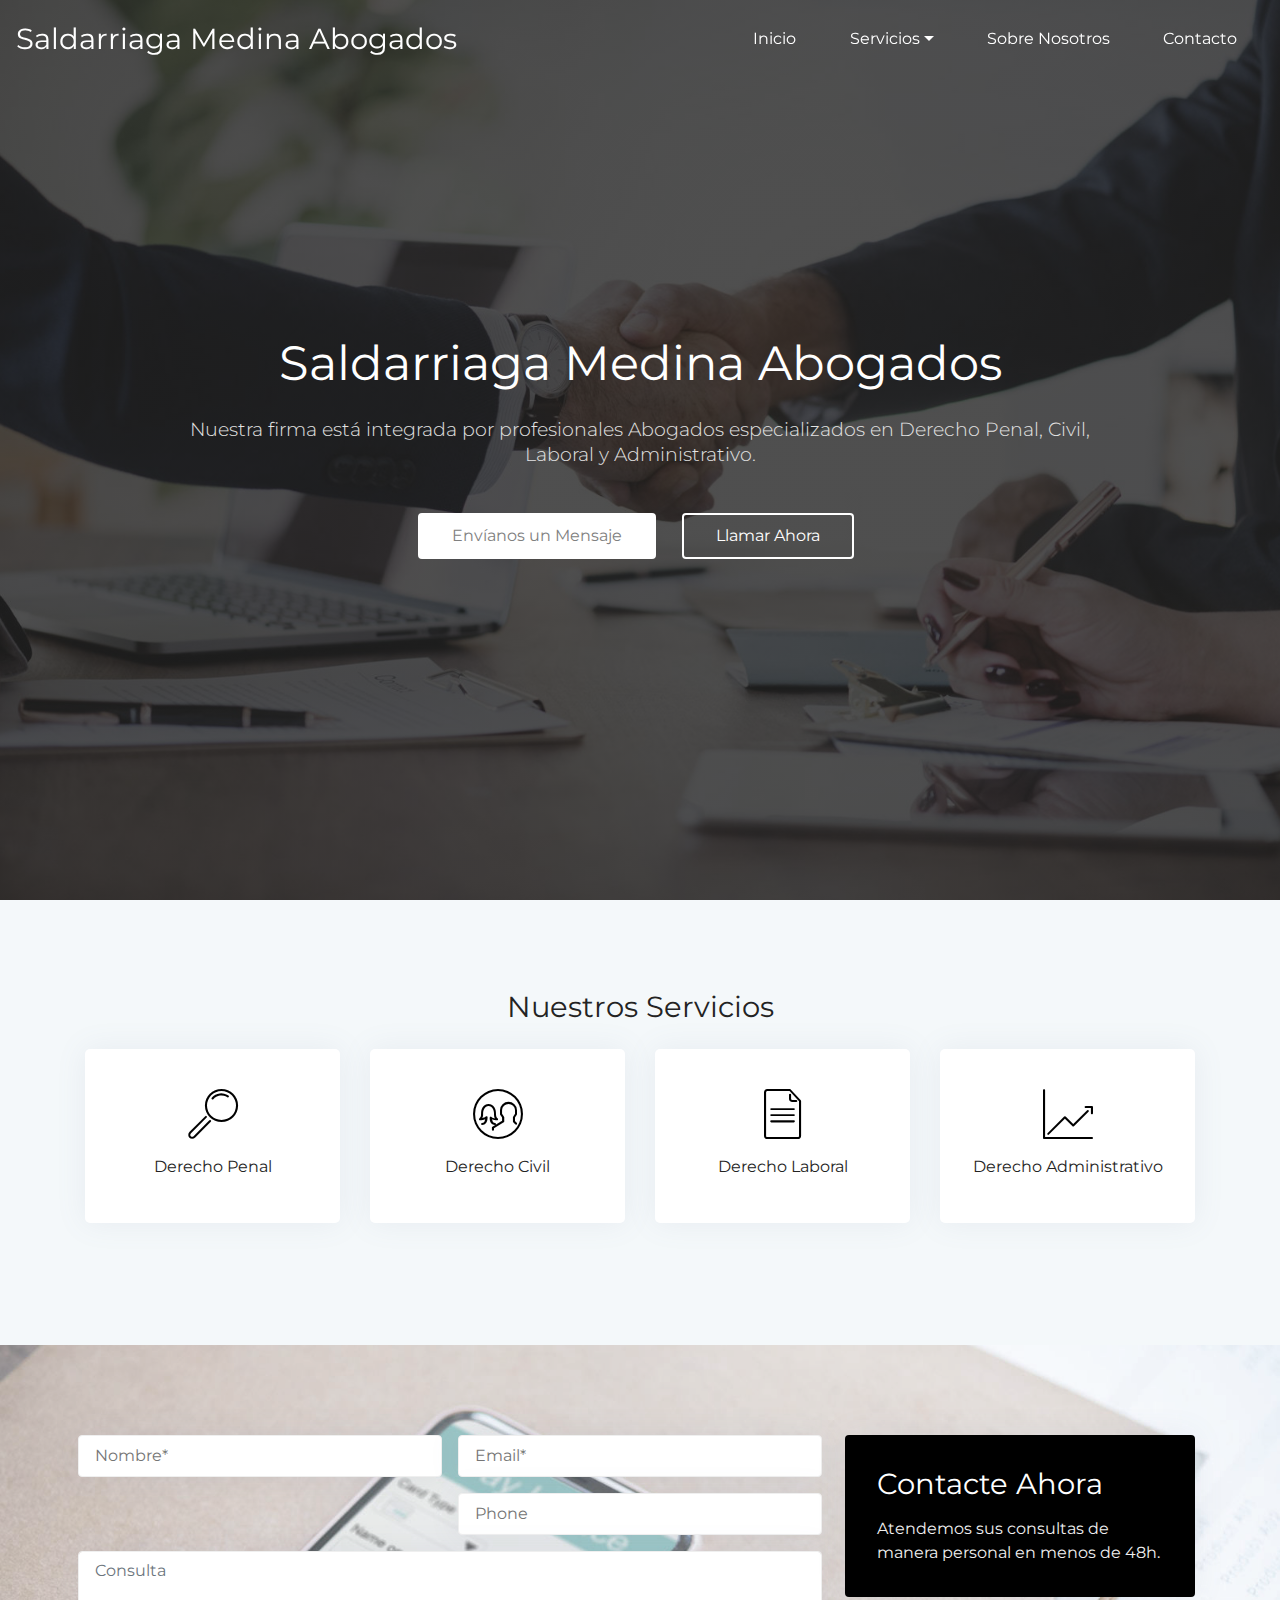
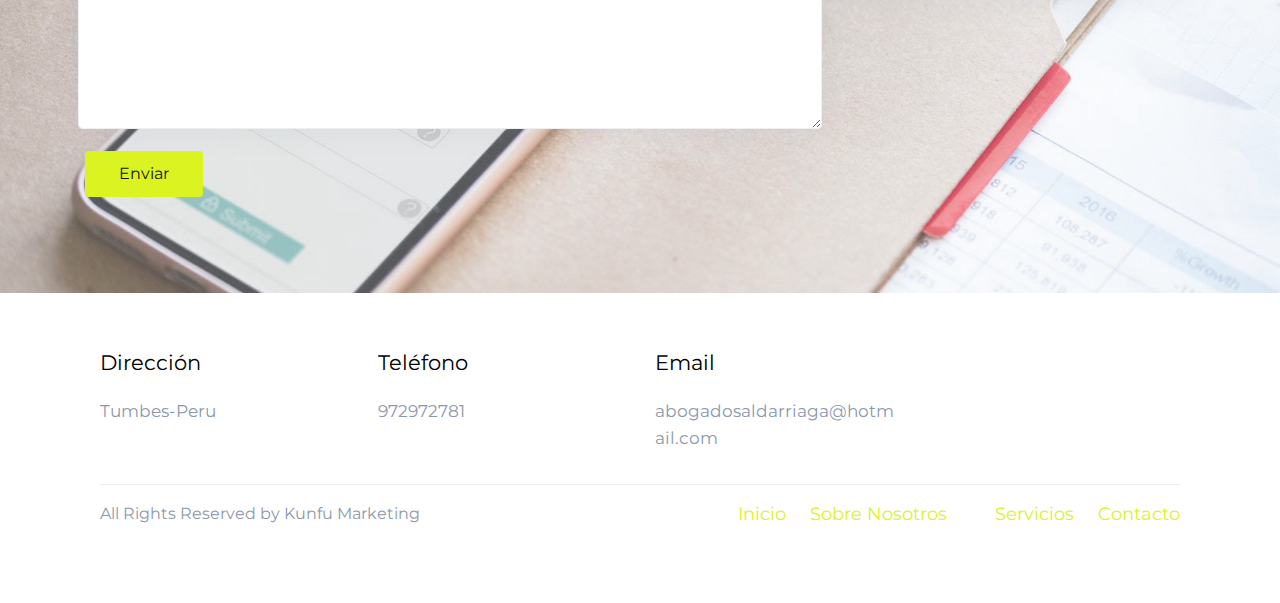
<file: index.html>
<!DOCTYPE html>
<html >
<head>
  <!-- Site made with Mobirise Website Builder v4.7.1, https://mobirise.com -->
  <meta charset="UTF-8">
  <meta http-equiv="X-UA-Compatible" content="IE=edge">
  <meta name="generator" content="Mobirise v4.7.1, mobirise.com">
  <meta name="viewport" content="width=device-width, initial-scale=1, minimum-scale=1">
  <link rel="shortcut icon" href="assets/images/logo2.png" type="image/x-icon">
  <meta name="description" content="">
  <title>Home1</title>
  <link rel="stylesheet" href="assets/web/assets/mobirise-icons/mobirise-icons.css">
  <link rel="stylesheet" href="assets/icon54-v4/style.css">
  <link rel="stylesheet" href="assets/tether/tether.min.css">
  <link rel="stylesheet" href="assets/bootstrap/css/bootstrap.min.css">
  <link rel="stylesheet" href="assets/bootstrap/css/bootstrap-grid.min.css">
  <link rel="stylesheet" href="assets/bootstrap/css/bootstrap-reboot.min.css">
  <link rel="stylesheet" href="assets/dropdown/css/style.css">
  <link rel="stylesheet" href="assets/socicon/css/styles.css">
  <link rel="stylesheet" href="assets/theme/css/style.css">
  <link rel="stylesheet" href="assets/mobirise/css/mbr-additional.css" type="text/css">
  
  
  
</head>
<body>
  <section class="menu cid-qPQ6YRZOo5" once="menu" id="menu1-0">

    
    

    <nav class="navbar navbar-dropdown navbar-fixed-top navbar-expand-lg">
        <div class="navbar-brand">
            
            <span class="navbar-caption-wrap"><a class="navbar-caption text-white display-2" href="index.html">Saldarriaga Medina Abogados</a></span>
        </div>
        <button class="navbar-toggler" type="button" data-toggle="collapse" data-target="#navbarSupportedContent" aria-controls="navbarNavAltMarkup" aria-expanded="false" aria-label="Toggle navigation">
            <div class="hamburger">
                <span></span>
                <span></span>
                <span></span>
                <span></span>
            </div>
        </button>
      <div class="collapse navbar-collapse" id="navbarSupportedContent">
            <ul class="navbar-nav nav-dropdown nav-right" data-app-modern-menu="true"><li class="nav-item">
                    <a class="nav-link link text-white display-4" href="index.html">
                        Inicio</a>
                </li><li class="nav-item dropdown">
                    <a class="nav-link link text-white dropdown-toggle display-4" href="index.html" data-toggle="dropdown-submenu" aria-expanded="false">
                        Servicios</a><div class="dropdown-menu"><a class="text-white dropdown-item display-4" href="civil.html" aria-expanded="false">Derecho Civil<br></a><a class="text-white dropdown-item display-4" href="derechodefamilia.html" aria-expanded="false">Derecho Penal</a><a class="text-white dropdown-item display-4" href="derecholaboral.html" aria-expanded="false">Derecho Laboral</a><a class="text-white dropdown-item display-4" href="cobranzas.html" aria-expanded="false">Derecho Administrativo<br></a></div>
                </li>
                
                <li class="nav-item">
                    <a class="nav-link link text-white display-4" href="historia.html">
                        Sobre Nosotros</a>
                </li><li class="nav-item"><a class="nav-link link text-white display-4" href="contato.html">Contacto</a></li></ul>
            
            
      </div>
    </nav>
</section>

<section class="header1 cid-qPQ73p3htk mbr-fullscreen" id="header1-1">

    

    <div class="mbr-overlay" style="opacity: 0.8;">
    </div>

    <div class="container align-left">
        <div class="row justify-content-center">
            <div class="media-container-column mbr-white col-md-10">
                <h1 class="mbr-section-title align-center pb-3 mbr-fonts-style display-1">Saldarriaga Medina Abogados</h1>
                <h3 class="mbr-section-subtitle align-center mbr-light pb-3 mbr-fonts-style display-5">Nuestra firma está integrada por profesionales Abogados especializados en Derecho Penal, Civil, Laboral y Administrativo.</h3>
                <div class="mbr-section-btn align-center pt-3"><a class="btn btn-md btn-white display-4" href="mailto:abogadosaldarriaga@hotmail.com">Envíanos un Mensaje</a>
                    <a class="btn btn-md btn-white-outline display-4" href="tel:972972781">Llamar Ahora</a></div>
            </div>
        </div>
    </div>
    
</section>

<section class="features11 cid-qPQ7ogBB0R" id="features11-4">

	

	
	<div class="container">
		<h2 class="mbr-fonts-style mbr-section-title align-center display-2">Nuestros Servicios</h2>
		
		<div class="row justify-content-center pt-4">
			<div class="col-md-6 col-lg-3 row-item">
				<div class="wrapper">
					<div class="card-img pb-3 align-center">
						<a href="derechodefamilia.html"><span class="mbr-iconfont mbri-search"></span></a>
					</div>
					<h4 class="mbr-fonts-style mbr-card-title align-center display-7">Derecho Penal</h4>
				</div>
			</div>

			<div class="col-md-6 col-lg-3 row-item">
				<div class="wrapper">
					<div class="card-img pb-3 align-center">
						<a href="civil.html"><span class="mbr-iconfont mbri-users"></span></a>
					</div>
					<h4 class="mbr-fonts-style mbr-card-title align-center display-7">Derecho Civil</h4>
				</div>
			</div>

			<div class="col-md-6 col-lg-3 row-item">
				<div class="wrapper">
					<div class="card-img pb-3 align-center">
						<a href="derecholaboral.html"><span class="mbr-iconfont mbri-file"></span></a>
					</div>
					<h4 class="mbr-fonts-style mbr-card-title align-center display-7">Derecho Laboral</h4>
				</div>
			</div>

			<div class="col-md-6 col-lg-3 row-item">
				<div class="wrapper">
					<div class="card-img pb-3 align-center">
						<a href="cobranzas.html"><span class="mbr-iconfont mbri-growing-chart"></span></a>
					</div>
					<h4 class="mbr-fonts-style mbr-card-title align-center display-7">Derecho Administrativo</h4>
				</div>
			</div>
			
			
			
			
		</div>
	</div>
</section>

<section class="form1 cid-qPRfwIo8eM" id="form1-2l">

    

    <div class="mbr-overlay" style="opacity: 0.3; background-color: rgb(244, 248, 250);">
    </div>
    <div class="container">
        <div class="row main-row justify-content-center">
            <div class="col-sm-12 col-lg-8 col-md-6" data-form-type="formoid">
                <div data-form-alert="" hidden="">Gracias por contactar con nosotros, en la mayor brevedad posible responeremos su consulta.</div>
                <form class="mbr-form" action="https://mobirise.com/" method="post" data-form-title="My Mobirise Form"><input type="hidden" name="email" data-form-email="true" value="Q76HY5wrcWADtbU5GscpMhNRmhCd3T30IsFV3N+pOi2sSIxMxp2YHI5DfF9A69T/pR7H4g8u6UoNTgIGMQeeO/tVCCZuoNBTBaai9TSkdUeER/5VXGvfU1X6iLgVJQp4" data-form-field="Email">
                    <div class="row input-main">
                        <div class="col-md-12 col-lg-6 input-wrap" data-for="firstname">
                            <input type="text" class="field display-7" name="firstname" placeholder="Nombre*" data-form-field="First Name" required="" id="firstname-form1-2l">
                        </div>
                        <div class="col-md-12 col-lg-6 input-wrap" data-for="email">
                            <input type="email" class="field display-7" name="email" data-form-field="Email" placeholder="Email*" required="" id="email-form1-2l">
                        </div>
                        <div class=" col-md-12 col-lg-6 input-wrap" data-for="phone">
                            <input type="text" class="field display-7" name="phone" data-form-field="Phone" placeholder="Phone" id="phone-form1-2l">
                        </div>
                        
                    </div>

                    <div class="row input-main">
                        <div class="col-md-12 col-lg-12 form-group" data-for="message">
                            <textarea type="text" class="form-control display-7" name="message" rows="7" data-form-field="Message" placeholder="Consulta" id="message-form1-2l"></textarea>
                        </div>
                    </div>
                    <div class="row input-main">
                        <div class="col-md-12 col-lg-12 btn-row">
                            <span class="input-group-btn"><button href="" type="submit" class="btn btn-form btn-primary display-4">Enviar</button></span>
                        </div>
                    </div>
                </form>
            </div>
            <div class="col-sm-12 col-lg-4 col-md-6 text-block">            
                <div class="content-panel">
                    <h2 class="mbr-section-title mbr-fonts-style align-left mbr-white pb-2 display-2">
                        Contacte Ahora</h2>
                    <p class="content-block mbr-fonts-style align-left m-0 display-7">
                        Atendemos sus consultas de manera personal en menos de 48h.</p>
                </div>
            </div>
        </div>
   </div>
</section>

<section class="cid-qPQdZDtwz8" id="footer2-r">

    

    

    <div class="container">
        <div class="media-container-row content text-white">
               <div class="col-md-6  mbr-fonts-style display-7 col-lg-3">
                <h5 class="pb-3 mbr-black title-card">
                    Dirección</h5>
                <p class="mbr-text p-title">Tumbes-Peru</p>
            </div>
            <div class="col-md-6  mbr-fonts-style display-7 col-lg-3">
                <h5 class="pb-3 mbr-black title-card">Teléfono</h5>
                <p class="mbr-text p-title">972972781</p>
            </div>
            <div class="col-md-6 mbr-fonts-style display-7 col-lg-3">
                <h5 class="pb-3 mbr-black title-card">
                    Email
                </h5>
                <p class="mbr-text p-title">abogadosaldarriaga@hotmail.com</p>
            </div>
            <div class="col-md-6 mbr-fonts-style display-7 col-lg-3">
                <h5 class="pb-3 mbr-black title-card"></h5>
           <div class="social-media pb-3 align-left">
                        <ul>
                            
                            
                            
                            
                            
                            
                        </ul>
                    </div>
            </div>
        </div>
        <div class="footer-lower">
            <div class="media-container-row">
                <div class="col-sm-12">
                    <hr>
                </div>
            </div>
            <div class="media-container-row mbr-white">
                <div class="col-sm-6 copyright">
                	
                    <p class="mbr-text mbr-fonts-style display-7">
                        All Rights Reserved by Kunfu Marketing &nbsp; &nbsp; &nbsp; &nbsp; &nbsp; &nbsp; &nbsp; &nbsp; &nbsp; &nbsp;&nbsp;</p>
                </div>
                <div class="col-md-6 menu-list">
					<div class="footer-menu">
						
						
						
						
						
					<span class="footer-menu__item"><a href="index.html">Inicio</a></span><span class="footer-menu__item"><a href="historia.html">Sobre Nosotros</a></span><span class="footer-menu__item"></span><span class="footer-menu__item"><a href="index.html">Servicios</a></span><span class="footer-menu__item"><a href="contato.html">Contacto</a></span></div>
                </div>
            </div>
        </div>
    </div>
</section>


  <script src="assets/web/assets/jquery/jquery.min.js"></script>
  <script src="assets/popper/popper.min.js"></script>
  <script src="assets/tether/tether.min.js"></script>
  <script src="assets/bootstrap/js/bootstrap.min.js"></script>
  <script src="assets/smoothscroll/smooth-scroll.js"></script>
  <script src="assets/dropdown/js/script.min.js"></script>
  <script src="assets/touch-swipe/jquery.touch-swipe.min.js"></script>
  <script src="assets/theme/js/script.js"></script>
  <script src="assets/formoid/formoid.min.js"></script>
  
  
</body>
</html>
</file>
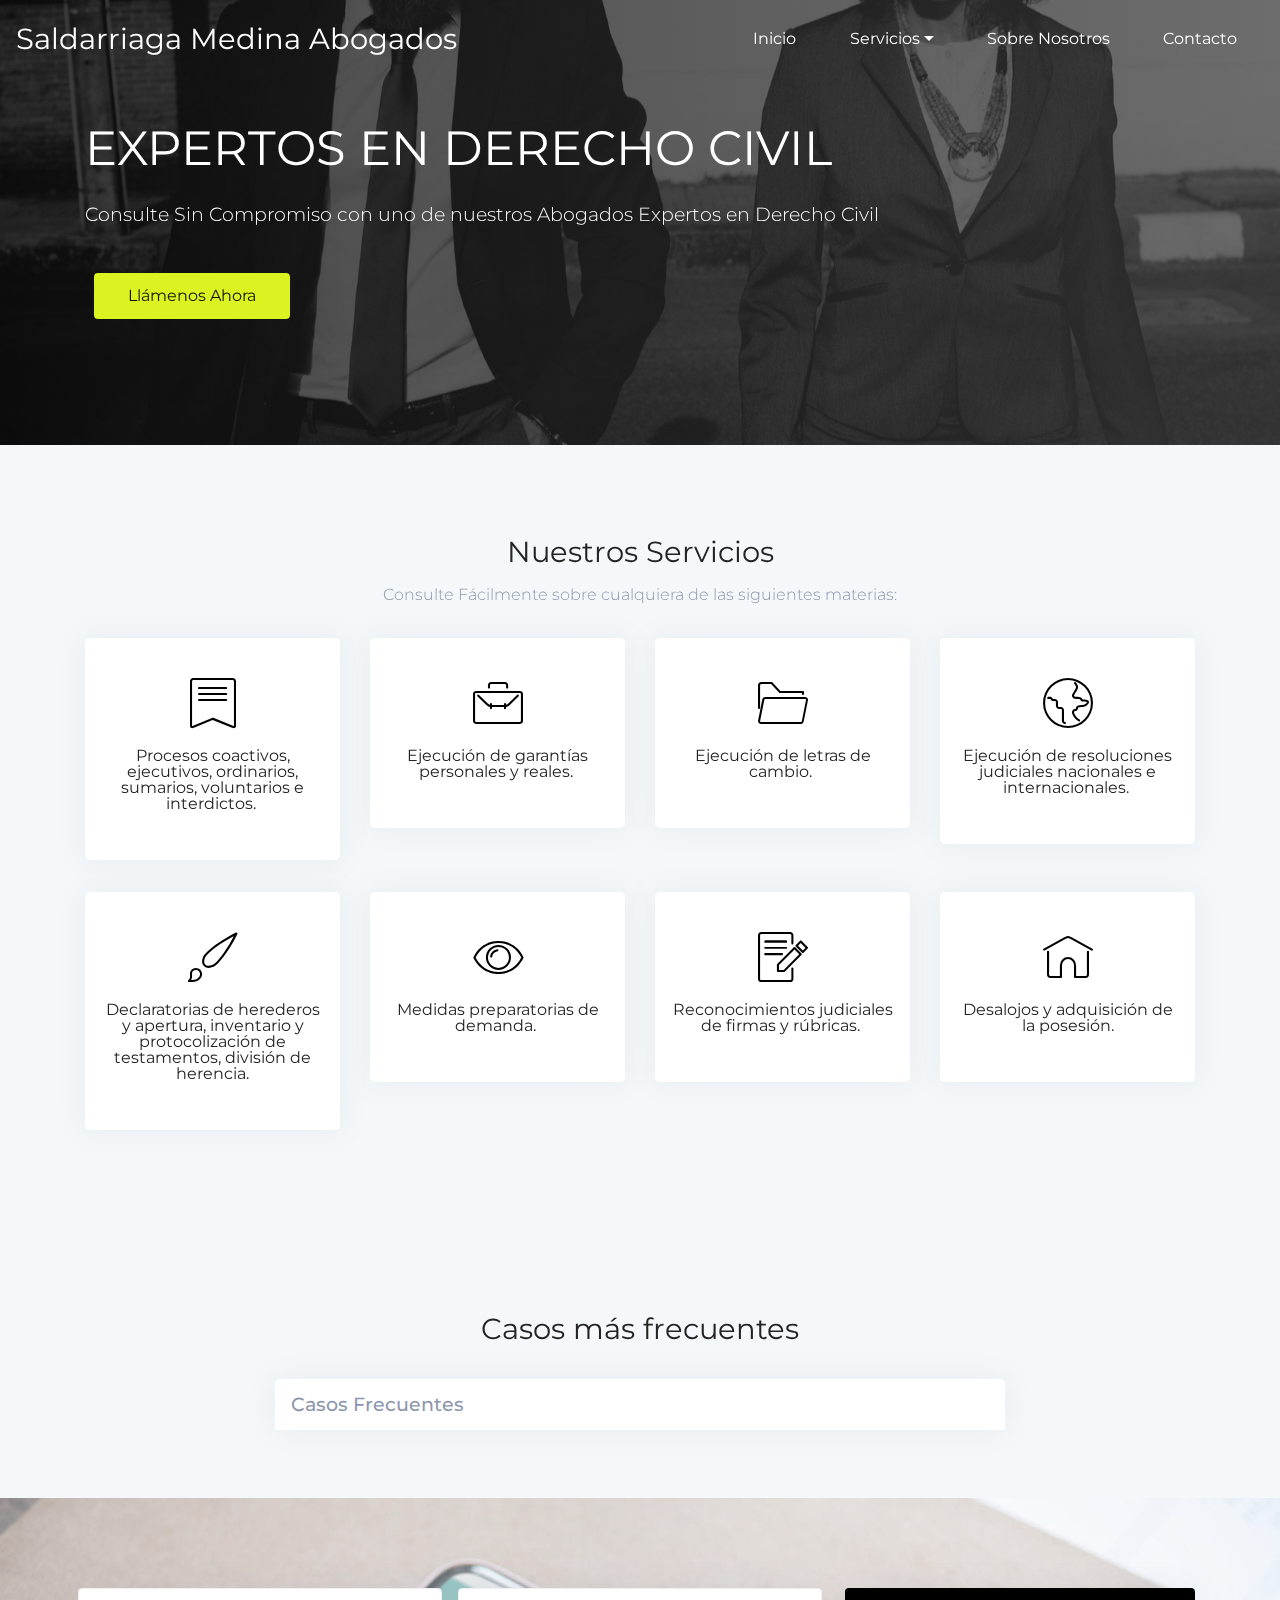
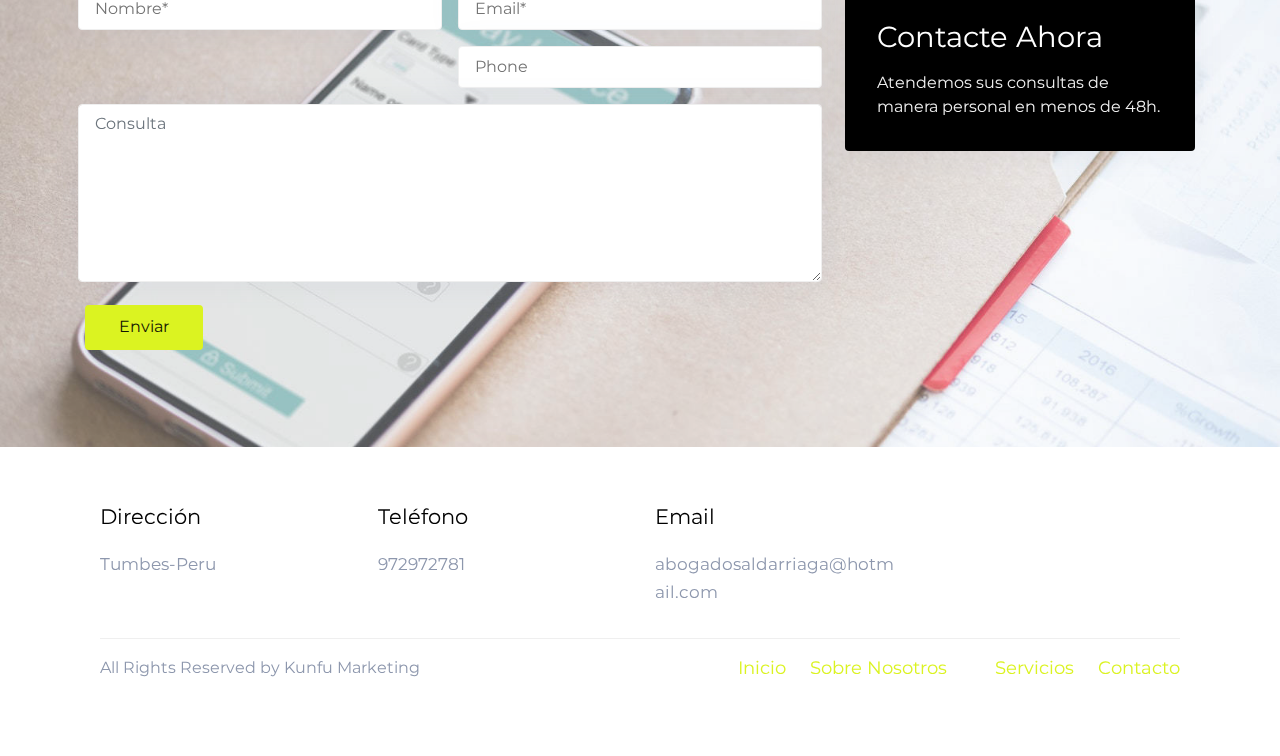
<file: civil.html>
<!DOCTYPE html>
<html >
<head>
  <!-- Site made with Mobirise Website Builder v4.7.1, https://mobirise.com -->
  <meta charset="UTF-8">
  <meta http-equiv="X-UA-Compatible" content="IE=edge">
  <meta name="generator" content="Mobirise v4.7.1, mobirise.com">
  <meta name="viewport" content="width=device-width, initial-scale=1, minimum-scale=1">
  <link rel="shortcut icon" href="assets/images/logo2.png" type="image/x-icon">
  <meta name="description" content="">
  <title>Derecho Civil1</title>
  <link rel="stylesheet" href="assets/web/assets/mobirise-icons/mobirise-icons.css">
  <link rel="stylesheet" href="assets/tether/tether.min.css">
  <link rel="stylesheet" href="assets/bootstrap/css/bootstrap.min.css">
  <link rel="stylesheet" href="assets/bootstrap/css/bootstrap-grid.min.css">
  <link rel="stylesheet" href="assets/bootstrap/css/bootstrap-reboot.min.css">
  <link rel="stylesheet" href="assets/dropdown/css/style.css">
  <link rel="stylesheet" href="assets/socicon/css/styles.css">
  <link rel="stylesheet" href="assets/theme/css/style.css">
  <link rel="stylesheet" href="assets/mobirise/css/mbr-additional.css" type="text/css">
  
  
  
</head>
<body>
  <section class="menu cid-qPQ6YRZOo5" once="menu" id="menu1-6">

    
    

    <nav class="navbar navbar-dropdown navbar-fixed-top navbar-expand-lg">
        <div class="navbar-brand">
            
            <span class="navbar-caption-wrap"><a class="navbar-caption text-white display-2" href="index.html">Saldarriaga Medina Abogados</a></span>
        </div>
        <button class="navbar-toggler" type="button" data-toggle="collapse" data-target="#navbarSupportedContent" aria-controls="navbarNavAltMarkup" aria-expanded="false" aria-label="Toggle navigation">
            <div class="hamburger">
                <span></span>
                <span></span>
                <span></span>
                <span></span>
            </div>
        </button>
      <div class="collapse navbar-collapse" id="navbarSupportedContent">
            <ul class="navbar-nav nav-dropdown nav-right" data-app-modern-menu="true"><li class="nav-item">
                    <a class="nav-link link text-white display-4" href="index.html">
                        Inicio</a>
                </li><li class="nav-item dropdown">
                    <a class="nav-link link text-white dropdown-toggle display-4" href="index.html" data-toggle="dropdown-submenu" aria-expanded="false">
                        Servicios</a><div class="dropdown-menu"><a class="text-white dropdown-item display-4" href="civil.html" aria-expanded="false">Derecho Civil<br></a><a class="text-white dropdown-item display-4" href="derechodefamilia.html" aria-expanded="false">Derecho Penal</a><a class="text-white dropdown-item display-4" href="derecholaboral.html" aria-expanded="false">Derecho Laboral</a><a class="text-white dropdown-item display-4" href="cobranzas.html" aria-expanded="false">Derecho Administrativo<br></a></div>
                </li>
                
                <li class="nav-item">
                    <a class="nav-link link text-white display-4" href="historia.html">
                        Sobre Nosotros</a>
                </li><li class="nav-item"><a class="nav-link link text-white display-4" href="contato.html">Contacto</a></li></ul>
            
            
      </div>
    </nav>
</section>

<section class="features12 cid-qPQrEmHzgw mbr-parallax-background" id="features12-15">

    

    <div class="mbr-overlay" style="opacity: 0.7;">
    </div>

    <div class="container align-left">
        <div class="row justify-content-center">
            <div class="mbr-black col-md-12">
                <h1 class="mbr-section-title align-left pb-3 mbr-fonts-style mbr-white display-1">EXPERTOS EN DERECHO CIVIL</h1>
                <h3 class="mbr-section-subtitle align-left mbr-light pb-3 mbr-fonts-style mbr-white display-5">Consulte Sin Compromiso con uno de nuestros Abogados Expertos en Derecho Civil</h3>
                <div class="mbr-section-btn align-left pt-3"><a class="btn btn-primary btn-md display-4" href="tel:972972781">Llámenos Ahora</a></div>
            </div>
        </div>
    </div>
</section>

<section class="features11 cid-qPQs9YCIAj" id="features11-17">

	

	
	<div class="container">
		<h2 class="mbr-fonts-style mbr-section-title align-center display-2">Nuestros Servicios</h2>
		<h3 class="mbr-fonts-style mbr-section-subtitle align-center mbr-light pt-3 display-7">Consulte Fácilmente sobre cualquiera de las siguientes materias:</h3>
		<div class="row justify-content-center pt-4">
			<div class="col-md-6 col-lg-3 row-item">
				<div class="wrapper">
					<div class="card-img pb-3 align-center">
						<a href="contato.html"><span class="mbr-iconfont mbri-bookmark"></span></a>
					</div>
					<h4 class="mbr-fonts-style mbr-card-title align-center display-7">Procesos coactivos, ejecutivos, ordinarios, sumarios, voluntarios e interdictos.&nbsp;</h4>
				</div>
			</div>

			<div class="col-md-6 col-lg-3 row-item">
				<div class="wrapper">
					<div class="card-img pb-3 align-center">
						<a href="contato.html"><span class="mbr-iconfont mbri-briefcase"></span></a>
					</div>
					<h4 class="mbr-fonts-style mbr-card-title align-center display-7">Ejecución de garantías personales y reales.&nbsp;</h4>
				</div>
			</div>

			<div class="col-md-6 col-lg-3 row-item">
				<div class="wrapper">
					<div class="card-img pb-3 align-center">
						<a href="contato.html"><span class="mbr-iconfont mbri-opened-folder"></span></a>
					</div>
					<h4 class="mbr-fonts-style mbr-card-title align-center display-7">Ejecución de letras de cambio.&nbsp;</h4>
				</div>
			</div>

			<div class="col-md-6 col-lg-3 row-item">
				<div class="wrapper">
					<div class="card-img pb-3 align-center">
						<a href="contato.html"><span class="mbr-iconfont mbri-globe"></span></a>
					</div>
					<h4 class="mbr-fonts-style mbr-card-title align-center display-7">Ejecución de resoluciones judiciales nacionales e internacionales.&nbsp;</h4>
				</div>
			</div>
			<div class="col-md-6 col-lg-3 row-item">
				<div class="wrapper">
					<div class="card-img pb-3 align-center">
						<a href="contato.html"><span class="mbr-iconfont mbri-change-style"></span></a>
					</div>
					<h4 class="mbr-fonts-style mbr-card-title align-center display-7">Declaratorias de herederos y apertura, inventario y protocolización de testamentos, división de herencia.</h4>
				</div>
			</div>
			<div class="col-md-6 col-lg-3 row-item">
				<div class="wrapper">
					<div class="card-img pb-3 align-center">
						<a href="contato.html"><span class="mbr-iconfont mbri-preview"></span></a>
					</div>
					<h4 class="mbr-fonts-style mbr-card-title align-center display-7">Medidas preparatorias de demanda.&nbsp;</h4>
				</div>
			</div>
			<div class="col-md-6 col-lg-3 row-item">
				<div class="wrapper">
					<div class="card-img pb-3 align-center">
						<a href="contato.html"><span class="mbr-iconfont mbri-edit"></span></a>
					</div>
					<h4 class="mbr-fonts-style mbr-card-title align-center display-7">Reconocimientos judiciales de firmas y rúbricas.&nbsp;</h4>
				</div>
			</div>
			<div class="col-md-6 col-lg-3 row-item">
				<div class="wrapper">
					<div class="card-img pb-3 align-center">
						<a href="contato.html"><span class="mbr-iconfont mbri-home"></span></a>
					</div>
					<h4 class="mbr-fonts-style mbr-card-title align-center display-7">Desalojos y adquisición de la posesión.</h4>
				</div>
			</div>
		</div>
	</div>
</section>

<section class="accordion1 cid-qPQtMy86kj" id="accordion1-1b">

    

    
    <div class="container">
        <h2 class="mbr-fonts-style mbr-section-title align-center display-2">Casos más frecuentes</h2>
        <h3 class="mbr-fonts-style mbr-section-subtitle align-center display-5"></h3>
        <div class="row justify-content-center pt-4">
            <div class="col-md-10 col-lg-8 content-block">
            <div class="accordion-content">
                <div id="accordion" class="panel-group accordionStyles accordion " role="tablist" aria-multiselectable="true">
                        <div class="card">
                            <div class="card-header" role="tab" id="headingOne">
                                <a role="button" class="collapsed panel-title text-black" data-toggle="collapse" data-core="" href="#collapse1" aria-expanded="false" aria-controls="collapse1">
                                    <h4 class="mbr-fonts-style header-text display-5">Casos Frecuentes</h4>
                                </a>
                            </div>
                            <div id="collapse1" class="panel-collapse noScroll collapse" role="tabpanel" aria-labelledby="headingOne" data-parent="#accordion">
                                <div class="panel-body p-4">
                                    <p class="mbr-fonts-style panel-text mbr-text display-7">Derechos de las personas individuales y colectivas; bienes, posesión, usufructo, uso y habitación, servidumbres; obligaciones; contratos; sucesiones.<br>Contratos relativos a compraventas, servicios, préstamos, fianzas, prendas, hipotecas, obras, arrendamientos, permutas, donaciones, depósitos, comodatos, fianzas.<br>Resolución y rescisión de contratos civiles.<br>Procedimientos sobre validez, interpretación y ejecución de contratos civiles.<br>Constitución de Fundaciones, Asociaciones, ONG´s y Sociedades Civiles.<br>Mandatos generales y especiales.<br>Responsabilidad contractual y extracontractual.</p>
                                </div>
                            </div>
                        </div>
                
                        
                
                        
                
                        
                
                        
                
                        
                </div>
            </div>
            </div>
    </div>
    </div>         
</section>

<section class="form1 cid-qS6Jty160w" id="form1-41">

    

    <div class="mbr-overlay" style="opacity: 0.3; background-color: rgb(244, 248, 250);">
    </div>
    <div class="container">
        <div class="row main-row justify-content-center">
            <div class="col-sm-12 col-lg-8 col-md-6" data-form-type="formoid">
                <div data-form-alert="" hidden="">Gracias por contactar con nosotros, en la mayor brevedad posible responeremos su consulta.</div>
                <form class="mbr-form" action="https://mobirise.com/" method="post" data-form-title="My Mobirise Form"><input type="hidden" name="email" data-form-email="true" value="RyN2mGs2cAdz1pZP+3Tv5K5aYyu9lThwAIyyc7LNT7GGe3n31WeIBFUnf1OBxgxe+LZoj/LsOjcFJxEhBmOO5m3lOaPZ8XyT6+EemoD1TEKraQhneiFnSlcYc7J1gShR" data-form-field="Email">
                    <div class="row input-main">
                        <div class="col-md-12 col-lg-6 input-wrap" data-for="firstname">
                            <input type="text" class="field display-7" name="firstname" placeholder="Nombre*" data-form-field="First Name" required="" id="firstname-form1-41">
                        </div>
                        <div class="col-md-12 col-lg-6 input-wrap" data-for="email">
                            <input type="email" class="field display-7" name="email" data-form-field="Email" placeholder="Email*" required="" id="email-form1-41">
                        </div>
                        <div class=" col-md-12 col-lg-6 input-wrap" data-for="phone">
                            <input type="text" class="field display-7" name="phone" data-form-field="Phone" placeholder="Phone" id="phone-form1-41">
                        </div>
                        
                    </div>

                    <div class="row input-main">
                        <div class="col-md-12 col-lg-12 form-group" data-for="message">
                            <textarea type="text" class="form-control display-7" name="message" rows="7" data-form-field="Message" placeholder="Consulta" id="message-form1-41"></textarea>
                        </div>
                    </div>
                    <div class="row input-main">
                        <div class="col-md-12 col-lg-12 btn-row">
                            <span class="input-group-btn"><button href="" type="submit" class="btn btn-form btn-primary display-4">Enviar</button></span>
                        </div>
                    </div>
                </form>
            </div>
            <div class="col-sm-12 col-lg-4 col-md-6 text-block">            
                <div class="content-panel">
                    <h2 class="mbr-section-title mbr-fonts-style align-left mbr-white pb-2 display-2">
                        Contacte Ahora</h2>
                    <p class="content-block mbr-fonts-style align-left m-0 display-7">
                        Atendemos sus consultas de manera personal en menos de 48h.</p>
                </div>
            </div>
        </div>
   </div>
</section>

<section class="cid-qS6JwtdiVZ" id="footer2-42">

    

    

    <div class="container">
        <div class="media-container-row content text-white">
               <div class="col-md-6  mbr-fonts-style display-7 col-lg-3">
                <h5 class="pb-3 mbr-black title-card">
                    Dirección</h5>
                <p class="mbr-text p-title">Tumbes-Peru</p>
            </div>
            <div class="col-md-6  mbr-fonts-style display-7 col-lg-3">
                <h5 class="pb-3 mbr-black title-card">Teléfono</h5>
                <p class="mbr-text p-title">972972781</p>
            </div>
            <div class="col-md-6 mbr-fonts-style display-7 col-lg-3">
                <h5 class="pb-3 mbr-black title-card">
                    Email
                </h5>
                <p class="mbr-text p-title">abogadosaldarriaga@hotmail.com</p>
            </div>
            <div class="col-md-6 mbr-fonts-style display-7 col-lg-3">
                <h5 class="pb-3 mbr-black title-card"></h5>
           <div class="social-media pb-3 align-left">
                        <ul>
                            
                            
                            
                            
                            
                            
                        </ul>
                    </div>
            </div>
        </div>
        <div class="footer-lower">
            <div class="media-container-row">
                <div class="col-sm-12">
                    <hr>
                </div>
            </div>
            <div class="media-container-row mbr-white">
                <div class="col-sm-6 copyright">
                	
                    <p class="mbr-text mbr-fonts-style display-7">
                        All Rights Reserved by Kunfu Marketing &nbsp; &nbsp; &nbsp; &nbsp; &nbsp; &nbsp; &nbsp; &nbsp; &nbsp; &nbsp;&nbsp;</p>
                </div>
                <div class="col-md-6 menu-list">
					<div class="footer-menu">
						
						
						
						
						
					<span class="footer-menu__item"><a href="index.html">Inicio</a></span><span class="footer-menu__item"><a href="historia.html">Sobre Nosotros</a></span><span class="footer-menu__item"></span><span class="footer-menu__item"><a href="index.html">Servicios</a></span><span class="footer-menu__item"><a href="contato.html">Contacto</a></span></div>
                </div>
            </div>
        </div>
    </div>
</section>


  <script src="assets/web/assets/jquery/jquery.min.js"></script>
  <script src="assets/popper/popper.min.js"></script>
  <script src="assets/tether/tether.min.js"></script>
  <script src="assets/bootstrap/js/bootstrap.min.js"></script>
  <script src="assets/smoothscroll/smooth-scroll.js"></script>
  <script src="assets/dropdown/js/script.min.js"></script>
  <script src="assets/touch-swipe/jquery.touch-swipe.min.js"></script>
  <script src="assets/parallax/jarallax.min.js"></script>
  <script src="assets/theme/js/script.js"></script>
  <script src="assets/formoid/formoid.min.js"></script>
  
  
</body>
</html>
</file>
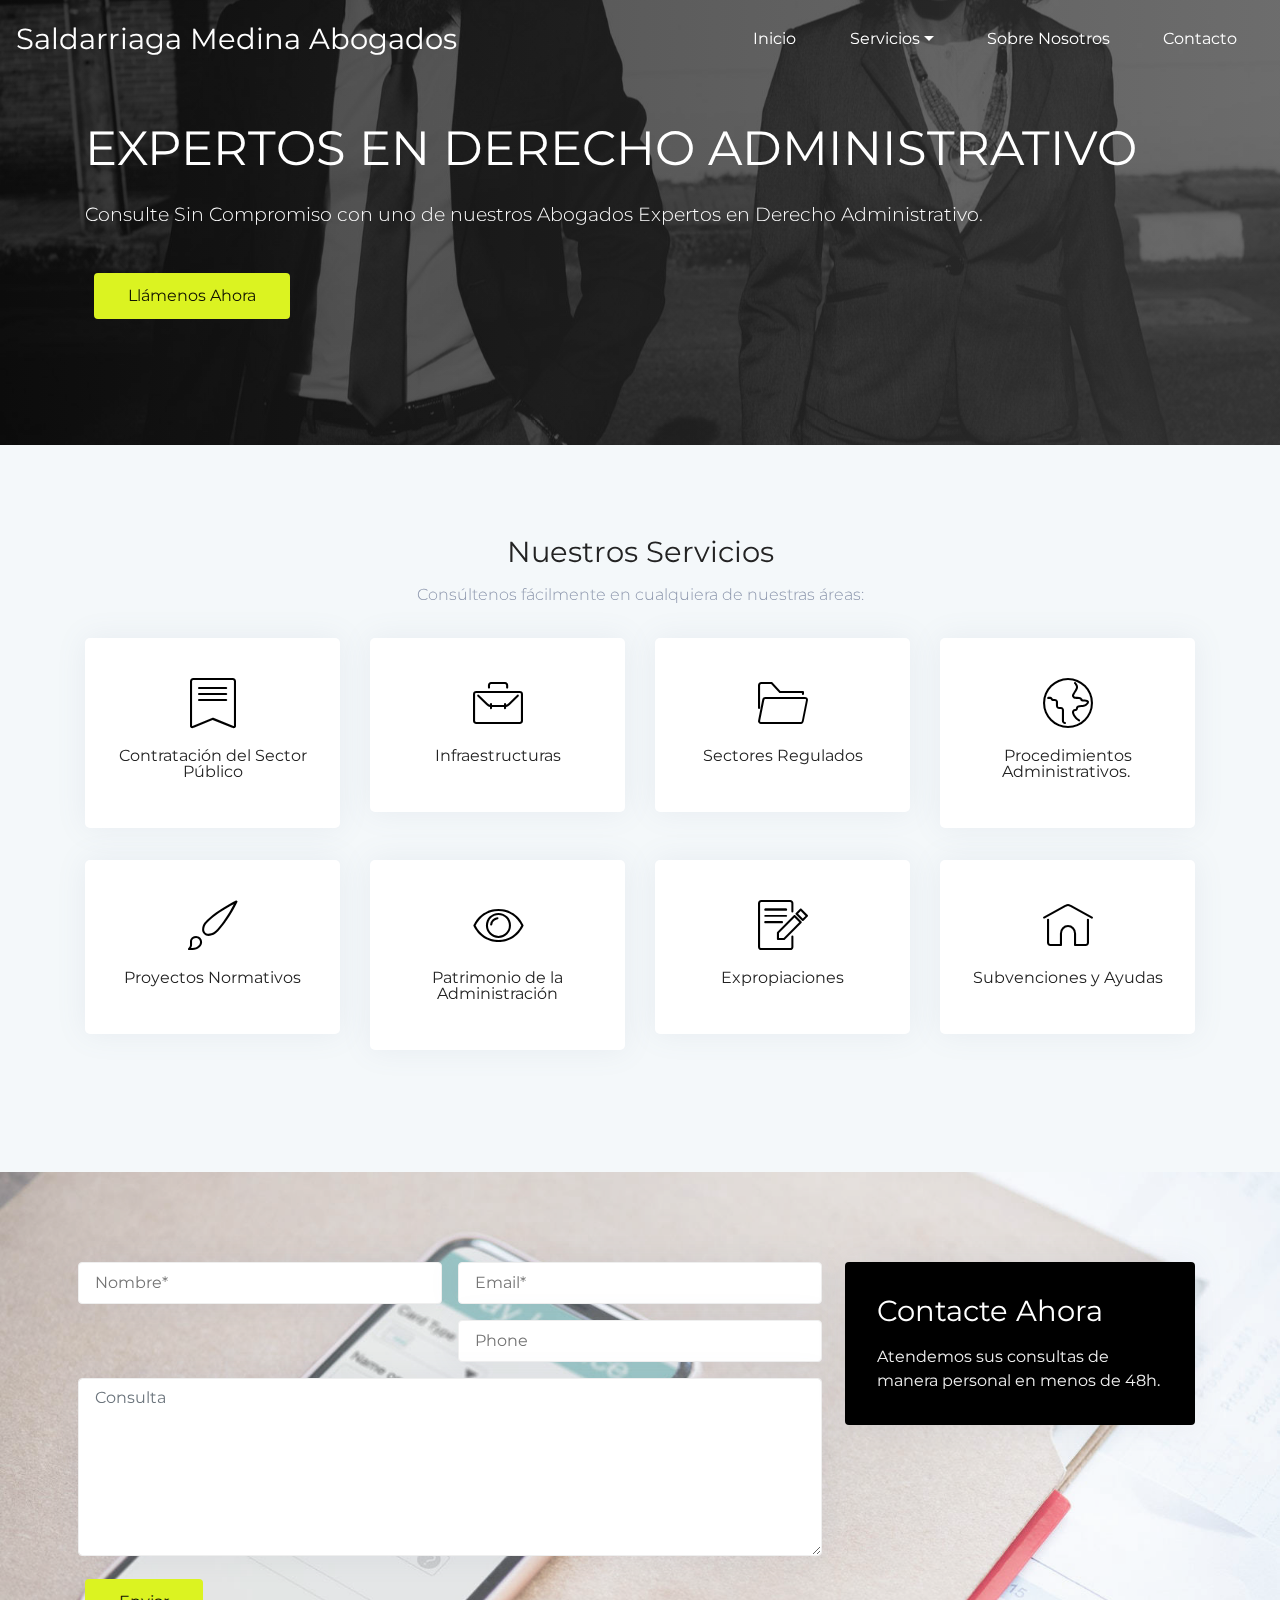
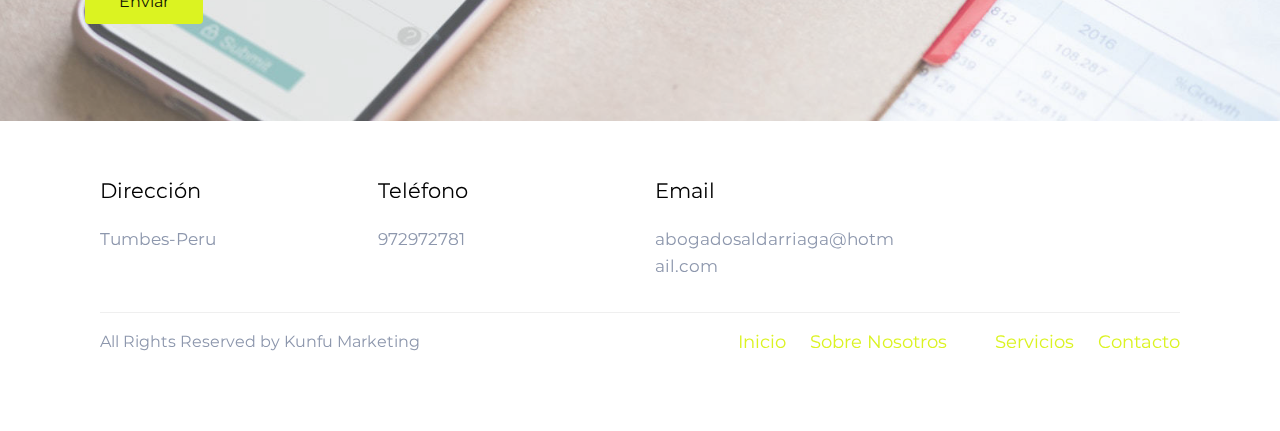
<file: cobranzas.html>
<!DOCTYPE html>
<html >
<head>
  <!-- Site made with Mobirise Website Builder v4.7.1, https://mobirise.com -->
  <meta charset="UTF-8">
  <meta http-equiv="X-UA-Compatible" content="IE=edge">
  <meta name="generator" content="Mobirise v4.7.1, mobirise.com">
  <meta name="viewport" content="width=device-width, initial-scale=1, minimum-scale=1">
  <link rel="shortcut icon" href="assets/images/logo2.png" type="image/x-icon">
  <meta name="description" content="">
  <title>Cobranzas1</title>
  <link rel="stylesheet" href="assets/web/assets/mobirise-icons/mobirise-icons.css">
  <link rel="stylesheet" href="assets/tether/tether.min.css">
  <link rel="stylesheet" href="assets/bootstrap/css/bootstrap.min.css">
  <link rel="stylesheet" href="assets/bootstrap/css/bootstrap-grid.min.css">
  <link rel="stylesheet" href="assets/bootstrap/css/bootstrap-reboot.min.css">
  <link rel="stylesheet" href="assets/dropdown/css/style.css">
  <link rel="stylesheet" href="assets/socicon/css/styles.css">
  <link rel="stylesheet" href="assets/theme/css/style.css">
  <link rel="stylesheet" href="assets/mobirise/css/mbr-additional.css" type="text/css">
  
  
  
</head>
<body>
  <section class="menu cid-qPRkQlS5AD" once="menu" id="menu1-3h">

    
    

    <nav class="navbar navbar-dropdown navbar-fixed-top navbar-expand-lg">
        <div class="navbar-brand">
            
            <span class="navbar-caption-wrap"><a class="navbar-caption text-white display-2" href="index.html">Saldarriaga Medina Abogados</a></span>
        </div>
        <button class="navbar-toggler" type="button" data-toggle="collapse" data-target="#navbarSupportedContent" aria-controls="navbarNavAltMarkup" aria-expanded="false" aria-label="Toggle navigation">
            <div class="hamburger">
                <span></span>
                <span></span>
                <span></span>
                <span></span>
            </div>
        </button>
      <div class="collapse navbar-collapse" id="navbarSupportedContent">
            <ul class="navbar-nav nav-dropdown nav-right" data-app-modern-menu="true"><li class="nav-item">
                    <a class="nav-link link text-white display-4" href="index.html">
                        Inicio</a>
                </li><li class="nav-item dropdown">
                    <a class="nav-link link text-white dropdown-toggle display-4" href="index.html" data-toggle="dropdown-submenu" aria-expanded="false">
                        Servicios</a><div class="dropdown-menu"><a class="text-white dropdown-item display-4" href="civil.html" aria-expanded="false">Derecho Civil<br></a><a class="text-white dropdown-item display-4" href="derechodefamilia.html" aria-expanded="false">Derecho Penal</a><a class="text-white dropdown-item display-4" href="derecholaboral.html" aria-expanded="false">Derecho Laboral</a><a class="text-white dropdown-item display-4" href="cobranzas.html" aria-expanded="false">Derecho Administrativo<br></a></div>
                </li>
                
                <li class="nav-item">
                    <a class="nav-link link text-white display-4" href="historia.html">
                        Sobre Nosotros</a>
                </li><li class="nav-item"><a class="nav-link link text-white display-4" href="contato.html">Contacto</a></li></ul>
            
            
      </div>
    </nav>
</section>

<section class="features12 cid-qPRe7p3LUb mbr-parallax-background" id="features12-2h">

    

    <div class="mbr-overlay" style="opacity: 0.7;">
    </div>

    <div class="container align-left">
        <div class="row justify-content-center">
            <div class="mbr-black col-md-12">
                <h1 class="mbr-section-title align-left pb-3 mbr-fonts-style mbr-white display-1">EXPERTOS EN DERECHO ADMINISTRATIVO</h1>
                <h3 class="mbr-section-subtitle align-left mbr-light pb-3 mbr-fonts-style mbr-white display-5">Consulte Sin Compromiso con uno de nuestros Abogados Expertos en Derecho Administrativo.</h3>
                <div class="mbr-section-btn align-left pt-3"><a class="btn btn-primary btn-md display-4" href="tel:972972781">Llámenos Ahora</a></div>
            </div>
        </div>
    </div>
</section>

<section class="features11 cid-qPRe7R5scr" id="features11-2i">

	

	
	<div class="container">
		<h2 class="mbr-fonts-style mbr-section-title align-center display-2">Nuestros Servicios</h2>
		<h3 class="mbr-fonts-style mbr-section-subtitle align-center mbr-light pt-3 display-7">Consúltenos fácilmente en cualquiera de nuestras áreas:</h3>
		<div class="row justify-content-center pt-4">
			<div class="col-md-6 col-lg-3 row-item">
				<div class="wrapper">
					<div class="card-img pb-3 align-center">
						<a href="contato.html"><span class="mbr-iconfont mbri-bookmark"></span></a>
					</div>
					<h4 class="mbr-fonts-style mbr-card-title align-center display-7">Contratación del Sector Público</h4>
				</div>
			</div>

			<div class="col-md-6 col-lg-3 row-item">
				<div class="wrapper">
					<div class="card-img pb-3 align-center">
						<span class="mbr-iconfont mbri-briefcase"></span>
					</div>
					<h4 class="mbr-fonts-style mbr-card-title align-center display-7">Infraestructuras</h4>
				</div>
			</div>

			<div class="col-md-6 col-lg-3 row-item">
				<div class="wrapper">
					<div class="card-img pb-3 align-center">
						<span class="mbr-iconfont mbri-opened-folder"></span>
					</div>
					<h4 class="mbr-fonts-style mbr-card-title align-center display-7">Sectores Regulados</h4>
				</div>
			</div>

			<div class="col-md-6 col-lg-3 row-item">
				<div class="wrapper">
					<div class="card-img pb-3 align-center">
						<a href="contato.html"><span class="mbr-iconfont mbri-globe"></span></a>
					</div>
					<h4 class="mbr-fonts-style mbr-card-title align-center display-7">Procedimientos Administrativos.&nbsp;</h4>
				</div>
			</div>
			<div class="col-md-6 col-lg-3 row-item">
				<div class="wrapper">
					<div class="card-img pb-3 align-center">
						<span class="mbr-iconfont mbri-change-style"></span>
					</div>
					<h4 class="mbr-fonts-style mbr-card-title align-center display-7">Proyectos Normativos</h4>
				</div>
			</div>
			<div class="col-md-6 col-lg-3 row-item">
				<div class="wrapper">
					<div class="card-img pb-3 align-center">
						<a href="contato.html"><span class="mbr-iconfont mbri-preview"></span></a>
					</div>
					<h4 class="mbr-fonts-style mbr-card-title align-center display-7">Patrimonio de la Administración</h4>
				</div>
			</div>
			<div class="col-md-6 col-lg-3 row-item">
				<div class="wrapper">
					<div class="card-img pb-3 align-center">
						<a href="contato.html"><span class="mbr-iconfont mbri-edit"></span></a>
					</div>
					<h4 class="mbr-fonts-style mbr-card-title align-center display-7">Expropiaciones</h4>
				</div>
			</div>
			<div class="col-md-6 col-lg-3 row-item">
				<div class="wrapper">
					<div class="card-img pb-3 align-center">
						<span class="mbr-iconfont mbri-home"></span>
					</div>
					<h4 class="mbr-fonts-style mbr-card-title align-center display-7">Subvenciones y Ayudas</h4>
				</div>
			</div>
		</div>
	</div>
</section>

<section class="form1 cid-qS6HYrc6sv" id="form1-3v">

    

    <div class="mbr-overlay" style="opacity: 0.3; background-color: rgb(244, 248, 250);">
    </div>
    <div class="container">
        <div class="row main-row justify-content-center">
            <div class="col-sm-12 col-lg-8 col-md-6" data-form-type="formoid">
                <div data-form-alert="" hidden="">Gracias por contactar con nosotros, en la mayor brevedad posible responeremos su consulta.</div>
                <form class="mbr-form" action="https://mobirise.com/" method="post" data-form-title="My Mobirise Form"><input type="hidden" name="email" data-form-email="true" value="mzsKUvuNekSAL/dtoUGHbVIh+jtenlf96JIeW/WXhK8dwFlDdNkn51VW9tsciP6zHbaccUm7uxRoyjWDIl7KFOb07urDMzvgRXADY6OolxTq92TCTPRoNUvVVcX10Xpu" data-form-field="Email">
                    <div class="row input-main">
                        <div class="col-md-12 col-lg-6 input-wrap" data-for="firstname">
                            <input type="text" class="field display-7" name="firstname" placeholder="Nombre*" data-form-field="First Name" required="" id="firstname-form1-3v">
                        </div>
                        <div class="col-md-12 col-lg-6 input-wrap" data-for="email">
                            <input type="email" class="field display-7" name="email" data-form-field="Email" placeholder="Email*" required="" id="email-form1-3v">
                        </div>
                        <div class=" col-md-12 col-lg-6 input-wrap" data-for="phone">
                            <input type="text" class="field display-7" name="phone" data-form-field="Phone" placeholder="Phone" id="phone-form1-3v">
                        </div>
                        
                    </div>

                    <div class="row input-main">
                        <div class="col-md-12 col-lg-12 form-group" data-for="message">
                            <textarea type="text" class="form-control display-7" name="message" rows="7" data-form-field="Message" placeholder="Consulta" id="message-form1-3v"></textarea>
                        </div>
                    </div>
                    <div class="row input-main">
                        <div class="col-md-12 col-lg-12 btn-row">
                            <span class="input-group-btn"><button href="" type="submit" class="btn btn-form btn-primary display-4">Enviar</button></span>
                        </div>
                    </div>
                </form>
            </div>
            <div class="col-sm-12 col-lg-4 col-md-6 text-block">            
                <div class="content-panel">
                    <h2 class="mbr-section-title mbr-fonts-style align-left mbr-white pb-2 display-2">
                        Contacte Ahora</h2>
                    <p class="content-block mbr-fonts-style align-left m-0 display-7">
                        Atendemos sus consultas de manera personal en menos de 48h.</p>
                </div>
            </div>
        </div>
   </div>
</section>

<section class="cid-qS6HYTb8cD" id="footer2-3w">

    

    

    <div class="container">
        <div class="media-container-row content text-white">
               <div class="col-md-6  mbr-fonts-style display-7 col-lg-3">
                <h5 class="pb-3 mbr-black title-card">
                    Dirección</h5>
                <p class="mbr-text p-title">Tumbes-Peru</p>
            </div>
            <div class="col-md-6  mbr-fonts-style display-7 col-lg-3">
                <h5 class="pb-3 mbr-black title-card">Teléfono</h5>
                <p class="mbr-text p-title">972972781</p>
            </div>
            <div class="col-md-6 mbr-fonts-style display-7 col-lg-3">
                <h5 class="pb-3 mbr-black title-card">
                    Email
                </h5>
                <p class="mbr-text p-title">abogadosaldarriaga@hotmail.com</p>
            </div>
            <div class="col-md-6 mbr-fonts-style display-7 col-lg-3">
                <h5 class="pb-3 mbr-black title-card"></h5>
           <div class="social-media pb-3 align-left">
                        <ul>
                            
                            
                            
                            
                            
                            
                        </ul>
                    </div>
            </div>
        </div>
        <div class="footer-lower">
            <div class="media-container-row">
                <div class="col-sm-12">
                    <hr>
                </div>
            </div>
            <div class="media-container-row mbr-white">
                <div class="col-sm-6 copyright">
                	
                    <p class="mbr-text mbr-fonts-style display-7">
                        All Rights Reserved by Kunfu Marketing &nbsp; &nbsp; &nbsp; &nbsp; &nbsp; &nbsp; &nbsp; &nbsp; &nbsp; &nbsp;&nbsp;</p>
                </div>
                <div class="col-md-6 menu-list">
					<div class="footer-menu">
						
						
						
						
						
					<span class="footer-menu__item"><a href="index.html">Inicio</a></span><span class="footer-menu__item"><a href="historia.html">Sobre Nosotros</a></span><span class="footer-menu__item"></span><span class="footer-menu__item"><a href="index.html">Servicios</a></span><span class="footer-menu__item"><a href="contato.html">Contacto</a></span></div>
                </div>
            </div>
        </div>
    </div>
</section>


  <script src="assets/web/assets/jquery/jquery.min.js"></script>
  <script src="assets/popper/popper.min.js"></script>
  <script src="assets/tether/tether.min.js"></script>
  <script src="assets/bootstrap/js/bootstrap.min.js"></script>
  <script src="assets/smoothscroll/smooth-scroll.js"></script>
  <script src="assets/dropdown/js/script.min.js"></script>
  <script src="assets/touch-swipe/jquery.touch-swipe.min.js"></script>
  <script src="assets/parallax/jarallax.min.js"></script>
  <script src="assets/theme/js/script.js"></script>
  <script src="assets/formoid/formoid.min.js"></script>
  
  
</body>
</html>
</file>
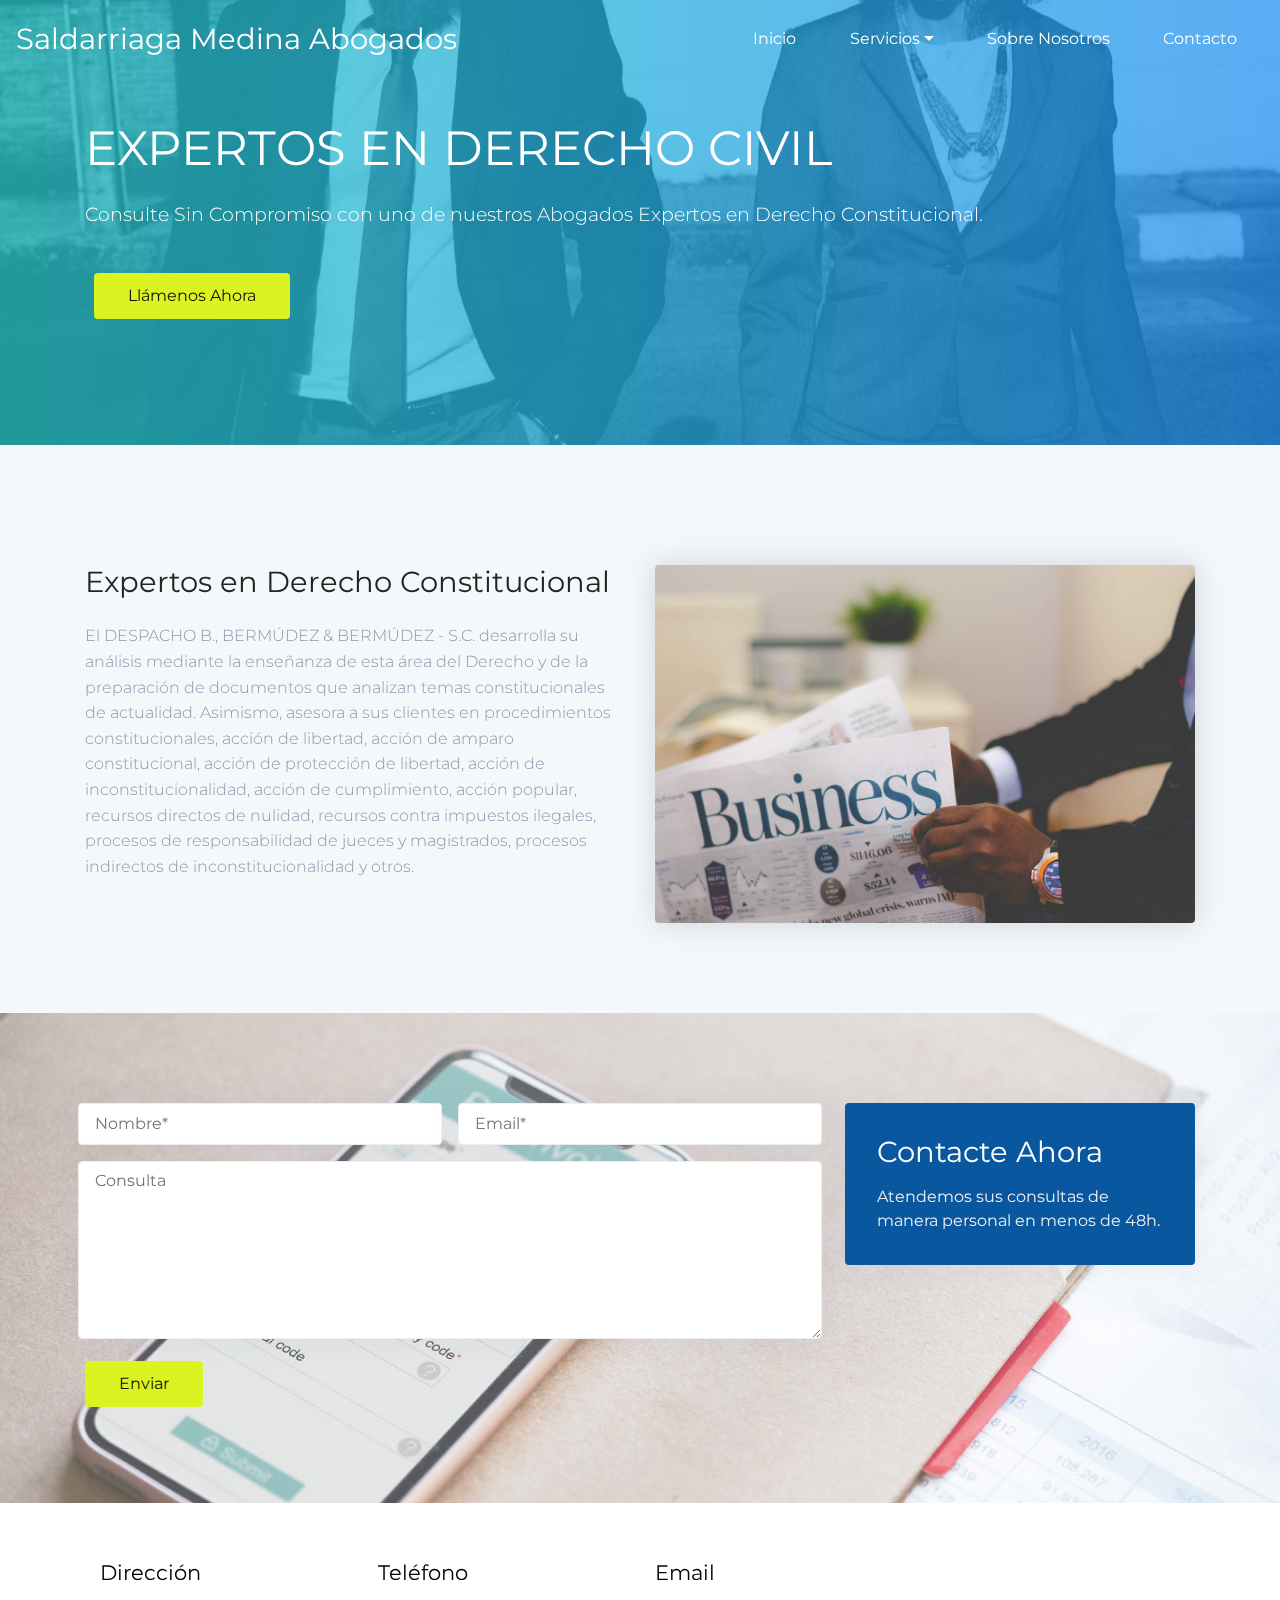
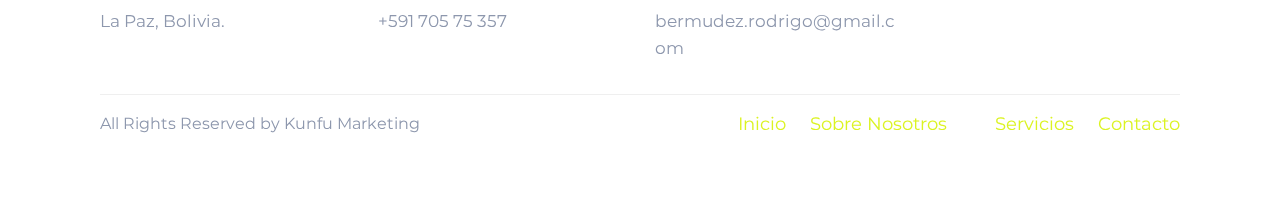
<file: constitucional.html>
<!DOCTYPE html>
<html >
<head>
  <!-- Site made with Mobirise Website Builder v4.7.1, https://mobirise.com -->
  <meta charset="UTF-8">
  <meta http-equiv="X-UA-Compatible" content="IE=edge">
  <meta name="generator" content="Mobirise v4.7.1, mobirise.com">
  <meta name="viewport" content="width=device-width, initial-scale=1, minimum-scale=1">
  <link rel="shortcut icon" href="assets/images/logo2.png" type="image/x-icon">
  <meta name="description" content="">
  <title>Derecho Constitucional1</title>
  <link rel="stylesheet" href="assets/web/assets/mobirise-icons/mobirise-icons.css">
  <link rel="stylesheet" href="assets/tether/tether.min.css">
  <link rel="stylesheet" href="assets/bootstrap/css/bootstrap.min.css">
  <link rel="stylesheet" href="assets/bootstrap/css/bootstrap-grid.min.css">
  <link rel="stylesheet" href="assets/bootstrap/css/bootstrap-reboot.min.css">
  <link rel="stylesheet" href="assets/dropdown/css/style.css">
  <link rel="stylesheet" href="assets/socicon/css/styles.css">
  <link rel="stylesheet" href="assets/theme/css/style.css">
  <link rel="stylesheet" href="assets/mobirise/css/mbr-additional.css" type="text/css">
  
  
  
</head>
<body>
  <section class="menu cid-qPQ6YRZOo5" once="menu" id="menu1-8">

    
    

    <nav class="navbar navbar-dropdown navbar-fixed-top navbar-expand-lg">
        <div class="navbar-brand">
            
            <span class="navbar-caption-wrap"><a class="navbar-caption text-white display-2" href="index.html">Saldarriaga Medina Abogados</a></span>
        </div>
        <button class="navbar-toggler" type="button" data-toggle="collapse" data-target="#navbarSupportedContent" aria-controls="navbarNavAltMarkup" aria-expanded="false" aria-label="Toggle navigation">
            <div class="hamburger">
                <span></span>
                <span></span>
                <span></span>
                <span></span>
            </div>
        </button>
      <div class="collapse navbar-collapse" id="navbarSupportedContent">
            <ul class="navbar-nav nav-dropdown nav-right" data-app-modern-menu="true"><li class="nav-item">
                    <a class="nav-link link text-white display-4" href="index.html">
                        Inicio</a>
                </li><li class="nav-item dropdown">
                    <a class="nav-link link text-white dropdown-toggle display-4" href="index.html" data-toggle="dropdown-submenu" aria-expanded="false">
                        Servicios</a><div class="dropdown-menu"><a class="text-white dropdown-item display-4" href="civil.html" aria-expanded="false">Derecho Civil<br></a><a class="text-white dropdown-item display-4" href="derechodefamilia.html" aria-expanded="false">Derecho Penal</a><a class="text-white dropdown-item display-4" href="derecholaboral.html" aria-expanded="false">Derecho Laboral</a><a class="text-white dropdown-item display-4" href="cobranzas.html" aria-expanded="false">Derecho Administrativo<br></a></div>
                </li>
                
                <li class="nav-item">
                    <a class="nav-link link text-white display-4" href="historia.html">
                        Sobre Nosotros</a>
                </li><li class="nav-item"><a class="nav-link link text-white display-4" href="contato.html">Contacto</a></li></ul>
            
            
      </div>
    </nav>
</section>

<section class="features12 cid-qPQwKaSXr4 mbr-parallax-background" id="features12-1g">

    

    <div class="mbr-overlay" style="opacity: 0.7;">
    </div>

    <div class="container align-left">
        <div class="row justify-content-center">
            <div class="mbr-black col-md-12">
                <h1 class="mbr-section-title align-left pb-3 mbr-fonts-style mbr-white display-1">EXPERTOS EN DERECHO CIVIL</h1>
                <h3 class="mbr-section-subtitle align-left mbr-light pb-3 mbr-fonts-style mbr-white display-5">Consulte Sin Compromiso con uno de nuestros Abogados Expertos en Derecho Constitucional.</h3>
                <div class="mbr-section-btn align-left pt-3"><a class="btn btn-primary btn-md display-4" href="tel:+59170575357">Llámenos Ahora</a></div>
            </div>
        </div>
    </div>
</section>

<section class="features7 cid-qPQwVeihYF" id="features7-1i">
    

    

    <div class="container">
        <div class="row main-row">
            <div class="text-content mb-4 col-lg-6">
                <h2 class="mb-4 mbr-fonts-style mbr-section-title display-2">Expertos en Derecho Constitucional</h2>
                <h3 class="mbr-fonts-style mbr-text align-left mbr-light display-7">El DESPACHO B., BERMÚDEZ &amp; BERMÚDEZ - S.C. desarrolla su análisis mediante la enseñanza de esta área del Derecho y de la preparación de documentos que analizan temas constitucionales de actualidad. Asimismo, asesora a sus clientes en procedimientos constitucionales, acción de libertad, acción de amparo constitucional, acción de protección de libertad, acción de inconstitucionalidad, acción de cumplimiento, acción popular, recursos directos de nulidad, recursos contra impuestos ilegales, procesos de responsabilidad de jueces y magistrados, procesos indirectos de inconstitucionalidad y otros.</h3>
                
                
            </div>
     
            <div class="mbr-figure col-lg-6">
                <img src="assets/images/07.jpg" alt="Mobirise">
            </div>

        </div>
    </div>
</section>

<section class="form1 cid-qPQx5e5Nlj" id="form1-1j">

    

    <div class="mbr-overlay" style="opacity: 0.3; background-color: rgb(244, 248, 250);">
    </div>
    <div class="container">
        <div class="row main-row justify-content-center">
            <div class="col-sm-12 col-lg-8 col-md-6" data-form-type="formoid">
                <div data-form-alert="" hidden="">Gracias por contactar con nosotros, en la mayor brevedad posible responeremos su consulta.</div>
                <form class="mbr-form" action="https://mobirise.com/" method="post" data-form-title="My Mobirise Form"><input type="hidden" name="email" data-form-email="true" value="umy5TWqa9RaD4SRArs6eqiN502M3m8dEW03wn+oW1Yg1Bv3jOD998XOYMNzXnCFasBmJVi27dvuOqNfeMlTvYRSlxFMsgzUsv8D0VtQM+8jFL/hkv69545Xxny8zA3Cq" data-form-field="Email">
                    <div class="row input-main">
                        <div class="col-md-12 col-lg-6 input-wrap" data-for="firstname">
                            <input type="text" class="field display-7" name="firstname" placeholder="Nombre*" data-form-field="First Name" required="" id="firstname-form1-1j">
                        </div>
                        <div class="col-md-12 col-lg-6 input-wrap" data-for="email">
                            <input type="email" class="field display-7" name="email" data-form-field="Email" placeholder="Email*" required="" id="email-form1-1j">
                        </div>
                        
                        
                    </div>

                    <div class="row input-main">
                        <div class="col-md-12 col-lg-12 form-group" data-for="message">
                            <textarea type="text" class="form-control display-7" name="message" rows="7" data-form-field="Message" placeholder="Consulta" id="message-form1-1j"></textarea>
                        </div>
                    </div>
                    <div class="row input-main">
                        <div class="col-md-12 col-lg-12 btn-row">
                            <span class="input-group-btn"><button href="" type="submit" class="btn btn-form btn-primary display-4">Enviar</button></span>
                        </div>
                    </div>
                </form>
            </div>
            <div class="col-sm-12 col-lg-4 col-md-6 text-block">            
                <div class="content-panel">
                    <h2 class="mbr-section-title mbr-fonts-style align-left mbr-white pb-2 display-2">
                        Contacte Ahora</h2>
                    <p class="content-block mbr-fonts-style align-left m-0 display-7">
                        Atendemos sus consultas de manera personal en menos de 48h.</p>
                </div>
            </div>
        </div>
   </div>
</section>

<section class="cid-qPRidsmVpK" id="footer2-33">

    

    

    <div class="container">
        <div class="media-container-row content text-white">
               <div class="col-md-6  mbr-fonts-style display-7 col-lg-3">
                <h5 class="pb-3 mbr-black title-card">
                    Dirección</h5>
                <p class="mbr-text p-title">La Paz, Bolivia.</p>
            </div>
            <div class="col-md-6  mbr-fonts-style display-7 col-lg-3">
                <h5 class="pb-3 mbr-black title-card">Teléfono</h5>
                <p class="mbr-text p-title">
                  +591 705 75 357<br></p>
            </div>
            <div class="col-md-6 mbr-fonts-style display-7 col-lg-3">
                <h5 class="pb-3 mbr-black title-card">
                    Email
                </h5>
                <p class="mbr-text p-title">bermudez.rodrigo@gmail.com</p>
            </div>
            <div class="col-md-6 mbr-fonts-style display-7 col-lg-3">
                <h5 class="pb-3 mbr-black title-card"></h5>
           <div class="social-media pb-3 align-left">
                        <ul>
                            
                            
                            
                            
                            
                            
                        </ul>
                    </div>
            </div>
        </div>
        <div class="footer-lower">
            <div class="media-container-row">
                <div class="col-sm-12">
                    <hr>
                </div>
            </div>
            <div class="media-container-row mbr-white">
                <div class="col-sm-6 copyright">
                	
                    <p class="mbr-text mbr-fonts-style display-7">
                        All Rights Reserved by Kunfu Marketing &nbsp; &nbsp; &nbsp; &nbsp; &nbsp; &nbsp; &nbsp; &nbsp; &nbsp; &nbsp;&nbsp;</p>
                </div>
                <div class="col-md-6 menu-list">
					<div class="footer-menu">
						
						
						
						
						
					<span class="footer-menu__item"><a href="index.html">Inicio</a></span><span class="footer-menu__item"><a href="page17.html">Sobre Nosotros</a></span><span class="footer-menu__item"></span><span class="footer-menu__item"><a href="index.html">Servicios</a></span><span class="footer-menu__item"><a href="page18.html">Contacto</a></span></div>
                </div>
            </div>
        </div>
    </div>
</section>


  <script src="assets/web/assets/jquery/jquery.min.js"></script>
  <script src="assets/popper/popper.min.js"></script>
  <script src="assets/tether/tether.min.js"></script>
  <script src="assets/bootstrap/js/bootstrap.min.js"></script>
  <script src="assets/smoothscroll/smooth-scroll.js"></script>
  <script src="assets/dropdown/js/script.min.js"></script>
  <script src="assets/touch-swipe/jquery.touch-swipe.min.js"></script>
  <script src="assets/parallax/jarallax.min.js"></script>
  <script src="assets/theme/js/script.js"></script>
  <script src="assets/formoid/formoid.min.js"></script>
  
  
</body>
</html>
</file>
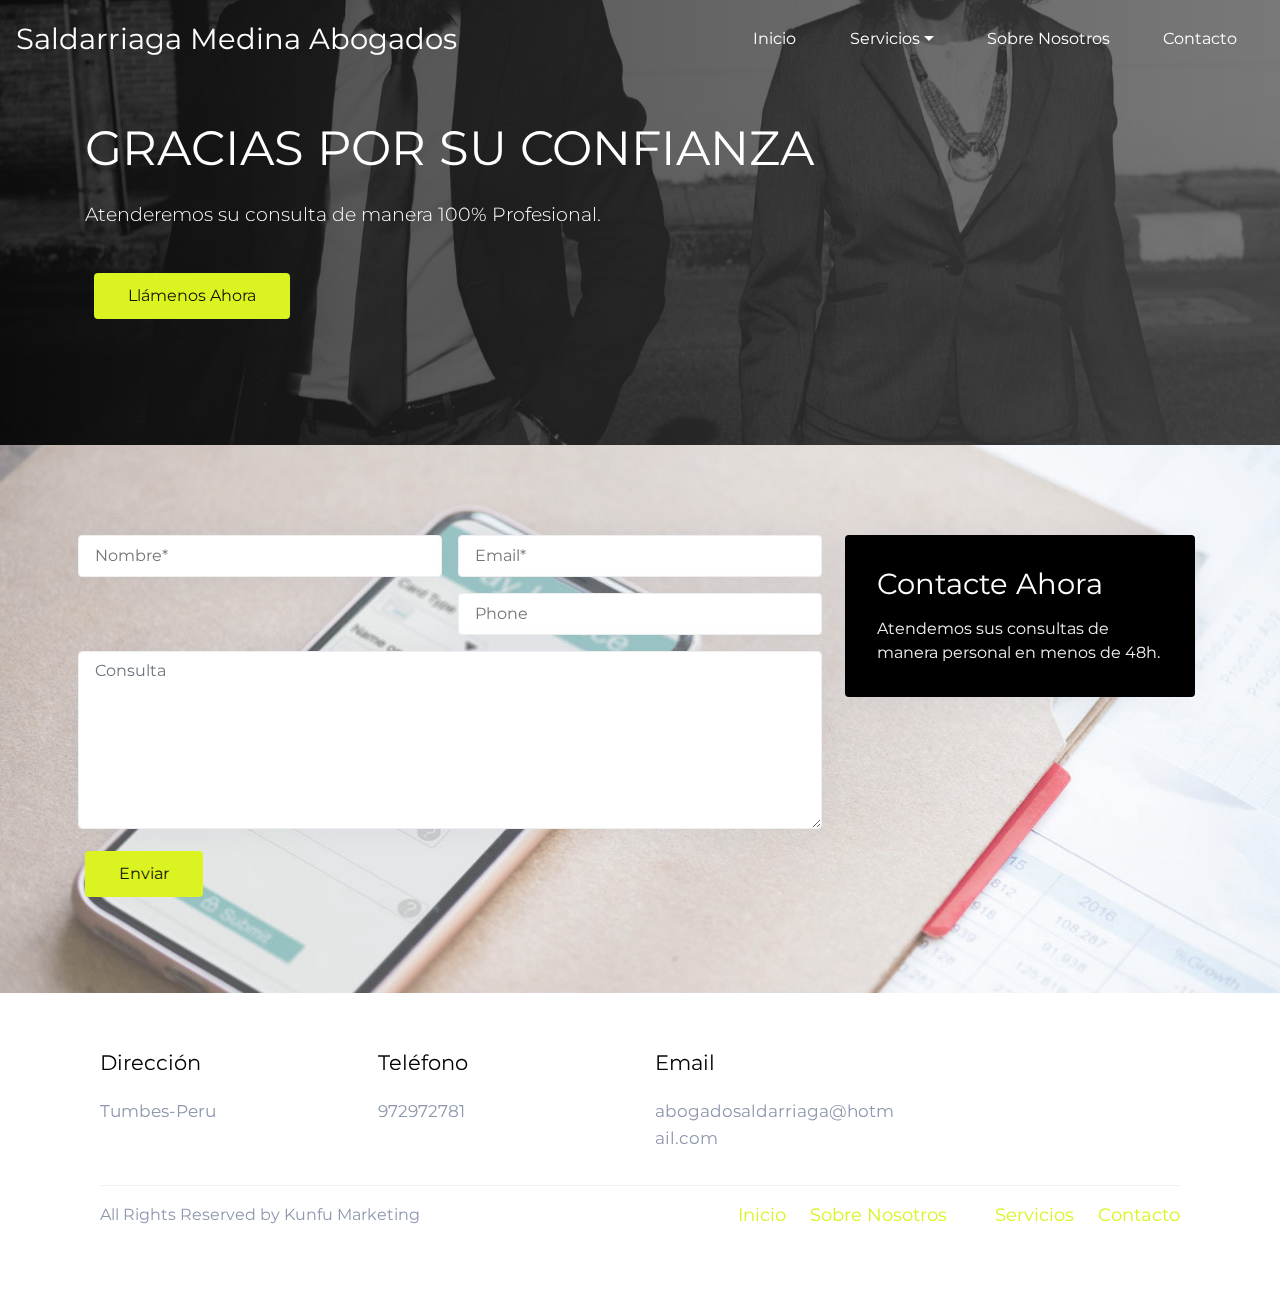
<file: contato.html>
<!DOCTYPE html>
<html >
<head>
  <!-- Site made with Mobirise Website Builder v4.7.1, https://mobirise.com -->
  <meta charset="UTF-8">
  <meta http-equiv="X-UA-Compatible" content="IE=edge">
  <meta name="generator" content="Mobirise v4.7.1, mobirise.com">
  <meta name="viewport" content="width=device-width, initial-scale=1, minimum-scale=1">
  <link rel="shortcut icon" href="assets/images/logo2.png" type="image/x-icon">
  <meta name="description" content="">
  <title>Contacto1</title>
  <link rel="stylesheet" href="assets/web/assets/mobirise-icons/mobirise-icons.css">
  <link rel="stylesheet" href="assets/tether/tether.min.css">
  <link rel="stylesheet" href="assets/bootstrap/css/bootstrap.min.css">
  <link rel="stylesheet" href="assets/bootstrap/css/bootstrap-grid.min.css">
  <link rel="stylesheet" href="assets/bootstrap/css/bootstrap-reboot.min.css">
  <link rel="stylesheet" href="assets/dropdown/css/style.css">
  <link rel="stylesheet" href="assets/socicon/css/styles.css">
  <link rel="stylesheet" href="assets/theme/css/style.css">
  <link rel="stylesheet" href="assets/mobirise/css/mbr-additional.css" type="text/css">
  
  
  
</head>
<body>
  <section class="menu cid-qPQ6YRZOo5" once="menu" id="menu1-2m">

    
    

    <nav class="navbar navbar-dropdown navbar-fixed-top navbar-expand-lg">
        <div class="navbar-brand">
            
            <span class="navbar-caption-wrap"><a class="navbar-caption text-white display-2" href="index.html">Saldarriaga Medina Abogados</a></span>
        </div>
        <button class="navbar-toggler" type="button" data-toggle="collapse" data-target="#navbarSupportedContent" aria-controls="navbarNavAltMarkup" aria-expanded="false" aria-label="Toggle navigation">
            <div class="hamburger">
                <span></span>
                <span></span>
                <span></span>
                <span></span>
            </div>
        </button>
      <div class="collapse navbar-collapse" id="navbarSupportedContent">
            <ul class="navbar-nav nav-dropdown nav-right" data-app-modern-menu="true"><li class="nav-item">
                    <a class="nav-link link text-white display-4" href="index.html">
                        Inicio</a>
                </li><li class="nav-item dropdown">
                    <a class="nav-link link text-white dropdown-toggle display-4" href="index.html" data-toggle="dropdown-submenu" aria-expanded="false">
                        Servicios</a><div class="dropdown-menu"><a class="text-white dropdown-item display-4" href="civil.html" aria-expanded="false">Derecho Civil<br></a><a class="text-white dropdown-item display-4" href="derechodefamilia.html" aria-expanded="false">Derecho Penal</a><a class="text-white dropdown-item display-4" href="derecholaboral.html" aria-expanded="false">Derecho Laboral</a><a class="text-white dropdown-item display-4" href="cobranzas.html" aria-expanded="false">Derecho Administrativo<br></a></div>
                </li>
                
                <li class="nav-item">
                    <a class="nav-link link text-white display-4" href="historia.html">
                        Sobre Nosotros</a>
                </li><li class="nav-item"><a class="nav-link link text-white display-4" href="contato.html">Contacto</a></li></ul>
            
            
      </div>
    </nav>
</section>

<section class="features12 cid-qPRg0ylR82 mbr-parallax-background" id="features12-2p">

    

    <div class="mbr-overlay" style="opacity: 0.7;">
    </div>

    <div class="container align-left">
        <div class="row justify-content-center">
            <div class="mbr-black col-md-12">
                <h1 class="mbr-section-title align-left pb-3 mbr-fonts-style mbr-white display-1">GRACIAS POR SU CONFIANZA</h1>
                <h3 class="mbr-section-subtitle align-left mbr-light pb-3 mbr-fonts-style mbr-white display-5">Atenderemos su consulta de manera 100% Profesional.</h3>
                <div class="mbr-section-btn align-left pt-3"><a class="btn btn-primary btn-md display-4" href="tel:972972781">Llámenos Ahora</a></div>
            </div>
        </div>
    </div>
</section>

<section class="form1 cid-qS6HyGmskT" id="form1-3t">

    

    <div class="mbr-overlay" style="opacity: 0.3; background-color: rgb(244, 248, 250);">
    </div>
    <div class="container">
        <div class="row main-row justify-content-center">
            <div class="col-sm-12 col-lg-8 col-md-6" data-form-type="formoid">
                <div data-form-alert="" hidden="">Gracias por contactar con nosotros, en la mayor brevedad posible responeremos su consulta.</div>
                <form class="mbr-form" action="https://mobirise.com/" method="post" data-form-title="My Mobirise Form"><input type="hidden" name="email" data-form-email="true" value="PvnUXWthzg3sEzCauUuG2JWNoK8AOMGX88ZemRs3QwG0iz2vP5qlP+ofUBBunQFToX8Wkl1lSCF6e6PviGq3plqiyn1m8uKd9/I+WrOxlujDJ5HvAP5uHp1Wbz3AkXma" data-form-field="Email">
                    <div class="row input-main">
                        <div class="col-md-12 col-lg-6 input-wrap" data-for="firstname">
                            <input type="text" class="field display-7" name="firstname" placeholder="Nombre*" data-form-field="First Name" required="" id="firstname-form1-3t">
                        </div>
                        <div class="col-md-12 col-lg-6 input-wrap" data-for="email">
                            <input type="email" class="field display-7" name="email" data-form-field="Email" placeholder="Email*" required="" id="email-form1-3t">
                        </div>
                        <div class=" col-md-12 col-lg-6 input-wrap" data-for="phone">
                            <input type="text" class="field display-7" name="phone" data-form-field="Phone" placeholder="Phone" id="phone-form1-3t">
                        </div>
                        
                    </div>

                    <div class="row input-main">
                        <div class="col-md-12 col-lg-12 form-group" data-for="message">
                            <textarea type="text" class="form-control display-7" name="message" rows="7" data-form-field="Message" placeholder="Consulta" id="message-form1-3t"></textarea>
                        </div>
                    </div>
                    <div class="row input-main">
                        <div class="col-md-12 col-lg-12 btn-row">
                            <span class="input-group-btn"><button href="" type="submit" class="btn btn-form btn-primary display-4">Enviar</button></span>
                        </div>
                    </div>
                </form>
            </div>
            <div class="col-sm-12 col-lg-4 col-md-6 text-block">            
                <div class="content-panel">
                    <h2 class="mbr-section-title mbr-fonts-style align-left mbr-white pb-2 display-2">
                        Contacte Ahora</h2>
                    <p class="content-block mbr-fonts-style align-left m-0 display-7">
                        Atendemos sus consultas de manera personal en menos de 48h.</p>
                </div>
            </div>
        </div>
   </div>
</section>

<section class="cid-qS6HzhmGKa" id="footer2-3u">

    

    

    <div class="container">
        <div class="media-container-row content text-white">
               <div class="col-md-6  mbr-fonts-style display-7 col-lg-3">
                <h5 class="pb-3 mbr-black title-card">
                    Dirección</h5>
                <p class="mbr-text p-title">Tumbes-Peru</p>
            </div>
            <div class="col-md-6  mbr-fonts-style display-7 col-lg-3">
                <h5 class="pb-3 mbr-black title-card">Teléfono</h5>
                <p class="mbr-text p-title">972972781</p>
            </div>
            <div class="col-md-6 mbr-fonts-style display-7 col-lg-3">
                <h5 class="pb-3 mbr-black title-card">
                    Email
                </h5>
                <p class="mbr-text p-title">abogadosaldarriaga@hotmail.com</p>
            </div>
            <div class="col-md-6 mbr-fonts-style display-7 col-lg-3">
                <h5 class="pb-3 mbr-black title-card"></h5>
           <div class="social-media pb-3 align-left">
                        <ul>
                            
                            
                            
                            
                            
                            
                        </ul>
                    </div>
            </div>
        </div>
        <div class="footer-lower">
            <div class="media-container-row">
                <div class="col-sm-12">
                    <hr>
                </div>
            </div>
            <div class="media-container-row mbr-white">
                <div class="col-sm-6 copyright">
                	
                    <p class="mbr-text mbr-fonts-style display-7">
                        All Rights Reserved by Kunfu Marketing &nbsp; &nbsp; &nbsp; &nbsp; &nbsp; &nbsp; &nbsp; &nbsp; &nbsp; &nbsp;&nbsp;</p>
                </div>
                <div class="col-md-6 menu-list">
					<div class="footer-menu">
						
						
						
						
						
					<span class="footer-menu__item"><a href="index.html">Inicio</a></span><span class="footer-menu__item"><a href="historia.html">Sobre Nosotros</a></span><span class="footer-menu__item"></span><span class="footer-menu__item"><a href="index.html">Servicios</a></span><span class="footer-menu__item"><a href="contato.html">Contacto</a></span></div>
                </div>
            </div>
        </div>
    </div>
</section>


  <script src="assets/web/assets/jquery/jquery.min.js"></script>
  <script src="assets/popper/popper.min.js"></script>
  <script src="assets/tether/tether.min.js"></script>
  <script src="assets/bootstrap/js/bootstrap.min.js"></script>
  <script src="assets/smoothscroll/smooth-scroll.js"></script>
  <script src="assets/dropdown/js/script.min.js"></script>
  <script src="assets/touch-swipe/jquery.touch-swipe.min.js"></script>
  <script src="assets/parallax/jarallax.min.js"></script>
  <script src="assets/theme/js/script.js"></script>
  <script src="assets/formoid/formoid.min.js"></script>
  
  
</body>
</html>
</file>
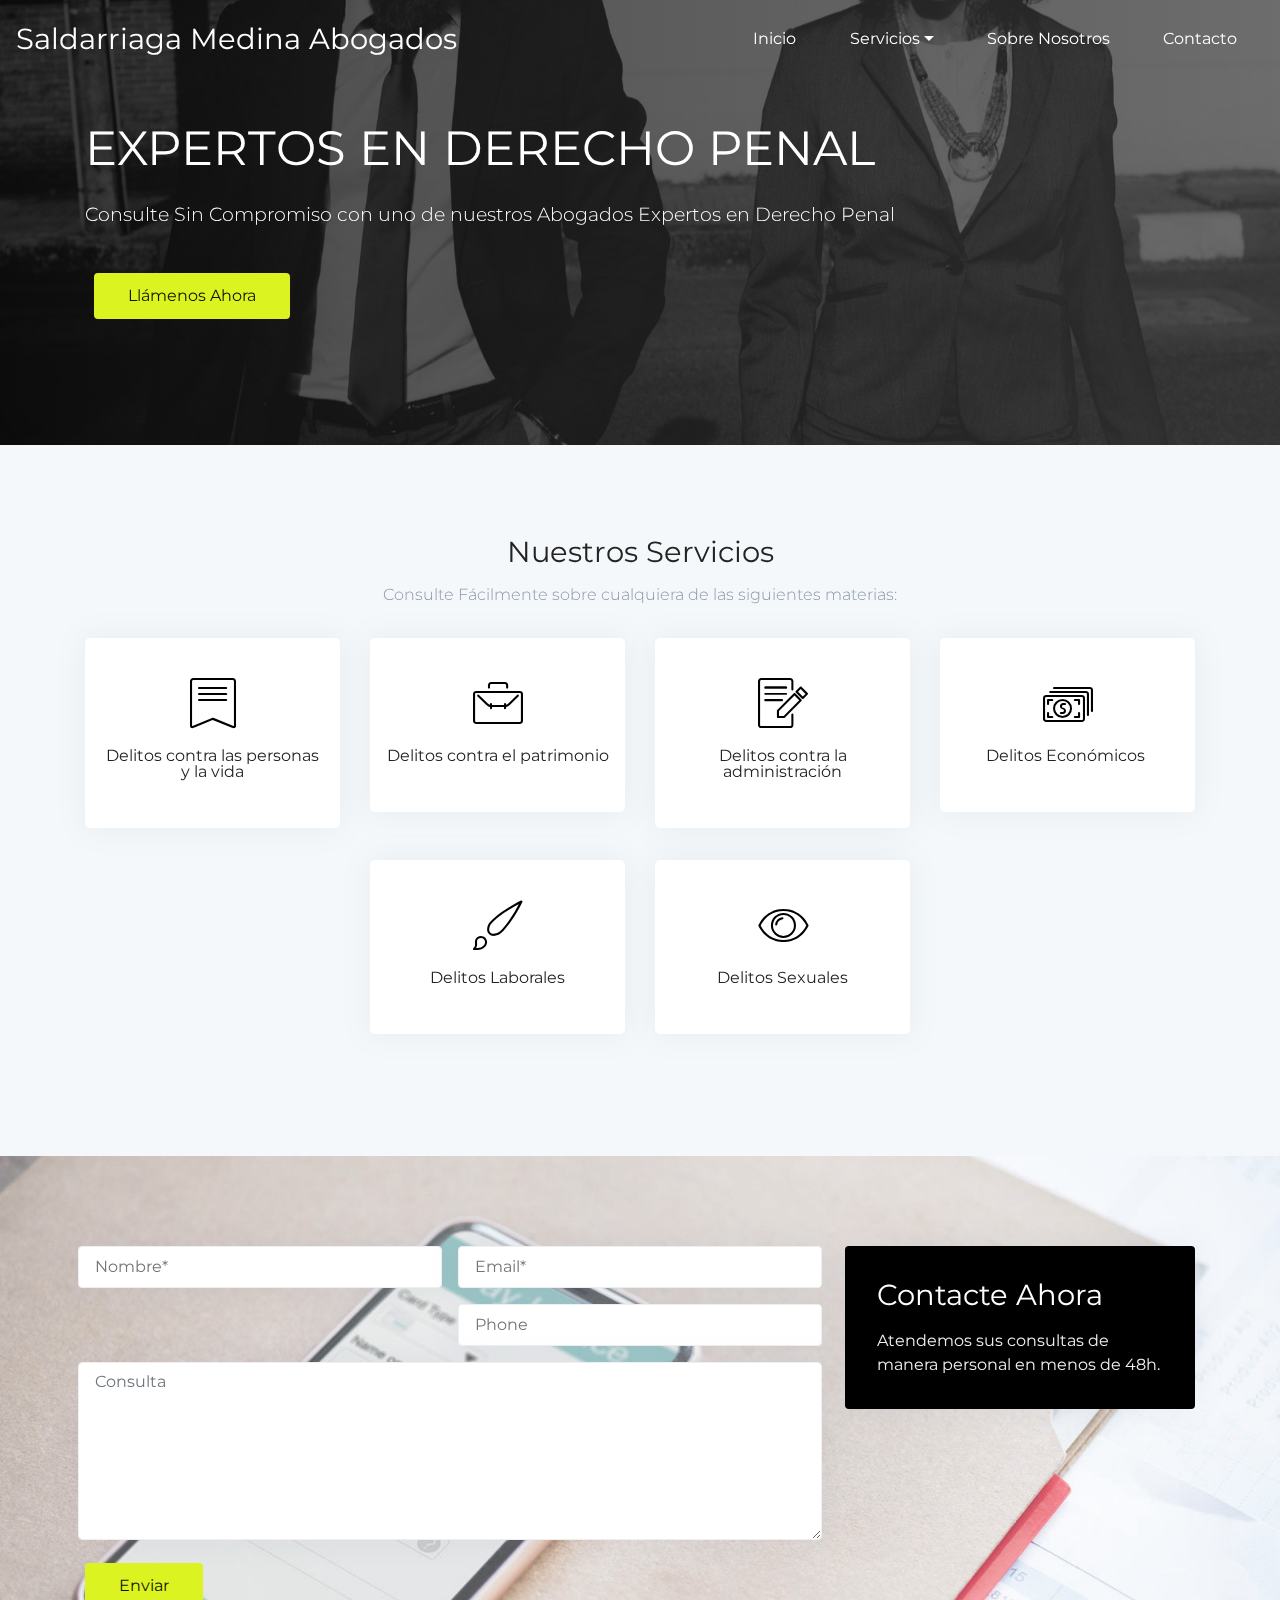
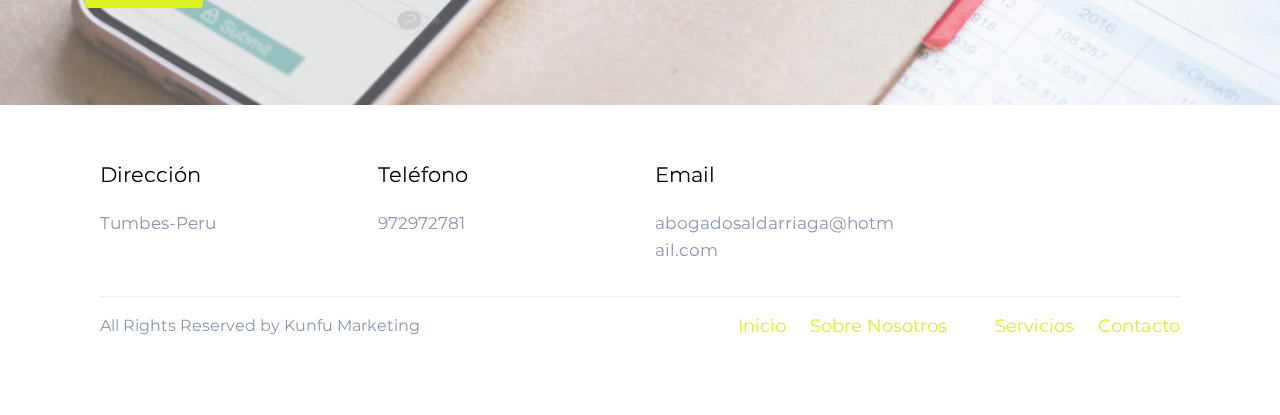
<file: derechodefamilia.html>
<!DOCTYPE html>
<html >
<head>
  <!-- Site made with Mobirise Website Builder v4.7.1, https://mobirise.com -->
  <meta charset="UTF-8">
  <meta http-equiv="X-UA-Compatible" content="IE=edge">
  <meta name="generator" content="Mobirise v4.7.1, mobirise.com">
  <meta name="viewport" content="width=device-width, initial-scale=1, minimum-scale=1">
  <link rel="shortcut icon" href="assets/images/logo2.png" type="image/x-icon">
  <meta name="description" content="">
  <title>Derecho Penal</title>
  <link rel="stylesheet" href="assets/web/assets/mobirise-icons/mobirise-icons.css">
  <link rel="stylesheet" href="assets/tether/tether.min.css">
  <link rel="stylesheet" href="assets/bootstrap/css/bootstrap.min.css">
  <link rel="stylesheet" href="assets/bootstrap/css/bootstrap-grid.min.css">
  <link rel="stylesheet" href="assets/bootstrap/css/bootstrap-reboot.min.css">
  <link rel="stylesheet" href="assets/dropdown/css/style.css">
  <link rel="stylesheet" href="assets/socicon/css/styles.css">
  <link rel="stylesheet" href="assets/theme/css/style.css">
  <link rel="stylesheet" href="assets/mobirise/css/mbr-additional.css" type="text/css">
  
  
  
</head>
<body>
  <section class="menu cid-qPQ6YRZOo5" once="menu" id="menu1-b">

    
    

    <nav class="navbar navbar-dropdown navbar-fixed-top navbar-expand-lg">
        <div class="navbar-brand">
            
            <span class="navbar-caption-wrap"><a class="navbar-caption text-white display-2" href="index.html">Saldarriaga Medina Abogados</a></span>
        </div>
        <button class="navbar-toggler" type="button" data-toggle="collapse" data-target="#navbarSupportedContent" aria-controls="navbarNavAltMarkup" aria-expanded="false" aria-label="Toggle navigation">
            <div class="hamburger">
                <span></span>
                <span></span>
                <span></span>
                <span></span>
            </div>
        </button>
      <div class="collapse navbar-collapse" id="navbarSupportedContent">
            <ul class="navbar-nav nav-dropdown nav-right" data-app-modern-menu="true"><li class="nav-item">
                    <a class="nav-link link text-white display-4" href="index.html">
                        Inicio</a>
                </li><li class="nav-item dropdown">
                    <a class="nav-link link text-white dropdown-toggle display-4" href="index.html" data-toggle="dropdown-submenu" aria-expanded="false">
                        Servicios</a><div class="dropdown-menu"><a class="text-white dropdown-item display-4" href="civil.html" aria-expanded="false">Derecho Civil<br></a><a class="text-white dropdown-item display-4" href="derechodefamilia.html" aria-expanded="false">Derecho Penal</a><a class="text-white dropdown-item display-4" href="derecholaboral.html" aria-expanded="false">Derecho Laboral</a><a class="text-white dropdown-item display-4" href="cobranzas.html" aria-expanded="false">Derecho Administrativo<br></a></div>
                </li>
                
                <li class="nav-item">
                    <a class="nav-link link text-white display-4" href="historia.html">
                        Sobre Nosotros</a>
                </li><li class="nav-item"><a class="nav-link link text-white display-4" href="contato.html">Contacto</a></li></ul>
            
            
      </div>
    </nav>
</section>

<section class="features12 cid-qPQz2T6KWu mbr-parallax-background" id="features12-1r">

    

    <div class="mbr-overlay" style="opacity: 0.7;">
    </div>

    <div class="container align-left">
        <div class="row justify-content-center">
            <div class="mbr-black col-md-12">
                <h1 class="mbr-section-title align-left pb-3 mbr-fonts-style mbr-white display-1">EXPERTOS EN DERECHO PENAL</h1>
                <h3 class="mbr-section-subtitle align-left mbr-light pb-3 mbr-fonts-style mbr-white display-5">Consulte Sin Compromiso con uno de nuestros Abogados Expertos en Derecho Penal</h3>
                <div class="mbr-section-btn align-left pt-3"><a class="btn btn-primary btn-md display-4" href="tel:972972781">Llámenos Ahora</a></div>
            </div>
        </div>
    </div>
</section>

<section class="features11 cid-qPQz3mlZTT" id="features11-1s">

	

	
	<div class="container">
		<h2 class="mbr-fonts-style mbr-section-title align-center display-2">Nuestros Servicios</h2>
		<h3 class="mbr-fonts-style mbr-section-subtitle align-center mbr-light pt-3 display-7">Consulte Fácilmente sobre cualquiera de las siguientes materias:</h3>
		<div class="row justify-content-center pt-4">
			<div class="col-md-6 col-lg-3 row-item">
				<div class="wrapper">
					<div class="card-img pb-3 align-center">
						<a href="contato.html"><span class="mbr-iconfont mbri-bookmark"></span></a>
					</div>
					<h4 class="mbr-fonts-style mbr-card-title align-center display-7">Delitos contra las personas y la vida</h4>
				</div>
			</div>

			<div class="col-md-6 col-lg-3 row-item">
				<div class="wrapper">
					<div class="card-img pb-3 align-center">
						<a href="contato.html"><span class="mbr-iconfont mbri-briefcase"></span></a>
					</div>
					<h4 class="mbr-fonts-style mbr-card-title align-center display-7">Delitos contra el patrimonio</h4>
				</div>
			</div>

			<div class="col-md-6 col-lg-3 row-item">
				<div class="wrapper">
					<div class="card-img pb-3 align-center">
						<a href="contato.html"><span class="mbr-iconfont mbri-edit"></span></a>
					</div>
					<h4 class="mbr-fonts-style mbr-card-title align-center display-7">Delitos contra la administración</h4>
				</div>
			</div>

			<div class="col-md-6 col-lg-3 row-item">
				<div class="wrapper">
					<div class="card-img pb-3 align-center">
						<a href="contato.html"><span class="mbr-iconfont mbri-cash"></span></a>
					</div>
					<h4 class="mbr-fonts-style mbr-card-title align-center display-7">Delitos Económicos&nbsp;</h4>
				</div>
			</div>
			<div class="col-md-6 col-lg-3 row-item">
				<div class="wrapper">
					<div class="card-img pb-3 align-center">
						<a href="contato.html"><span class="mbr-iconfont mbri-change-style"></span></a>
					</div>
					<h4 class="mbr-fonts-style mbr-card-title align-center display-7">Delitos Laborales</h4>
				</div>
			</div>
			<div class="col-md-6 col-lg-3 row-item">
				<div class="wrapper">
					<div class="card-img pb-3 align-center">
						<a href="contato.html"><span class="mbr-iconfont mbri-preview"></span></a>
					</div>
					<h4 class="mbr-fonts-style mbr-card-title align-center display-7">Delitos Sexuales</h4>
				</div>
			</div>
			
			
		</div>
	</div>
</section>

<section class="form1 cid-qS6JayUiJL" id="form1-3z">

    

    <div class="mbr-overlay" style="opacity: 0.3; background-color: rgb(244, 248, 250);">
    </div>
    <div class="container">
        <div class="row main-row justify-content-center">
            <div class="col-sm-12 col-lg-8 col-md-6" data-form-type="formoid">
                <div data-form-alert="" hidden="">Gracias por contactar con nosotros, en la mayor brevedad posible responeremos su consulta.</div>
                <form class="mbr-form" action="https://mobirise.com/" method="post" data-form-title="My Mobirise Form"><input type="hidden" name="email" data-form-email="true" value="x4mycYXfGtggmhJway+3yLOZnzO/0pEDzKLvM6kRmU27nvnj8IKEobwfXTwcpKaM39Hfss/WQSHv7eV6PEM7EouHDPNGNbcect8GjiO8ZsG/uGx2ZPDLvZCCDE3uc0eF" data-form-field="Email">
                    <div class="row input-main">
                        <div class="col-md-12 col-lg-6 input-wrap" data-for="firstname">
                            <input type="text" class="field display-7" name="firstname" placeholder="Nombre*" data-form-field="First Name" required="" id="firstname-form1-3z">
                        </div>
                        <div class="col-md-12 col-lg-6 input-wrap" data-for="email">
                            <input type="email" class="field display-7" name="email" data-form-field="Email" placeholder="Email*" required="" id="email-form1-3z">
                        </div>
                        <div class=" col-md-12 col-lg-6 input-wrap" data-for="phone">
                            <input type="text" class="field display-7" name="phone" data-form-field="Phone" placeholder="Phone" id="phone-form1-3z">
                        </div>
                        
                    </div>

                    <div class="row input-main">
                        <div class="col-md-12 col-lg-12 form-group" data-for="message">
                            <textarea type="text" class="form-control display-7" name="message" rows="7" data-form-field="Message" placeholder="Consulta" id="message-form1-3z"></textarea>
                        </div>
                    </div>
                    <div class="row input-main">
                        <div class="col-md-12 col-lg-12 btn-row">
                            <span class="input-group-btn"><button href="" type="submit" class="btn btn-form btn-primary display-4">Enviar</button></span>
                        </div>
                    </div>
                </form>
            </div>
            <div class="col-sm-12 col-lg-4 col-md-6 text-block">            
                <div class="content-panel">
                    <h2 class="mbr-section-title mbr-fonts-style align-left mbr-white pb-2 display-2">
                        Contacte Ahora</h2>
                    <p class="content-block mbr-fonts-style align-left m-0 display-7">
                        Atendemos sus consultas de manera personal en menos de 48h.</p>
                </div>
            </div>
        </div>
   </div>
</section>

<section class="cid-qS6JbGsWml" id="footer2-40">

    

    

    <div class="container">
        <div class="media-container-row content text-white">
               <div class="col-md-6  mbr-fonts-style display-7 col-lg-3">
                <h5 class="pb-3 mbr-black title-card">
                    Dirección</h5>
                <p class="mbr-text p-title">Tumbes-Peru</p>
            </div>
            <div class="col-md-6  mbr-fonts-style display-7 col-lg-3">
                <h5 class="pb-3 mbr-black title-card">Teléfono</h5>
                <p class="mbr-text p-title">972972781</p>
            </div>
            <div class="col-md-6 mbr-fonts-style display-7 col-lg-3">
                <h5 class="pb-3 mbr-black title-card">
                    Email
                </h5>
                <p class="mbr-text p-title">abogadosaldarriaga@hotmail.com</p>
            </div>
            <div class="col-md-6 mbr-fonts-style display-7 col-lg-3">
                <h5 class="pb-3 mbr-black title-card"></h5>
           <div class="social-media pb-3 align-left">
                        <ul>
                            
                            
                            
                            
                            
                            
                        </ul>
                    </div>
            </div>
        </div>
        <div class="footer-lower">
            <div class="media-container-row">
                <div class="col-sm-12">
                    <hr>
                </div>
            </div>
            <div class="media-container-row mbr-white">
                <div class="col-sm-6 copyright">
                	
                    <p class="mbr-text mbr-fonts-style display-7">
                        All Rights Reserved by Kunfu Marketing &nbsp; &nbsp; &nbsp; &nbsp; &nbsp; &nbsp; &nbsp; &nbsp; &nbsp; &nbsp;&nbsp;</p>
                </div>
                <div class="col-md-6 menu-list">
					<div class="footer-menu">
						
						
						
						
						
					<span class="footer-menu__item"><a href="index.html">Inicio</a></span><span class="footer-menu__item"><a href="historia.html">Sobre Nosotros</a></span><span class="footer-menu__item"></span><span class="footer-menu__item"><a href="index.html">Servicios</a></span><span class="footer-menu__item"><a href="contato.html">Contacto</a></span></div>
                </div>
            </div>
        </div>
    </div>
</section>


  <script src="assets/web/assets/jquery/jquery.min.js"></script>
  <script src="assets/popper/popper.min.js"></script>
  <script src="assets/tether/tether.min.js"></script>
  <script src="assets/bootstrap/js/bootstrap.min.js"></script>
  <script src="assets/smoothscroll/smooth-scroll.js"></script>
  <script src="assets/dropdown/js/script.min.js"></script>
  <script src="assets/touch-swipe/jquery.touch-swipe.min.js"></script>
  <script src="assets/parallax/jarallax.min.js"></script>
  <script src="assets/theme/js/script.js"></script>
  <script src="assets/formoid/formoid.min.js"></script>
  
  
</body>
</html>
</file>
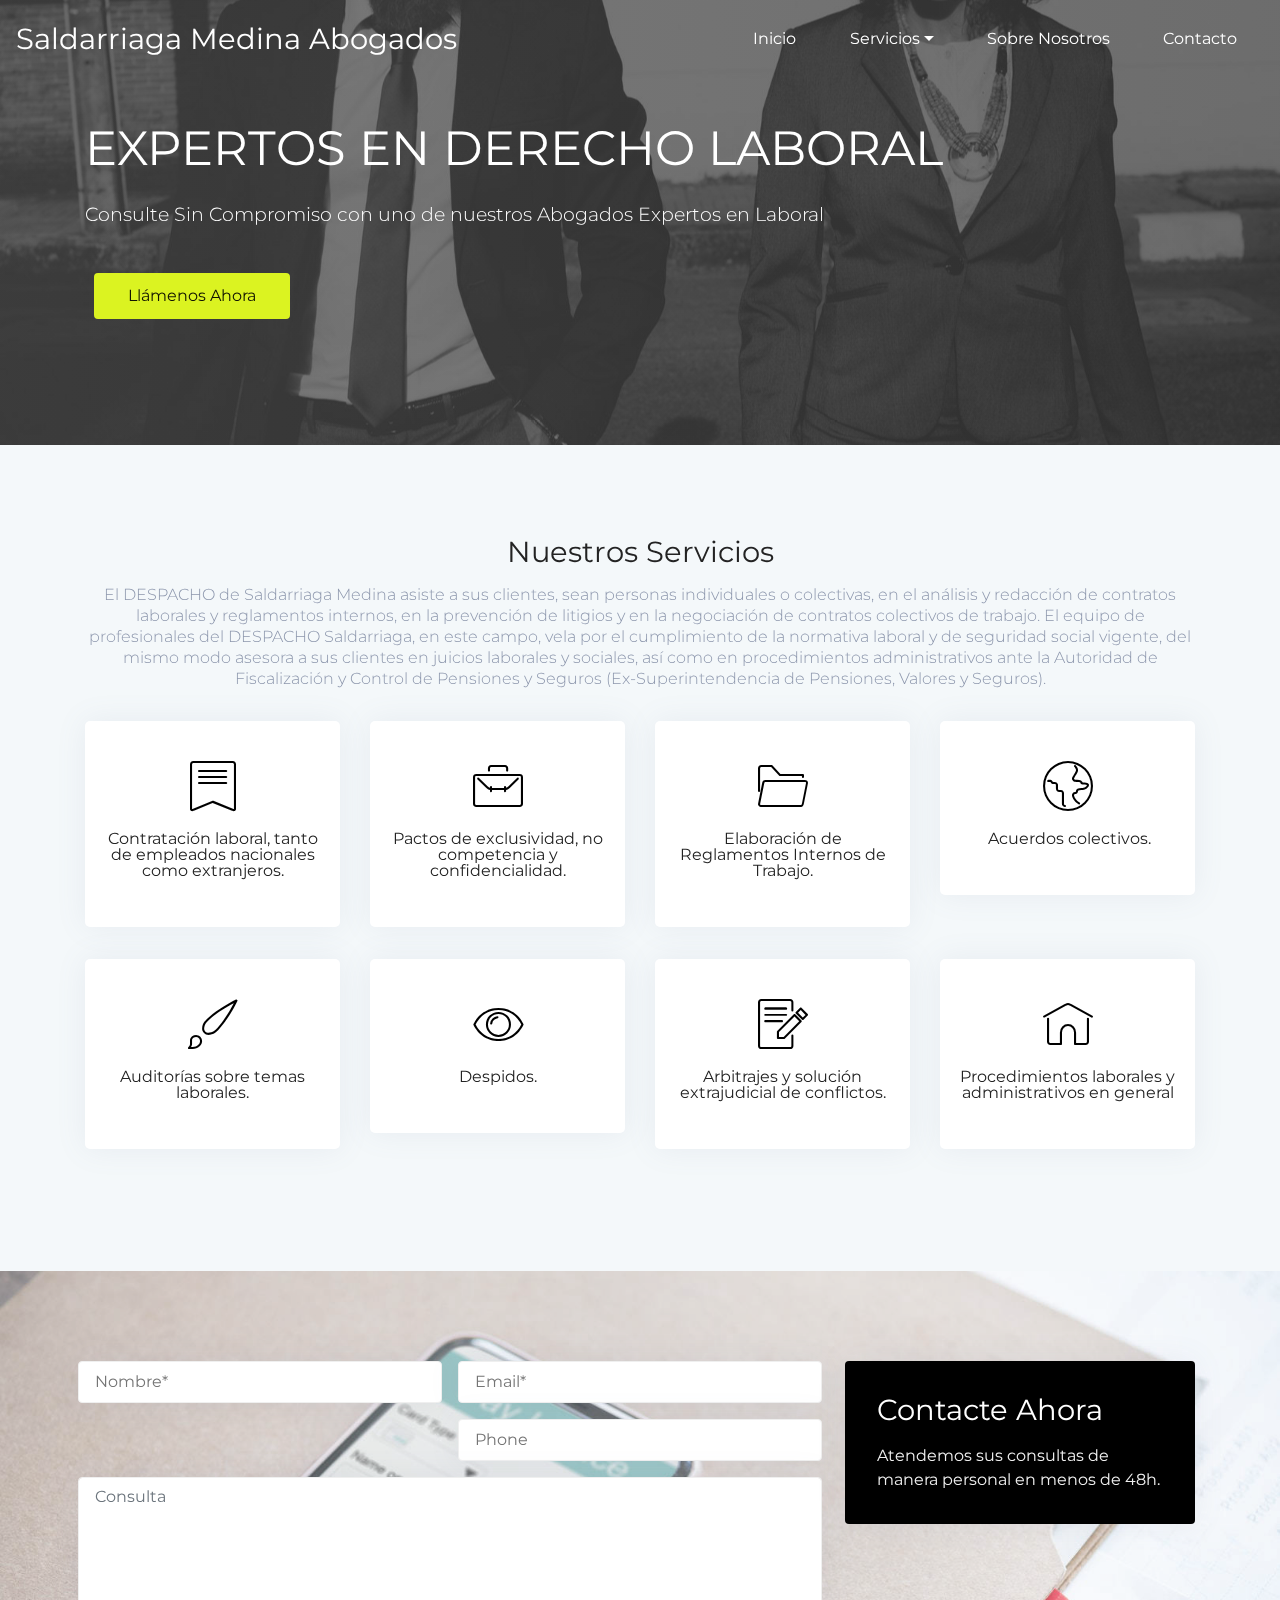
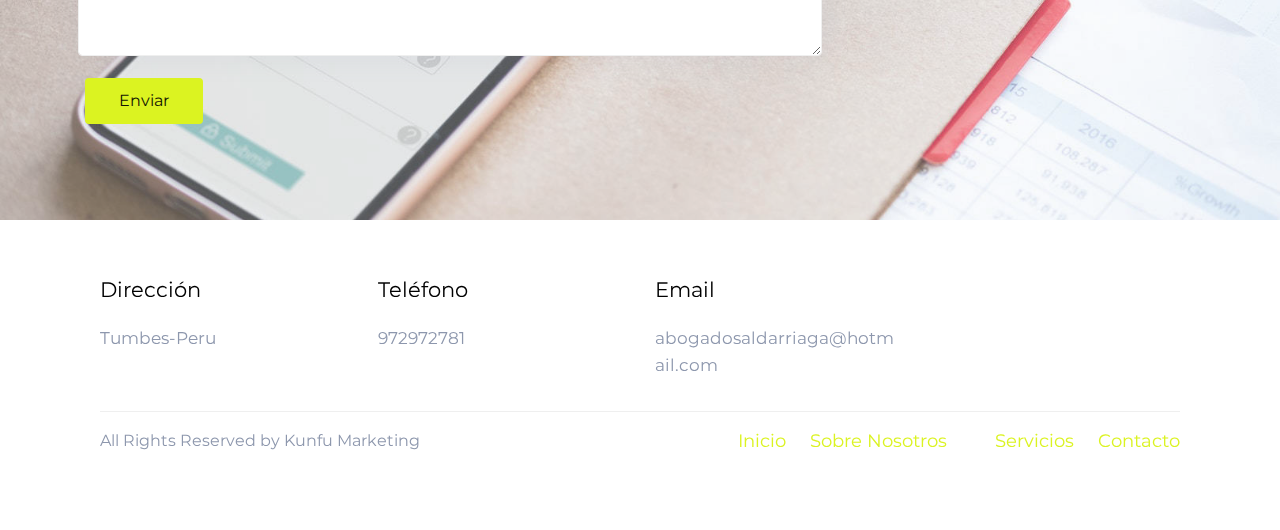
<file: derecholaboral.html>
<!DOCTYPE html>
<html >
<head>
  <!-- Site made with Mobirise Website Builder v4.7.1, https://mobirise.com -->
  <meta charset="UTF-8">
  <meta http-equiv="X-UA-Compatible" content="IE=edge">
  <meta name="generator" content="Mobirise v4.7.1, mobirise.com">
  <meta name="viewport" content="width=device-width, initial-scale=1, minimum-scale=1">
  <link rel="shortcut icon" href="assets/images/logo2.png" type="image/x-icon">
  <meta name="description" content="">
  <title>Derecho Laboral1</title>
  <link rel="stylesheet" href="assets/web/assets/mobirise-icons/mobirise-icons.css">
  <link rel="stylesheet" href="assets/tether/tether.min.css">
  <link rel="stylesheet" href="assets/bootstrap/css/bootstrap.min.css">
  <link rel="stylesheet" href="assets/bootstrap/css/bootstrap-grid.min.css">
  <link rel="stylesheet" href="assets/bootstrap/css/bootstrap-reboot.min.css">
  <link rel="stylesheet" href="assets/dropdown/css/style.css">
  <link rel="stylesheet" href="assets/socicon/css/styles.css">
  <link rel="stylesheet" href="assets/theme/css/style.css">
  <link rel="stylesheet" href="assets/mobirise/css/mbr-additional.css" type="text/css">
  
  
  
</head>
<body>
  <section class="menu cid-qPQ6YRZOo5" once="menu" id="menu1-h">

    
    

    <nav class="navbar navbar-dropdown navbar-fixed-top navbar-expand-lg">
        <div class="navbar-brand">
            
            <span class="navbar-caption-wrap"><a class="navbar-caption text-white display-2" href="index.html">Saldarriaga Medina Abogados</a></span>
        </div>
        <button class="navbar-toggler" type="button" data-toggle="collapse" data-target="#navbarSupportedContent" aria-controls="navbarNavAltMarkup" aria-expanded="false" aria-label="Toggle navigation">
            <div class="hamburger">
                <span></span>
                <span></span>
                <span></span>
                <span></span>
            </div>
        </button>
      <div class="collapse navbar-collapse" id="navbarSupportedContent">
            <ul class="navbar-nav nav-dropdown nav-right" data-app-modern-menu="true"><li class="nav-item">
                    <a class="nav-link link text-white display-4" href="index.html">
                        Inicio</a>
                </li><li class="nav-item dropdown">
                    <a class="nav-link link text-white dropdown-toggle display-4" href="index.html" data-toggle="dropdown-submenu" aria-expanded="false">
                        Servicios</a><div class="dropdown-menu"><a class="text-white dropdown-item display-4" href="civil.html" aria-expanded="false">Derecho Civil<br></a><a class="text-white dropdown-item display-4" href="derechodefamilia.html" aria-expanded="false">Derecho Penal</a><a class="text-white dropdown-item display-4" href="derecholaboral.html" aria-expanded="false">Derecho Laboral</a><a class="text-white dropdown-item display-4" href="cobranzas.html" aria-expanded="false">Derecho Administrativo<br></a></div>
                </li>
                
                <li class="nav-item">
                    <a class="nav-link link text-white display-4" href="historia.html">
                        Sobre Nosotros</a>
                </li><li class="nav-item"><a class="nav-link link text-white display-4" href="contato.html">Contacto</a></li></ul>
            
            
      </div>
    </nav>
</section>

<section class="features12 cid-qPRcIs1rjE mbr-parallax-background" id="features12-2b">

    

    <div class="mbr-overlay" style="opacity: 0.7;">
    </div>

    <div class="container align-left">
        <div class="row justify-content-center">
            <div class="mbr-black col-md-12">
                <h1 class="mbr-section-title align-left pb-3 mbr-fonts-style mbr-white display-1">EXPERTOS EN DERECHO LABORAL</h1>
                <h3 class="mbr-section-subtitle align-left mbr-light pb-3 mbr-fonts-style mbr-white display-5">Consulte Sin Compromiso con uno de nuestros Abogados Expertos en Laboral</h3>
                <div class="mbr-section-btn align-left pt-3"><a class="btn btn-primary btn-md display-4" href="tel:+51966666900">Llámenos Ahora</a></div>
            </div>
        </div>
    </div>
</section>

<section class="features11 cid-qPRcJ4OpvJ" id="features11-2c">

	

	
	<div class="container">
		<h2 class="mbr-fonts-style mbr-section-title align-center display-2">Nuestros Servicios</h2>
		<h3 class="mbr-fonts-style mbr-section-subtitle align-center mbr-light pt-3 display-7">El DESPACHO de Saldarriaga Medina asiste a sus clientes, sean personas individuales o colectivas, en el análisis y redacción de contratos laborales y reglamentos internos, en la prevención de litigios y en la negociación de contratos colectivos de trabajo. El equipo de profesionales del DESPACHO Saldarriaga, en este campo, vela por el cumplimiento de la normativa laboral y de seguridad social vigente, del mismo modo asesora a sus clientes en juicios laborales y sociales, así como en procedimientos administrativos ante la Autoridad de Fiscalización y Control de Pensiones y Seguros (Ex-Superintendencia de Pensiones, Valores y Seguros).</h3>
		<div class="row justify-content-center pt-4">
			<div class="col-md-6 col-lg-3 row-item">
				<div class="wrapper">
					<div class="card-img pb-3 align-center">
						<a href="contato.html"><span class="mbr-iconfont mbri-bookmark"></span></a>
					</div>
					<h4 class="mbr-fonts-style mbr-card-title align-center display-7">Contratación laboral, tanto de empleados nacionales como extranjeros.</h4>
				</div>
			</div>

			<div class="col-md-6 col-lg-3 row-item">
				<div class="wrapper">
					<div class="card-img pb-3 align-center">
						<a href="contato.html"><span class="mbr-iconfont mbri-briefcase"></span></a>
					</div>
					<h4 class="mbr-fonts-style mbr-card-title align-center display-7">Pactos de exclusividad, no competencia y confidencialidad.</h4>
				</div>
			</div>

			<div class="col-md-6 col-lg-3 row-item">
				<div class="wrapper">
					<div class="card-img pb-3 align-center">
						<a href="contato.html"><span class="mbr-iconfont mbri-opened-folder"></span></a>
					</div>
					<h4 class="mbr-fonts-style mbr-card-title align-center display-7">Elaboración de Reglamentos Internos de Trabajo.</h4>
				</div>
			</div>

			<div class="col-md-6 col-lg-3 row-item">
				<div class="wrapper">
					<div class="card-img pb-3 align-center">
						<a href="contato.html"><span class="mbr-iconfont mbri-globe"></span></a>
					</div>
					<h4 class="mbr-fonts-style mbr-card-title align-center display-7">&nbsp;Acuerdos colectivos.</h4>
				</div>
			</div>
			<div class="col-md-6 col-lg-3 row-item">
				<div class="wrapper">
					<div class="card-img pb-3 align-center">
						<a href="contato.html"><span class="mbr-iconfont mbri-change-style"></span></a>
					</div>
					<h4 class="mbr-fonts-style mbr-card-title align-center display-7">Auditorías sobre temas laborales.</h4>
				</div>
			</div>
			<div class="col-md-6 col-lg-3 row-item">
				<div class="wrapper">
					<div class="card-img pb-3 align-center">
						<a href="contato.html"><span class="mbr-iconfont mbri-preview"></span></a>
					</div>
					<h4 class="mbr-fonts-style mbr-card-title align-center display-7">Despidos.</h4>
				</div>
			</div>
			<div class="col-md-6 col-lg-3 row-item">
				<div class="wrapper">
					<div class="card-img pb-3 align-center">
						<a href="contato.html"><span class="mbr-iconfont mbri-edit"></span></a>
					</div>
					<h4 class="mbr-fonts-style mbr-card-title align-center display-7">Arbitrajes y solución extrajudicial de conflictos.</h4>
				</div>
			</div>
			<div class="col-md-6 col-lg-3 row-item">
				<div class="wrapper">
					<div class="card-img pb-3 align-center">
						<a href="contato.html"><span class="mbr-iconfont mbri-home"></span></a>
					</div>
					<h4 class="mbr-fonts-style mbr-card-title align-center display-7">Procedimientos laborales y administrativos en general</h4>
				</div>
			</div>
		</div>
	</div>
</section>

<section class="form1 cid-qS6IDcqjz2" id="form1-3x">

    

    <div class="mbr-overlay" style="opacity: 0.3; background-color: rgb(244, 248, 250);">
    </div>
    <div class="container">
        <div class="row main-row justify-content-center">
            <div class="col-sm-12 col-lg-8 col-md-6" data-form-type="formoid">
                <div data-form-alert="" hidden="">Gracias por contactar con nosotros, en la mayor brevedad posible responeremos su consulta.</div>
                <form class="mbr-form" action="https://mobirise.com/" method="post" data-form-title="My Mobirise Form"><input type="hidden" name="email" data-form-email="true" value="hrT4ecvaZxB/Ha/R+SUvGLYLRxm4NJxcn2EuPM7r1T+4kITF0iAa18u6GgNVWyPibtHsSH/cfRYKTXlptl07P9wQLg+de7z7V05rTN3urTrU8jfsnJCBZLka8TxHAEr7" data-form-field="Email">
                    <div class="row input-main">
                        <div class="col-md-12 col-lg-6 input-wrap" data-for="firstname">
                            <input type="text" class="field display-7" name="firstname" placeholder="Nombre*" data-form-field="First Name" required="" id="firstname-form1-3x">
                        </div>
                        <div class="col-md-12 col-lg-6 input-wrap" data-for="email">
                            <input type="email" class="field display-7" name="email" data-form-field="Email" placeholder="Email*" required="" id="email-form1-3x">
                        </div>
                        <div class=" col-md-12 col-lg-6 input-wrap" data-for="phone">
                            <input type="text" class="field display-7" name="phone" data-form-field="Phone" placeholder="Phone" id="phone-form1-3x">
                        </div>
                        
                    </div>

                    <div class="row input-main">
                        <div class="col-md-12 col-lg-12 form-group" data-for="message">
                            <textarea type="text" class="form-control display-7" name="message" rows="7" data-form-field="Message" placeholder="Consulta" id="message-form1-3x"></textarea>
                        </div>
                    </div>
                    <div class="row input-main">
                        <div class="col-md-12 col-lg-12 btn-row">
                            <span class="input-group-btn"><button href="" type="submit" class="btn btn-form btn-primary display-4">Enviar</button></span>
                        </div>
                    </div>
                </form>
            </div>
            <div class="col-sm-12 col-lg-4 col-md-6 text-block">            
                <div class="content-panel">
                    <h2 class="mbr-section-title mbr-fonts-style align-left mbr-white pb-2 display-2">
                        Contacte Ahora</h2>
                    <p class="content-block mbr-fonts-style align-left m-0 display-7">
                        Atendemos sus consultas de manera personal en menos de 48h.</p>
                </div>
            </div>
        </div>
   </div>
</section>

<section class="cid-qS6IE7HctJ" id="footer2-3y">

    

    

    <div class="container">
        <div class="media-container-row content text-white">
               <div class="col-md-6  mbr-fonts-style display-7 col-lg-3">
                <h5 class="pb-3 mbr-black title-card">
                    Dirección</h5>
                <p class="mbr-text p-title">Tumbes-Peru</p>
            </div>
            <div class="col-md-6  mbr-fonts-style display-7 col-lg-3">
                <h5 class="pb-3 mbr-black title-card">Teléfono</h5>
                <p class="mbr-text p-title">972972781</p>
            </div>
            <div class="col-md-6 mbr-fonts-style display-7 col-lg-3">
                <h5 class="pb-3 mbr-black title-card">
                    Email
                </h5>
                <p class="mbr-text p-title">abogadosaldarriaga@hotmail.com</p>
            </div>
            <div class="col-md-6 mbr-fonts-style display-7 col-lg-3">
                <h5 class="pb-3 mbr-black title-card"></h5>
           <div class="social-media pb-3 align-left">
                        <ul>
                            
                            
                            
                            
                            
                            
                        </ul>
                    </div>
            </div>
        </div>
        <div class="footer-lower">
            <div class="media-container-row">
                <div class="col-sm-12">
                    <hr>
                </div>
            </div>
            <div class="media-container-row mbr-white">
                <div class="col-sm-6 copyright">
                	
                    <p class="mbr-text mbr-fonts-style display-7">
                        All Rights Reserved by Kunfu Marketing &nbsp; &nbsp; &nbsp; &nbsp; &nbsp; &nbsp; &nbsp; &nbsp; &nbsp; &nbsp;&nbsp;</p>
                </div>
                <div class="col-md-6 menu-list">
					<div class="footer-menu">
						
						
						
						
						
					<span class="footer-menu__item"><a href="index.html">Inicio</a></span><span class="footer-menu__item"><a href="historia.html">Sobre Nosotros</a></span><span class="footer-menu__item"></span><span class="footer-menu__item"><a href="index.html">Servicios</a></span><span class="footer-menu__item"><a href="contato.html">Contacto</a></span></div>
                </div>
            </div>
        </div>
    </div>
</section>


  <script src="assets/web/assets/jquery/jquery.min.js"></script>
  <script src="assets/popper/popper.min.js"></script>
  <script src="assets/tether/tether.min.js"></script>
  <script src="assets/bootstrap/js/bootstrap.min.js"></script>
  <script src="assets/smoothscroll/smooth-scroll.js"></script>
  <script src="assets/dropdown/js/script.min.js"></script>
  <script src="assets/touch-swipe/jquery.touch-swipe.min.js"></script>
  <script src="assets/parallax/jarallax.min.js"></script>
  <script src="assets/theme/js/script.js"></script>
  <script src="assets/formoid/formoid.min.js"></script>
  
  
</body>
</html>
</file>
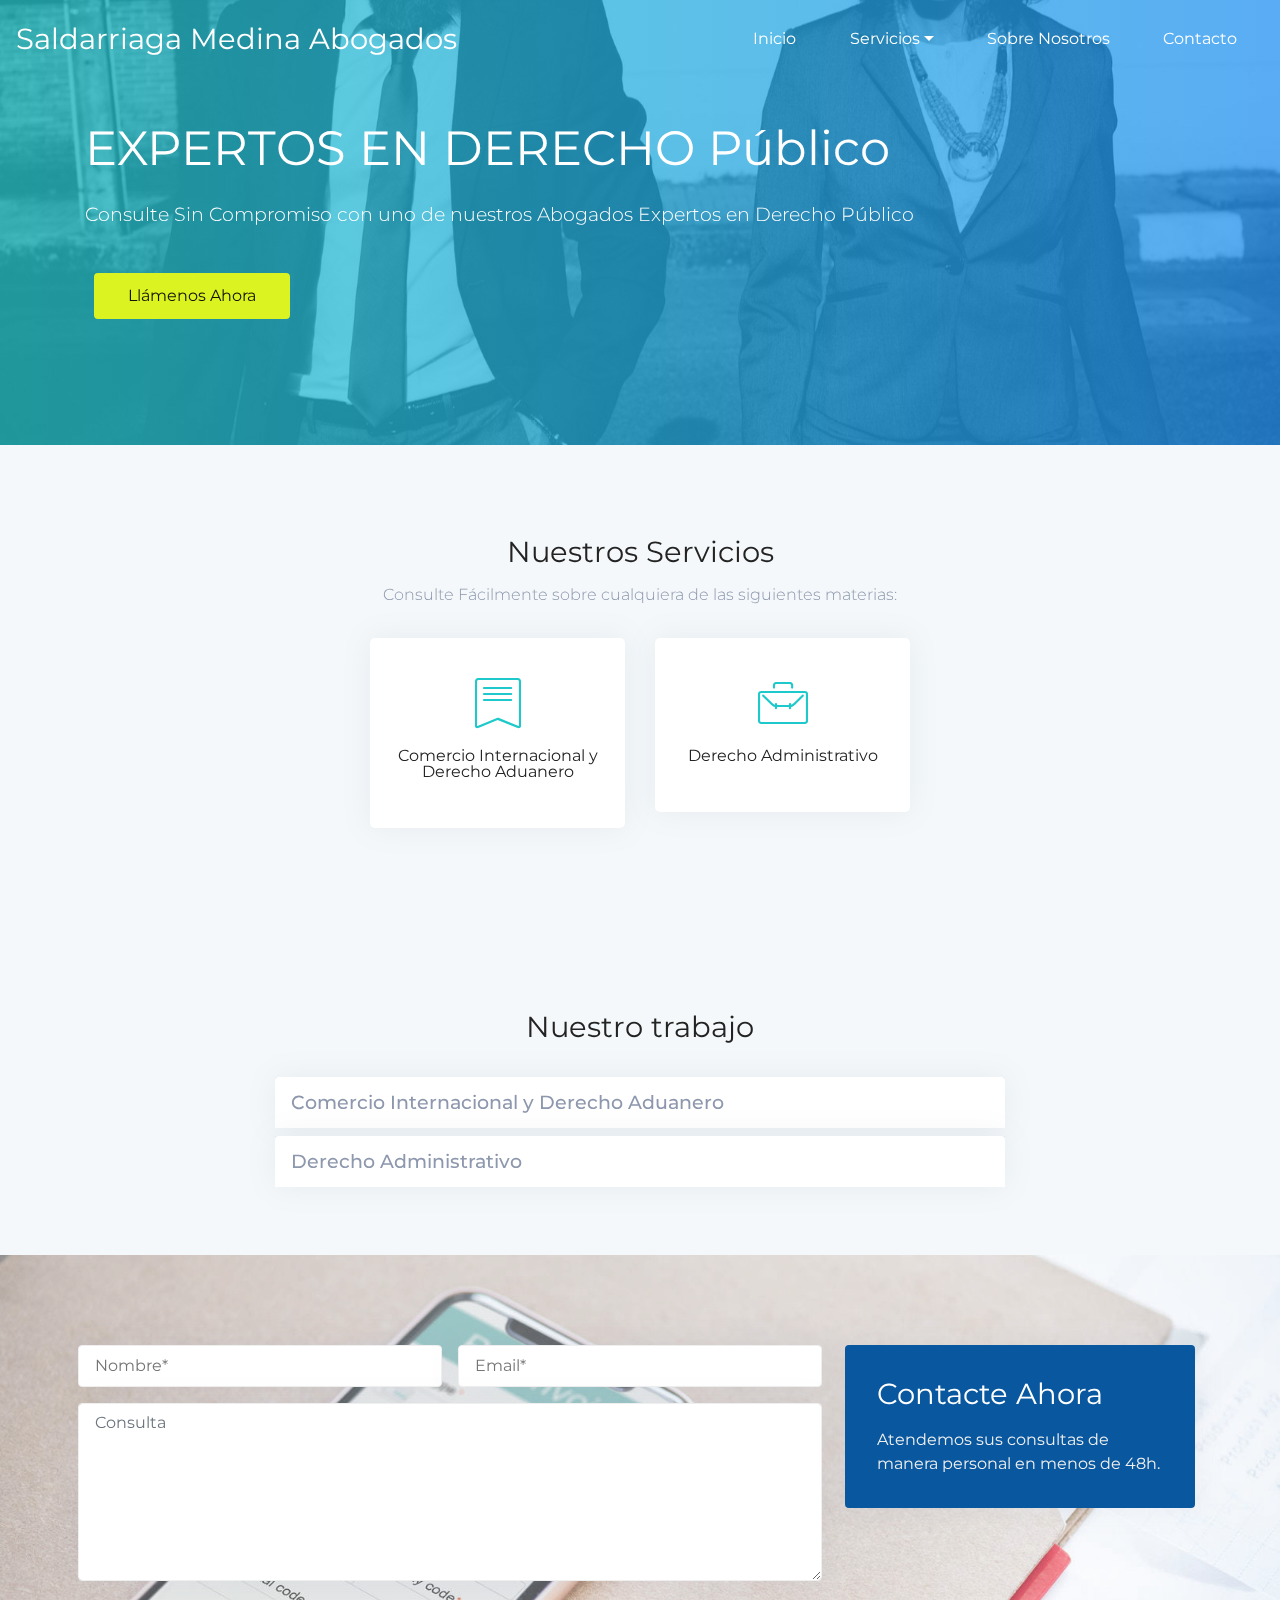
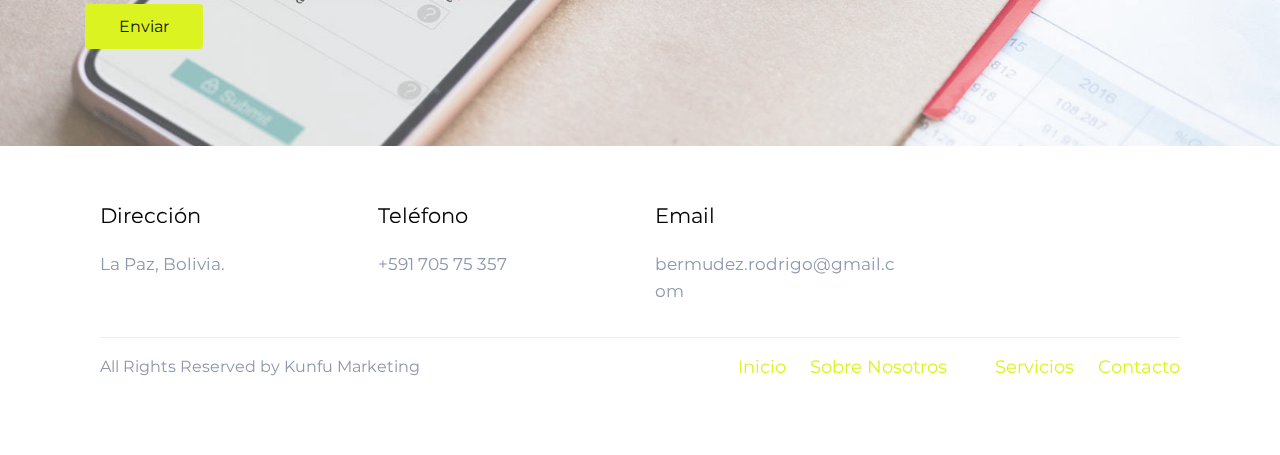
<file: derechopublico.html>
<!DOCTYPE html>
<html >
<head>
  <!-- Site made with Mobirise Website Builder v4.7.1, https://mobirise.com -->
  <meta charset="UTF-8">
  <meta http-equiv="X-UA-Compatible" content="IE=edge">
  <meta name="generator" content="Mobirise v4.7.1, mobirise.com">
  <meta name="viewport" content="width=device-width, initial-scale=1, minimum-scale=1">
  <link rel="shortcut icon" href="assets/images/logo2.png" type="image/x-icon">
  <meta name="description" content="">
  <title>Ramas del Derecho Público1</title>
  <link rel="stylesheet" href="assets/web/assets/mobirise-icons/mobirise-icons.css">
  <link rel="stylesheet" href="assets/tether/tether.min.css">
  <link rel="stylesheet" href="assets/bootstrap/css/bootstrap.min.css">
  <link rel="stylesheet" href="assets/bootstrap/css/bootstrap-grid.min.css">
  <link rel="stylesheet" href="assets/bootstrap/css/bootstrap-reboot.min.css">
  <link rel="stylesheet" href="assets/dropdown/css/style.css">
  <link rel="stylesheet" href="assets/socicon/css/styles.css">
  <link rel="stylesheet" href="assets/theme/css/style.css">
  <link rel="stylesheet" href="assets/mobirise/css/mbr-additional.css" type="text/css">
  
  
  
</head>
<body>
  <section class="menu cid-qPQ6YRZOo5" once="menu" id="menu1-c">

    
    

    <nav class="navbar navbar-dropdown navbar-fixed-top navbar-expand-lg">
        <div class="navbar-brand">
            
            <span class="navbar-caption-wrap"><a class="navbar-caption text-white display-2" href="index.html">Saldarriaga Medina Abogados</a></span>
        </div>
        <button class="navbar-toggler" type="button" data-toggle="collapse" data-target="#navbarSupportedContent" aria-controls="navbarNavAltMarkup" aria-expanded="false" aria-label="Toggle navigation">
            <div class="hamburger">
                <span></span>
                <span></span>
                <span></span>
                <span></span>
            </div>
        </button>
      <div class="collapse navbar-collapse" id="navbarSupportedContent">
            <ul class="navbar-nav nav-dropdown nav-right" data-app-modern-menu="true"><li class="nav-item">
                    <a class="nav-link link text-white display-4" href="index.html">
                        Inicio</a>
                </li><li class="nav-item dropdown">
                    <a class="nav-link link text-white dropdown-toggle display-4" href="index.html" data-toggle="dropdown-submenu" aria-expanded="false">
                        Servicios</a><div class="dropdown-menu"><a class="text-white dropdown-item display-4" href="civil.html" aria-expanded="false">Derecho Civil<br></a><a class="text-white dropdown-item display-4" href="derechodefamilia.html" aria-expanded="false">Derecho Penal</a><a class="text-white dropdown-item display-4" href="derecholaboral.html" aria-expanded="false">Derecho Laboral</a><a class="text-white dropdown-item display-4" href="cobranzas.html" aria-expanded="false">Derecho Administrativo<br></a></div>
                </li>
                
                <li class="nav-item">
                    <a class="nav-link link text-white display-4" href="historia.html">
                        Sobre Nosotros</a>
                </li><li class="nav-item"><a class="nav-link link text-white display-4" href="contato.html">Contacto</a></li></ul>
            
            
      </div>
    </nav>
</section>

<section class="features12 cid-qPQA7G4elc mbr-parallax-background" id="features12-1u">

    

    <div class="mbr-overlay" style="opacity: 0.7;">
    </div>

    <div class="container align-left">
        <div class="row justify-content-center">
            <div class="mbr-black col-md-12">
                <h1 class="mbr-section-title align-left pb-3 mbr-fonts-style mbr-white display-1">EXPERTOS EN DERECHO Público</h1>
                <h3 class="mbr-section-subtitle align-left mbr-light pb-3 mbr-fonts-style mbr-white display-5">Consulte Sin Compromiso con uno de nuestros Abogados Expertos en Derecho Público</h3>
                <div class="mbr-section-btn align-left pt-3"><a class="btn btn-primary btn-md display-4" href="tel:+59170575357">Llámenos Ahora</a></div>
            </div>
        </div>
    </div>
</section>

<section class="features11 cid-qPQA80CknH" id="features11-1v">

	

	
	<div class="container">
		<h2 class="mbr-fonts-style mbr-section-title align-center display-2">Nuestros Servicios</h2>
		<h3 class="mbr-fonts-style mbr-section-subtitle align-center mbr-light pt-3 display-7">Consulte Fácilmente sobre cualquiera de las siguientes materias:</h3>
		<div class="row justify-content-center pt-4">
			<div class="col-md-6 col-lg-3 row-item">
				<div class="wrapper">
					<div class="card-img pb-3 align-center">
						<a href="contato.html"><span class="mbr-iconfont mbri-bookmark"></span></a>
					</div>
					<h4 class="mbr-fonts-style mbr-card-title align-center display-7">Comercio Internacional y Derecho Aduanero</h4>
				</div>
			</div>

			<div class="col-md-6 col-lg-3 row-item">
				<div class="wrapper">
					<div class="card-img pb-3 align-center">
						<a href="contato.html"><span class="mbr-iconfont mbri-briefcase"></span></a>
					</div>
					<h4 class="mbr-fonts-style mbr-card-title align-center display-7">Derecho Administrativo</h4>
				</div>
			</div>

			

			
			
			
			
			
		</div>
	</div>
</section>

<section class="accordion1 cid-qPQAlXaMAY" id="accordion1-1x">

    

    
    <div class="container">
        <h2 class="mbr-fonts-style mbr-section-title align-center display-2">Nuestro trabajo<br></h2>
        
        <div class="row justify-content-center pt-4">
            <div class="col-md-10 col-lg-8 content-block">
            <div class="accordion-content">
                <div id="accordion" class="panel-group accordionStyles accordion " role="tablist" aria-multiselectable="true">
                        <div class="card">
                            <div class="card-header" role="tab" id="headingOne">
                                <a role="button" class="collapsed panel-title text-black" data-toggle="collapse" data-core="" href="#collapse1" aria-expanded="false" aria-controls="collapse1">
                                    <h4 class="mbr-fonts-style header-text display-5">Comercio Internacional y Derecho Aduanero</h4>
                                </a>
                            </div>
                            <div id="collapse1" class="panel-collapse noScroll collapse" role="tabpanel" aria-labelledby="headingOne" data-parent="#accordion">
                                <div class="panel-body p-4">
                                    <p class="mbr-fonts-style panel-text mbr-text display-7">
                                       Asesoramos a nuestros clientes en negociaciones comerciales internacionales; tambien en materia de comercio exterior y Derecho Aduanero; y les brindamos nuestro apoyo profesional respecto de políticas de exportación, importación, temas relativos a la MAQUILA (Contratos de Transferencia de Tecnologia), internación temporal, Zonas Francas, Inversión Directa Aduanera (FDI), etc..</p>
                                </div>
                            </div>
                        </div>
                
                        <div class="card">
                            <div class="card-header" role="tab" id="headingTwo">
                                <a role="button" class="collapsed panel-title text-black" data-toggle="collapse" data-core="" href="#collapse2" aria-expanded="false" aria-controls="collapse2">
                                    <h4 class="mbr-fonts-style header-text display-5">Derecho Administrativo</h4>
                                </a>
                                
                            </div>
                            <div id="collapse2" class="panel-collapse noScroll collapse" role="tabpanel" aria-labelledby="headingTwo" data-parent="#accordion">
                                <div class="panel-body p-4">
                                    <p class="mbr-fonts-style panel-text mbr-text display-7">Representamos a nuestros clientes ante Superintendencias, Ministerios, Contraloría General de la República y otras entidades e Instituciones Públicas, a fin de precautelar sus derechos ante dichas reparticiones.<br>De igual manera, asesoramos a diversas entidades del sector público para la elaboración de políticas y redacción de normas respecto al ejercicio de sus atribuciones como Órganos del Sector Publico, elaborando manuales de procedimientos, funciones y comunicación, asi como manuales de normativa interna.<br>Adicionalmente, ofrecemos asesoramiento en tramites vinculados al Sistema de Administración de Bienes y Servicios, para la correcta contratación y provisión de bienes a las entidades públicas. Asi mismo brindamos nuestros servicios profesionales a nivel de propuestas, licitaciones e invitaciones públicas.</p>
                                </div>
                            </div>
                        </div>
                
                        
                
                        
                
                        
                
                        
                </div>
            </div>
            </div>
    </div>
    </div>         
</section>

<section class="form1 cid-qPQAia8iJS" id="form1-1w">

    

    <div class="mbr-overlay" style="opacity: 0.3; background-color: rgb(244, 248, 250);">
    </div>
    <div class="container">
        <div class="row main-row justify-content-center">
            <div class="col-sm-12 col-lg-8 col-md-6" data-form-type="formoid">
                <div data-form-alert="" hidden="">Gracias por contactar con nosotros, en la mayor brevedad posible responeremos su consulta.</div>
                <form class="mbr-form" action="https://mobirise.com/" method="post" data-form-title="My Mobirise Form"><input type="hidden" name="email" data-form-email="true" value="KQM8u3EiWQJ8X/GMbtmoxqivk69UD21RXNutbQMHmqUzZLGzmutSObxcht/5saRFNWblxUxPDMZto2egk7PeO0zpwN8GvdViGWN92JGkyW5sbhVSC88l2xV9Jy4cBFn1" data-form-field="Email">
                    <div class="row input-main">
                        <div class="col-md-12 col-lg-6 input-wrap" data-for="firstname">
                            <input type="text" class="field display-7" name="firstname" placeholder="Nombre*" data-form-field="First Name" required="" id="firstname-form1-1w">
                        </div>
                        <div class="col-md-12 col-lg-6 input-wrap" data-for="email">
                            <input type="email" class="field display-7" name="email" data-form-field="Email" placeholder="Email*" required="" id="email-form1-1w">
                        </div>
                        
                        
                    </div>

                    <div class="row input-main">
                        <div class="col-md-12 col-lg-12 form-group" data-for="message">
                            <textarea type="text" class="form-control display-7" name="message" rows="7" data-form-field="Message" placeholder="Consulta" id="message-form1-1w"></textarea>
                        </div>
                    </div>
                    <div class="row input-main">
                        <div class="col-md-12 col-lg-12 btn-row">
                            <span class="input-group-btn"><button href="" type="submit" class="btn btn-form btn-primary display-4">Enviar</button></span>
                        </div>
                    </div>
                </form>
            </div>
            <div class="col-sm-12 col-lg-4 col-md-6 text-block">            
                <div class="content-panel">
                    <h2 class="mbr-section-title mbr-fonts-style align-left mbr-white pb-2 display-2">
                        Contacte Ahora</h2>
                    <p class="content-block mbr-fonts-style align-left m-0 display-7">
                        Atendemos sus consultas de manera personal en menos de 48h.</p>
                </div>
            </div>
        </div>
   </div>
</section>

<section class="cid-qPRi5Tdenc" id="footer2-2z">

    

    

    <div class="container">
        <div class="media-container-row content text-white">
               <div class="col-md-6  mbr-fonts-style display-7 col-lg-3">
                <h5 class="pb-3 mbr-black title-card">
                    Dirección</h5>
                <p class="mbr-text p-title">La Paz, Bolivia.</p>
            </div>
            <div class="col-md-6  mbr-fonts-style display-7 col-lg-3">
                <h5 class="pb-3 mbr-black title-card">Teléfono</h5>
                <p class="mbr-text p-title">
                  +591 705 75 357<br></p>
            </div>
            <div class="col-md-6 mbr-fonts-style display-7 col-lg-3">
                <h5 class="pb-3 mbr-black title-card">
                    Email
                </h5>
                <p class="mbr-text p-title">bermudez.rodrigo@gmail.com</p>
            </div>
            <div class="col-md-6 mbr-fonts-style display-7 col-lg-3">
                <h5 class="pb-3 mbr-black title-card"></h5>
           <div class="social-media pb-3 align-left">
                        <ul>
                            
                            
                            
                            
                            
                            
                        </ul>
                    </div>
            </div>
        </div>
        <div class="footer-lower">
            <div class="media-container-row">
                <div class="col-sm-12">
                    <hr>
                </div>
            </div>
            <div class="media-container-row mbr-white">
                <div class="col-sm-6 copyright">
                	
                    <p class="mbr-text mbr-fonts-style display-7">
                        All Rights Reserved by Kunfu Marketing &nbsp; &nbsp; &nbsp; &nbsp; &nbsp; &nbsp; &nbsp; &nbsp; &nbsp; &nbsp;&nbsp;</p>
                </div>
                <div class="col-md-6 menu-list">
					<div class="footer-menu">
						
						
						
						
						
					<span class="footer-menu__item"><a href="index.html">Inicio</a></span><span class="footer-menu__item"><a href="page17.html">Sobre Nosotros</a></span><span class="footer-menu__item"></span><span class="footer-menu__item"><a href="index.html">Servicios</a></span><span class="footer-menu__item"><a href="page18.html">Contacto</a></span></div>
                </div>
            </div>
        </div>
    </div>
</section>


  <script src="assets/web/assets/jquery/jquery.min.js"></script>
  <script src="assets/popper/popper.min.js"></script>
  <script src="assets/tether/tether.min.js"></script>
  <script src="assets/bootstrap/js/bootstrap.min.js"></script>
  <script src="assets/smoothscroll/smooth-scroll.js"></script>
  <script src="assets/dropdown/js/script.min.js"></script>
  <script src="assets/touch-swipe/jquery.touch-swipe.min.js"></script>
  <script src="assets/parallax/jarallax.min.js"></script>
  <script src="assets/theme/js/script.js"></script>
  <script src="assets/formoid/formoid.min.js"></script>
  
  
</body>
</html>
</file>
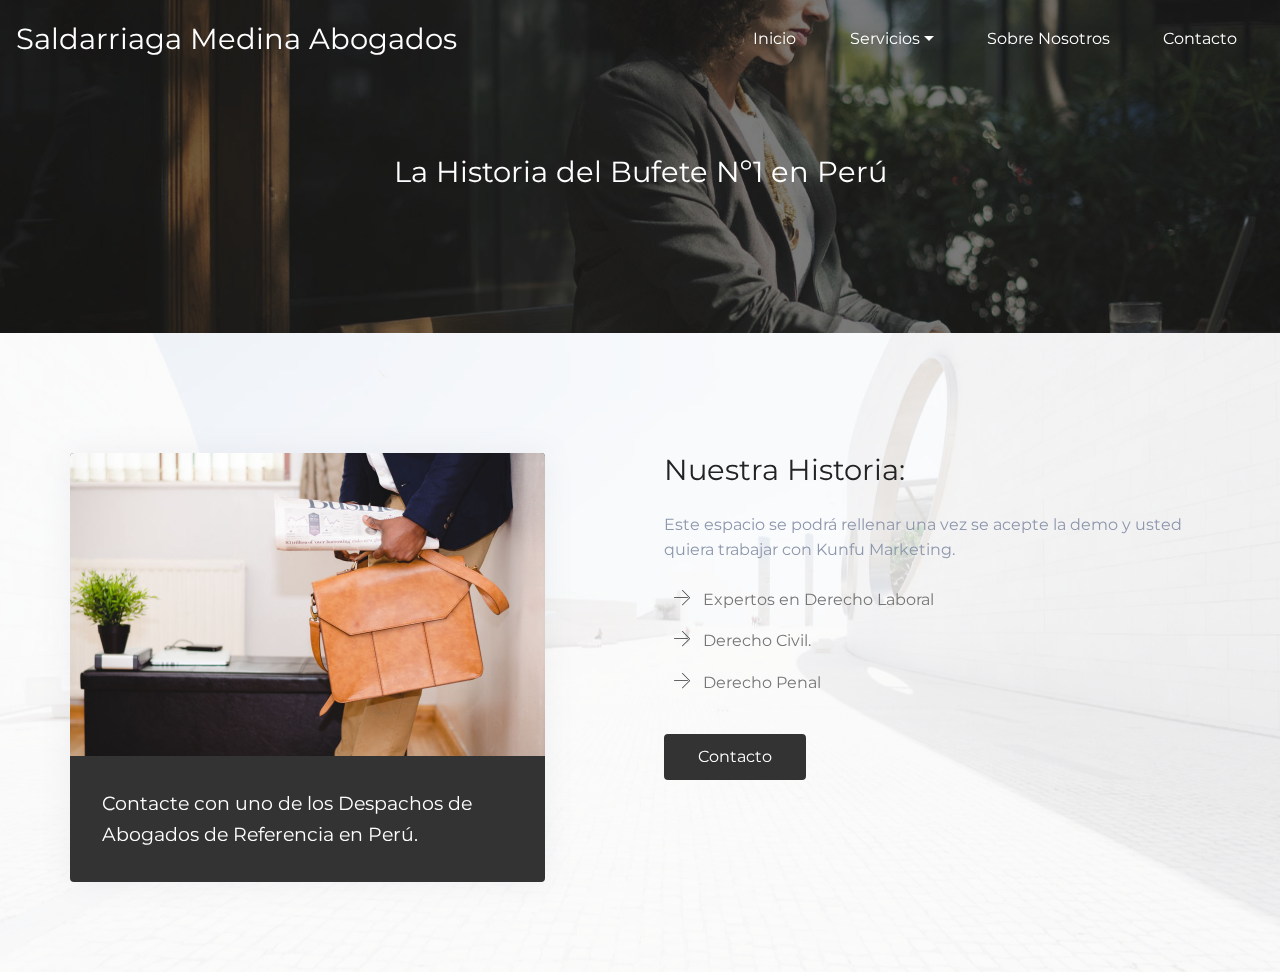
<file: historia.html>
<!DOCTYPE html>
<html >
<head>
  <!-- Site made with Mobirise Website Builder v4.7.1, https://mobirise.com -->
  <meta charset="UTF-8">
  <meta http-equiv="X-UA-Compatible" content="IE=edge">
  <meta name="generator" content="Mobirise v4.7.1, mobirise.com">
  <meta name="viewport" content="width=device-width, initial-scale=1, minimum-scale=1">
  <link rel="shortcut icon" href="assets/images/logo2.png" type="image/x-icon">
  <meta name="description" content="">
  <title>Historia1</title>
  <link rel="stylesheet" href="assets/web/assets/mobirise-icons/mobirise-icons.css">
  <link rel="stylesheet" href="assets/tether/tether.min.css">
  <link rel="stylesheet" href="assets/bootstrap/css/bootstrap.min.css">
  <link rel="stylesheet" href="assets/bootstrap/css/bootstrap-grid.min.css">
  <link rel="stylesheet" href="assets/bootstrap/css/bootstrap-reboot.min.css">
  <link rel="stylesheet" href="assets/socicon/css/styles.css">
  <link rel="stylesheet" href="assets/dropdown/css/style.css">
  <link rel="stylesheet" href="assets/theme/css/style.css">
  <link rel="stylesheet" href="assets/mobirise/css/mbr-additional.css" type="text/css">
  
  
  
</head>
<body>
  <section class="menu cid-qPQ6YRZOo5" once="menu" id="menu1-l">

    
    

    <nav class="navbar navbar-dropdown navbar-fixed-top navbar-expand-lg">
        <div class="navbar-brand">
            
            <span class="navbar-caption-wrap"><a class="navbar-caption text-white display-2" href="index.html">Saldarriaga Medina Abogados</a></span>
        </div>
        <button class="navbar-toggler" type="button" data-toggle="collapse" data-target="#navbarSupportedContent" aria-controls="navbarNavAltMarkup" aria-expanded="false" aria-label="Toggle navigation">
            <div class="hamburger">
                <span></span>
                <span></span>
                <span></span>
                <span></span>
            </div>
        </button>
      <div class="collapse navbar-collapse" id="navbarSupportedContent">
            <ul class="navbar-nav nav-dropdown nav-right" data-app-modern-menu="true"><li class="nav-item">
                    <a class="nav-link link text-white display-4" href="index.html">
                        Inicio</a>
                </li><li class="nav-item dropdown">
                    <a class="nav-link link text-white dropdown-toggle display-4" href="index.html" data-toggle="dropdown-submenu" aria-expanded="false">
                        Servicios</a><div class="dropdown-menu"><a class="text-white dropdown-item display-4" href="civil.html" aria-expanded="false">Derecho Civil<br></a><a class="text-white dropdown-item display-4" href="derechodefamilia.html" aria-expanded="false">Derecho Penal</a><a class="text-white dropdown-item display-4" href="derecholaboral.html" aria-expanded="false">Derecho Laboral</a><a class="text-white dropdown-item display-4" href="cobranzas.html" aria-expanded="false">Derecho Administrativo<br></a></div>
                </li>
                
                <li class="nav-item">
                    <a class="nav-link link text-white display-4" href="historia.html">
                        Sobre Nosotros</a>
                </li><li class="nav-item"><a class="nav-link link text-white display-4" href="contato.html">Contacto</a></li></ul>
            
            
      </div>
    </nav>
</section>

<section class="info1 cid-qPQmodvWqq mbr-parallax-background" id="info1-v">

    

    <div class="mbr-overlay" style="opacity: 0.6;">
    </div>

    <div class="container align-left">
        <div class="row justify-content-center">
            <div class="media-container-column col-md-10">
                <h1 class="mbr-section-title align-center pb-3 mbr-fonts-style display-2"><div><br></div><div>La Historia del Bufete Nº1 en Perú</div></h1>
                
                
            </div>
        </div>
    </div>
    
</section>

<section class="features16 cid-qPQn1tlffK mbr-parallax-background" id="features16-w">
    

    <div class="mbr-overlay" style="opacity: 0.8;">
    </div>

    <div class="container">
        <div class="row main-row">
            <div class="media-content mb-4 col-lg-6">
                <h2 class="mb-4 mbr-fonts-style mbr-section-title display-2">Nuestra Historia:</h2>
                <h3 class="mbr-fonts-style mbr-text section-text align-left  display-7">Este espacio se podrá rellenar una vez se acepte la demo y usted quiera trabajar con Kunfu Marketing.</h3>
                <div class="mbr-text counter-container col-12  mbr-fonts-style display-7">
                    <ul>
                        <li>Expertos en Derecho Laboral</li>
                        <li>Derecho Civil.</li>
                        <li>Derecho Penal</li>
                    </ul>
                </div>
                <div class="mbr-section-btn align-left pt-3"><a class="btn btn-md btn-black display-4" href="contato.html">Contacto<br></a></div>
            </div>
     
            <div class="mbr-figure col-lg-5">
            	<div class="mbr-figure__img">
                    <img src="assets/images/mbr-950x606.jpg" alt="Mobirise" title="">
                </div>
            	<p class="mbr-fonts-style m-0 mbr-text card-text mbr-white display-5">Contacte con uno de los Despachos de Abogados de Referencia en Perú.</p>
            </div>

        </div>
    </div>
</section>


  <script src="assets/web/assets/jquery/jquery.min.js"></script>
  <script src="assets/popper/popper.min.js"></script>
  <script src="assets/tether/tether.min.js"></script>
  <script src="assets/bootstrap/js/bootstrap.min.js"></script>
  <script src="assets/parallax/jarallax.min.js"></script>
  <script src="assets/dropdown/js/script.min.js"></script>
  <script src="assets/touch-swipe/jquery.touch-swipe.min.js"></script>
  <script src="assets/smoothscroll/smooth-scroll.js"></script>
  <script src="assets/theme/js/script.js"></script>
  
  
</body>
</html>
</file>
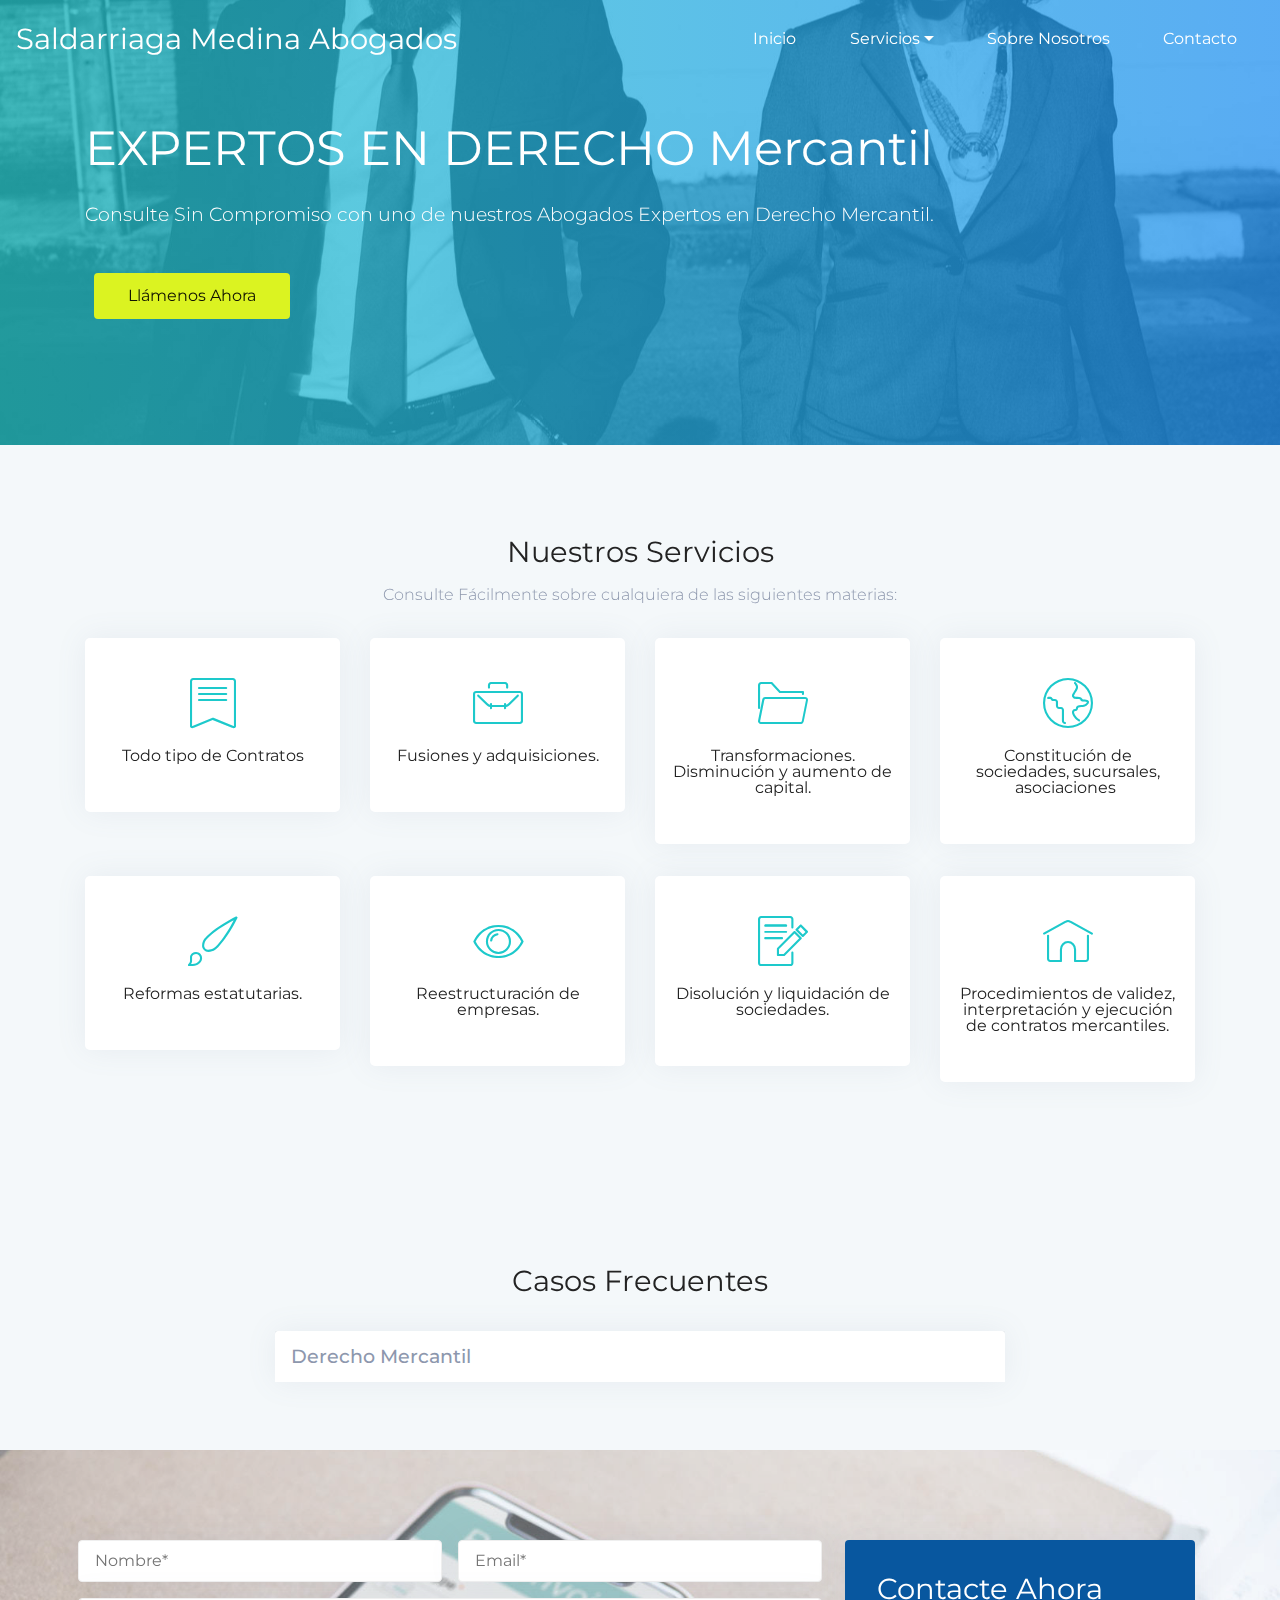
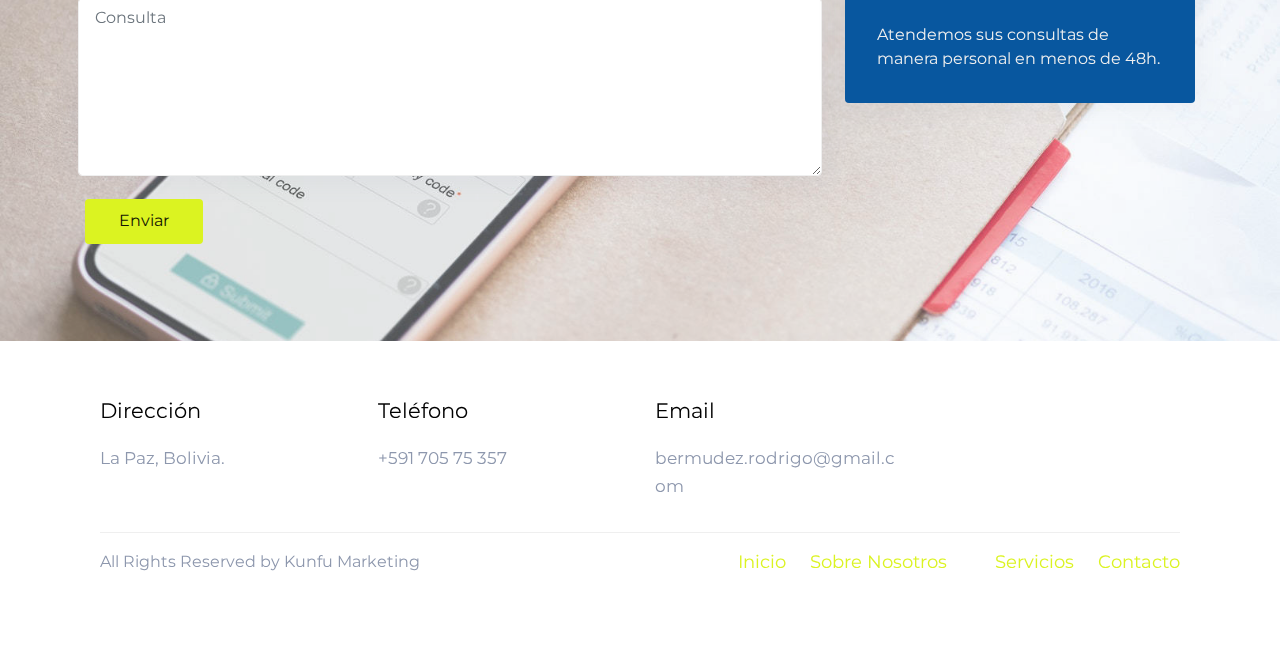
<file: mercantil.html>
<!DOCTYPE html>
<html >
<head>
  <!-- Site made with Mobirise Website Builder v4.7.1, https://mobirise.com -->
  <meta charset="UTF-8">
  <meta http-equiv="X-UA-Compatible" content="IE=edge">
  <meta name="generator" content="Mobirise v4.7.1, mobirise.com">
  <meta name="viewport" content="width=device-width, initial-scale=1, minimum-scale=1">
  <link rel="shortcut icon" href="assets/images/logo2.png" type="image/x-icon">
  <meta name="description" content="">
  <title>Derecho Mercantil1</title>
  <link rel="stylesheet" href="assets/web/assets/mobirise-icons/mobirise-icons.css">
  <link rel="stylesheet" href="assets/tether/tether.min.css">
  <link rel="stylesheet" href="assets/bootstrap/css/bootstrap.min.css">
  <link rel="stylesheet" href="assets/bootstrap/css/bootstrap-grid.min.css">
  <link rel="stylesheet" href="assets/bootstrap/css/bootstrap-reboot.min.css">
  <link rel="stylesheet" href="assets/dropdown/css/style.css">
  <link rel="stylesheet" href="assets/socicon/css/styles.css">
  <link rel="stylesheet" href="assets/theme/css/style.css">
  <link rel="stylesheet" href="assets/mobirise/css/mbr-additional.css" type="text/css">
  
  
  
</head>
<body>
  <section class="menu cid-qPQ6YRZOo5" once="menu" id="menu1-9">

    
    

    <nav class="navbar navbar-dropdown navbar-fixed-top navbar-expand-lg">
        <div class="navbar-brand">
            
            <span class="navbar-caption-wrap"><a class="navbar-caption text-white display-2" href="index.html">Saldarriaga Medina Abogados</a></span>
        </div>
        <button class="navbar-toggler" type="button" data-toggle="collapse" data-target="#navbarSupportedContent" aria-controls="navbarNavAltMarkup" aria-expanded="false" aria-label="Toggle navigation">
            <div class="hamburger">
                <span></span>
                <span></span>
                <span></span>
                <span></span>
            </div>
        </button>
      <div class="collapse navbar-collapse" id="navbarSupportedContent">
            <ul class="navbar-nav nav-dropdown nav-right" data-app-modern-menu="true"><li class="nav-item">
                    <a class="nav-link link text-white display-4" href="index.html">
                        Inicio</a>
                </li><li class="nav-item dropdown">
                    <a class="nav-link link text-white dropdown-toggle display-4" href="index.html" data-toggle="dropdown-submenu" aria-expanded="false">
                        Servicios</a><div class="dropdown-menu"><a class="text-white dropdown-item display-4" href="civil.html" aria-expanded="false">Derecho Civil<br></a><a class="text-white dropdown-item display-4" href="derechodefamilia.html" aria-expanded="false">Derecho Penal</a><a class="text-white dropdown-item display-4" href="derecholaboral.html" aria-expanded="false">Derecho Laboral</a><a class="text-white dropdown-item display-4" href="cobranzas.html" aria-expanded="false">Derecho Administrativo<br></a></div>
                </li>
                
                <li class="nav-item">
                    <a class="nav-link link text-white display-4" href="historia.html">
                        Sobre Nosotros</a>
                </li><li class="nav-item"><a class="nav-link link text-white display-4" href="contato.html">Contacto</a></li></ul>
            
            
      </div>
    </nav>
</section>

<section class="features12 cid-qPQxhkY6xZ mbr-parallax-background" id="features12-1k">

    

    <div class="mbr-overlay" style="opacity: 0.7;">
    </div>

    <div class="container align-left">
        <div class="row justify-content-center">
            <div class="mbr-black col-md-12">
                <h1 class="mbr-section-title align-left pb-3 mbr-fonts-style mbr-white display-1">EXPERTOS EN DERECHO Mercantil</h1>
                <h3 class="mbr-section-subtitle align-left mbr-light pb-3 mbr-fonts-style mbr-white display-5">Consulte Sin Compromiso con uno de nuestros Abogados Expertos en Derecho Mercantil.</h3>
                <div class="mbr-section-btn align-left pt-3"><a class="btn btn-primary btn-md display-4" href="tel:+59170575357">Llámenos Ahora</a></div>
            </div>
        </div>
    </div>
</section>

<section class="features11 cid-qPQxmNfHr6" id="features11-1m">

	

	
	<div class="container">
		<h2 class="mbr-fonts-style mbr-section-title align-center display-2">Nuestros Servicios</h2>
		<h3 class="mbr-fonts-style mbr-section-subtitle align-center mbr-light pt-3 display-7">Consulte Fácilmente sobre cualquiera de las siguientes materias:</h3>
		<div class="row justify-content-center pt-4">
			<div class="col-md-6 col-lg-3 row-item">
				<div class="wrapper">
					<div class="card-img pb-3 align-center">
						<a href="contato.html"><span class="mbr-iconfont mbri-bookmark"></span></a>
					</div>
					<h4 class="mbr-fonts-style mbr-card-title align-center display-7">Todo tipo de Contratos</h4>
				</div>
			</div>

			<div class="col-md-6 col-lg-3 row-item">
				<div class="wrapper">
					<div class="card-img pb-3 align-center">
						<a href="contato.html"><span class="mbr-iconfont mbri-briefcase"></span></a>
					</div>
					<h4 class="mbr-fonts-style mbr-card-title align-center display-7">Fusiones y adquisiciones.</h4>
				</div>
			</div>

			<div class="col-md-6 col-lg-3 row-item">
				<div class="wrapper">
					<div class="card-img pb-3 align-center">
						<a href="contato.html"><span class="mbr-iconfont mbri-opened-folder"></span></a>
					</div>
					<h4 class="mbr-fonts-style mbr-card-title align-center display-7">Transformaciones.<div>Disminución y aumento de capital.</div></h4>
				</div>
			</div>

			<div class="col-md-6 col-lg-3 row-item">
				<div class="wrapper">
					<div class="card-img pb-3 align-center">
						<a href="contato.html"><span class="mbr-iconfont mbri-globe"></span></a>
					</div>
					<h4 class="mbr-fonts-style mbr-card-title align-center display-7">Constitución de sociedades, sucursales, asociaciones&nbsp;</h4>
				</div>
			</div>
			<div class="col-md-6 col-lg-3 row-item">
				<div class="wrapper">
					<div class="card-img pb-3 align-center">
						<a href="contato.html"><span class="mbr-iconfont mbri-change-style"></span></a>
					</div>
					<h4 class="mbr-fonts-style mbr-card-title align-center display-7">Reformas estatutarias.</h4>
				</div>
			</div>
			<div class="col-md-6 col-lg-3 row-item">
				<div class="wrapper">
					<div class="card-img pb-3 align-center">
						<a href="contato.html"><span class="mbr-iconfont mbri-preview"></span></a>
					</div>
					<h4 class="mbr-fonts-style mbr-card-title align-center display-7">Reestructuración de empresas.</h4>
				</div>
			</div>
			<div class="col-md-6 col-lg-3 row-item">
				<div class="wrapper">
					<div class="card-img pb-3 align-center">
						<a href="contato.html"><span class="mbr-iconfont mbri-edit"></span></a>
					</div>
					<h4 class="mbr-fonts-style mbr-card-title align-center display-7">Disolución y liquidación de sociedades.</h4>
				</div>
			</div>
			<div class="col-md-6 col-lg-3 row-item">
				<div class="wrapper">
					<div class="card-img pb-3 align-center">
						<a href="contato.html"><span class="mbr-iconfont mbri-home"></span></a>
					</div>
					<h4 class="mbr-fonts-style mbr-card-title align-center display-7">Procedimientos de validez, interpretación y ejecución de contratos mercantiles.</h4>
				</div>
			</div>
		</div>
	</div>
</section>

<section class="accordion1 cid-qPQy41qNuw" id="accordion1-1n">

    

    
    <div class="container">
        <h2 class="mbr-fonts-style mbr-section-title align-center display-2">Casos Frecuentes</h2>
        <h3 class="mbr-fonts-style mbr-section-subtitle align-center display-5"></h3>
        <div class="row justify-content-center pt-4">
            <div class="col-md-10 col-lg-8 content-block">
            <div class="accordion-content">
                <div id="accordion" class="panel-group accordionStyles accordion " role="tablist" aria-multiselectable="true">
                        <div class="card">
                            <div class="card-header" role="tab" id="headingOne">
                                <a role="button" class="collapsed panel-title text-black" data-toggle="collapse" data-core="" href="#collapse1" aria-expanded="false" aria-controls="collapse1">
                                    <h4 class="mbr-fonts-style header-text display-5">Derecho Mercantil</h4>
                                </a>
                            </div>
                            <div id="collapse1" class="panel-collapse noScroll collapse" role="tabpanel" aria-labelledby="headingOne" data-parent="#accordion">
                                <div class="panel-body p-4">
                                    <p class="mbr-fonts-style panel-text mbr-text display-7">En las distintas áreas del Derecho Mercantil, El DESPACHO B., BERMÚDEZ &amp; BERMÚDEZ - S.C., brinda servicios relacionados a:<br>Contratos de compraventa, servicios, obra, suministro, comisión, distribución, agencia, concesión, franquicia, publicidad, patrocinios, licencias, outsourcing, constitución de garantías reales y personales y otros.<br>Due Diligence.<br>Fusiones y adquisiciones.<br>Transformaciones.<br>Disminución y aumento de capital.<br>Modificaciones a los contratos sociales.<br>Resolución y rescisión de contratos mercantiles.<br>Constitución de sociedades, sucursales, asociaciones accidentales, joint venture y otros.<br>Reformas estatutarias.<br>Acuerdos entre socios.<br>Reestructuración voluntaria, preventiva y quiebras.<br>Reestructuración de empresas.<br>Disolución y liquidación de sociedades.<br>Los procedimientos mercantiles en los que el DESPACHO B., BERMÚDEZ &amp; BERMÚDEZ - S.C. asesora a sus clientes son:<br>Procedimientos de validez, interpretación y ejecución de contratos mercantiles.<br>Solicitud de medidas cautelares.<br>Reestructuración de empresas en crisis.<br>Conflictos entre accionistas, ejecución de acuerdos sociales, acciones de responsabilidad contra administradores y directores, impugnación de acuerdos sociales y decisiones de las asambleas de socios.<br>Procesos concursales (preventivo y quiebra) y defensa de los derechos de los acreedores.</p>
                                </div>
                            </div>
                        </div>
                
                        
                
                        
                
                        
                
                        
                
                        
                </div>
            </div>
            </div>
    </div>
    </div>         
</section>

<section class="form1 cid-qPQxhFxWFO" id="form1-1l">

    

    <div class="mbr-overlay" style="opacity: 0.3; background-color: rgb(244, 248, 250);">
    </div>
    <div class="container">
        <div class="row main-row justify-content-center">
            <div class="col-sm-12 col-lg-8 col-md-6" data-form-type="formoid">
                <div data-form-alert="" hidden="">Gracias por contactar con nosotros, en la mayor brevedad posible responeremos su consulta.</div>
                <form class="mbr-form" action="https://mobirise.com/" method="post" data-form-title="My Mobirise Form"><input type="hidden" name="email" data-form-email="true" value="NUco+bis37K8jReoFsL/IExeotXmfSNG6mqBvOUO7SmCrm79LaQ5f9KFdK8hWOR2Onoltai84pM9a59XwUA49JmGPAXWqLvzVCvx4/1cKlKUf5//yeEu4Czy/Hpe+VU2" data-form-field="Email">
                    <div class="row input-main">
                        <div class="col-md-12 col-lg-6 input-wrap" data-for="firstname">
                            <input type="text" class="field display-7" name="firstname" placeholder="Nombre*" data-form-field="First Name" required="" id="firstname-form1-1l">
                        </div>
                        <div class="col-md-12 col-lg-6 input-wrap" data-for="email">
                            <input type="email" class="field display-7" name="email" data-form-field="Email" placeholder="Email*" required="" id="email-form1-1l">
                        </div>
                        
                        
                    </div>

                    <div class="row input-main">
                        <div class="col-md-12 col-lg-12 form-group" data-for="message">
                            <textarea type="text" class="form-control display-7" name="message" rows="7" data-form-field="Message" placeholder="Consulta" id="message-form1-1l"></textarea>
                        </div>
                    </div>
                    <div class="row input-main">
                        <div class="col-md-12 col-lg-12 btn-row">
                            <span class="input-group-btn"><button href="" type="submit" class="btn btn-form btn-primary display-4">Enviar</button></span>
                        </div>
                    </div>
                </form>
            </div>
            <div class="col-sm-12 col-lg-4 col-md-6 text-block">            
                <div class="content-panel">
                    <h2 class="mbr-section-title mbr-fonts-style align-left mbr-white pb-2 display-2">
                        Contacte Ahora</h2>
                    <p class="content-block mbr-fonts-style align-left m-0 display-7">
                        Atendemos sus consultas de manera personal en menos de 48h.</p>
                </div>
            </div>
        </div>
   </div>
</section>

<section class="cid-qPRibGUUov" id="footer2-32">

    

    

    <div class="container">
        <div class="media-container-row content text-white">
               <div class="col-md-6  mbr-fonts-style display-7 col-lg-3">
                <h5 class="pb-3 mbr-black title-card">
                    Dirección</h5>
                <p class="mbr-text p-title">La Paz, Bolivia.</p>
            </div>
            <div class="col-md-6  mbr-fonts-style display-7 col-lg-3">
                <h5 class="pb-3 mbr-black title-card">Teléfono</h5>
                <p class="mbr-text p-title">
                  +591 705 75 357<br></p>
            </div>
            <div class="col-md-6 mbr-fonts-style display-7 col-lg-3">
                <h5 class="pb-3 mbr-black title-card">
                    Email
                </h5>
                <p class="mbr-text p-title">bermudez.rodrigo@gmail.com</p>
            </div>
            <div class="col-md-6 mbr-fonts-style display-7 col-lg-3">
                <h5 class="pb-3 mbr-black title-card"></h5>
           <div class="social-media pb-3 align-left">
                        <ul>
                            
                            
                            
                            
                            
                            
                        </ul>
                    </div>
            </div>
        </div>
        <div class="footer-lower">
            <div class="media-container-row">
                <div class="col-sm-12">
                    <hr>
                </div>
            </div>
            <div class="media-container-row mbr-white">
                <div class="col-sm-6 copyright">
                	
                    <p class="mbr-text mbr-fonts-style display-7">
                        All Rights Reserved by Kunfu Marketing &nbsp; &nbsp; &nbsp; &nbsp; &nbsp; &nbsp; &nbsp; &nbsp; &nbsp; &nbsp;&nbsp;</p>
                </div>
                <div class="col-md-6 menu-list">
					<div class="footer-menu">
						
						
						
						
						
					<span class="footer-menu__item"><a href="index.html">Inicio</a></span><span class="footer-menu__item"><a href="page17.html">Sobre Nosotros</a></span><span class="footer-menu__item"></span><span class="footer-menu__item"><a href="index.html">Servicios</a></span><span class="footer-menu__item"><a href="page18.html">Contacto</a></span></div>
                </div>
            </div>
        </div>
    </div>
</section>


  <script src="assets/web/assets/jquery/jquery.min.js"></script>
  <script src="assets/popper/popper.min.js"></script>
  <script src="assets/tether/tether.min.js"></script>
  <script src="assets/bootstrap/js/bootstrap.min.js"></script>
  <script src="assets/smoothscroll/smooth-scroll.js"></script>
  <script src="assets/dropdown/js/script.min.js"></script>
  <script src="assets/touch-swipe/jquery.touch-swipe.min.js"></script>
  <script src="assets/parallax/jarallax.min.js"></script>
  <script src="assets/theme/js/script.js"></script>
  <script src="assets/formoid/formoid.min.js"></script>
  
  
</body>
</html>
</file>
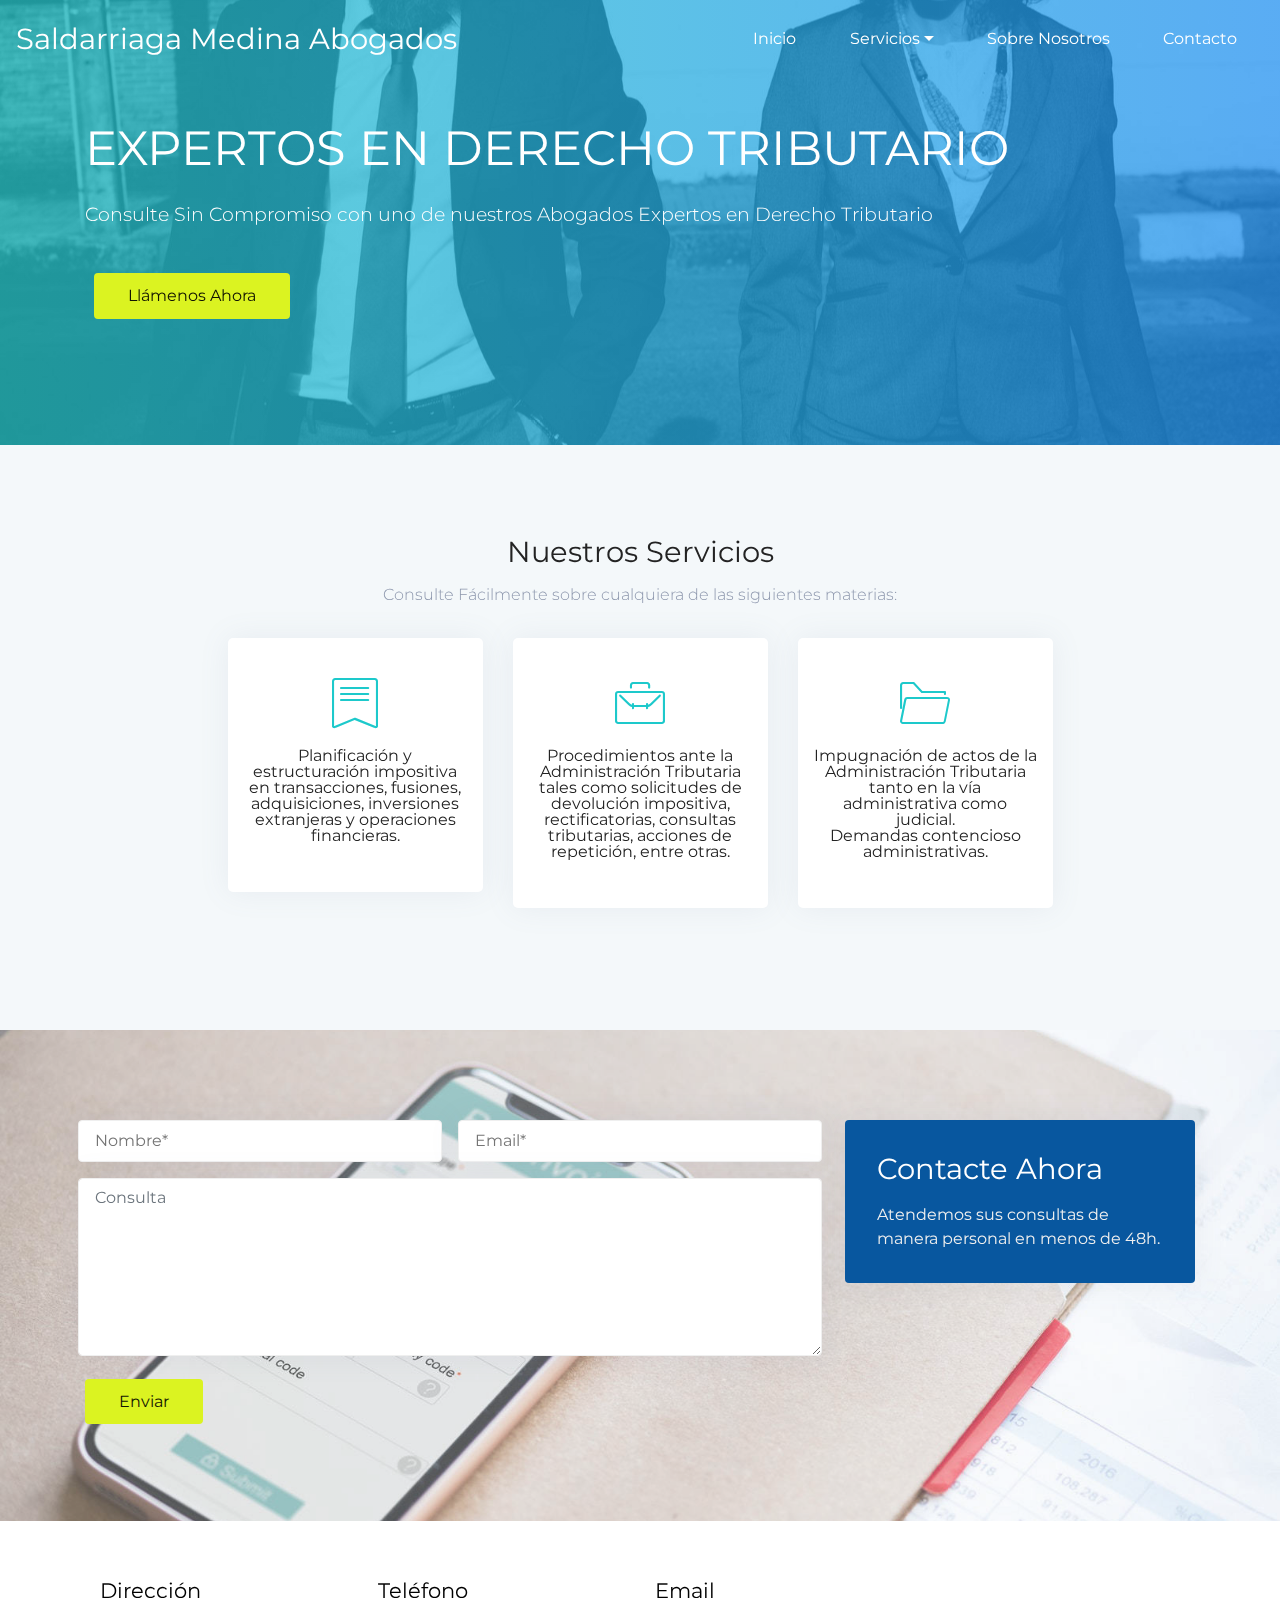
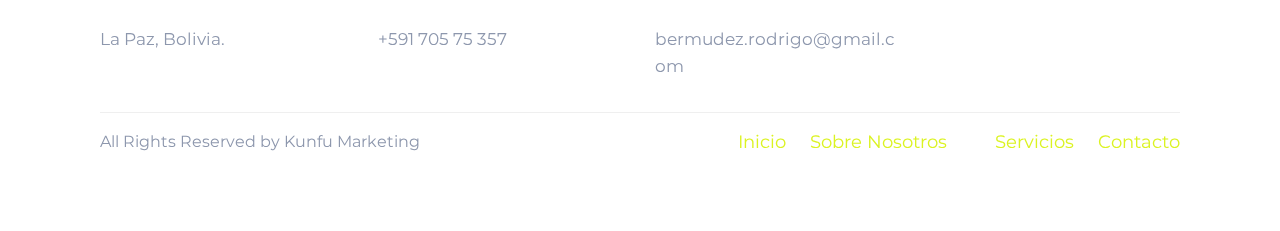
<file: tributario.html>
<!DOCTYPE html>
<html >
<head>
  <!-- Site made with Mobirise Website Builder v4.7.1, https://mobirise.com -->
  <meta charset="UTF-8">
  <meta http-equiv="X-UA-Compatible" content="IE=edge">
  <meta name="generator" content="Mobirise v4.7.1, mobirise.com">
  <meta name="viewport" content="width=device-width, initial-scale=1, minimum-scale=1">
  <link rel="shortcut icon" href="assets/images/logo2.png" type="image/x-icon">
  <meta name="description" content="">
  <title>Derecho Tributario1</title>
  <link rel="stylesheet" href="assets/web/assets/mobirise-icons/mobirise-icons.css">
  <link rel="stylesheet" href="assets/tether/tether.min.css">
  <link rel="stylesheet" href="assets/bootstrap/css/bootstrap.min.css">
  <link rel="stylesheet" href="assets/bootstrap/css/bootstrap-grid.min.css">
  <link rel="stylesheet" href="assets/bootstrap/css/bootstrap-reboot.min.css">
  <link rel="stylesheet" href="assets/dropdown/css/style.css">
  <link rel="stylesheet" href="assets/socicon/css/styles.css">
  <link rel="stylesheet" href="assets/theme/css/style.css">
  <link rel="stylesheet" href="assets/mobirise/css/mbr-additional.css" type="text/css">
  
  
  
</head>
<body>
  <section class="menu cid-qPQ6YRZOo5" once="menu" id="menu1-a">

    
    

    <nav class="navbar navbar-dropdown navbar-fixed-top navbar-expand-lg">
        <div class="navbar-brand">
            
            <span class="navbar-caption-wrap"><a class="navbar-caption text-white display-2" href="index.html">Saldarriaga Medina Abogados</a></span>
        </div>
        <button class="navbar-toggler" type="button" data-toggle="collapse" data-target="#navbarSupportedContent" aria-controls="navbarNavAltMarkup" aria-expanded="false" aria-label="Toggle navigation">
            <div class="hamburger">
                <span></span>
                <span></span>
                <span></span>
                <span></span>
            </div>
        </button>
      <div class="collapse navbar-collapse" id="navbarSupportedContent">
            <ul class="navbar-nav nav-dropdown nav-right" data-app-modern-menu="true"><li class="nav-item">
                    <a class="nav-link link text-white display-4" href="index.html">
                        Inicio</a>
                </li><li class="nav-item dropdown">
                    <a class="nav-link link text-white dropdown-toggle display-4" href="index.html" data-toggle="dropdown-submenu" aria-expanded="false">
                        Servicios</a><div class="dropdown-menu"><a class="text-white dropdown-item display-4" href="civil.html" aria-expanded="false">Derecho Civil<br></a><a class="text-white dropdown-item display-4" href="derechodefamilia.html" aria-expanded="false">Derecho Penal</a><a class="text-white dropdown-item display-4" href="derecholaboral.html" aria-expanded="false">Derecho Laboral</a><a class="text-white dropdown-item display-4" href="cobranzas.html" aria-expanded="false">Derecho Administrativo<br></a></div>
                </li>
                
                <li class="nav-item">
                    <a class="nav-link link text-white display-4" href="historia.html">
                        Sobre Nosotros</a>
                </li><li class="nav-item"><a class="nav-link link text-white display-4" href="contato.html">Contacto</a></li></ul>
            
            
      </div>
    </nav>
</section>

<section class="features12 cid-qPQyxY64ZK mbr-parallax-background" id="features12-1o">

    

    <div class="mbr-overlay" style="opacity: 0.7;">
    </div>

    <div class="container align-left">
        <div class="row justify-content-center">
            <div class="mbr-black col-md-12">
                <h1 class="mbr-section-title align-left pb-3 mbr-fonts-style mbr-white display-1">EXPERTOS EN DERECHO TRIBUTARIO</h1>
                <h3 class="mbr-section-subtitle align-left mbr-light pb-3 mbr-fonts-style mbr-white display-5">Consulte Sin Compromiso con uno de nuestros Abogados Expertos en Derecho Tributario</h3>
                <div class="mbr-section-btn align-left pt-3"><a class="btn btn-primary btn-md display-4" href="tel:+59170575357">Llámenos Ahora</a></div>
            </div>
        </div>
    </div>
</section>

<section class="features11 cid-qPQyEjxVjO" id="features11-1q">

	

	
	<div class="container">
		<h2 class="mbr-fonts-style mbr-section-title align-center display-2">Nuestros Servicios</h2>
		<h3 class="mbr-fonts-style mbr-section-subtitle align-center mbr-light pt-3 display-7">Consulte Fácilmente sobre cualquiera de las siguientes materias:</h3>
		<div class="row justify-content-center pt-4">
			<div class="col-md-6 col-lg-3 row-item">
				<div class="wrapper">
					<div class="card-img pb-3 align-center">
						<a href="contato.html"><span class="mbr-iconfont mbri-bookmark"></span></a>
					</div>
					<h4 class="mbr-fonts-style mbr-card-title align-center display-7">Planificación y estructuración impositiva en transacciones, fusiones, adquisiciones, inversiones extranjeras y operaciones financieras.</h4>
				</div>
			</div>

			<div class="col-md-6 col-lg-3 row-item">
				<div class="wrapper">
					<div class="card-img pb-3 align-center">
						<a href="contato.html"><span class="mbr-iconfont mbri-briefcase"></span></a>
					</div>
					<h4 class="mbr-fonts-style mbr-card-title align-center display-7">Procedimientos ante la Administración Tributaria tales como solicitudes de devolución impositiva, rectificatorias, consultas tributarias, acciones de repetición, entre otras.</h4>
				</div>
			</div>

			<div class="col-md-6 col-lg-3 row-item">
				<div class="wrapper">
					<div class="card-img pb-3 align-center">
						<a href="contato.html"><span class="mbr-iconfont mbri-opened-folder"></span></a>
					</div>
					<h4 class="mbr-fonts-style mbr-card-title align-center display-7">Impugnación de actos de la Administración Tributaria tanto en la vía administrativa como judicial.<div>Demandas contencioso administrativas.</div></h4>
				</div>
			</div>

			
			
			
			
			
		</div>
	</div>
</section>

<section class="form1 cid-qPQyyjFCwZ" id="form1-1p">

    

    <div class="mbr-overlay" style="opacity: 0.3; background-color: rgb(244, 248, 250);">
    </div>
    <div class="container">
        <div class="row main-row justify-content-center">
            <div class="col-sm-12 col-lg-8 col-md-6" data-form-type="formoid">
                <div data-form-alert="" hidden="">Gracias por contactar con nosotros, en la mayor brevedad posible responeremos su consulta.</div>
                <form class="mbr-form" action="https://mobirise.com/" method="post" data-form-title="My Mobirise Form"><input type="hidden" name="email" data-form-email="true" value="7i4I2wJGhSYYE1QkY2OvwUbfMNJiP8tDH6XLHvNh895Jgjf/9s3DCzxFBAzAL4hMiokd32bEIgYrwdr/VS4ly9sDuhOU2hBl54nsTRufFsgZY4hlHD3hm9Cpcnsi2L2u" data-form-field="Email">
                    <div class="row input-main">
                        <div class="col-md-12 col-lg-6 input-wrap" data-for="firstname">
                            <input type="text" class="field display-7" name="firstname" placeholder="Nombre*" data-form-field="First Name" required="" id="firstname-form1-1p">
                        </div>
                        <div class="col-md-12 col-lg-6 input-wrap" data-for="email">
                            <input type="email" class="field display-7" name="email" data-form-field="Email" placeholder="Email*" required="" id="email-form1-1p">
                        </div>
                        
                        
                    </div>

                    <div class="row input-main">
                        <div class="col-md-12 col-lg-12 form-group" data-for="message">
                            <textarea type="text" class="form-control display-7" name="message" rows="7" data-form-field="Message" placeholder="Consulta" id="message-form1-1p"></textarea>
                        </div>
                    </div>
                    <div class="row input-main">
                        <div class="col-md-12 col-lg-12 btn-row">
                            <span class="input-group-btn"><button href="" type="submit" class="btn btn-form btn-primary display-4">Enviar</button></span>
                        </div>
                    </div>
                </form>
            </div>
            <div class="col-sm-12 col-lg-4 col-md-6 text-block">            
                <div class="content-panel">
                    <h2 class="mbr-section-title mbr-fonts-style align-left mbr-white pb-2 display-2">
                        Contacte Ahora</h2>
                    <p class="content-block mbr-fonts-style align-left m-0 display-7">
                        Atendemos sus consultas de manera personal en menos de 48h.</p>
                </div>
            </div>
        </div>
   </div>
</section>

<section class="cid-qPRi9zBj6p" id="footer2-31">

    

    

    <div class="container">
        <div class="media-container-row content text-white">
               <div class="col-md-6  mbr-fonts-style display-7 col-lg-3">
                <h5 class="pb-3 mbr-black title-card">
                    Dirección</h5>
                <p class="mbr-text p-title">La Paz, Bolivia.</p>
            </div>
            <div class="col-md-6  mbr-fonts-style display-7 col-lg-3">
                <h5 class="pb-3 mbr-black title-card">Teléfono</h5>
                <p class="mbr-text p-title">
                  +591 705 75 357<br></p>
            </div>
            <div class="col-md-6 mbr-fonts-style display-7 col-lg-3">
                <h5 class="pb-3 mbr-black title-card">
                    Email
                </h5>
                <p class="mbr-text p-title">bermudez.rodrigo@gmail.com</p>
            </div>
            <div class="col-md-6 mbr-fonts-style display-7 col-lg-3">
                <h5 class="pb-3 mbr-black title-card"></h5>
           <div class="social-media pb-3 align-left">
                        <ul>
                            
                            
                            
                            
                            
                            
                        </ul>
                    </div>
            </div>
        </div>
        <div class="footer-lower">
            <div class="media-container-row">
                <div class="col-sm-12">
                    <hr>
                </div>
            </div>
            <div class="media-container-row mbr-white">
                <div class="col-sm-6 copyright">
                	
                    <p class="mbr-text mbr-fonts-style display-7">
                        All Rights Reserved by Kunfu Marketing &nbsp; &nbsp; &nbsp; &nbsp; &nbsp; &nbsp; &nbsp; &nbsp; &nbsp; &nbsp;&nbsp;</p>
                </div>
                <div class="col-md-6 menu-list">
					<div class="footer-menu">
						
						
						
						
						
					<span class="footer-menu__item"><a href="index.html">Inicio</a></span><span class="footer-menu__item"><a href="page17.html">Sobre Nosotros</a></span><span class="footer-menu__item"></span><span class="footer-menu__item"><a href="index.html">Servicios</a></span><span class="footer-menu__item"><a href="page18.html">Contacto</a></span></div>
                </div>
            </div>
        </div>
    </div>
</section>


  <script src="assets/web/assets/jquery/jquery.min.js"></script>
  <script src="assets/popper/popper.min.js"></script>
  <script src="assets/tether/tether.min.js"></script>
  <script src="assets/bootstrap/js/bootstrap.min.js"></script>
  <script src="assets/smoothscroll/smooth-scroll.js"></script>
  <script src="assets/dropdown/js/script.min.js"></script>
  <script src="assets/touch-swipe/jquery.touch-swipe.min.js"></script>
  <script src="assets/parallax/jarallax.min.js"></script>
  <script src="assets/theme/js/script.js"></script>
  <script src="assets/formoid/formoid.min.js"></script>
  
  
</body>
</html>
</file>
<file: assets/web/assets/mobirise-icons/mobirise-icons.css>
@font-face {
  font-family: 'MobiriseIcons';
  src:  url('mobirise-icons.eot?spat4u');
  src:  url('mobirise-icons.eot?spat4u#iefix') format('embedded-opentype'),
    url('mobirise-icons.ttf?spat4u') format('truetype'),
    url('mobirise-icons.woff?spat4u') format('woff'),
    url('mobirise-icons.svg?spat4u#MobiriseIcons') format('svg');
  font-weight: normal;
  font-style: normal;
}

[class^="mbri-"], [class*=" mbri-"] {
  /* use !important to prevent issues with browser extensions that change fonts */
  font-family: MobiriseIcons !important;
  speak: none;
  font-style: normal;
  font-weight: normal;
  font-variant: normal;
  text-transform: none;
  line-height: 1;

  /* Better Font Rendering =========== */
  -webkit-font-smoothing: antialiased;
  -moz-osx-font-smoothing: grayscale;
}

.mbri-add-submenu:before {
  content: "\e900";
}
.mbri-alert:before {
  content: "\e901";
}
.mbri-align-center:before {
  content: "\e902";
}
.mbri-align-justify:before {
  content: "\e903";
}
.mbri-align-left:before {
  content: "\e904";
}
.mbri-align-right:before {
  content: "\e905";
}
.mbri-android:before {
  content: "\e906";
}
.mbri-apple:before {
  content: "\e907";
}
.mbri-arrow-down:before {
  content: "\e908";
}
.mbri-arrow-next:before {
  content: "\e909";
}
.mbri-arrow-prev:before {
  content: "\e90a";
}
.mbri-arrow-up:before {
  content: "\e90b";
}
.mbri-bold:before {
  content: "\e90c";
}
.mbri-bookmark:before {
  content: "\e90d";
}
.mbri-bootstrap:before {
  content: "\e90e";
}
.mbri-briefcase:before {
  content: "\e90f";
}
.mbri-browse:before {
  content: "\e910";
}
.mbri-bulleted-list:before {
  content: "\e911";
}
.mbri-calendar:before {
  content: "\e912";
}
.mbri-camera:before {
  content: "\e913";
}
.mbri-cart-add:before {
  content: "\e914";
}
.mbri-cart-full:before {
  content: "\e915";
}
.mbri-cash:before {
  content: "\e916";
}
.mbri-change-style:before {
  content: "\e917";
}
.mbri-chat:before {
  content: "\e918";
}
.mbri-clock:before {
  content: "\e919";
}
.mbri-close:before {
  content: "\e91a";
}
.mbri-cloud:before {
  content: "\e91b";
}
.mbri-code:before {
  content: "\e91c";
}
.mbri-contact-form:before {
  content: "\e91d";
}
.mbri-credit-card:before {
  content: "\e91e";
}
.mbri-cursor-click:before {
  content: "\e91f";
}
.mbri-cust-feedback:before {
  content: "\e920";
}
.mbri-database:before {
  content: "\e921";
}
.mbri-delivery:before {
  content: "\e922";
}
.mbri-desktop:before {
  content: "\e923";
}
.mbri-devices:before {
  content: "\e924";
}
.mbri-down:before {
  content: "\e925";
}
.mbri-download:before {
  content: "\e989";
}
.mbri-drag-n-drop:before {
  content: "\e927";
}
.mbri-drag-n-drop2:before {
  content: "\e928";
}
.mbri-edit:before {
  content: "\e929";
}
.mbri-edit2:before {
  content: "\e92a";
}
.mbri-error:before {
  content: "\e92b";
}
.mbri-extension:before {
  content: "\e92c";
}
.mbri-features:before {
  content: "\e92d";
}
.mbri-file:before {
  content: "\e92e";
}
.mbri-flag:before {
  content: "\e92f";
}
.mbri-folder:before {
  content: "\e930";
}
.mbri-gift:before {
  content: "\e931";
}
.mbri-github:before {
  content: "\e932";
}
.mbri-globe:before {
  content: "\e933";
}
.mbri-globe-2:before {
  content: "\e934";
}
.mbri-growing-chart:before {
  content: "\e935";
}
.mbri-hearth:before {
  content: "\e936";
}
.mbri-help:before {
  content: "\e937";
}
.mbri-home:before {
  content: "\e938";
}
.mbri-hot-cup:before {
  content: "\e939";
}
.mbri-idea:before {
  content: "\e93a";
}
.mbri-image-gallery:before {
  content: "\e93b";
}
.mbri-image-slider:before {
  content: "\e93c";
}
.mbri-info:before {
  content: "\e93d";
}
.mbri-italic:before {
  content: "\e93e";
}
.mbri-key:before {
  content: "\e93f";
}
.mbri-laptop:before {
  content: "\e940";
}
.mbri-layers:before {
  content: "\e941";
}
.mbri-left-right:before {
  content: "\e942";
}
.mbri-left:before {
  content: "\e943";
}
.mbri-letter:before {
  content: "\e944";
}
.mbri-like:before {
  content: "\e945";
}
.mbri-link:before {
  content: "\e946";
}
.mbri-lock:before {
  content: "\e947";
}
.mbri-login:before {
  content: "\e948";
}
.mbri-logout:before {
  content: "\e949";
}
.mbri-magic-stick:before {
  content: "\e94a";
}
.mbri-map-pin:before {
  content: "\e94b";
}
.mbri-menu:before {
  content: "\e94c";
}
.mbri-mobile:before {
  content: "\e94d";
}
.mbri-mobile2:before {
  content: "\e94e";
}
.mbri-mobirise:before {
  content: "\e94f";
}
.mbri-more-horizontal:before {
  content: "\e950";
}
.mbri-more-vertical:before {
  content: "\e951";
}
.mbri-music:before {
  content: "\e952";
}
.mbri-new-file:before {
  content: "\e953";
}
.mbri-numbered-list:before {
  content: "\e954";
}
.mbri-opened-folder:before {
  content: "\e955";
}
.mbri-pages:before {
  content: "\e956";
}
.mbri-paper-plane:before {
  content: "\e957";
}
.mbri-paperclip:before {
  content: "\e958";
}
.mbri-photo:before {
  content: "\e959";
}
.mbri-photos:before {
  content: "\e95a";
}
.mbri-pin:before {
  content: "\e95b";
}
.mbri-play:before {
  content: "\e95c";
}
.mbri-plus:before {
  content: "\e95d";
}
.mbri-preview:before {
  content: "\e95e";
}
.mbri-print:before {
  content: "\e95f";
}
.mbri-protect:before {
  content: "\e960";
}
.mbri-question:before {
  content: "\e961";
}
.mbri-quote-left:before {
  content: "\e962";
}
.mbri-quote-right:before {
  content: "\e963";
}
.mbri-refresh:before {
  content: "\e964";
}
.mbri-responsive:before {
  content: "\e965";
}
.mbri-right:before {
  content: "\e966";
}
.mbri-rocket:before {
  content: "\e967";
}
.mbri-sad-face:before {
  content: "\e968";
}
.mbri-sale:before {
  content: "\e969";
}
.mbri-save:before {
  content: "\e96a";
}
.mbri-search:before {
  content: "\e96b";
}
.mbri-setting:before {
  content: "\e96c";
}
.mbri-setting2:before {
  content: "\e96d";
}
.mbri-setting3:before {
  content: "\e96e";
}
.mbri-share:before {
  content: "\e96f";
}
.mbri-shopping-bag:before {
  content: "\e970";
}
.mbri-shopping-basket:before {
  content: "\e971";
}
.mbri-shopping-cart:before {
  content: "\e972";
}
.mbri-sites:before {
  content: "\e973";
}
.mbri-smile-face:before {
  content: "\e974";
}
.mbri-speed:before {
  content: "\e975";
}
.mbri-star:before {
  content: "\e976";
}
.mbri-success:before {
  content: "\e977";
}
.mbri-sun:before {
  content: "\e978";
}
.mbri-sun2:before {
  content: "\e979";
}
.mbri-tablet:before {
  content: "\e97a";
}
.mbri-tablet-vertical:before {
  content: "\e97b";
}
.mbri-target:before {
  content: "\e97c";
}
.mbri-timer:before {
  content: "\e97d";
}
.mbri-to-ftp:before {
  content: "\e97e";
}
.mbri-to-local-drive:before {
  content: "\e97f";
}
.mbri-touch-swipe:before {
  content: "\e980";
}
.mbri-touch:before {
  content: "\e981";
}
.mbri-trash:before {
  content: "\e982";
}
.mbri-underline:before {
  content: "\e983";
}
.mbri-unlink:before {
  content: "\e984";
}
.mbri-unlock:before {
  content: "\e985";
}
.mbri-up-down:before {
  content: "\e986";
}
.mbri-up:before {
  content: "\e987";
}
.mbri-update:before {
  content: "\e988";
}
.mbri-upload:before {
 content: "\e926"; 
}
.mbri-user:before {
  content: "\e98a";
}
.mbri-user2:before {
  content: "\e98b";
}
.mbri-users:before {
  content: "\e98c";
}
.mbri-video:before {
  content: "\e98d";
}
.mbri-video-play:before {
  content: "\e98e";
}
.mbri-watch:before {
  content: "\e98f";
}
.mbri-website-theme:before {
  content: "\e990";
}
.mbri-wifi:before {
  content: "\e991";
}
.mbri-windows:before {
  content: "\e992";
}
.mbri-zoom-out:before {
  content: "\e993";
}
.mbri-redo:before {
  content: "\e994";
}
.mbri-undo:before {
  content: "\e995";
}
</file>
<file: assets/icon54-v4/style.css>
@font-face {
    font-family: 'icon54-v4';
    src: url('fonts/icon54-v4.eot?9rlj2v');
    src: url('fonts/icon54-v4.eot?9rlj2v#iefix') format('embedded-opentype'),
        url('fonts/icon54-v4.ttf?9rlj2v') format('truetype'),
        url('fonts/icon54-v4.woff?9rlj2v') format('woff'),
        url('fonts/icon54-v4.svg?9rlj2v#icon54-v4') format('svg');
    font-weight: normal;
    font-style: normal;
}

[class^='icon54-v4-'],
[class*=' icon54-v4-'] {
    /* use !important to prevent issues with browser extensions that change fonts */
    font-family: 'icon54-v4' !important;
    speak: none;
    font-style: normal;
    font-weight: normal;
    font-variant: normal;
    text-transform: none;
    line-height: 1;

    /* Better Font Rendering =========== */
    -webkit-font-smoothing: antialiased;
    -moz-osx-font-smoothing: grayscale;
}

.icon54-v4-d-box::before {
    content: '\e900';
}
.icon54-v4-d-cube::before {
    content: '\e901';
}
.icon54-v4-accessible::before {
    content: '\e902';
}
.icon54-v4-active-protection::before {
    content: '\e903';
}
.icon54-v4-add-event::before {
    content: '\e904';
}
.icon54-v4-add-shopping-cart::before {
    content: '\e905';
}
.icon54-v4-add-user-2::before {
    content: '\e906';
}
.icon54-v4-add-user::before {
    content: '\e907';
}
.icon54-v4-add-users::before {
    content: '\e908';
}
.icon54-v4-add::before {
    content: '\e909';
}
.icon54-v4-adjustments::before {
    content: '\e90a';
}
.icon54-v4-airplane::before {
    content: '\e90b';
}
.icon54-v4-alarm::before {
    content: '\e90c';
}
.icon54-v4-alcohol-drink::before {
    content: '\e90d';
}
.icon54-v4-anchor::before {
    content: '\e90e';
}
.icon54-v4-android::before {
    content: '\e90f';
}
.icon54-v4-announcement::before {
    content: '\e910';
}
.icon54-v4-anonymus-2::before {
    content: '\e911';
}
.icon54-v4-anonymus::before {
    content: '\e912';
}
.icon54-v4-answer-2::before {
    content: '\e913';
}
.icon54-v4-answer-3::before {
    content: '\e914';
}
.icon54-v4-answer::before {
    content: '\e915';
}
.icon54-v4-apron::before {
    content: '\e916';
}
.icon54-v4-archive-file::before {
    content: '\e917';
}
.icon54-v4-archive::before {
    content: '\e918';
}
.icon54-v4-armchair-1::before {
    content: '\e919';
}
.icon54-v4-armchair-2::before {
    content: '\e91a';
}
.icon54-v4-armchair-3::before {
    content: '\e91b';
}
.icon54-v4-armchair-4::before {
    content: '\e91c';
}
.icon54-v4-artifical-intelligence-1::before {
    content: '\e91d';
}
.icon54-v4-artifical-intelligence-2::before {
    content: '\e91e';
}
.icon54-v4-artist::before {
    content: '\e91f';
}
.icon54-v4-assignment::before {
    content: '\e920';
}
.icon54-v4-astronaut::before {
    content: '\e921';
}
.icon54-v4-at-symbol-2::before {
    content: '\e922';
}
.icon54-v4-at-symbol-3::before {
    content: '\e923';
}
.icon54-v4-at-symbol::before {
    content: '\e924';
}
.icon54-v4-at::before {
    content: '\e925';
}
.icon54-v4-atlas::before {
    content: '\e926';
}
.icon54-v4-attach-2::before {
    content: '\e927';
}
.icon54-v4-attach-3::before {
    content: '\e928';
}
.icon54-v4-attach-user::before {
    content: '\e929';
}
.icon54-v4-audio::before {
    content: '\e92a';
}
.icon54-v4-avatar-chef::before {
    content: '\e92b';
}
.icon54-v4-back-arrow::before {
    content: '\e92c';
}
.icon54-v4-badminton::before {
    content: '\e92d';
}
.icon54-v4-baguette::before {
    content: '\e92e';
}
.icon54-v4-bald-man::before {
    content: '\e92f';
}
.icon54-v4-balloons-1::before {
    content: '\e930';
}
.icon54-v4-balloons-2::before {
    content: '\e931';
}
.icon54-v4-baloon::before {
    content: '\e932';
}
.icon54-v4-banknote::before {
    content: '\e933';
}
.icon54-v4-bar-chart-2::before {
    content: '\e934';
}
.icon54-v4-bar-chart::before {
    content: '\e935';
}
.icon54-v4-barbeque::before {
    content: '\e936';
}
.icon54-v4-bat::before {
    content: '\e937';
}
.icon54-v4-batman::before {
    content: '\e938';
}
.icon54-v4-battery-charge::before {
    content: '\e939';
}
.icon54-v4-battery-full::before {
    content: '\e93a';
}
.icon54-v4-battery-half::before {
    content: '\e93b';
}
.icon54-v4-battery-low::before {
    content: '\e93c';
}
.icon54-v4-beach-sign::before {
    content: '\e93d';
}
.icon54-v4-bed-1::before {
    content: '\e93e';
}
.icon54-v4-bed-2::before {
    content: '\e93f';
}
.icon54-v4-bed-3::before {
    content: '\e940';
}
.icon54-v4-bed-4::before {
    content: '\e941';
}
.icon54-v4-bed-5::before {
    content: '\e942';
}
.icon54-v4-beer-glass::before {
    content: '\e943';
}
.icon54-v4-beer::before {
    content: '\e944';
}
.icon54-v4-bell-2::before {
    content: '\e945';
}
.icon54-v4-bell-3::before {
    content: '\e946';
}
.icon54-v4-bell-4::before {
    content: '\e947';
}
.icon54-v4-bell-alarm::before {
    content: '\e948';
}
.icon54-v4-bell::before {
    content: '\e949';
}
.icon54-v4-bender::before {
    content: '\e94a';
}
.icon54-v4-bikini::before {
    content: '\e94b';
}
.icon54-v4-bill-2::before {
    content: '\e94c';
}
.icon54-v4-bill::before {
    content: '\e94d';
}
.icon54-v4-birthay-hat-2::before {
    content: '\e94e';
}
.icon54-v4-birthday-1::before {
    content: '\e94f';
}
.icon54-v4-birthday-2::before {
    content: '\e950';
}
.icon54-v4-birthday-cake-1::before {
    content: '\e951';
}
.icon54-v4-birthday-cake-2::before {
    content: '\e952';
}
.icon54-v4-birthday-card::before {
    content: '\e953';
}
.icon54-v4-birthday-decoration-1::before {
    content: '\e954';
}
.icon54-v4-birthday-decoration-2::before {
    content: '\e955';
}
.icon54-v4-birthday-decoration-3::before {
    content: '\e956';
}
.icon54-v4-birthday-greetings-1::before {
    content: '\e957';
}
.icon54-v4-birthday-hat3::before {
    content: '\e958';
}
.icon54-v4-birthday-invitation::before {
    content: '\e959';
}
.icon54-v4-birthday-message-1::before {
    content: '\e95a';
}
.icon54-v4-birthday-message-2::before {
    content: '\e95b';
}
.icon54-v4-birthday-party::before {
    content: '\e95c';
}
.icon54-v4-birthday-picture::before {
    content: '\e95d';
}
.icon54-v4-birthday-song::before {
    content: '\e95e';
}
.icon54-v4-birthyday-hat-1::before {
    content: '\e95f';
}
.icon54-v4-bitcoin-2::before {
    content: '\e960';
}
.icon54-v4-bitcoin-3::before {
    content: '\e961';
}
.icon54-v4-bitcoin::before {
    content: '\e962';
}
.icon54-v4-black-cat::before {
    content: '\e963';
}
.icon54-v4-blende::before {
    content: '\e964';
}
.icon54-v4-blender::before {
    content: '\e965';
}
.icon54-v4-bllboy::before {
    content: '\e966';
}
.icon54-v4-bloody-axe::before {
    content: '\e967';
}
.icon54-v4-bloody-knife::before {
    content: '\e968';
}
.icon54-v4-blueprint::before {
    content: '\e969';
}
.icon54-v4-bluetooth::before {
    content: '\e96a';
}
.icon54-v4-boat::before {
    content: '\e96b';
}
.icon54-v4-bone-hand::before {
    content: '\e96c';
}
.icon54-v4-bones::before {
    content: '\e96d';
}
.icon54-v4-book::before {
    content: '\e96e';
}
.icon54-v4-bookmarrk::before {
    content: '\e96f';
}
.icon54-v4-bottle-opener::before {
    content: '\e970';
}
.icon54-v4-bow-tie::before {
    content: '\e971';
}
.icon54-v4-box::before {
    content: '\e972';
}
.icon54-v4-brake-link::before {
    content: '\e973';
}
.icon54-v4-bread-and-wine::before {
    content: '\e974';
}
.icon54-v4-bread-knife::before {
    content: '\e975';
}
.icon54-v4-bricks::before {
    content: '\e976';
}
.icon54-v4-bride::before {
    content: '\e977';
}
.icon54-v4-briefcase::before {
    content: '\e978';
}
.icon54-v4-bring-down-2::before {
    content: '\e979';
}
.icon54-v4-bring-down-3::before {
    content: '\e97a';
}
.icon54-v4-bring-down::before {
    content: '\e97b';
}
.icon54-v4-bring-up-2::before {
    content: '\e97c';
}
.icon54-v4-bring-up-3::before {
    content: '\e97d';
}
.icon54-v4-bring-up::before {
    content: '\e97e';
}
.icon54-v4-brush::before {
    content: '\e97f';
}
.icon54-v4-bucket::before {
    content: '\e980';
}
.icon54-v4-bug::before {
    content: '\e981';
}
.icon54-v4-building-construction::before {
    content: '\e982';
}
.icon54-v4-building::before {
    content: '\e983';
}
.icon54-v4-bunk-beds::before {
    content: '\e984';
}
.icon54-v4-bunny-2::before {
    content: '\e985';
}
.icon54-v4-bunny::before {
    content: '\e986';
}
.icon54-v4-business-man-1::before {
    content: '\e987';
}
.icon54-v4-business-man-2::before {
    content: '\e988';
}
.icon54-v4-business-woman-1::before {
    content: '\e989';
}
.icon54-v4-business-woman-2::before {
    content: '\e98a';
}
.icon54-v4-cad-1::before {
    content: '\e98b';
}
.icon54-v4-cad-2::before {
    content: '\e98c';
}
.icon54-v4-cad-3::before {
    content: '\e98d';
}
.icon54-v4-cad-compasses::before {
    content: '\e98e';
}
.icon54-v4-cad-file::before {
    content: '\e98f';
}
.icon54-v4-cad-paper::before {
    content: '\e990';
}
.icon54-v4-cad-papers::before {
    content: '\e991';
}
.icon54-v4-cad-pencil::before {
    content: '\e992';
}
.icon54-v4-cake-knife::before {
    content: '\e993';
}
.icon54-v4-cake-piece::before {
    content: '\e994';
}
.icon54-v4-cake-slice::before {
    content: '\e995';
}
.icon54-v4-cake::before {
    content: '\e996';
}
.icon54-v4-calculator::before {
    content: '\e997';
}
.icon54-v4-calendar::before {
    content: '\e998';
}
.icon54-v4-callendar::before {
    content: '\e999';
}
.icon54-v4-camera-1::before {
    content: '\e99a';
}
.icon54-v4-camera-2::before {
    content: '\e99b';
}
.icon54-v4-candle-light::before {
    content: '\e99c';
}
.icon54-v4-candle::before {
    content: '\e99d';
}
.icon54-v4-candy-holder::before {
    content: '\e99e';
}
.icon54-v4-candy::before {
    content: '\e99f';
}
.icon54-v4-canlestick::before {
    content: '\e9a0';
}
.icon54-v4-captain-america::before {
    content: '\e9a1';
}
.icon54-v4-captain::before {
    content: '\e9a2';
}
.icon54-v4-captin-hat::before {
    content: '\e9a3';
}
.icon54-v4-car-2::before {
    content: '\e9a4';
}
.icon54-v4-car-3::before {
    content: '\e9a5';
}
.icon54-v4-car::before {
    content: '\e9a6';
}
.icon54-v4-castle::before {
    content: '\e9a7';
}
.icon54-v4-cauldron::before {
    content: '\e9a8';
}
.icon54-v4-celebration-glasses::before {
    content: '\e9a9';
}
.icon54-v4-cemetery-1::before {
    content: '\e9aa';
}
.icon54-v4-cemetery-2::before {
    content: '\e9ab';
}
.icon54-v4-cezve::before {
    content: '\e9ac';
}
.icon54-v4-champagne-in-ice-bucket::before {
    content: '\e9ad';
}
.icon54-v4-champagne-open::before {
    content: '\e9ae';
}
.icon54-v4-champagne::before {
    content: '\e9af';
}
.icon54-v4-charlie-chaplin::before {
    content: '\e9b0';
}
.icon54-v4-check-1::before {
    content: '\e9b1';
}
.icon54-v4-check-2::before {
    content: '\e9b2';
}
.icon54-v4-chef::before {
    content: '\e9b3';
}
.icon54-v4-chef\'s-hat-1::before {
 content: '\e9b4';

}
.icon54-v4-chef\'s-hat-2::before {
 content: '\e9b5';

}
.icon54-v4-chicken-2::before {
    content: '\e9b6';
}
.icon54-v4-chicken-3::before {
    content: '\e9b7';
}
.icon54-v4-chicken::before {
    content: '\e9b8';
}
.icon54-v4-chilled-champagne::before {
    content: '\e9b9';
}
.icon54-v4-chopsticks::before {
    content: '\e9ba';
}
.icon54-v4-church-bells::before {
    content: '\e9bb';
}
.icon54-v4-church::before {
    content: '\e9bc';
}
.icon54-v4-claptrap::before {
    content: '\e9bd';
}
.icon54-v4-clock::before {
    content: '\e9be';
}
.icon54-v4-close::before {
    content: '\e9bf';
}
.icon54-v4-cloud-2::before {
    content: '\e9c0';
}
.icon54-v4-cloud-3::before {
    content: '\e9c1';
}
.icon54-v4-cloud-off::before {
    content: '\e9c2';
}
.icon54-v4-cloud::before {
    content: '\e9c3';
}
.icon54-v4-clown-2::before {
    content: '\e9c4';
}
.icon54-v4-clown::before {
    content: '\e9c5';
}
.icon54-v4-cobweb-1::before {
    content: '\e9c6';
}
.icon54-v4-cobweb-2::before {
    content: '\e9c7';
}
.icon54-v4-cocktail::before {
    content: '\e9c8';
}
.icon54-v4-coding::before {
    content: '\e9c9';
}
.icon54-v4-coffee-maker::before {
    content: '\e9ca';
}
.icon54-v4-coffin::before {
    content: '\e9cb';
}
.icon54-v4-cold::before {
    content: '\e9cc';
}
.icon54-v4-collaboration::before {
    content: '\e9cd';
}
.icon54-v4-compass::before {
    content: '\e9ce';
}
.icon54-v4-computer::before {
    content: '\e9cf';
}
.icon54-v4-confetti-1::before {
    content: '\e9d0';
}
.icon54-v4-confetti-2::before {
    content: '\e9d1';
}
.icon54-v4-connection::before {
    content: '\e9d2';
}
.icon54-v4-construction-plan::before {
    content: '\e9d3';
}
.icon54-v4-cookbook::before {
    content: '\e9d4';
}
.icon54-v4-cooker-hood::before {
    content: '\e9d5';
}
.icon54-v4-cooker::before {
    content: '\e9d6';
}
.icon54-v4-cooler::before {
    content: '\e9d7';
}
.icon54-v4-copyright-2::before {
    content: '\e9d8';
}
.icon54-v4-copyright-3::before {
    content: '\e9d9';
}
.icon54-v4-copyright::before {
    content: '\e9da';
}
.icon54-v4-cord::before {
    content: '\e9db';
}
.icon54-v4-corkscrew::before {
    content: '\e9dc';
}
.icon54-v4-corn-candy::before {
    content: '\e9dd';
}
.icon54-v4-corner-tub::before {
    content: '\e9de';
}
.icon54-v4-course::before {
    content: '\e9df';
}
.icon54-v4-cowboy::before {
    content: '\e9e0';
}
.icon54-v4-creative-commun-2::before {
    content: '\e9e1';
}
.icon54-v4-creative-commun-3::before {
    content: '\e9e2';
}
.icon54-v4-creative-commun::before {
    content: '\e9e3';
}
.icon54-v4-credit-card::before {
    content: '\e9e4';
}
.icon54-v4-crescent::before {
    content: '\e9e5';
}
.icon54-v4-criminal::before {
    content: '\e9e6';
}
.icon54-v4-crop::before {
    content: '\e9e7';
}
.icon54-v4-crow::before {
    content: '\e9e8';
}
.icon54-v4-cup::before {
    content: '\e9e9';
}
.icon54-v4-cupcake::before {
    content: '\e9ea';
}
.icon54-v4-cut::before {
    content: '\e9eb';
}
.icon54-v4-cutlery-decoration::before {
    content: '\e9ec';
}
.icon54-v4-cutlery-set::before {
    content: '\e9ed';
}
.icon54-v4-cutlery::before {
    content: '\e9ee';
}
.icon54-v4-cutting-board-1::before {
    content: '\e9ef';
}
.icon54-v4-cutting-board-2::before {
    content: '\e9f0';
}
.icon54-v4-daffodil::before {
    content: '\e9f1';
}
.icon54-v4-darth-vader::before {
    content: '\e9f2';
}
.icon54-v4-dashed-frame-1::before {
    content: '\e9f3';
}
.icon54-v4-dashed-frame-2::before {
    content: '\e9f4';
}
.icon54-v4-dashed-frame-3::before {
    content: '\e9f5';
}
.icon54-v4-dashed-frame-4::before {
    content: '\e9f6';
}
.icon54-v4-dashed-frame-5::before {
    content: '\e9f7';
}
.icon54-v4-dashed-frame-6::before {
    content: '\e9f8';
}
.icon54-v4-dashed-frame-7::before {
    content: '\e9f9';
}
.icon54-v4-dashed-frame-8::before {
    content: '\e9fa';
}
.icon54-v4-dashed-frame-9::before {
    content: '\e9fb';
}
.icon54-v4-dashed-frame-10::before {
    content: '\e9fc';
}
.icon54-v4-dashed-frame-11::before {
    content: '\e9fd';
}
.icon54-v4-dashed-frame-12::before {
    content: '\e9fe';
}
.icon54-v4-dashed-frame-13::before {
    content: '\e9ff';
}
.icon54-v4-dashed-frame-14::before {
    content: '\ea00';
}
.icon54-v4-dashed-frame-15::before {
    content: '\ea01';
}
.icon54-v4-dashed-frame-16::before {
    content: '\ea02';
}
.icon54-v4-dashed-frame-17::before {
    content: '\ea03';
}
.icon54-v4-dashed-frame-18::before {
    content: '\ea04';
}
.icon54-v4-dashed-frame-19::before {
    content: '\ea05';
}
.icon54-v4-dashed-frame-20::before {
    content: '\ea06';
}
.icon54-v4-dashed-frame-21::before {
    content: '\ea07';
}
.icon54-v4-dashed-frame-22::before {
    content: '\ea08';
}
.icon54-v4-dashed-frame-23::before {
    content: '\ea09';
}
.icon54-v4-dashed-frame-24::before {
    content: '\ea0a';
}
.icon54-v4-dashed-frame-25::before {
    content: '\ea0b';
}
.icon54-v4-dashed-frame-26::before {
    content: '\ea0c';
}
.icon54-v4-dashed-frame-27::before {
    content: '\ea0d';
}
.icon54-v4-dashed-frame-28::before {
    content: '\ea0e';
}
.icon54-v4-dashed-frame-29::before {
    content: '\ea0f';
}
.icon54-v4-dashed-frame-30::before {
    content: '\ea10';
}
.icon54-v4-dashed-frame-31::before {
    content: '\ea11';
}
.icon54-v4-dashed-frame-32::before {
    content: '\ea12';
}
.icon54-v4-dashed-frame-33::before {
    content: '\ea13';
}
.icon54-v4-dashed-frame-34::before {
    content: '\ea14';
}
.icon54-v4-dashed-frame-35::before {
    content: '\ea15';
}
.icon54-v4-database-2::before {
    content: '\ea16';
}
.icon54-v4-database-3::before {
    content: '\ea17';
}
.icon54-v4-database::before {
    content: '\ea18';
}
.icon54-v4-deactivate-protection::before {
    content: '\ea19';
}
.icon54-v4-deckchair::before {
    content: '\ea1a';
}
.icon54-v4-delete-user-2::before {
    content: '\ea1b';
}
.icon54-v4-delete-user::before {
    content: '\ea1c';
}
.icon54-v4-delete-users::before {
    content: '\ea1d';
}
.icon54-v4-design-mug::before {
    content: '\ea1e';
}
.icon54-v4-design::before {
    content: '\ea1f';
}
.icon54-v4-desk-1::before {
    content: '\ea20';
}
.icon54-v4-desk-2::before {
    content: '\ea21';
}
.icon54-v4-desk-3::before {
    content: '\ea22';
}
.icon54-v4-dessert::before {
    content: '\ea23';
}
.icon54-v4-devil\'s-fork::before {
 content: '\ea24';

}
.icon54-v4-diamond::before {
    content: '\ea25';
}
.icon54-v4-dice::before {
    content: '\ea26';
}
.icon54-v4-dictator::before {
    content: '\ea27';
}
.icon54-v4-disabled-user-2::before {
    content: '\ea28';
}
.icon54-v4-disabled-user::before {
    content: '\ea29';
}
.icon54-v4-disabled-users::before {
    content: '\ea2a';
}
.icon54-v4-disc::before {
    content: '\ea2b';
}
.icon54-v4-disco-ball::before {
    content: '\ea2c';
}
.icon54-v4-dismiss-user-2::before {
    content: '\ea2d';
}
.icon54-v4-dismiss-user::before {
    content: '\ea2e';
}
.icon54-v4-dismiss-users::before {
    content: '\ea2f';
}
.icon54-v4-dispatcher-1::before {
    content: '\ea30';
}
.icon54-v4-dispatcher-2::before {
    content: '\ea31';
}
.icon54-v4-diver::before {
    content: '\ea32';
}
.icon54-v4-diving-mask::before {
    content: '\ea33';
}
.icon54-v4-dj::before {
    content: '\ea34';
}
.icon54-v4-doctor::before {
    content: '\ea35';
}
.icon54-v4-dollar-2::before {
    content: '\ea36';
}
.icon54-v4-dollar-3::before {
    content: '\ea37';
}
.icon54-v4-dollar::before {
    content: '\ea38';
}
.icon54-v4-dolphin::before {
    content: '\ea39';
}
.icon54-v4-done-2::before {
    content: '\ea3a';
}
.icon54-v4-done-3::before {
    content: '\ea3b';
}
.icon54-v4-done::before {
    content: '\ea3c';
}
.icon54-v4-door::before {
    content: '\ea3d';
}
.icon54-v4-download-2::before {
    content: '\ea3e';
}
.icon54-v4-download-3::before {
    content: '\ea3f';
}
.icon54-v4-download-cloud::before {
    content: '\ea40';
}
.icon54-v4-download::before {
    content: '\ea41';
}
.icon54-v4-dracula::before {
    content: '\ea42';
}
.icon54-v4-drive::before {
    content: '\ea43';
}
.icon54-v4-earth::before {
    content: '\ea44';
}
.icon54-v4-easter-basket::before {
    content: '\ea45';
}
.icon54-v4-easter-celebration::before {
    content: '\ea46';
}
.icon54-v4-easter-egg-1::before {
    content: '\ea47';
}
.icon54-v4-easter-egg-2::before {
    content: '\ea48';
}
.icon54-v4-easter-egg-3::before {
    content: '\ea49';
}
.icon54-v4-easter-message::before {
    content: '\ea4a';
}
.icon54-v4-easter-willow::before {
    content: '\ea4b';
}
.icon54-v4-eat-in-kitchen::before {
    content: '\ea4c';
}
.icon54-v4-eco-friendly-2::before {
    content: '\ea4d';
}
.icon54-v4-eco-friendly-3::before {
    content: '\ea4e';
}
.icon54-v4-eco-friendly::before {
    content: '\ea4f';
}
.icon54-v4-ed-209::before {
    content: '\ea50';
}
.icon54-v4-egg-beater::before {
    content: '\ea51';
}
.icon54-v4-egg-painting::before {
    content: '\ea52';
}
.icon54-v4-egg-timer::before {
    content: '\ea53';
}
.icon54-v4-egg::before {
    content: '\ea54';
}
.icon54-v4-eggs-1::before {
    content: '\ea55';
}
.icon54-v4-eggs-2::before {
    content: '\ea56';
}
.icon54-v4-eject::before {
    content: '\ea57';
}
.icon54-v4-engagement-1::before {
    content: '\ea58';
}
.icon54-v4-engagement-2::before {
    content: '\ea59';
}
.icon54-v4-equalizer::before {
    content: '\ea5a';
}
.icon54-v4-error-mark::before {
    content: '\ea5b';
}
.icon54-v4-error::before {
    content: '\ea5c';
}
.icon54-v4-eudder::before {
    content: '\ea5d';
}
.icon54-v4-euro-2::before {
    content: '\ea5e';
}
.icon54-v4-euro-3::before {
    content: '\ea5f';
}
.icon54-v4-euro::before {
    content: '\ea60';
}
.icon54-v4-eva::before {
    content: '\ea61';
}
.icon54-v4-event-2::before {
    content: '\ea62';
}
.icon54-v4-event-reminder::before {
    content: '\ea63';
}
.icon54-v4-event-ticket::before {
    content: '\ea64';
}
.icon54-v4-event::before {
    content: '\ea65';
}
.icon54-v4-eye::before {
    content: '\ea66';
}
.icon54-v4-eyeball::before {
    content: '\ea67';
}
.icon54-v4-farmer::before {
    content: '\ea68';
}
.icon54-v4-feather-pen::before {
    content: '\ea69';
}
.icon54-v4-female::before {
    content: '\ea6a';
}
.icon54-v4-file-1::before {
    content: '\ea6b';
}
.icon54-v4-file-2::before {
    content: '\ea6c';
}
.icon54-v4-filleting-knife::before {
    content: '\ea6d';
}
.icon54-v4-fingerprint::before {
    content: '\ea6e';
}
.icon54-v4-firefigyhter::before {
    content: '\ea6f';
}
.icon54-v4-firework-1::before {
    content: '\ea70';
}
.icon54-v4-firework-2::before {
    content: '\ea71';
}
.icon54-v4-fish::before {
    content: '\ea72';
}
.icon54-v4-flag::before {
    content: '\ea73';
}
.icon54-v4-flash::before {
    content: '\ea74';
}
.icon54-v4-flashlight::before {
    content: '\ea75';
}
.icon54-v4-flip-flops::before {
    content: '\ea76';
}
.icon54-v4-float::before {
    content: '\ea77';
}
.icon54-v4-flowchart::before {
    content: '\ea78';
}
.icon54-v4-flowers::before {
    content: '\ea79';
}
.icon54-v4-folder::before {
    content: '\ea7a';
}
.icon54-v4-food-photo::before {
    content: '\ea7b';
}
.icon54-v4-fork::before {
    content: '\ea7c';
}
.icon54-v4-format-size::before {
    content: '\ea7d';
}
.icon54-v4-frame-1::before {
    content: '\ea7e';
}
.icon54-v4-frame-2::before {
    content: '\ea7f';
}
.icon54-v4-frame-3::before {
    content: '\ea80';
}
.icon54-v4-frame-4::before {
    content: '\ea81';
}
.icon54-v4-frame-5::before {
    content: '\ea82';
}
.icon54-v4-frame-6::before {
    content: '\ea83';
}
.icon54-v4-frame-7::before {
    content: '\ea84';
}
.icon54-v4-frame-8::before {
    content: '\ea85';
}
.icon54-v4-frame-9::before {
    content: '\ea86';
}
.icon54-v4-frame-10::before {
    content: '\ea87';
}
.icon54-v4-frame-11::before {
    content: '\ea88';
}
.icon54-v4-frame-12::before {
    content: '\ea89';
}
.icon54-v4-frame-13::before {
    content: '\ea8a';
}
.icon54-v4-frame-14::before {
    content: '\ea8b';
}
.icon54-v4-frame-15::before {
    content: '\ea8c';
}
.icon54-v4-frame-16::before {
    content: '\ea8d';
}
.icon54-v4-frame-17::before {
    content: '\ea8e';
}
.icon54-v4-frame-18::before {
    content: '\ea8f';
}
.icon54-v4-frame-19::before {
    content: '\ea90';
}
.icon54-v4-frame-20::before {
    content: '\ea91';
}
.icon54-v4-frame-21::before {
    content: '\ea92';
}
.icon54-v4-frame-22::before {
    content: '\ea93';
}
.icon54-v4-frame-23::before {
    content: '\ea94';
}
.icon54-v4-frame-24::before {
    content: '\ea95';
}
.icon54-v4-frame-25::before {
    content: '\ea96';
}
.icon54-v4-frame-26::before {
    content: '\ea97';
}
.icon54-v4-frame-27::before {
    content: '\ea98';
}
.icon54-v4-frame-28::before {
    content: '\ea99';
}
.icon54-v4-frame-29::before {
    content: '\ea9a';
}
.icon54-v4-frame-30::before {
    content: '\ea9b';
}
.icon54-v4-frame-31::before {
    content: '\ea9c';
}
.icon54-v4-frame-32::before {
    content: '\ea9d';
}
.icon54-v4-frame-33::before {
    content: '\ea9e';
}
.icon54-v4-frame-34::before {
    content: '\ea9f';
}
.icon54-v4-frame-35::before {
    content: '\eaa0';
}
.icon54-v4-frame-hole-1::before {
    content: '\eaa1';
}
.icon54-v4-frame-hole-2::before {
    content: '\eaa2';
}
.icon54-v4-frame-hole-3::before {
    content: '\eaa3';
}
.icon54-v4-frame-hole-4::before {
    content: '\eaa4';
}
.icon54-v4-frankenstein::before {
    content: '\eaa5';
}
.icon54-v4-freezer::before {
    content: '\eaa6';
}
.icon54-v4-full-moon::before {
    content: '\eaa7';
}
.icon54-v4-funnel::before {
    content: '\eaa8';
}
.icon54-v4-gaming-2::before {
    content: '\eaa9';
}
.icon54-v4-gaming-3::before {
    content: '\eaaa';
}
.icon54-v4-gaming::before {
    content: '\eaab';
}
.icon54-v4-gate::before {
    content: '\eaac';
}
.icon54-v4-ghost::before {
    content: '\eaad';
}
.icon54-v4-giving-gift::before {
    content: '\eaae';
}
.icon54-v4-glass-decoration::before {
    content: '\eaaf';
}
.icon54-v4-glass::before {
    content: '\eab0';
}
.icon54-v4-glasses::before {
    content: '\eab1';
}
.icon54-v4-global-user-2::before {
    content: '\eab2';
}
.icon54-v4-global-user::before {
    content: '\eab3';
}
.icon54-v4-global-users::before {
    content: '\eab4';
}
.icon54-v4-globe::before {
    content: '\eab5';
}
.icon54-v4-glowes::before {
    content: '\eab6';
}
.icon54-v4-graduated-man::before {
    content: '\eab7';
}
.icon54-v4-graduated-woman::before {
    content: '\eab8';
}
.icon54-v4-grater::before {
    content: '\eab9';
}
.icon54-v4-grill::before {
    content: '\eaba';
}
.icon54-v4-grim-reaper::before {
    content: '\eabb';
}
.icon54-v4-groom::before {
    content: '\eabc';
}
.icon54-v4-ham::before {
    content: '\eabd';
}
.icon54-v4-hand-2::before {
    content: '\eabe';
}
.icon54-v4-hand-blender::before {
    content: '\eabf';
}
.icon54-v4-hand::before {
    content: '\eac0';
}
.icon54-v4-hands-with-rings::before {
    content: '\eac1';
}
.icon54-v4-handshake::before {
    content: '\eac2';
}
.icon54-v4-harry-potter::before {
    content: '\eac3';
}
.icon54-v4-hat::before {
    content: '\eac4';
}
.icon54-v4-hatchet::before {
    content: '\eac5';
}
.icon54-v4-heart::before {
    content: '\eac6';
}
.icon54-v4-herb-knife::before {
    content: '\eac7';
}
.icon54-v4-hipster-girl::before {
    content: '\eac8';
}
.icon54-v4-hipster-guy::before {
    content: '\eac9';
}
.icon54-v4-home-2::before {
    content: '\eaca';
}
.icon54-v4-home-3::before {
    content: '\eacb';
}
.icon54-v4-home::before {
    content: '\eacc';
}
.icon54-v4-honey-dipper::before {
    content: '\eacd';
}
.icon54-v4-horn-1::before {
    content: '\eace';
}
.icon54-v4-horn-2::before {
    content: '\eacf';
}
.icon54-v4-horn::before {
    content: '\ead0';
}
.icon54-v4-hot-chocolate::before {
    content: '\ead1';
}
.icon54-v4-hot-drink-1::before {
    content: '\ead2';
}
.icon54-v4-hot-drink-2::before {
    content: '\ead3';
}
.icon54-v4-hot-drink::before {
    content: '\ead4';
}
.icon54-v4-hot-sauce::before {
    content: '\ead5';
}
.icon54-v4-hot-temperature::before {
    content: '\ead6';
}
.icon54-v4-house-construction::before {
    content: '\ead7';
}
.icon54-v4-house-plan::before {
    content: '\ead8';
}
.icon54-v4-house::before {
    content: '\ead9';
}
.icon54-v4-household-mixer::before {
    content: '\eada';
}
.icon54-v4-ice-lolly::before {
    content: '\eadb';
}
.icon54-v4-ice-skate::before {
    content: '\eadc';
}
.icon54-v4-icecream::before {
    content: '\eadd';
}
.icon54-v4-icicle::before {
    content: '\eade';
}
.icon54-v4-information::before {
    content: '\eadf';
}
.icon54-v4-invisible::before {
    content: '\eae0';
}
.icon54-v4-invitation-1::before {
    content: '\eae1';
}
.icon54-v4-invitation-2::before {
    content: '\eae2';
}
.icon54-v4-iron-giant::before {
    content: '\eae3';
}
.icon54-v4-island::before {
    content: '\eae4';
}
.icon54-v4-jacuzzi::before {
    content: '\eae5';
}
.icon54-v4-jason::before {
    content: '\eae6';
}
.icon54-v4-jing-jang::before {
    content: '\eae7';
}
.icon54-v4-k5-robot::before {
    content: '\eae8';
}
.icon54-v4-kettle::before {
    content: '\eae9';
}
.icon54-v4-key-1::before {
    content: '\eaea';
}
.icon54-v4-key-2::before {
    content: '\eaeb';
}
.icon54-v4-keyboard::before {
    content: '\eaec';
}
.icon54-v4-kid\'s-champagne::before {
 content: '\eaed';

}
.icon54-v4-kitchen-clock::before {
    content: '\eaee';
}
.icon54-v4-kitchen-scale::before {
    content: '\eaef';
}
.icon54-v4-kitchen-sink::before {
    content: '\eaf0';
}
.icon54-v4-kitchen-spoon-1::before {
    content: '\eaf1';
}
.icon54-v4-kitchen-spoon-2::before {
    content: '\eaf2';
}
.icon54-v4-kite-1::before {
    content: '\eaf3';
}
.icon54-v4-kite-2::before {
    content: '\eaf4';
}
.icon54-v4-knife-holder::before {
    content: '\eaf5';
}
.icon54-v4-knife::before {
    content: '\eaf6';
}
.icon54-v4-ladle::before {
    content: '\eaf7';
}
.icon54-v4-lamp::before {
    content: '\eaf8';
}
.icon54-v4-lantern::before {
    content: '\eaf9';
}
.icon54-v4-layer-10::before {
    content: '\eafa';
}
.icon54-v4-layer-29::before {
    content: '\eafb';
}
.icon54-v4-layer-40::before {
    content: '\eafc';
}
.icon54-v4-layer-58::before {
    content: '\eafd';
}
.icon54-v4-layers::before {
    content: '\eafe';
}
.icon54-v4-leaf::before {
    content: '\eaff';
}
.icon54-v4-left-arrow-2::before {
    content: '\eb00';
}
.icon54-v4-lemon-juicer::before {
    content: '\eb01';
}
.icon54-v4-lifebelt::before {
    content: '\eb02';
}
.icon54-v4-lifebuoy::before {
    content: '\eb03';
}
.icon54-v4-lightbulb::before {
    content: '\eb04';
}
.icon54-v4-lighthouse::before {
    content: '\eb05';
}
.icon54-v4-limonade-1::before {
    content: '\eb06';
}
.icon54-v4-limonade-2::before {
    content: '\eb07';
}
.icon54-v4-line-chart::before {
    content: '\eb08';
}
.icon54-v4-link::before {
    content: '\eb09';
}
.icon54-v4-list::before {
    content: '\eb0a';
}
.icon54-v4-location-2::before {
    content: '\eb0b';
}
.icon54-v4-lock-open::before {
    content: '\eb0c';
}
.icon54-v4-lock-user-2::before {
    content: '\eb0d';
}
.icon54-v4-lock-user::before {
    content: '\eb0e';
}
.icon54-v4-lock-users::before {
    content: '\eb0f';
}
.icon54-v4-lock::before {
    content: '\eb10';
}
.icon54-v4-loction-1::before {
    content: '\eb11';
}
.icon54-v4-login::before {
    content: '\eb12';
}
.icon54-v4-logout::before {
    content: '\eb13';
}
.icon54-v4-lollipop::before {
    content: '\eb14';
}
.icon54-v4-loudspeaker::before {
    content: '\eb15';
}
.icon54-v4-magnet::before {
    content: '\eb16';
}
.icon54-v4-maid::before {
    content: '\eb17';
}
.icon54-v4-mail-attachmet::before {
    content: '\eb18';
}
.icon54-v4-mail::before {
    content: '\eb19';
}
.icon54-v4-mailbox::before {
    content: '\eb1a';
}
.icon54-v4-mails::before {
    content: '\eb1b';
}
.icon54-v4-male::before {
    content: '\eb1c';
}
.icon54-v4-man-1::before {
    content: '\eb1d';
}
.icon54-v4-man-2::before {
    content: '\eb1e';
}
.icon54-v4-man-3::before {
    content: '\eb1f';
}
.icon54-v4-man-beard::before {
    content: '\eb20';
}
.icon54-v4-man-cap::before {
    content: '\eb21';
}
.icon54-v4-man-glasses::before {
    content: '\eb22';
}
.icon54-v4-man-hat::before {
    content: '\eb23';
}
.icon54-v4-map::before {
    content: '\eb24';
}
.icon54-v4-mariage-couple::before {
    content: '\eb25';
}
.icon54-v4-mark-user-2::before {
    content: '\eb26';
}
.icon54-v4-mark-user::before {
    content: '\eb27';
}
.icon54-v4-mark-users::before {
    content: '\eb28';
}
.icon54-v4-marriage-settlement::before {
    content: '\eb29';
}
.icon54-v4-marvin::before {
    content: '\eb2a';
}
.icon54-v4-matches::before {
    content: '\eb2b';
}
.icon54-v4-maximize::before {
    content: '\eb2c';
}
.icon54-v4-measuring-cup::before {
    content: '\eb2d';
}
.icon54-v4-meat-fork::before {
    content: '\eb2e';
}
.icon54-v4-meat-grinder::before {
    content: '\eb2f';
}
.icon54-v4-medal::before {
    content: '\eb30';
}
.icon54-v4-men-4::before {
    content: '\eb31';
}
.icon54-v4-menu-1::before {
    content: '\eb32';
}
.icon54-v4-menu-2::before {
    content: '\eb33';
}
.icon54-v4-menu::before {
    content: '\eb34';
}
.icon54-v4-microphone-1::before {
    content: '\eb35';
}
.icon54-v4-microphone-2::before {
    content: '\eb36';
}
.icon54-v4-microwave::before {
    content: '\eb37';
}
.icon54-v4-mini-dress::before {
    content: '\eb38';
}
.icon54-v4-minimize::before {
    content: '\eb39';
}
.icon54-v4-mobile-phone::before {
    content: '\eb3a';
}
.icon54-v4-money::before {
    content: '\eb3b';
}
.icon54-v4-mouse-pointer-1::before {
    content: '\eb3c';
}
.icon54-v4-mouse-pointer-2::before {
    content: '\eb3d';
}
.icon54-v4-mouse::before {
    content: '\eb3e';
}
.icon54-v4-mug::before {
    content: '\eb3f';
}
.icon54-v4-mute::before {
    content: '\eb40';
}
.icon54-v4-napkin::before {
    content: '\eb41';
}
.icon54-v4-news::before {
    content: '\eb42';
}
.icon54-v4-newsfeed::before {
    content: '\eb43';
}
.icon54-v4-night-candle::before {
    content: '\eb44';
}
.icon54-v4-no-battery::before {
    content: '\eb45';
}
.icon54-v4-no-camera::before {
    content: '\eb46';
}
.icon54-v4-no-copyright-2::before {
    content: '\eb47';
}
.icon54-v4-no-copyright::before {
    content: '\eb48';
}
.icon54-v4-no-copzright-3::before {
    content: '\eb49';
}
.icon54-v4-no-flash::before {
    content: '\eb4a';
}
.icon54-v4-no-microphone::before {
    content: '\eb4b';
}
.icon54-v4-no-wifi-tethering::before {
    content: '\eb4c';
}
.icon54-v4-note-book::before {
    content: '\eb4d';
}
.icon54-v4-notebook::before {
    content: '\eb4e';
}
.icon54-v4-nurse::before {
    content: '\eb4f';
}
.icon54-v4-old-man::before {
    content: '\eb50';
}
.icon54-v4-olive-oil-pot::before {
    content: '\eb51';
}
.icon54-v4-open-folder::before {
    content: '\eb52';
}
.icon54-v4-open-mail::before {
    content: '\eb53';
}
.icon54-v4-open::before {
    content: '\eb54';
}
.icon54-v4-optimus-prime::before {
    content: '\eb55';
}
.icon54-v4-other::before {
    content: '\eb56';
}
.icon54-v4-outlet-symbol::before {
    content: '\eb57';
}
.icon54-v4-oval-frame-1::before {
    content: '\eb58';
}
.icon54-v4-oval-frame-2::before {
    content: '\eb59';
}
.icon54-v4-oven-gloves::before {
    content: '\eb5a';
}
.icon54-v4-owl::before {
    content: '\eb5b';
}
.icon54-v4-palette::before {
    content: '\eb5c';
}
.icon54-v4-pan::before {
    content: '\eb5d';
}
.icon54-v4-pancake-griddle::before {
    content: '\eb5e';
}
.icon54-v4-pantheon::before {
    content: '\eb5f';
}
.icon54-v4-paper-plane::before {
    content: '\eb60';
}
.icon54-v4-paperclip::before {
    content: '\eb61';
}
.icon54-v4-parabolic-antenna::before {
    content: '\eb62';
}
.icon54-v4-park-2::before {
    content: '\eb63';
}
.icon54-v4-park-3::before {
    content: '\eb64';
}
.icon54-v4-park::before {
    content: '\eb65';
}
.icon54-v4-party-cake::before {
    content: '\eb66';
}
.icon54-v4-party-glasses::before {
    content: '\eb67';
}
.icon54-v4-party-greetings-2::before {
    content: '\eb68';
}
.icon54-v4-pastry-bag-1::before {
    content: '\eb69';
}
.icon54-v4-pastry-bag-2::before {
    content: '\eb6a';
}
.icon54-v4-pause::before {
    content: '\eb6b';
}
.icon54-v4-paying-1::before {
    content: '\eb6c';
}
.icon54-v4-paying-2::before {
    content: '\eb6d';
}
.icon54-v4-peeler::before {
    content: '\eb6e';
}
.icon54-v4-pencil::before {
    content: '\eb6f';
}
.icon54-v4-pepper-pot-1::before {
    content: '\eb70';
}
.icon54-v4-pepper-pot-2::before {
    content: '\eb71';
}
.icon54-v4-percent::before {
    content: '\eb72';
}
.icon54-v4-percentage-2::before {
    content: '\eb73';
}
.icon54-v4-percentage-3::before {
    content: '\eb74';
}
.icon54-v4-percentage::before {
    content: '\eb75';
}
.icon54-v4-phone::before {
    content: '\eb76';
}
.icon54-v4-photo-frame-4::before {
    content: '\eb77';
}
.icon54-v4-photo-frame-2::before {
    content: '\eb78';
}
.icon54-v4-photo-frame-3::before {
    content: '\eb79';
}
.icon54-v4-photo-frame-5::before {
    content: '\eb7a';
}
.icon54-v4-photo-frame-6::before {
    content: '\eb7b';
}
.icon54-v4-photo-frame-7::before {
    content: '\eb7c';
}
.icon54-v4-photo-frame::before {
    content: '\eb7d';
}
.icon54-v4-photo::before {
    content: '\eb7e';
}
.icon54-v4-picture::before {
    content: '\eb7f';
}
.icon54-v4-pie-chart-1::before {
    content: '\eb80';
}
.icon54-v4-pie-chart-2::before {
    content: '\eb81';
}
.icon54-v4-pillar::before {
    content: '\eb82';
}
.icon54-v4-pin-1::before {
    content: '\eb83';
}
.icon54-v4-pin-2::before {
    content: '\eb84';
}
.icon54-v4-pinata::before {
    content: '\eb85';
}
.icon54-v4-pizza-cutter::before {
    content: '\eb86';
}
.icon54-v4-pizza-food::before {
    content: '\eb87';
}
.icon54-v4-pizza-slice::before {
    content: '\eb88';
}
.icon54-v4-pizza::before {
    content: '\eb89';
}
.icon54-v4-plate::before {
    content: '\eb8a';
}
.icon54-v4-play::before {
    content: '\eb8b';
}
.icon54-v4-plugin-1::before {
    content: '\eb8c';
}
.icon54-v4-plugin-2::before {
    content: '\eb8d';
}
.icon54-v4-policeman::before {
    content: '\eb8e';
}
.icon54-v4-pompkin::before {
    content: '\eb8f';
}
.icon54-v4-pool-ladder::before {
    content: '\eb90';
}
.icon54-v4-pool::before {
    content: '\eb91';
}
.icon54-v4-popcorn::before {
    content: '\eb92';
}
.icon54-v4-pot-1::before {
    content: '\eb93';
}
.icon54-v4-pot-2::before {
    content: '\eb94';
}
.icon54-v4-potato-musher::before {
    content: '\eb95';
}
.icon54-v4-pound-2::before {
    content: '\eb96';
}
.icon54-v4-pound-3::before {
    content: '\eb97';
}
.icon54-v4-pound::before {
    content: '\eb98';
}
.icon54-v4-power::before {
    content: '\eb99';
}
.icon54-v4-preferences-1::before {
    content: '\eb9a';
}
.icon54-v4-preferences-2::before {
    content: '\eb9b';
}
.icon54-v4-present-1::before {
    content: '\eb9c';
}
.icon54-v4-present-2::before {
    content: '\eb9d';
}
.icon54-v4-present-3::before {
    content: '\eb9e';
}
.icon54-v4-present-4::before {
    content: '\eb9f';
}
.icon54-v4-present-5::before {
    content: '\eba0';
}
.icon54-v4-present-cake::before {
    content: '\eba1';
}
.icon54-v4-present::before {
    content: '\eba2';
}
.icon54-v4-presentation::before {
    content: '\eba3';
}
.icon54-v4-print::before {
    content: '\eba4';
}
.icon54-v4-prisoner::before {
    content: '\eba5';
}
.icon54-v4-protection::before {
    content: '\eba6';
}
.icon54-v4-punk::before {
    content: '\eba7';
}
.icon54-v4-question-2::before {
    content: '\eba8';
}
.icon54-v4-question-3::before {
    content: '\eba9';
}
.icon54-v4-question-mark::before {
    content: '\ebaa';
}
.icon54-v4-question::before {
    content: '\ebab';
}
.icon54-v4-radar::before {
    content: '\ebac';
}
.icon54-v4-radio::before {
    content: '\ebad';
}
.icon54-v4-recicle-user-2::before {
    content: '\ebae';
}
.icon54-v4-recicle-user::before {
    content: '\ebaf';
}
.icon54-v4-recicle-users::before {
    content: '\ebb0';
}
.icon54-v4-record-1::before {
    content: '\ebb1';
}
.icon54-v4-record-2::before {
    content: '\ebb2';
}
.icon54-v4-rectangle-frame-1::before {
    content: '\ebb3';
}
.icon54-v4-rectangle-frame-2::before {
    content: '\ebb4';
}
.icon54-v4-rectangle-frame-3::before {
    content: '\ebb5';
}
.icon54-v4-rectangle-frame-4::before {
    content: '\ebb6';
}
.icon54-v4-rectangle-frame-5::before {
    content: '\ebb7';
}
.icon54-v4-rectangle-frame-6::before {
    content: '\ebb8';
}
.icon54-v4-rectangle-frame-7::before {
    content: '\ebb9';
}
.icon54-v4-rectangle-frame-8::before {
    content: '\ebba';
}
.icon54-v4-rectangle-frame-9::before {
    content: '\ebbb';
}
.icon54-v4-rectangle-frame-10::before {
    content: '\ebbc';
}
.icon54-v4-rectangle-frame-11::before {
    content: '\ebbd';
}
.icon54-v4-rectangle-frame-12::before {
    content: '\ebbe';
}
.icon54-v4-rectangle-frame-13::before {
    content: '\ebbf';
}
.icon54-v4-refresh-2::before {
    content: '\ebc0';
}
.icon54-v4-refresh-users::before {
    content: '\ebc1';
}
.icon54-v4-refresh::before {
    content: '\ebc2';
}
.icon54-v4-refrigerator::before {
    content: '\ebc3';
}
.icon54-v4-reindeer::before {
    content: '\ebc4';
}
.icon54-v4-reload::before {
    content: '\ebc5';
}
.icon54-v4-remove-event::before {
    content: '\ebc6';
}
.icon54-v4-remove-shopping-cart::before {
    content: '\ebc7';
}
.icon54-v4-remove-user-2::before {
    content: '\ebc8';
}
.icon54-v4-remove-user::before {
    content: '\ebc9';
}
.icon54-v4-remove-users::before {
    content: '\ebca';
}
.icon54-v4-remove::before {
    content: '\ebcb';
}
.icon54-v4-reply::before {
    content: '\ebcc';
}
.icon54-v4-reserved-1::before {
    content: '\ebcd';
}
.icon54-v4-reserved-2::before {
    content: '\ebce';
}
.icon54-v4-restaurant-place::before {
    content: '\ebcf';
}
.icon54-v4-restaurant-sign-1::before {
    content: '\ebd0';
}
.icon54-v4-restaurant-sign-2::before {
    content: '\ebd1';
}
.icon54-v4-restaurant-sign-3::before {
    content: '\ebd2';
}
.icon54-v4-retro-bot-1::before {
    content: '\ebd3';
}
.icon54-v4-retro-bot-2::before {
    content: '\ebd4';
}
.icon54-v4-retro-bot-3::before {
    content: '\ebd5';
}
.icon54-v4-retro-bot-4::before {
    content: '\ebd6';
}
.icon54-v4-right-arrow-2::before {
    content: '\ebd7';
}
.icon54-v4-roberto::before {
    content: '\ebd8';
}
.icon54-v4-robocop::before {
    content: '\ebd9';
}
.icon54-v4-robot-1::before {
    content: '\ebda';
}
.icon54-v4-robot-2::before {
    content: '\ebdb';
}
.icon54-v4-robot-3::before {
    content: '\ebdc';
}
.icon54-v4-robot-4::before {
    content: '\ebdd';
}
.icon54-v4-robot-5::before {
    content: '\ebde';
}
.icon54-v4-robot-6::before {
    content: '\ebdf';
}
.icon54-v4-robot-7::before {
    content: '\ebe0';
}
.icon54-v4-robot-8::before {
    content: '\ebe1';
}
.icon54-v4-robot-9::before {
    content: '\ebe2';
}
.icon54-v4-robot-10::before {
    content: '\ebe3';
}
.icon54-v4-robot-11::before {
    content: '\ebe4';
}
.icon54-v4-robot-12::before {
    content: '\ebe5';
}
.icon54-v4-robot-13::before {
    content: '\ebe6';
}
.icon54-v4-robot-arm-1::before {
    content: '\ebe7';
}
.icon54-v4-robot-arm-2::before {
    content: '\ebe8';
}
.icon54-v4-robot-arm-3::before {
    content: '\ebe9';
}
.icon54-v4-robot-arm-4::before {
    content: '\ebea';
}
.icon54-v4-robot-arm-5::before {
    content: '\ebeb';
}
.icon54-v4-robot-devil::before {
    content: '\ebec';
}
.icon54-v4-robot-machine-1::before {
    content: '\ebed';
}
.icon54-v4-robot-machine-2::before {
    content: '\ebee';
}
.icon54-v4-rocket::before {
    content: '\ebef';
}
.icon54-v4-rolling-pin::before {
    content: '\ebf0';
}
.icon54-v4-roof-plan::before {
    content: '\ebf1';
}
.icon54-v4-round-frame-1::before {
    content: '\ebf2';
}
.icon54-v4-round-frame-2::before {
    content: '\ebf3';
}
.icon54-v4-round-frame-3::before {
    content: '\ebf4';
}
.icon54-v4-round-frame::before {
    content: '\ebf5';
}
.icon54-v4-rug-1::before {
    content: '\ebf6';
}
.icon54-v4-rug-2::before {
    content: '\ebf7';
}
.icon54-v4-rug-3::before {
    content: '\ebf8';
}
.icon54-v4-ruler-1::before {
    content: '\ebf9';
}
.icon54-v4-ruler-2::before {
    content: '\ebfa';
}
.icon54-v4-ruler::before {
    content: '\ebfb';
}
.icon54-v4-sailboat::before {
    content: '\ebfc';
}
.icon54-v4-salt-pot::before {
    content: '\ebfd';
}
.icon54-v4-salver::before {
    content: '\ebfe';
}
.icon54-v4-sand-castle::before {
    content: '\ebff';
}
.icon54-v4-sand-glass::before {
    content: '\ec00';
}
.icon54-v4-santa::before {
    content: '\ec01';
}
.icon54-v4-sauce-boat::before {
    content: '\ec02';
}
.icon54-v4-sauce-spoon::before {
    content: '\ec03';
}
.icon54-v4-sausage::before {
    content: '\ec04';
}
.icon54-v4-save::before {
    content: '\ec05';
}
.icon54-v4-scarf::before {
    content: '\ec06';
}
.icon54-v4-scream::before {
    content: '\ec07';
}
.icon54-v4-scythe::before {
    content: '\ec08';
}
.icon54-v4-search-user-2::before {
    content: '\ec09';
}
.icon54-v4-search-user::before {
    content: '\ec0a';
}
.icon54-v4-search-users::before {
    content: '\ec0b';
}
.icon54-v4-search::before {
    content: '\ec0c';
}
.icon54-v4-section-symbol::before {
    content: '\ec0d';
}
.icon54-v4-server::before {
    content: '\ec0e';
}
.icon54-v4-service::before {
    content: '\ec0f';
}
.icon54-v4-share-user-2::before {
    content: '\ec10';
}
.icon54-v4-share-user::before {
    content: '\ec11';
}
.icon54-v4-share-users::before {
    content: '\ec12';
}
.icon54-v4-share::before {
    content: '\ec13';
}
.icon54-v4-sheep-2::before {
    content: '\ec14';
}
.icon54-v4-sheep::before {
    content: '\ec15';
}
.icon54-v4-shell-1::before {
    content: '\ec16';
}
.icon54-v4-shell-2::before {
    content: '\ec17';
}
.icon54-v4-shop::before {
    content: '\ec18';
}
.icon54-v4-shopping-2::before {
    content: '\ec19';
}
.icon54-v4-shopping-3::before {
    content: '\ec1a';
}
.icon54-v4-shopping-bag::before {
    content: '\ec1b';
}
.icon54-v4-shopping-basket::before {
    content: '\ec1c';
}
.icon54-v4-shopping-cart::before {
    content: '\ec1d';
}
.icon54-v4-shopping::before {
    content: '\ec1e';
}
.icon54-v4-shot-glasses::before {
    content: '\ec1f';
}
.icon54-v4-shower-tray::before {
    content: '\ec20';
}
.icon54-v4-shuffle::before {
    content: '\ec21';
}
.icon54-v4-sieve::before {
    content: '\ec22';
}
.icon54-v4-signal::before {
    content: '\ec23';
}
.icon54-v4-signpost::before {
    content: '\ec24';
}
.icon54-v4-sim-card::before {
    content: '\ec25';
}
.icon54-v4-sink-1::before {
    content: '\ec26';
}
.icon54-v4-sink-2::before {
    content: '\ec27';
}
.icon54-v4-skis::before {
    content: '\ec28';
}
.icon54-v4-skull-cake::before {
    content: '\ec29';
}
.icon54-v4-skull::before {
    content: '\ec2a';
}
.icon54-v4-sky-glasses::before {
    content: '\ec2b';
}
.icon54-v4-skyscraper::before {
    content: '\ec2c';
}
.icon54-v4-sledge::before {
    content: '\ec2d';
}
.icon54-v4-sleeping-2::before {
    content: '\ec2e';
}
.icon54-v4-sleeping-3::before {
    content: '\ec2f';
}
.icon54-v4-sleeping::before {
    content: '\ec30';
}
.icon54-v4-slippery-road::before {
    content: '\ec31';
}
.icon54-v4-snow-boots::before {
    content: '\ec32';
}
.icon54-v4-snow-chain::before {
    content: '\ec33';
}
.icon54-v4-snow-shoes-1::before {
    content: '\ec34';
}
.icon54-v4-snow-shoes-2::before {
    content: '\ec35';
}
.icon54-v4-snow-shovel::before {
    content: '\ec36';
}
.icon54-v4-snowboard::before {
    content: '\ec37';
}
.icon54-v4-snowcapped-house::before {
    content: '\ec38';
}
.icon54-v4-snowcapped-mountains::before {
    content: '\ec39';
}
.icon54-v4-snowflake-1::before {
    content: '\ec3a';
}
.icon54-v4-snowflake-2::before {
    content: '\ec3b';
}
.icon54-v4-snowflake-3::before {
    content: '\ec3c';
}
.icon54-v4-snowflake-4::before {
    content: '\ec3d';
}
.icon54-v4-snowing::before {
    content: '\ec3e';
}
.icon54-v4-snowman::before {
    content: '\ec3f';
}
.icon54-v4-snowmobile::before {
    content: '\ec40';
}
.icon54-v4-sofa-1::before {
    content: '\ec41';
}
.icon54-v4-sofa-2::before {
    content: '\ec42';
}
.icon54-v4-sofa-3::before {
    content: '\ec43';
}
.icon54-v4-sofa-4::before {
    content: '\ec44';
}
.icon54-v4-sofa-5::before {
    content: '\ec45';
}
.icon54-v4-sofa-6::before {
    content: '\ec46';
}
.icon54-v4-soldier::before {
    content: '\ec47';
}
.icon54-v4-soup::before {
    content: '\ec48';
}
.icon54-v4-speach-bubble::before {
    content: '\ec49';
}
.icon54-v4-speach-bubbles::before {
    content: '\ec4a';
}
.icon54-v4-speaker::before {
    content: '\ec4b';
}
.icon54-v4-spices::before {
    content: '\ec4c';
}
.icon54-v4-spider::before {
    content: '\ec4d';
}
.icon54-v4-spoon::before {
    content: '\ec4e';
}
.icon54-v4-square-frame-1::before {
    content: '\ec4f';
}
.icon54-v4-square-frame-2::before {
    content: '\ec50';
}
.icon54-v4-square-frame-3::before {
    content: '\ec51';
}
.icon54-v4-square-frame-4::before {
    content: '\ec52';
}
.icon54-v4-square-frame-5::before {
    content: '\ec53';
}
.icon54-v4-stairs::before {
    content: '\ec54';
}
.icon54-v4-stand-mixer::before {
    content: '\ec55';
}
.icon54-v4-star::before {
    content: '\ec56';
}
.icon54-v4-starfish::before {
    content: '\ec57';
}
.icon54-v4-stop::before {
    content: '\ec58';
}
.icon54-v4-stove::before {
    content: '\ec59';
}
.icon54-v4-strand-bag::before {
    content: '\ec5a';
}
.icon54-v4-strand-ball::before {
    content: '\ec5b';
}
.icon54-v4-straw-hat::before {
    content: '\ec5c';
}
.icon54-v4-sugar-bowl::before {
    content: '\ec5d';
}
.icon54-v4-suitcase::before {
    content: '\ec5e';
}
.icon54-v4-summer-time::before {
    content: '\ec5f';
}
.icon54-v4-sun-light::before {
    content: '\ec60';
}
.icon54-v4-sun::before {
    content: '\ec61';
}
.icon54-v4-suncream::before {
    content: '\ec62';
}
.icon54-v4-sunglasses::before {
    content: '\ec63';
}
.icon54-v4-sunset::before {
    content: '\ec64';
}
.icon54-v4-sunshade::before {
    content: '\ec65';
}
.icon54-v4-suntan-oil::before {
    content: '\ec66';
}
.icon54-v4-superman::before {
    content: '\ec67';
}
.icon54-v4-surf-board::before {
    content: '\ec68';
}
.icon54-v4-sushi::before {
    content: '\ec69';
}
.icon54-v4-sweater-1::before {
    content: '\ec6a';
}
.icon54-v4-sweater-2::before {
    content: '\ec6b';
}
.icon54-v4-sweater-3::before {
    content: '\ec6c';
}
.icon54-v4-sweet-16::before {
    content: '\ec6d';
}
.icon54-v4-swimming-trunks::before {
    content: '\ec6e';
}
.icon54-v4-switch-button-1::before {
    content: '\ec6f';
}
.icon54-v4-switch-button-2::before {
    content: '\ec70';
}
.icon54-v4-syncronizaion::before {
    content: '\ec71';
}
.icon54-v4-table-1::before {
    content: '\ec72';
}
.icon54-v4-table-2::before {
    content: '\ec73';
}
.icon54-v4-table-3::before {
    content: '\ec74';
}
.icon54-v4-table-4::before {
    content: '\ec75';
}
.icon54-v4-table-cad::before {
    content: '\ec76';
}
.icon54-v4-table::before {
    content: '\ec77';
}
.icon54-v4-tag::before {
    content: '\ec78';
}
.icon54-v4-tape-measure::before {
    content: '\ec79';
}
.icon54-v4-target::before {
    content: '\ec7a';
}
.icon54-v4-tea-sieve::before {
    content: '\ec7b';
}
.icon54-v4-teapot::before {
    content: '\ec7c';
}
.icon54-v4-temperature::before {
    content: '\ec7d';
}
.icon54-v4-tent::before {
    content: '\ec7e';
}
.icon54-v4-thermometer-1::before {
    content: '\ec7f';
}
.icon54-v4-thermometer-2::before {
    content: '\ec80';
}
.icon54-v4-thumbs-down::before {
    content: '\ec81';
}
.icon54-v4-thumbs-up::before {
    content: '\ec82';
}
.icon54-v4-ticket::before {
    content: '\ec83';
}
.icon54-v4-time-2::before {
    content: '\ec84';
}
.icon54-v4-time-3::before {
    content: '\ec85';
}
.icon54-v4-time::before {
    content: '\ec86';
}
.icon54-v4-toast::before {
    content: '\ec87';
}
.icon54-v4-toilet-paper::before {
    content: '\ec88';
}
.icon54-v4-toilette::before {
    content: '\ec89';
}
.icon54-v4-tools-1::before {
    content: '\ec8a';
}
.icon54-v4-tools-2::before {
    content: '\ec8b';
}
.icon54-v4-toos::before {
    content: '\ec8c';
}
.icon54-v4-towel::before {
    content: '\ec8d';
}
.icon54-v4-transmitter::before {
    content: '\ec8e';
}
.icon54-v4-trash-full::before {
    content: '\ec8f';
}
.icon54-v4-trash::before {
    content: '\ec90';
}
.icon54-v4-tree-ghost::before {
    content: '\ec91';
}
.icon54-v4-truffles::before {
    content: '\ec92';
}
.icon54-v4-t-shirt-1::before {
    content: '\ec93';
}
.icon54-v4-t-shirt-2::before {
    content: '\ec94';
}
.icon54-v4-tub-1::before {
    content: '\ec95';
}
.icon54-v4-tub-2::before {
    content: '\ec96';
}
.icon54-v4-tulip-2::before {
    content: '\ec97';
}
.icon54-v4-tulip::before {
    content: '\ec98';
}
.icon54-v4-tv-stand::before {
    content: '\ec99';
}
.icon54-v4-type::before {
    content: '\ec9a';
}
.icon54-v4-umbrella::before {
    content: '\ec9b';
}
.icon54-v4-undo::before {
    content: '\ec9c';
}
.icon54-v4-up-arrow::before {
    content: '\ec9d';
}
.icon54-v4-upgrade::before {
    content: '\ec9e';
}
.icon54-v4-upload-2::before {
    content: '\ec9f';
}
.icon54-v4-upload-3::before {
    content: '\eca0';
}
.icon54-v4-upload-cloud::before {
    content: '\eca1';
}
.icon54-v4-upload::before {
    content: '\eca2';
}
.icon54-v4-usb-device::before {
    content: '\eca3';
}
.icon54-v4-usb::before {
    content: '\eca4';
}
.icon54-v4-user-1::before {
    content: '\eca5';
}
.icon54-v4-user-2::before {
    content: '\eca6';
}
.icon54-v4-user-car::before {
    content: '\eca7';
}
.icon54-v4-user-card-2::before {
    content: '\eca8';
}
.icon54-v4-user-card::before {
    content: '\eca9';
}
.icon54-v4-user-cloud::before {
    content: '\ecaa';
}
.icon54-v4-user-database::before {
    content: '\ecab';
}
.icon54-v4-user-defense-2::before {
    content: '\ecac';
}
.icon54-v4-user-defense::before {
    content: '\ecad';
}
.icon54-v4-user-download::before {
    content: '\ecae';
}
.icon54-v4-user-home::before {
    content: '\ecaf';
}
.icon54-v4-user-key-2::before {
    content: '\ecb0';
}
.icon54-v4-user-key::before {
    content: '\ecb1';
}
.icon54-v4-user-love-2::before {
    content: '\ecb2';
}
.icon54-v4-user-love::before {
    content: '\ecb3';
}
.icon54-v4-user-place::before {
    content: '\ecb4';
}
.icon54-v4-user-rate-2::before {
    content: '\ecb5';
}
.icon54-v4-user-refresh::before {
    content: '\ecb6';
}
.icon54-v4-user-settings-2::before {
    content: '\ecb7';
}
.icon54-v4-user-settings::before {
    content: '\ecb8';
}
.icon54-v4-user-speed-2::before {
    content: '\ecb9';
}
.icon54-v4-user-speed::before {
    content: '\ecba';
}
.icon54-v4-user-statistics-2::before {
    content: '\ecbb';
}
.icon54-v4-user-statistics::before {
    content: '\ecbc';
}
.icon54-v4-user-time::before {
    content: '\ecbd';
}
.icon54-v4-user-upload::before {
    content: '\ecbe';
}
.icon54-v4-user-wifi::before {
    content: '\ecbf';
}
.icon54-v4-users-card::before {
    content: '\ecc0';
}
.icon54-v4-users-defense::before {
    content: '\ecc1';
}
.icon54-v4-users-key::before {
    content: '\ecc2';
}
.icon54-v4-users-love::before {
    content: '\ecc3';
}
.icon54-v4-users-place::before {
    content: '\ecc4';
}
.icon54-v4-users-settings::before {
    content: '\ecc5';
}
.icon54-v4-users-speed-3::before {
    content: '\ecc6';
}
.icon54-v4-users-statistics::before {
    content: '\ecc7';
}
.icon54-v4-users::before {
    content: '\ecc8';
}
.icon54-v4-vacation-photo::before {
    content: '\ecc9';
}
.icon54-v4-video::before {
    content: '\ecca';
}
.icon54-v4-vip-ticket::before {
    content: '\eccb';
}
.icon54-v4-vip::before {
    content: '\eccc';
}
.icon54-v4-volume::before {
    content: '\eccd';
}
.icon54-v4-waiter::before {
    content: '\ecce';
}
.icon54-v4-waiting-user-2::before {
    content: '\eccf';
}
.icon54-v4-waiting-user::before {
    content: '\ecd0';
}
.icon54-v4-waiting-users::before {
    content: '\ecd1';
}
.icon54-v4-waitress::before {
    content: '\ecd2';
}
.icon54-v4-wall-e::before {
    content: '\ecd3';
}
.icon54-v4-wallet-2::before {
    content: '\ecd4';
}
.icon54-v4-wallet::before {
    content: '\ecd5';
}
.icon54-v4-watch::before {
    content: '\ecd6';
}
.icon54-v4-webpage::before {
    content: '\ecd7';
}
.icon54-v4-wedding-altar-1::before {
    content: '\ecd8';
}
.icon54-v4-wedding-altar-2::before {
    content: '\ecd9';
}
.icon54-v4-wedding-bouquet-2::before {
    content: '\ecda';
}
.icon54-v4-wedding-bouquet::before {
    content: '\ecdb';
}
.icon54-v4-wedding-cake-1::before {
    content: '\ecdc';
}
.icon54-v4-wedding-cake-2::before {
    content: '\ecdd';
}
.icon54-v4-wedding-cake-3::before {
    content: '\ecde';
}
.icon54-v4-wedding-car::before {
    content: '\ecdf';
}
.icon54-v4-wedding-date::before {
    content: '\ece0';
}
.icon54-v4-wedding-decoration-1::before {
    content: '\ece1';
}
.icon54-v4-wedding-decoration-2::before {
    content: '\ece2';
}
.icon54-v4-wedding-invitation-2::before {
    content: '\ece3';
}
.icon54-v4-wedding-invitation::before {
    content: '\ece4';
}
.icon54-v4-wedding-music::before {
    content: '\ece5';
}
.icon54-v4-wedding-party::before {
    content: '\ece6';
}
.icon54-v4-wedding-photo::before {
    content: '\ece7';
}
.icon54-v4-wedding-planner-book::before {
    content: '\ece8';
}
.icon54-v4-wedding-present-1::before {
    content: '\ece9';
}
.icon54-v4-wedding-present-2::before {
    content: '\ecea';
}
.icon54-v4-wedding-ring::before {
    content: '\eceb';
}
.icon54-v4-wedding-tiara::before {
    content: '\ecec';
}
.icon54-v4-wedding-way-sign::before {
    content: '\eced';
}
.icon54-v4-whetting::before {
    content: '\ecee';
}
.icon54-v4-wifi-1::before {
    content: '\ecef';
}
.icon54-v4-wifi-2::before {
    content: '\ecf0';
}
.icon54-v4-wifi-3::before {
    content: '\ecf1';
}
.icon54-v4-wifi-tethering::before {
    content: '\ecf2';
}
.icon54-v4-wifi::before {
    content: '\ecf3';
}
.icon54-v4-wine-glass::before {
    content: '\ecf4';
}
.icon54-v4-wine-list::before {
    content: '\ecf5';
}
.icon54-v4-wine::before {
    content: '\ecf6';
}
.icon54-v4-winter-calendar::before {
    content: '\ecf7';
}
.icon54-v4-winter-cap-1::before {
    content: '\ecf8';
}
.icon54-v4-winter-cap-2::before {
    content: '\ecf9';
}
.icon54-v4-winter-coat::before {
    content: '\ecfa';
}
.icon54-v4-winter-sock::before {
    content: '\ecfb';
}
.icon54-v4-winter-socks::before {
    content: '\ecfc';
}
.icon54-v4-witch-broom::before {
    content: '\ecfd';
}
.icon54-v4-witch-cauldron::before {
    content: '\ecfe';
}
.icon54-v4-witch\'s-hat::before {
 content: '\ecff';

}
.icon54-v4-wok-1::before {
    content: '\ed00';
}
.icon54-v4-wok-2::before {
    content: '\ed01';
}
.icon54-v4-woman-1::before {
    content: '\ed02';
}
.icon54-v4-woman-2::before {
    content: '\ed03';
}
.icon54-v4-woman-3::before {
    content: '\ed04';
}
.icon54-v4-woman-4::before {
    content: '\ed05';
}
.icon54-v4-woman-cap::before {
    content: '\ed06';
}
.icon54-v4-woman-glasses::before {
    content: '\ed07';
}
.icon54-v4-woman-hat::before {
    content: '\ed08';
}
.icon54-v4-wooden-house::before {
    content: '\ed09';
}
.icon54-v4-woodsman::before {
    content: '\ed0a';
}
.icon54-v4-work-table::before {
    content: '\ed0b';
}
.icon54-v4-worker::before {
    content: '\ed0c';
}
.icon54-v4-workspace-1::before {
    content: '\ed0d';
}
.icon54-v4-workspace-2::before {
    content: '\ed0e';
}
.icon54-v4-writing-user-2::before {
    content: '\ed0f';
}
.icon54-v4-writing-user::before {
    content: '\ed10';
}
.icon54-v4-writing-users::before {
    content: '\ed11';
}
.icon54-v4-zoom-in::before {
    content: '\ed12';
}
.icon54-v4-zoom-out::before {
    content: '\ed13';
}
</file>
<file: assets/dropdown/css/style.css>
.navbar-dropdown {
  left: 0;
  padding: 0;
  position: absolute;
  right: 0;
  top: 0;
  transition: all 0.45s ease;
  z-index: 1030;
  background: #282828; }
  .navbar-dropdown .navbar-logo {
    margin-right: 0.8rem;
    transition: margin 0.3s ease-in-out;
    vertical-align: middle; }
    .navbar-dropdown .navbar-logo img {
      height: 3.125rem;
      transition: all 0.3s ease-in-out; }
    .navbar-dropdown .navbar-logo.mbr-iconfont {
      font-size: 3.125rem;
      line-height: 3.125rem; }
  .navbar-dropdown .navbar-caption {
    font-weight: 700;
    white-space: normal;
    vertical-align: -4px;
    line-height: 3.125rem !important; }
    .navbar-dropdown .navbar-caption, .navbar-dropdown .navbar-caption:hover {
      color: inherit;
      text-decoration: none; }
  .navbar-dropdown .mbr-iconfont + .navbar-caption {
    vertical-align: -1px; }
  .navbar-dropdown.navbar-fixed-top {
    position: fixed; }
  .navbar-dropdown .navbar-brand span {
    vertical-align: -4px; }
  .navbar-dropdown.bg-color.transparent {
    background: none; }
  .navbar-dropdown.navbar-short .navbar-brand {
    padding: 0.625rem 0; }
    .navbar-dropdown.navbar-short .navbar-brand span {
      vertical-align: -1px; }
  .navbar-dropdown.navbar-short .navbar-caption {
    line-height: 2.375rem !important;
    vertical-align: -2px; }
  .navbar-dropdown.navbar-short .navbar-logo {
    margin-right: 0.5rem; }
    .navbar-dropdown.navbar-short .navbar-logo img {
      height: 2.375rem; }
    .navbar-dropdown.navbar-short .navbar-logo.mbr-iconfont {
      font-size: 2.375rem;
      line-height: 2.375rem; }
  .navbar-dropdown.navbar-short .mbr-table-cell {
    height: 3.625rem; }
  .navbar-dropdown .navbar-close {
    left: 0.6875rem;
    position: fixed;
    top: 0.75rem;
    z-index: 1000; }
  .navbar-dropdown .hamburger-icon {
    content: "";
    display: inline-block;
    vertical-align: middle;
    width: 16px;
    -webkit-box-shadow: 0 -6px 0 1px #282828,0 0 0 1px #282828,0 6px 0 1px #282828;
    -moz-box-shadow: 0 -6px 0 1px #282828,0 0 0 1px #282828,0 6px 0 1px #282828;
    box-shadow: 0 -6px 0 1px #282828,0 0 0 1px #282828,0 6px 0 1px #282828; }

.dropdown-menu .dropdown-toggle[data-toggle="dropdown-submenu"]::after {
  border-bottom: 0.35em solid transparent;
  border-left: 0.35em solid;
  border-right: 0;
  border-top: 0.35em solid transparent;
  margin-left: 0.3rem; }

.dropdown-menu .dropdown-item:focus {
  outline: 0; }

.nav-dropdown {
  font-size: 0.75rem;
  font-weight: 500;
  height: auto !important; }
  .nav-dropdown .nav-btn {
    padding-left: 1rem; }
  .nav-dropdown .link {
    margin: .667em 1.667em;
    font-weight: 500;
    padding: 0;
    transition: color .2s ease-in-out; }
    .nav-dropdown .link.dropdown-toggle {
      margin-right: 2.583em; }
      .nav-dropdown .link.dropdown-toggle::after {
        margin-left: .25rem;
        border-top: 0.35em solid;
        border-right: 0.35em solid transparent;
        border-left: 0.35em solid transparent;
        border-bottom: 0; }
      .nav-dropdown .link.dropdown-toggle[aria-expanded="true"] {
        margin: 0;
        padding: 0.667em 3.263em  0.667em 1.667em; }
  .nav-dropdown .link::after,
  .nav-dropdown .dropdown-item::after {
    color: inherit; }
  .nav-dropdown .btn {
    font-size: 0.75rem;
    font-weight: 700;
    letter-spacing: 0;
    margin-bottom: 0;
    padding-left: 1.25rem;
    padding-right: 1.25rem; }
  .nav-dropdown .dropdown-menu {
    border-radius: 0;
    border: 0;
    left: 0;
    margin: 0;
    padding-bottom: 1.25rem;
    padding-top: 1.25rem;
    position: relative; }
  .nav-dropdown .dropdown-submenu {
    margin-left: 0.125rem;
    top: 0; }
  .nav-dropdown .dropdown-item {
    font-weight: 500;
    line-height: 2;
    padding: 0.3846em 4.615em 0.3846em 1.5385em;
    position: relative;
    transition: color .2s ease-in-out, background-color .2s ease-in-out; }
    .nav-dropdown .dropdown-item::after {
      margin-top: -0.3077em;
      position: absolute;
      right: 1.1538em;
      top: 50%; }
    .nav-dropdown .dropdown-item:focus, .nav-dropdown .dropdown-item:hover {
      background: none; }

@media (max-width: 767px) {
  .nav-dropdown.navbar-toggleable-sm {
    bottom: 0;
    display: none;
    left: 0;
    overflow-x: hidden;
    position: fixed;
    top: 0;
    transform: translateX(-100%);
    -ms-transform: translateX(-100%);
    -webkit-transform: translateX(-100%);
    width: 18.75rem;
    z-index: 999; } }
.nav-dropdown.navbar-toggleable-xl {
  bottom: 0;
  display: none;
  left: 0;
  overflow-x: hidden;
  position: fixed;
  top: 0;
  transform: translateX(-100%);
  -ms-transform: translateX(-100%);
  -webkit-transform: translateX(-100%);
  width: 18.75rem;
  z-index: 999; }

.nav-dropdown-sm {
  display: block !important;
  overflow-x: hidden;
  overflow: auto;
  padding-top: 3.875rem; }
  .nav-dropdown-sm::after {
    content: "";
    display: block;
    height: 3rem;
    width: 100%; }
  .nav-dropdown-sm.collapse.in ~ .navbar-close {
    display: block !important; }
  .nav-dropdown-sm.collapsing, .nav-dropdown-sm.collapse.in {
    transform: translateX(0);
    -ms-transform: translateX(0);
    -webkit-transform: translateX(0);
    transition: all 0.25s ease-out;
    -webkit-transition: all 0.25s ease-out;
    background: #282828; }
  .nav-dropdown-sm.collapsing[aria-expanded="false"] {
    transform: translateX(-100%);
    -ms-transform: translateX(-100%);
    -webkit-transform: translateX(-100%); }
  .nav-dropdown-sm .nav-item {
    display: block;
    margin-left: 0 !important;
    padding-left: 0; }
  .nav-dropdown-sm .link,
  .nav-dropdown-sm .dropdown-item {
    border-top: 1px dotted rgba(255, 255, 255, 0.1);
    font-size: 0.8125rem;
    line-height: 1.6;
    margin: 0 !important;
    padding: 0.875rem 2.4rem 0.875rem 1.5625rem !important;
    position: relative;
    white-space: normal; }
    .nav-dropdown-sm .link:focus, .nav-dropdown-sm .link:hover,
    .nav-dropdown-sm .dropdown-item:focus,
    .nav-dropdown-sm .dropdown-item:hover {
      background: rgba(0, 0, 0, 0.2) !important;
      color: #c0a375; }
  .nav-dropdown-sm .nav-btn {
    position: relative;
    padding: 1.5625rem 1.5625rem 0 1.5625rem; }
    .nav-dropdown-sm .nav-btn::before {
      border-top: 1px dotted rgba(255, 255, 255, 0.1);
      content: "";
      left: 0;
      position: absolute;
      top: 0;
      width: 100%; }
    .nav-dropdown-sm .nav-btn + .nav-btn {
      padding-top: 0.625rem; }
      .nav-dropdown-sm .nav-btn + .nav-btn::before {
        display: none; }
  .nav-dropdown-sm .btn {
    padding: 0.625rem 0; }
  .nav-dropdown-sm .dropdown-toggle[data-toggle="dropdown-submenu"]::after {
    margin-left: .25rem;
    border-top: 0.35em solid;
    border-right: 0.35em solid transparent;
    border-left: 0.35em solid transparent;
    border-bottom: 0; }
  .nav-dropdown-sm .dropdown-toggle[data-toggle="dropdown-submenu"][aria-expanded="true"]::after {
    border-top: 0;
    border-right: 0.35em solid transparent;
    border-left: 0.35em solid transparent;
    border-bottom: 0.35em solid; }
  .nav-dropdown-sm .dropdown-menu {
    margin: 0;
    padding: 0;
    position: relative;
    top: 0;
    left: 0;
    width: 100%;
    border: 0;
    float: none;
    border-radius: 0;
    background: none; }
  .nav-dropdown-sm .dropdown-submenu {
    left: 100%;
    margin-left: 0.125rem;
    margin-top: -1.25rem;
    top: 0; }

.navbar-toggleable-sm .nav-dropdown .dropdown-menu {
  position: absolute; }

.navbar-toggleable-sm .nav-dropdown .dropdown-submenu {
  left: 100%;
  margin-left: 0.125rem;
  margin-top: -1.25rem;
  top: 0; }

.navbar-toggleable-sm.opened .nav-dropdown .dropdown-menu {
  position: relative; }

.navbar-toggleable-sm.opened .nav-dropdown .dropdown-submenu {
  left: 0;
  margin-left: 00rem;
  margin-top: 0rem;
  top: 0; }

.is-builder .nav-dropdown.collapsing {
  transition: none !important; }

/*# sourceMappingURL=style.css.map */
</file>
<file: assets/socicon/css/styles.css>
@charset "UTF-8";

@font-face {
  font-family: "socicon";
  src:url("../fonts/socicon.eot");
  src:url("../fonts/socicon.eot?#iefix") format("embedded-opentype"),
    url("../fonts/socicon.woff") format("woff"),
    url("../fonts/socicon.ttf") format("truetype"),
    url("../fonts/socicon.svg#socicon") format("svg");
  font-weight: normal;
  font-style: normal;

}

[data-icon]:before {
  font-family: "socicon" !important;
  content: attr(data-icon);
  font-style: normal !important;
  font-weight: normal !important;
  font-variant: normal !important;
  text-transform: none !important;
  speak: none;
  line-height: 1;
  -webkit-font-smoothing: antialiased;
  -moz-osx-font-smoothing: grayscale;
}

[class^="socicon-"]:before,
[class*=" socicon-"]:before {
  font-family: "socicon" !important;
  font-style: normal !important;
  font-weight: normal !important;
  font-variant: normal !important;
  text-transform: none !important;
  speak: none;
  line-height: 1;
  -webkit-font-smoothing: antialiased;
  -moz-osx-font-smoothing: grayscale;
}

.socicon-modelmayhem:before {
  content: "\e000";
}
.socicon-mixcloud:before {
  content: "\e001";
}
.socicon-drupal:before {
  content: "\e002";
}
.socicon-swarm:before {
  content: "\e003";
}
.socicon-istock:before {
  content: "\e004";
}
.socicon-yammer:before {
  content: "\e005";
}
.socicon-ello:before {
  content: "\e006";
}
.socicon-stackoverflow:before {
  content: "\e007";
}
.socicon-persona:before {
  content: "\e008";
}
.socicon-triplej:before {
  content: "\e009";
}
.socicon-houzz:before {
  content: "\e00a";
}
.socicon-rss:before {
  content: "\e00b";
}
.socicon-paypal:before {
  content: "\e00c";
}
.socicon-odnoklassniki:before {
  content: "\e00d";
}
.socicon-airbnb:before {
  content: "\e00e";
}
.socicon-periscope:before {
  content: "\e00f";
}
.socicon-outlook:before {
  content: "\e010";
}
.socicon-coderwall:before {
  content: "\e011";
}
.socicon-tripadvisor:before {
  content: "\e012";
}
.socicon-appnet:before {
  content: "\e013";
}
.socicon-goodreads:before {
  content: "\e014";
}
.socicon-tripit:before {
  content: "\e015";
}
.socicon-lanyrd:before {
  content: "\e016";
}
.socicon-slideshare:before {
  content: "\e017";
}
.socicon-buffer:before {
  content: "\e018";
}
.socicon-disqus:before {
  content: "\e019";
}
.socicon-vkontakte:before {
  content: "\e01a";
}
.socicon-whatsapp:before {
  content: "\e01b";
}
.socicon-patreon:before {
  content: "\e01c";
}
.socicon-storehouse:before {
  content: "\e01d";
}
.socicon-pocket:before {
  content: "\e01e";
}
.socicon-mail:before {
  content: "\e01f";
}
.socicon-blogger:before {
  content: "\e020";
}
.socicon-technorati:before {
  content: "\e021";
}
.socicon-reddit:before {
  content: "\e022";
}
.socicon-dribbble:before {
  content: "\e023";
}
.socicon-stumbleupon:before {
  content: "\e024";
}
.socicon-digg:before {
  content: "\e025";
}
.socicon-envato:before {
  content: "\e026";
}
.socicon-behance:before {
  content: "\e027";
}
.socicon-delicious:before {
  content: "\e028";
}
.socicon-deviantart:before {
  content: "\e029";
}
.socicon-forrst:before {
  content: "\e02a";
}
.socicon-play:before {
  content: "\e02b";
}
.socicon-zerply:before {
  content: "\e02c";
}
.socicon-wikipedia:before {
  content: "\e02d";
}
.socicon-apple:before {
  content: "\e02e";
}
.socicon-flattr:before {
  content: "\e02f";
}
.socicon-github:before {
  content: "\e030";
}
.socicon-renren:before {
  content: "\e031";
}
.socicon-friendfeed:before {
  content: "\e032";
}
.socicon-newsvine:before {
  content: "\e033";
}
.socicon-identica:before {
  content: "\e034";
}
.socicon-bebo:before {
  content: "\e035";
}
.socicon-zynga:before {
  content: "\e036";
}
.socicon-steam:before {
  content: "\e037";
}
.socicon-xbox:before {
  content: "\e038";
}
.socicon-windows:before {
  content: "\e039";
}
.socicon-qq:before {
  content: "\e03a";
}
.socicon-douban:before {
  content: "\e03b";
}
.socicon-meetup:before {
  content: "\e03c";
}
.socicon-playstation:before {
  content: "\e03d";
}
.socicon-android:before {
  content: "\e03e";
}
.socicon-snapchat:before {
  content: "\e03f";
}
.socicon-twitter:before {
  content: "\e040";
}
.socicon-facebook:before {
  content: "\e041";
}
.socicon-googleplus:before {
  content: "\e042";
}
.socicon-pinterest:before {
  content: "\e043";
}
.socicon-foursquare:before {
  content: "\e044";
}
.socicon-yahoo:before {
  content: "\e045";
}
.socicon-skype:before {
  content: "\e046";
}
.socicon-yelp:before {
  content: "\e047";
}
.socicon-feedburner:before {
  content: "\e048";
}
.socicon-linkedin:before {
  content: "\e049";
}
.socicon-viadeo:before {
  content: "\e04a";
}
.socicon-xing:before {
  content: "\e04b";
}
.socicon-myspace:before {
  content: "\e04c";
}
.socicon-soundcloud:before {
  content: "\e04d";
}
.socicon-spotify:before {
  content: "\e04e";
}
.socicon-grooveshark:before {
  content: "\e04f";
}
.socicon-lastfm:before {
  content: "\e050";
}
.socicon-youtube:before {
  content: "\e051";
}
.socicon-vimeo:before {
  content: "\e052";
}
.socicon-dailymotion:before {
  content: "\e053";
}
.socicon-vine:before {
  content: "\e054";
}
.socicon-flickr:before {
  content: "\e055";
}
.socicon-500px:before {
  content: "\e056";
}
.socicon-wordpress:before {
  content: "\e058";
}
.socicon-tumblr:before {
  content: "\e059";
}
.socicon-twitch:before {
  content: "\e05a";
}
.socicon-8tracks:before {
  content: "\e05b";
}
.socicon-amazon:before {
  content: "\e05c";
}
.socicon-icq:before {
  content: "\e05d";
}
.socicon-smugmug:before {
  content: "\e05e";
}
.socicon-ravelry:before {
  content: "\e05f";
}
.socicon-weibo:before {
  content: "\e060";
}
.socicon-baidu:before {
  content: "\e061";
}
.socicon-angellist:before {
  content: "\e062";
}
.socicon-ebay:before {
  content: "\e063";
}
.socicon-imdb:before {
  content: "\e064";
}
.socicon-stayfriends:before {
  content: "\e065";
}
.socicon-residentadvisor:before {
  content: "\e066";
}
.socicon-google:before {
  content: "\e067";
}
.socicon-yandex:before {
  content: "\e068";
}
.socicon-sharethis:before {
  content: "\e069";
}
.socicon-bandcamp:before {
  content: "\e06a";
}
.socicon-itunes:before {
  content: "\e06b";
}
.socicon-deezer:before {
  content: "\e06c";
}
.socicon-telegram:before {
  content: "\e06e";
}
.socicon-openid:before {
  content: "\e06f";
}
.socicon-amplement:before {
  content: "\e070";
}
.socicon-viber:before {
  content: "\e071";
}
.socicon-zomato:before {
  content: "\e072";
}
.socicon-draugiem:before {
  content: "\e074";
}
.socicon-endomodo:before {
  content: "\e075";
}
.socicon-filmweb:before {
  content: "\e076";
}
.socicon-stackexchange:before {
  content: "\e077";
}
.socicon-wykop:before {
  content: "\e078";
}
.socicon-teamspeak:before {
  content: "\e079";
}
.socicon-teamviewer:before {
  content: "\e07a";
}
.socicon-ventrilo:before {
  content: "\e07b";
}
.socicon-younow:before {
  content: "\e07c";
}
.socicon-raidcall:before {
  content: "\e07d";
}
.socicon-mumble:before {
  content: "\e07e";
}
.socicon-medium:before {
  content: "\e06d";
}
.socicon-bebee:before {
  content: "\e07f";
}
.socicon-hitbox:before {
  content: "\e080";
}
.socicon-reverbnation:before {
  content: "\e081";
}
.socicon-formulr:before {
  content: "\e082";
}
.socicon-instagram:before {
  content: "\e057";
}
.socicon-battlenet:before {
  content: "\e083";
}
.socicon-chrome:before {
  content: "\e084";
}
.socicon-discord:before {
  content: "\e086";
}
.socicon-issuu:before {
  content: "\e087";
}
.socicon-macos:before {
  content: "\e088";
}
.socicon-firefox:before {
  content: "\e089";
}
.socicon-opera:before {
  content: "\e08d";
}
.socicon-keybase:before {
  content: "\e090";
}
.socicon-alliance:before {
  content: "\e091";
}
.socicon-livejournal:before {
  content: "\e092";
}
.socicon-googlephotos:before {
  content: "\e093";
}
.socicon-horde:before {
  content: "\e094";
}
.socicon-etsy:before {
  content: "\e095";
}
.socicon-zapier:before {
  content: "\e096";
}
.socicon-google-scholar:before {
  content: "\e097";
}
.socicon-researchgate:before {
  content: "\e098";
}
.socicon-wechat:before {
  content: "\e099";
}
.socicon-strava:before {
  content: "\e09a";
}
.socicon-line:before {
  content: "\e09b";
}
.socicon-lyft:before {
  content: "\e09c";
}
.socicon-uber:before {
  content: "\e09d";
}
.socicon-songkick:before {
  content: "\e09e";
}
.socicon-viewbug:before {
  content: "\e09f";
}
.socicon-googlegroups:before {
  content: "\e0a0";
}
.socicon-quora:before {
  content: "\e073";
}
.socicon-diablo:before {
  content: "\e085";
}
.socicon-blizzard:before {
  content: "\e0a1";
}
.socicon-hearthstone:before {
  content: "\e08b";
}
.socicon-heroes:before {
  content: "\e08a";
}
.socicon-overwatch:before {
  content: "\e08c";
}
.socicon-warcraft:before {
  content: "\e08e";
}
.socicon-starcraft:before {
  content: "\e08f";
}
.socicon-beam:before {
  content: "\e0a2";
}
.socicon-curse:before {
  content: "\e0a3";
}
.socicon-player:before {
  content: "\e0a4";
}
.socicon-streamjar:before {
  content: "\e0a5";
}
.socicon-nintendo:before {
  content: "\e0a6";
}
.socicon-hellocoton:before {
  content: "\e0a7";
}
</file>
<file: assets/theme/css/style.css>
.engine {
	position: absolute;
	text-indent: -2400px;
	text-align: center;
	padding: 0;
	top: 0;
	left: -2400px;
}/*!
 * Mobirise v4 theme (https://mobirise.com/)
 * Copyright 2017 Mobirise
 */
div, span, h1, h2, h3, h4, h5, h6, p, blockquote, a, ol, ul, li,
figcaption, textarea, input, .display-1, .display-2 {
  font: inherit; }

section {
  background-color: #eeeeee; }

section,
.container,
.container-fluid {
  position: relative;
  word-wrap: break-word; }

a.mbr-iconfont:hover {
  text-decoration: none; }

.article .lead p, .article .lead ul, .article .lead ol, .article .lead pre, .article .lead blockquote {
  margin-bottom: 0; }

a {
  font-style: normal;
  font-weight: 400;
  cursor: pointer; }
  a, a:hover {
    text-decoration: none; }

figure {
  margin-bottom: 0; }

body {
  color: #232323; }

h1, h2, h3, h4, h5, h6,
.h1, .h2, .h3, .h4, .h5, .h6,
.display-1, .display-2, .display-3, .display-4 {
  line-height: 1;
  word-break: break-word;
  word-wrap: break-word; }

b, strong {
  font-weight: bold; }

blockquote {
  padding: 10px 0 10px 20px;
  position: relative;
  border-left: 2px solid;
  border-color: #ff3366; }

input:-webkit-autofill, input:-webkit-autofill:hover, input:-webkit-autofill:focus, input:-webkit-autofill:active {
  transition-delay: 9999s;
  transition-property: background-color, color; }

textarea[type="hidden"] {
  display: none; }

body {
  position: relative; }

section {
  background-position: 50% 50%;
  background-repeat: no-repeat;
  background-size: cover; }
  section .mbr-background-video,
  section .mbr-background-video-preview {
    position: absolute;
    bottom: 0;
    left: 0;
    right: 0;
    top: 0; }

.hidden {
  visibility: hidden; }

.mbr-z-index20 {
  z-index: 20; }

/*! Base colors */
.mbr-white {
  color: #ffffff; }

.mbr-black {
  color: #000000; }

.mbr-bg-white {
  background-color: #ffffff; }

.mbr-bg-black {
  background-color: #000000; }

/*! Text-aligns */
.align-left {
  text-align: left; }

.align-center {
  text-align: center; }

.align-right {
  text-align: right; }

@media (max-width: 767px) {
  .align-left, .align-center, .align-right, .mbr-section-btn, .mbr-section-title {
    text-align: center; } }

/*! Font-weight  */
.mbr-light {
  font-weight: 300; }

.mbr-regular {
  font-weight: 400; }

.mbr-semibold {
  font-weight: 500; }

.mbr-bold {
  font-weight: 700; }

/*! Media  */
.media-size-item {
  -webkit-flex: 1 1 auto;
  -moz-flex: 1 1 auto;
  -ms-flex: 1 1 auto;
  -o-flex: 1 1 auto;
  flex: 1 1 auto; }

.media-content {
  -webkit-flex-basis: 100%;
  flex-basis: 100%; }

.media-container-row {
  display: -ms-flexbox;
  display: -webkit-flex;
  display: flex;
  -webkit-flex-direction: row;
  -ms-flex-direction: row;
  flex-direction: row;
  -webkit-flex-wrap: wrap;
  -ms-flex-wrap: wrap;
  flex-wrap: wrap;
  -webkit-justify-content: center;
  -ms-flex-pack: center;
  justify-content: center;
  -webkit-align-content: center;
  -ms-flex-line-pack: center;
  align-content: center;
  -webkit-align-items: start;
  -ms-flex-align: start;
  align-items: start; }
  .media-container-row .media-size-item {
    width: 400px; }

.media-container-column {
  display: -ms-flexbox;
  display: -webkit-flex;
  display: flex;
  -webkit-flex-direction: column;
  -ms-flex-direction: column;
  flex-direction: column;
  -webkit-flex-wrap: wrap;
  -ms-flex-wrap: wrap;
  flex-wrap: wrap;
  -webkit-justify-content: center;
  -ms-flex-pack: center;
  justify-content: center;
  -webkit-align-content: center;
  -ms-flex-line-pack: center;
  align-content: center;
  -webkit-align-items: stretch;
  -ms-flex-align: stretch;
  align-items: stretch; }
  .media-container-column > * {
    width: 100%; }

@media (min-width: 992px) {
  .media-container-row {
    -webkit-flex-wrap: nowrap;
    -ms-flex-wrap: nowrap;
    flex-wrap: nowrap; } }

figure {
  overflow: hidden; }

figure[mbr-media-size] {
  transition: width 0.1s; }

.mbr-figure img, .mbr-figure iframe {
  display: block;
  width: 100%; }

.card {
  background-color: transparent;
  border: none; }

.card-img {
  text-align: center;
  flex-shrink: 0; }

.media {
  max-width: 100%;
  margin: 0 auto; }

.mbr-figure {
  -ms-flex-item-align: center;
  -ms-grid-row-align: center;
  -webkit-align-self: center;
  align-self: center; }

.media-container > div {
  max-width: 100%; }

.mbr-figure img, .card-img img {
  width: 100%; }

@media (max-width: 991px) {
  .media-size-item {
    width: auto !important; }
  .media {
    width: auto; }
  .mbr-figure {
    width: 100% !important; } }

/*! Buttons */
.mbr-section-btn {
  margin-left: -.25rem;
  margin-right: -.25rem;
  font-size: 0; }

nav .mbr-section-btn {
  margin-left: 0rem;
  margin-right: 0rem; }

/*! Btn icon margin */
.btn .mbr-iconfont, .btn.btn-sm .mbr-iconfont {
  cursor: pointer;
  margin-right: 0.5rem; }

.btn.btn-md .mbr-iconfont, .btn.btn-md .mbr-iconfont {
  margin-right: 0.8rem; }

.mbr-regular {
  font-weight: 400; }

.mbr-semibold {
  font-weight: 500; }

.mbr-bold {
  font-weight: 700; }

[type="submit"] {
  -webkit-appearance: none; }

/*! Full-screen */
.mbr-fullscreen .mbr-overlay {
  min-height: 100vh; }

.mbr-fullscreen {
  display: flex;
  display: -webkit-flex;
  display: -moz-flex;
  display: -ms-flex;
  display: -o-flex;
  align-items: center;
  -webkit-align-items: center;
  min-height: 100vh;
  padding-top: 3rem;
  padding-bottom: 3rem; }

/*! Map */
.map {
  height: 25rem;
  position: relative; }
  .map iframe {
    width: 100%;
    height: 100%; }

/* Form */
.form-asterisk {
  font-family: initial;
  position: absolute;
  top: -2px;
  font-weight: normal; }

/*! Scroll to top arrow */
.mbr-arrow-up {
  bottom: 25px;
  right: 90px;
  position: fixed;
  text-align: right;
  z-index: 5000;
  color: #ffffff;
  font-size: 32px;
  transform: rotate(180deg);
  -webkit-transform: rotate(180deg); }

.mbr-arrow-up a {
  background: rgba(0, 0, 0, 0.2);
  border-radius: 3px;
  color: #fff;
  display: inline-block;
  height: 60px;
  width: 60px;
  outline-style: none !important;
  position: relative;
  text-decoration: none;
  transition: all .3s ease-in-out;
  cursor: pointer;
  text-align: center; }
  .mbr-arrow-up a:hover {
    background-color: rgba(0, 0, 0, 0.4); }
  .mbr-arrow-up a i {
    line-height: 60px; }

.mbr-arrow-up-icon {
  display: block;
  color: #fff; }

.mbr-arrow-up-icon::before {
  content: "\203a";
  display: inline-block;
  font-family: serif;
  font-size: 32px;
  line-height: 1;
  font-style: normal;
  position: relative;
  top: 6px;
  left: -4px;
  -webkit-transform: rotate(-90deg);
  transform: rotate(-90deg); }

/*! Arrow Down */
.mbr-arrow {
  position: absolute;
  bottom: 45px;
  left: 50%;
  width: 60px;
  height: 60px;
  cursor: pointer;
  background-color: rgba(80, 80, 80, 0.5);
  border-radius: 50%;
  -webkit-transform: translateX(-50%);
  transform: translateX(-50%); }
  .mbr-arrow > a {
    display: inline-block;
    text-decoration: none;
    outline-style: none;
    -webkit-animation: arrowdown 1.7s ease-in-out infinite;
    animation: arrowdown 1.7s ease-in-out infinite; }
    .mbr-arrow > a > i {
      position: absolute;
      top: -2px;
      left: 15px;
      font-size: 2rem; }

@keyframes arrowdown {
  0% {
    transform: translateY(0px);
    -webkit-transform: translateY(0px); }
  50% {
    transform: translateY(-5px);
    -webkit-transform: translateY(-5px); }
  100% {
    transform: translateY(0px);
    -webkit-transform: translateY(0px); } }

@-webkit-keyframes arrowdown {
  0% {
    transform: translateY(0px);
    -webkit-transform: translateY(0px); }
  50% {
    transform: translateY(-5px);
    -webkit-transform: translateY(-5px); }
  100% {
    transform: translateY(0px);
    -webkit-transform: translateY(0px); } }

@media (max-width: 500px) {
  .mbr-arrow-up {
    left: 50%;
    right: auto;
    transform: translateX(-50%) rotate(180deg);
    -webkit-transform: translateX(-50%) rotate(180deg); } }

/*Gradients animation*/
@keyframes gradient-animation {
  from {
    background-position: 0% 100%;
    animation-timing-function: ease-in-out; }
  to {
    background-position: 100% 0%;
    animation-timing-function: ease-in-out; } }

@-webkit-keyframes gradient-animation {
  from {
    background-position: 0% 100%;
    animation-timing-function: ease-in-out; }
  to {
    background-position: 100% 0%;
    animation-timing-function: ease-in-out; } }

.bg-gradient {
  background-size: 200% 200%;
  animation: gradient-animation 5s infinite alternate;
  -webkit-animation: gradient-animation 5s infinite alternate; }

.menu .navbar-brand {
  display: -webkit-flex; }
  .menu .navbar-brand span {
    display: flex;
    display: -webkit-flex; }
  .menu .navbar-brand .navbar-caption-wrap {
    display: -webkit-flex; }
  .menu .navbar-brand .navbar-logo img {
    display: -webkit-flex; }

@media (min-width: 768px) and (max-width: 991px) {
  .menu .navbar-toggleable-sm .navbar-nav {
    display: -webkit-box;
    display: -webkit-flex;
    display: -ms-flexbox; } }

@media (min-width: 992px) {
  .menu .navbar-nav.nav-dropdown {
    display: -webkit-flex; }
  .menu .navbar-toggleable-sm .navbar-collapse {
    display: -webkit-flex !important; } }
</file>
<file: assets/mobirise/css/mbr-additional.css>
@import url(https://fonts.googleapis.com/css?family=Montserrat:300,400,500,600,700);





body {
  font-family: Montserrat;
  font-style: normal;
  line-height: 1.5;
}
.mbr-section-title {
  font-style: normal;
  line-height: 1.2;
}
.mbr-section-subtitle {
  line-height: 1.3;
}
.mbr-text {
  font-style: normal;
  line-height: 1.6;
}
.display-1 {
  font-family: 'Montserrat', sans-serif;
  font-size: 3rem;
}
.display-1 > .mbr-iconfont {
  font-size: 4.8rem;
}
.display-2 {
  font-family: 'Montserrat', sans-serif;
  font-size: 1.8rem;
}
.display-2 > .mbr-iconfont {
  font-size: 2.88rem;
}
.display-4 {
  font-family: 'Montserrat', sans-serif;
  font-size: 1rem;
}
.display-4 > .mbr-iconfont {
  font-size: 1.6rem;
}
.display-5 {
  font-family: 'Montserrat', sans-serif;
  font-size: 1.2rem;
}
.display-5 > .mbr-iconfont {
  font-size: 1.92rem;
}
.display-7 {
  font-family: 'Montserrat', sans-serif;
  font-size: 1rem;
}
.display-7 > .mbr-iconfont {
  font-size: 1.6rem;
}
/* ---- Fluid typography for mobile devices ---- */
/* 1.4 - font scale ratio ( bootstrap == 1.42857 ) */
/* 100vw - current viewport width */
/* (48 - 20)  48 == 48rem == 768px, 20 == 20rem == 320px(minimal supported viewport) */
/* 0.65 - min scale variable, may vary */
@media (max-width: 768px) {
  .display-1 {
    font-size: 2.4rem;
    font-size: calc( 1.7rem + (3 - 1.7) * ((100vw - 20rem) / (48 - 20)));
    line-height: calc( 1.4 * (1.7rem + (3 - 1.7) * ((100vw - 20rem) / (48 - 20))));
  }
  .display-2 {
    font-size: 1.44rem;
    font-size: calc( 1.28rem + (1.8 - 1.28) * ((100vw - 20rem) / (48 - 20)));
    line-height: calc( 1.4 * (1.28rem + (1.8 - 1.28) * ((100vw - 20rem) / (48 - 20))));
  }
  .display-4 {
    font-size: 0.8rem;
    font-size: calc( 1rem + (1 - 1) * ((100vw - 20rem) / (48 - 20)));
    line-height: calc( 1.4 * (1rem + (1 - 1) * ((100vw - 20rem) / (48 - 20))));
  }
  .display-5 {
    font-size: 0.96rem;
    font-size: calc( 1.07rem + (1.2 - 1.07) * ((100vw - 20rem) / (48 - 20)));
    line-height: calc( 1.4 * (1.07rem + (1.2 - 1.07) * ((100vw - 20rem) / (48 - 20))));
  }
}
/* Buttons */
.btn {
  border-radius: .25rem;
  font-weight: 400;
  border-width: 2px;
  font-style: normal;
  letter-spacing: normal;
  margin: .4rem .8rem;
  white-space: normal;
  -webkit-transition: all 0.3s ease-in-out;
  -moz-transition: all 0.3s ease-in-out;
  transition: all 0.3s ease-in-out;
  padding: 0.8rem 2rem;
  border-radius: 0.25rem;
  display: inline-flex;
  align-items: center;
  justify-content: center;
  word-break: break-word;
}
.btn-sm {
  font-weight: 400;
  letter-spacing: normal;
  -webkit-transition: all 0.3s ease-in-out;
  -moz-transition: all 0.3s ease-in-out;
  transition: all 0.3s ease-in-out;
  padding: 0.5rem 1rem;
  border-radius: 0.25rem;
}
.btn-md {
  font-weight: 400;
  letter-spacing: normal;
  margin: .4rem .8rem !important;
  -webkit-transition: all 0.3s ease-in-out;
  -moz-transition: all 0.3s ease-in-out;
  transition: all 0.3s ease-in-out;
  padding: 0.8rem 2rem;
  border-radius: 0.25rem;
}
.btn-md:after {
  font-family: MobiriseIcons !important;
  content: '\e966';
  position: relative;
  opacity: 0;
  font-size: inherit;
  text-align: center;
  transition: all .3s;
  margin-left: -1.5rem;
  padding-left: .5rem;
}
.btn-md:hover {
  padding-left: 1.5rem;
  padding-right: 1.5rem;
}
.btn-md:hover:after {
  transition: all .3s;
  opacity: 1;
  margin-left: 0;
}
.btn-lg {
  font-weight: 400;
  letter-spacing: normal;
  margin: .4rem .8rem !important;
  -webkit-transition: all 0.3s ease-in-out;
  -moz-transition: all 0.3s ease-in-out;
  transition: all 0.3s ease-in-out;
  padding: 0.8rem 2rem;
  border-radius: 0.25rem;
}
.bg-primary {
  background-color: #dbf321 !important;
}
.bg-success {
  background-color: #dbf321 !important;
}
.bg-info {
  background-color: #dbf321 !important;
}
.bg-warning {
  background-color: #dbf321 !important;
}
.bg-danger {
  background-color: #dbf321 !important;
}
.btn-primary,
.btn-primary:active,
.btn-primary.active {
  background-color: #dbf321 !important;
  border-color: #dbf321 !important;
  transition: all .5s;
  color: #121401 !important;
}
.btn-primary:hover,
.btn-primary:focus,
.btn-primary.focus {
  transition: all .5s;
  color: #121401 !important;
  background-color: #a9bd0a !important;
  border-color: #a9bd0a !important;
}
.btn-primary.disabled,
.btn-primary:disabled {
  color: #121401 !important;
  background-color: #a9bd0a !important;
  border-color: #a9bd0a !important;
}
.btn-secondary,
.btn-secondary:active,
.btn-secondary.active {
  background-color: #dbf321 !important;
  border-color: #dbf321 !important;
  transition: all .5s;
  color: #121401 !important;
}
.btn-secondary:hover,
.btn-secondary:focus,
.btn-secondary.focus {
  transition: all .5s;
  color: #121401 !important;
  background-color: #a9bd0a !important;
  border-color: #a9bd0a !important;
}
.btn-secondary.disabled,
.btn-secondary:disabled {
  color: #121401 !important;
  background-color: #a9bd0a !important;
  border-color: #a9bd0a !important;
}
.btn-info,
.btn-info:active,
.btn-info.active {
  background-color: #dbf321 !important;
  border-color: #dbf321 !important;
  transition: all .5s;
  color: #121401 !important;
}
.btn-info:hover,
.btn-info:focus,
.btn-info.focus {
  transition: all .5s;
  color: #121401 !important;
  background-color: #a9bd0a !important;
  border-color: #a9bd0a !important;
}
.btn-info.disabled,
.btn-info:disabled {
  color: #121401 !important;
  background-color: #a9bd0a !important;
  border-color: #a9bd0a !important;
}
.btn-success,
.btn-success:active,
.btn-success.active {
  background-color: #dbf321 !important;
  border-color: #dbf321 !important;
  transition: all .5s;
  color: #121401 !important;
}
.btn-success:hover,
.btn-success:focus,
.btn-success.focus {
  transition: all .5s;
  color: #121401 !important;
  background-color: #a9bd0a !important;
  border-color: #a9bd0a !important;
}
.btn-success.disabled,
.btn-success:disabled {
  color: #121401 !important;
  background-color: #a9bd0a !important;
  border-color: #a9bd0a !important;
}
.btn-warning,
.btn-warning:active,
.btn-warning.active {
  background-color: #dbf321 !important;
  border-color: #dbf321 !important;
  transition: all .5s;
  color: #121401 !important;
}
.btn-warning:hover,
.btn-warning:focus,
.btn-warning.focus {
  transition: all .5s;
  color: #121401 !important;
  background-color: #a9bd0a !important;
  border-color: #a9bd0a !important;
}
.btn-warning.disabled,
.btn-warning:disabled {
  color: #121401 !important;
  background-color: #a9bd0a !important;
  border-color: #a9bd0a !important;
}
.btn-danger,
.btn-danger:active,
.btn-danger.active {
  background-color: #dbf321 !important;
  border-color: #dbf321 !important;
  transition: all .5s;
  color: #121401 !important;
}
.btn-danger:hover,
.btn-danger:focus,
.btn-danger.focus {
  transition: all .5s;
  color: #121401 !important;
  background-color: #a9bd0a !important;
  border-color: #a9bd0a !important;
}
.btn-danger.disabled,
.btn-danger:disabled {
  color: #121401 !important;
  background-color: #a9bd0a !important;
  border-color: #a9bd0a !important;
}
.btn-white {
  color: #333333 !important;
}
.btn-white,
.btn-white:active,
.btn-white.active {
  background-color: #ffffff !important;
  border-color: #ffffff !important;
  transition: all .5s;
  color: #808080 !important;
}
.btn-white:hover,
.btn-white:focus,
.btn-white.focus {
  transition: all .5s;
  color: #808080 !important;
  background-color: #d9d9d9 !important;
  border-color: #d9d9d9 !important;
}
.btn-white.disabled,
.btn-white:disabled {
  color: #808080 !important;
  background-color: #d9d9d9 !important;
  border-color: #d9d9d9 !important;
}
.btn-black,
.btn-black:active,
.btn-black.active {
  background-color: #333333 !important;
  border-color: #333333 !important;
  transition: all .5s;
  color: #ffffff !important;
}
.btn-black:hover,
.btn-black:focus,
.btn-black.focus {
  transition: all .5s;
  color: #ffffff !important;
  background-color: #0d0d0d !important;
  border-color: #0d0d0d !important;
}
.btn-black.disabled,
.btn-black:disabled {
  color: #ffffff !important;
  background-color: #0d0d0d !important;
  border-color: #0d0d0d !important;
}
.btn-primary-outline,
.btn-primary-outline:active,
.btn-primary-outline.active {
  background: none !important;
  border-color: #93a509 !important;
  color: #93a509 !important;
}
.btn-primary-outline:hover,
.btn-primary-outline:focus,
.btn-primary-outline.focus {
  color: #121401 !important;
  background-color: #dbf321 !important;
  border-color: #dbf321 !important;
}
.btn-primary-outline.disabled,
.btn-primary-outline:disabled {
  color: #121401 !important;
  background-color: #dbf321 !important;
  border-color: #dbf321 !important;
}
.btn-secondary-outline,
.btn-secondary-outline:active,
.btn-secondary-outline.active {
  background: none !important;
  border-color: #93a509 !important;
  color: #93a509 !important;
}
.btn-secondary-outline:hover,
.btn-secondary-outline:focus,
.btn-secondary-outline.focus {
  color: #121401 !important;
  background-color: #dbf321 !important;
  border-color: #dbf321 !important;
}
.btn-secondary-outline.disabled,
.btn-secondary-outline:disabled {
  color: #121401 !important;
  background-color: #dbf321 !important;
  border-color: #dbf321 !important;
}
.btn-info-outline,
.btn-info-outline:active,
.btn-info-outline.active {
  background: none !important;
  border-color: #93a509 !important;
  color: #93a509 !important;
}
.btn-info-outline:hover,
.btn-info-outline:focus,
.btn-info-outline.focus {
  color: #121401 !important;
  background-color: #dbf321 !important;
  border-color: #dbf321 !important;
}
.btn-info-outline.disabled,
.btn-info-outline:disabled {
  color: #121401 !important;
  background-color: #dbf321 !important;
  border-color: #dbf321 !important;
}
.btn-success-outline,
.btn-success-outline:active,
.btn-success-outline.active {
  background: none !important;
  border-color: #93a509 !important;
  color: #93a509 !important;
}
.btn-success-outline:hover,
.btn-success-outline:focus,
.btn-success-outline.focus {
  color: #121401 !important;
  background-color: #dbf321 !important;
  border-color: #dbf321 !important;
}
.btn-success-outline.disabled,
.btn-success-outline:disabled {
  color: #121401 !important;
  background-color: #dbf321 !important;
  border-color: #dbf321 !important;
}
.btn-warning-outline,
.btn-warning-outline:active,
.btn-warning-outline.active {
  background: none !important;
  border-color: #93a509 !important;
  color: #93a509 !important;
}
.btn-warning-outline:hover,
.btn-warning-outline:focus,
.btn-warning-outline.focus {
  color: #121401 !important;
  background-color: #dbf321 !important;
  border-color: #dbf321 !important;
}
.btn-warning-outline.disabled,
.btn-warning-outline:disabled {
  color: #121401 !important;
  background-color: #dbf321 !important;
  border-color: #dbf321 !important;
}
.btn-danger-outline,
.btn-danger-outline:active,
.btn-danger-outline.active {
  background: none !important;
  border-color: #93a509 !important;
  color: #93a509 !important;
}
.btn-danger-outline:hover,
.btn-danger-outline:focus,
.btn-danger-outline.focus {
  color: #121401 !important;
  background-color: #dbf321 !important;
  border-color: #dbf321 !important;
}
.btn-danger-outline.disabled,
.btn-danger-outline:disabled {
  color: #121401 !important;
  background-color: #dbf321 !important;
  border-color: #dbf321 !important;
}
.btn-black-outline,
.btn-black-outline:active,
.btn-black-outline.active {
  background: none !important;
  border-color: #000000 !important;
  color: #000000 !important;
}
.btn-black-outline:hover,
.btn-black-outline:focus,
.btn-black-outline.focus {
  color: #ffffff !important;
  background-color: #333333 !important;
  border-color: #333333 !important;
}
.btn-black-outline.disabled,
.btn-black-outline:disabled {
  color: #ffffff !important;
  background-color: #333333 !important;
  border-color: #333333 !important;
}
.btn-white-outline,
.btn-white-outline:active,
.btn-white-outline.active {
  background: none;
  border-color: #ffffff;
  color: #ffffff;
}
.btn-white-outline:hover,
.btn-white-outline:focus,
.btn-white-outline.focus {
  color: #333333;
  background-color: #ffffff;
  border-color: #ffffff;
}
.btn-underline {
  padding: .5rem;
  display: inline-flex;
  font-weight: 400;
  align-items: center;
  position: relative;
  transition: all .3s;
}
.btn-underline .mbr-iconfont {
  color: inherit;
  padding-right: .5rem;
}
.btn-underline:after {
  font-family: MobiriseIcons !important;
  content: '\e966';
  position: relative;
  padding-left: .3rem;
}
.btn-underline:hover {
  filter: brightness(85%);
}
.btn-underline:hover:after {
  transition: all .3s;
  padding-left: .5rem;
}
.text-primary {
  color: #dbf321 !important;
}
.text-secondary {
  color: #dbf321 !important;
}
.text-success {
  color: #dbf321 !important;
}
.text-info {
  color: #dbf321 !important;
}
.text-warning {
  color: #dbf321 !important;
}
.text-danger {
  color: #dbf321 !important;
}
.text-white {
  color: #ffffff !important;
}
.text-black {
  color: #000000 !important;
}
a.text-primary:hover,
a.text-primary:focus {
  color: #93a509 !important;
}
a.text-secondary:hover,
a.text-secondary:focus {
  color: #93a509 !important;
}
a.text-success:hover,
a.text-success:focus {
  color: #93a509 !important;
}
a.text-info:hover,
a.text-info:focus {
  color: #93a509 !important;
}
a.text-warning:hover,
a.text-warning:focus {
  color: #93a509 !important;
}
a.text-danger:hover,
a.text-danger:focus {
  color: #93a509 !important;
}
a.text-white:hover,
a.text-white:focus {
  color: #b3b3b3 !important;
}
a.text-black:hover,
a.text-black:focus {
  color: #4d4d4d !important;
}
.alert-success {
  background-color: #dbf321;
}
.alert-info {
  background-color: #dbf321;
}
.alert-warning {
  background-color: #dbf321;
}
.alert-danger {
  background-color: #dbf321;
}
.mbr-section-btn a.btn:hover,
.mbr-section-btn a.btn:focus {
  box-shadow: none !important;
}
.mbr-gallery-filter li.active .btn {
  background-color: #dbf321;
  border-color: #dbf321;
  color: #272c02;
}
.mbr-gallery-filter li.active .btn:focus {
  box-shadow: none;
}
.btn-form {
  border-radius: .25rem;
}
.btn-form:hover {
  cursor: pointer;
}
a,
a:hover {
  color: #dbf321;
}
.mbr-plan-header.bg-primary .mbr-plan-subtitle,
.mbr-plan-header.bg-primary .mbr-plan-price-desc {
  color: #fafde3;
}
.mbr-plan-header.bg-success .mbr-plan-subtitle,
.mbr-plan-header.bg-success .mbr-plan-price-desc {
  color: #fafde3;
}
.mbr-plan-header.bg-info .mbr-plan-subtitle,
.mbr-plan-header.bg-info .mbr-plan-price-desc {
  color: #fafde3;
}
.mbr-plan-header.bg-warning .mbr-plan-subtitle,
.mbr-plan-header.bg-warning .mbr-plan-price-desc {
  color: #fafde3;
}
.mbr-plan-header.bg-danger .mbr-plan-subtitle,
.mbr-plan-header.bg-danger .mbr-plan-price-desc {
  color: #fafde3;
}
/* Scroll to top button*/
.scrollToTop_wraper {
  opacity: 0 !important;
}
.mbr-arrow-up a {
  width: 61px;
  height: 61px;
}
#scrollToTop a {
  background: #188ef4;
}
#scrollToTop a i:before {
  content: '';
  position: absolute;
  height: 40%;
  top: 25%;
  background: #ffffff;
  width: 3%;
  left: calc(50% - 1px);
}
#scrollToTop a i:after {
  content: '';
  position: absolute;
  display: block;
  border-top: 2px solid #ffffff;
  border-right: 2px solid #ffffff;
  width: 40%;
  height: 40%;
  left: 30%;
  bottom: 30%;
  transform: rotate(135deg);
}
/* Others*/
.note-check a[data-value=Rubik] {
  font-style: normal;
}
.mbr-arrow {
  background-color: transparent;
  opacity: .7;
  transition: .3s;
  text-align: center;
  width: auto;
}
.mbr-arrow:hover {
  opacity: 1;
}
.mbr-arrow a {
  display: block;
}
.mbr-arrow a i {
  color: #188ef4;
  top: auto !important;
  left: auto !important;
}
@media (max-width: 767px) {
  .mbr-arrow {
    display: none;
  }
}
.form-control-label {
  position: relative;
  cursor: pointer;
  margin-bottom: .357em;
  padding: 0;
}
.alert {
  color: #ffffff;
  border-radius: 0;
  border: 0;
  font-size: .875rem;
  line-height: 1.5;
  margin-bottom: 1.875rem;
  padding: 1.25rem;
  position: relative;
}
.alert.alert-form::after {
  background-color: inherit;
  bottom: -7px;
  content: "";
  display: block;
  height: 14px;
  left: 50%;
  margin-left: -7px;
  position: absolute;
  transform: rotate(45deg);
  width: 14px;
}
.form-control {
  background-color: #f5f5f5;
  box-shadow: none;
  color: #565656;
  font-family: 'Montserrat', sans-serif;
  font-size: 1rem;
  line-height: 1.43;
  min-height: 3.5em;
  padding: 1.07em .5em;
}
.form-control > .mbr-iconfont {
  font-size: 1.6rem;
}
.form-control,
.form-control:focus {
  border: 1px solid #e8e8e8;
}
.form-active .form-control:invalid {
  border-color: red;
}
.mbr-overlay {
  background-color: #000;
  bottom: 0;
  left: 0;
  opacity: .5;
  position: absolute;
  right: 0;
  top: 0;
  z-index: 0;
}
blockquote {
  font-style: italic;
  padding: 10px 0 10px 20px;
  font-size: 1.09rem;
  position: relative;
  border-color: #dbf321;
  border-width: 3px;
}
ul,
ol,
pre,
blockquote {
  margin-bottom: 2.3125rem;
}
pre {
  background: #f4f4f4;
  padding: 10px 24px;
  white-space: pre-wrap;
}
.inactive {
  -webkit-user-select: none;
  -moz-user-select: none;
  -ms-user-select: none;
  user-select: none;
  pointer-events: none;
  -webkit-user-drag: none;
  user-drag: none;
}
.mbr-section__comments .row {
  justify-content: center;
}
/* Forms */
.mbr-form .btn {
  margin: .4rem 0;
}
@media (max-width: 767px) {
  .btn {
    font-size: .75rem !important;
  }
  .btn .mbr-iconfont {
    font-size: 1rem !important;
  }
}
/* Social block */
.btn-social {
  font-size: 20px;
  border-radius: 50%;
  padding: 0;
  width: 44px;
  height: 44px;
  line-height: 44px;
  text-align: center;
  position: relative;
  border: 2px solid #c0a375;
  border-color: #dbf321;
  color: #232323;
  cursor: pointer;
}
.btn-social i {
  top: 0;
  line-height: 44px;
  width: 44px;
}
.btn-social:hover {
  color: #fff;
  background: #dbf321;
}
.btn-social + .btn {
  margin-left: .1rem;
}
.input-wrap input {
  border-radius: 0rem;
  width: 100%;
  padding: .5rem 1rem;
  margin-bottom: 1rem;
  border: 1px solid #efefef;
}
.input-main textarea {
  background-color: #ffffff;
  padding: .5rem 1rem;
  border: 1px solid #efefef;
  border-radius: 0;
}
.carousel-item.active,
.carousel-item-next,
.carousel-item-prev {
  display: -webkit-box;
  display: -webkit-flex;
  display: -ms-flexbox;
  display: flex;
}
.note-air-layout .dropup .dropdown-menu,
.note-air-layout .navbar-fixed-bottom .dropdown .dropdown-menu {
  bottom: initial !important;
}
html,
body {
  height: auto;
  min-height: 100vh;
}
.dropup .dropdown-toggle::after {
  display: none;
}
.cid-qPQ6YRZOo5 .dropdown-item:before {
  font-family: MobiriseIcons !important;
  content: '\e966';
  display: inline-block;
  width: 16px;
  position: absolute;
  right: 1rem;
  top: 30%;
  line-height: 1;
  font-size: inherit;
  vertical-align: middle;
  text-align: center;
  transform: scale(0, 1);
  -webkit-transition: all 0.25s ease-in-out;
  -moz-transition: all 0.25s ease-in-out;
  transition: all 0.25s ease-in-out;
}
.cid-qPQ6YRZOo5 .nav-item,
.cid-qPQ6YRZOo5 .nav-link,
.cid-qPQ6YRZOo5 .navbar-caption {
  font-weight: normal;
}
.cid-qPQ6YRZOo5 .nav-item:focus,
.cid-qPQ6YRZOo5 .nav-link:focus {
  outline: none;
}
@media (min-width: 992px) {
  .cid-qPQ6YRZOo5 .dropdown-item:hover:before {
    transform: scale(1, 1);
  }
}
.cid-qPQ6YRZOo5 .dropdown .dropdown-menu .dropdown-item {
  display: flex;
  align-items: center;
  width: auto;
  -webkit-transition: all 0.25s ease-in-out;
  -moz-transition: all 0.25s ease-in-out;
  transition: all 0.25s ease-in-out;
}
.cid-qPQ6YRZOo5 .dropdown .dropdown-menu .dropdown-item::after {
  right: 1rem;
}
.cid-qPQ6YRZOo5 .dropdown .dropdown-menu .dropdown-item:hover .mbr-iconfont:before {
  transform: scale(0, 1);
}
.cid-qPQ6YRZOo5 .dropdown .dropdown-menu .dropdown-item.dropdown-toggle:before {
  display: none;
}
.cid-qPQ6YRZOo5 .dropdown .dropdown-menu .dropdown-item .mbr-iconfont {
  margin-left: -1.8rem;
  padding-right: 1rem;
  font-size: inherit;
}
.cid-qPQ6YRZOo5 .dropdown .dropdown-menu .dropdown-item .mbr-iconfont:before {
  display: inline-block;
  transform: scale(1, 1);
  -webkit-transition: all 0.25s ease-in-out;
  -moz-transition: all 0.25s ease-in-out;
  transition: all 0.25s ease-in-out;
}
.cid-qPQ6YRZOo5 .collapsed .dropdown-menu .dropdown-item:before {
  display: none;
}
.cid-qPQ6YRZOo5 .collapsed .dropdown .dropdown-menu .dropdown-item {
  padding: 0.235em 1.5em 0.235em 1.5em !important;
  transition: none;
  margin: 0 !important;
}
.cid-qPQ6YRZOo5 .navbar {
  min-height: 77px;
  transition: all .3s;
  background: #000000;
  background: none;
}
.cid-qPQ6YRZOo5 .navbar.opened {
  transition: all .3s;
  background: #000000 !important;
}
.cid-qPQ6YRZOo5 .navbar .dropdown-item {
  padding: .235rem 2.5rem .235rem 1.5rem;
}
.cid-qPQ6YRZOo5 .navbar .navbar-collapse {
  justify-content: flex-end;
  z-index: 1;
}
.cid-qPQ6YRZOo5 .navbar.collapsed .nav-item .nav-link::before {
  display: none;
}
.cid-qPQ6YRZOo5 .navbar.collapsed.opened .dropdown-menu {
  top: 0;
}
.cid-qPQ6YRZOo5 .navbar.collapsed .dropdown-menu {
  background: transparent !important;
}
.cid-qPQ6YRZOo5 .navbar.collapsed .dropdown-menu .dropdown-submenu {
  left: 0 !important;
}
.cid-qPQ6YRZOo5 .navbar.collapsed .dropdown-menu .dropdown-item:after {
  right: auto;
}
.cid-qPQ6YRZOo5 .navbar.collapsed .dropdown-menu .dropdown-toggle[data-toggle="dropdown-submenu"]:after {
  margin-left: .25rem;
  border-top: 0.35em solid;
  border-right: 0.35em solid transparent;
  border-left: 0.35em solid transparent;
  border-bottom: 0;
  top: 55%;
}
.cid-qPQ6YRZOo5 .navbar.collapsed ul.navbar-nav li {
  margin: auto;
}
.cid-qPQ6YRZOo5 .navbar.collapsed .dropdown-menu .dropdown-item {
  padding: .25rem 1.5rem;
  text-align: center;
  justify-content: center;
}
.cid-qPQ6YRZOo5 .navbar.collapsed .icons-menu {
  padding-left: 0;
  padding-top: .5rem;
  padding-bottom: .5rem;
}
@media (max-width: 991px) {
  .cid-qPQ6YRZOo5 .navbar .nav-item .nav-link::before {
    display: none;
  }
  .cid-qPQ6YRZOo5 .navbar.opened .dropdown-menu {
    top: 0;
  }
  .cid-qPQ6YRZOo5 .navbar .dropdown-menu {
    background: transparent !important;
  }
  .cid-qPQ6YRZOo5 .navbar .dropdown-menu .dropdown-submenu {
    left: 0 !important;
  }
  .cid-qPQ6YRZOo5 .navbar .dropdown-menu .dropdown-item:after {
    right: auto;
  }
  .cid-qPQ6YRZOo5 .navbar .dropdown-menu .dropdown-toggle[data-toggle="dropdown-submenu"]:after {
    margin-left: .25rem;
    border-top: 0.35em solid;
    border-right: 0.35em solid transparent;
    border-left: 0.35em solid transparent;
    border-bottom: 0;
    top: 55%;
  }
  .cid-qPQ6YRZOo5 .navbar .navbar-logo img {
    height: 3.8rem !important;
  }
  .cid-qPQ6YRZOo5 .navbar ul.navbar-nav li {
    margin: auto;
  }
  .cid-qPQ6YRZOo5 .navbar .dropdown-menu .dropdown-item {
    padding: .25rem 1.5rem !important;
    text-align: center;
    justify-content: center;
  }
  .cid-qPQ6YRZOo5 .navbar .navbar-brand {
    flex-shrink: initial;
    flex-basis: auto;
    word-break: break-word;
  }
  .cid-qPQ6YRZOo5 .navbar .navbar-toggler {
    flex-basis: auto;
  }
  .cid-qPQ6YRZOo5 .navbar .icons-menu {
    padding-left: 0;
    padding-top: .5rem;
    padding-bottom: .5rem;
  }
}
.cid-qPQ6YRZOo5 .navbar.navbar-short {
  background: #000000 !important;
  min-height: 60px;
}
.cid-qPQ6YRZOo5 .navbar.navbar-short .navbar-logo img {
  height: 3rem !important;
}
.cid-qPQ6YRZOo5 .navbar.navbar-short .navbar-brand {
  padding: 0;
}
.cid-qPQ6YRZOo5 .navbar-brand {
  flex-shrink: 0;
  align-items: center;
  margin-right: 0;
  padding: 0;
  transition: all .3s;
  word-break: break-word;
  z-index: 1;
}
.cid-qPQ6YRZOo5 .navbar-brand .navbar-caption {
  line-height: inherit !important;
}
.cid-qPQ6YRZOo5 .navbar-brand .navbar-logo a {
  outline: none;
}
.cid-qPQ6YRZOo5 .dropdown-item.active,
.cid-qPQ6YRZOo5 .dropdown-item:active {
  background-color: transparent;
}
.cid-qPQ6YRZOo5 .navbar-expand-lg .navbar-nav .nav-link {
  padding: 0;
}
.cid-qPQ6YRZOo5 .nav-dropdown .link.dropdown-toggle {
  margin-right: 1.667em;
}
.cid-qPQ6YRZOo5 .nav-dropdown .link.dropdown-toggle[aria-expanded="true"] {
  margin-right: 0;
  padding: 0.667em 1.667em;
}
.cid-qPQ6YRZOo5 .navbar.navbar-expand-lg .dropdown .dropdown-menu {
  background: #000000;
}
.cid-qPQ6YRZOo5 .navbar.navbar-expand-lg .dropdown .dropdown-menu .dropdown-submenu {
  margin: 0;
  left: 100%;
}
.cid-qPQ6YRZOo5 .navbar .dropdown.open > .dropdown-menu {
  display: block;
}
.cid-qPQ6YRZOo5 ul.navbar-nav {
  flex-wrap: wrap;
}
.cid-qPQ6YRZOo5 .navbar-buttons {
  text-align: center;
}
.cid-qPQ6YRZOo5 button.navbar-toggler {
  outline: none;
  width: 31px;
  height: 20px;
  cursor: pointer;
  transition: all .2s;
  position: relative;
  align-self: center;
}
.cid-qPQ6YRZOo5 button.navbar-toggler .hamburger span {
  position: absolute;
  right: 0;
  width: 30px;
  height: 2px;
  border-right: 5px;
  background-color: #ffffff;
}
.cid-qPQ6YRZOo5 button.navbar-toggler .hamburger span:nth-child(1) {
  top: 0;
  transition: all .2s;
}
.cid-qPQ6YRZOo5 button.navbar-toggler .hamburger span:nth-child(2) {
  top: 8px;
  transition: all .15s;
}
.cid-qPQ6YRZOo5 button.navbar-toggler .hamburger span:nth-child(3) {
  top: 8px;
  transition: all .15s;
}
.cid-qPQ6YRZOo5 button.navbar-toggler .hamburger span:nth-child(4) {
  top: 16px;
  transition: all .2s;
}
.cid-qPQ6YRZOo5 nav.opened .hamburger span:nth-child(1) {
  top: 8px;
  width: 0;
  opacity: 0;
  right: 50%;
  transition: all .2s;
}
.cid-qPQ6YRZOo5 nav.opened .hamburger span:nth-child(2) {
  -webkit-transform: rotate(45deg);
  transform: rotate(45deg);
  transition: all .25s;
}
.cid-qPQ6YRZOo5 nav.opened .hamburger span:nth-child(3) {
  -webkit-transform: rotate(-45deg);
  transform: rotate(-45deg);
  transition: all .25s;
}
.cid-qPQ6YRZOo5 nav.opened .hamburger span:nth-child(4) {
  top: 8px;
  width: 0;
  opacity: 0;
  right: 50%;
  transition: all .2s;
}
.cid-qPQ6YRZOo5 .navbar-dropdown {
  padding: .5rem 1rem;
  position: fixed;
}
.cid-qPQ6YRZOo5 a.nav-link {
  justify-content: center;
  display: flex;
  align-items: center;
}
.cid-qPQ6YRZOo5 .mbr-iconfont {
  font-size: 1rem;
  color: #ffffff;
  display: inline-flex;
}
.cid-qPQ6YRZOo5 .mbr-iconfont:before {
  padding: .5rem;
  border: 2px solid;
  border-radius: 100px;
}
.cid-qPQ6YRZOo5 .soc-item {
  margin: .5rem .3rem;
}
.cid-qPQ6YRZOo5 .icons-menu {
  flex-wrap: wrap;
  display: flex;
  justify-content: center;
  padding-left: 1rem;
  text-align: center;
  align-items: center;
}
@media screen and (-ms-high-contrast: active), (-ms-high-contrast: none) {
  .cid-qPQ6YRZOo5 .navbar {
    height: 77px;
  }
  .cid-qPQ6YRZOo5 .navbar.opened {
    height: auto;
  }
  .cid-qPQ6YRZOo5 .nav-item .nav-link:hover::before {
    width: 175%;
    max-width: calc(100% + 2rem);
    left: -1rem;
  }
}
.cid-qPQ73p3htk {
  background-image: url("../../../assets/images/mbr-1-1620x1080.jpg");
}
.cid-qPQ73p3htk .mbr-overlay {
  background: #232323;
  background: linear-gradient(90deg, #232323, #232323);
}
.cid-qPQ73p3htk .mbr-section-subtitle {
  color: #e3e3e3;
}
.cid-qPQ7ogBB0R {
  padding-top: 90px;
  padding-bottom: 90px;
  background-color: #f4f8fa;
}
.cid-qPQ7ogBB0R .mbr-iconfont {
  font-size: 50px;
  transition: color .3s;
  padding: 1.5rem;
}
.cid-qPQ7ogBB0R .mbr-section-title {
  margin: 0;
}
.cid-qPQ7ogBB0R .mbr-section-subtitle {
  color: #8d97ad;
}
.cid-qPQ7ogBB0R .card-img span {
  color: #000000;
}
.cid-qPQ7ogBB0R .row-item {
  margin-bottom: 2rem;
}
.cid-qPQ7ogBB0R .row-item:hover .wrapper {
  background: linear-gradient(90deg, #dbf321, #dbf321);
  cursor: pointer;
  transform: translateY(-10px);
  transition: all 0.3s;
}
.cid-qPQ7ogBB0R .row-item:hover .card-img span {
  color: #000000 !important;
}
.cid-qPQ7ogBB0R .row-item:hover .mbr-card-title {
  color: #000000 !important;
}
.cid-qPQ7ogBB0R .wrapper {
  padding: 2.5rem 1rem;
  background: #fff;
  border-radius: 5px;
  box-shadow: 0px 0px 30px rgba(115, 128, 157, 0.1);
}
.cid-qPRfwIo8eM {
  padding-top: 90px;
  padding-bottom: 90px;
  background-image: url("../../../assets/images/mbr-1620x1080.jpg");
}
.cid-qPRfwIo8eM .row {
  justify-content: flex-end;
  align-items: stretch;
}
.cid-qPRfwIo8eM .content-panel {
  padding: 2rem;
  background-color: #000000;
  border-radius: .25rem;
  overflow: hidden;
  box-shadow: 0px 0px 30px rgba(115, 128, 157, 0.1);
  -webkit-box-shadow: 0px 0px 30px rgba(115, 128, 157, 0.1);
}
.cid-qPRfwIo8eM .content-block {
  color: #efefef;
}
.cid-qPRfwIo8eM .input-wrap,
.cid-qPRfwIo8eM .form-group {
  padding-left: .5rem;
  padding-right: .5rem;
}
.cid-qPRfwIo8eM .field,
.cid-qPRfwIo8eM .form-control {
  border-radius: .25rem !important;
  overflow: hidden;
  box-shadow: 0px 0px 30px rgba(115, 128, 157, 0.1);
}
@media (max-width: 768px) {
  .cid-qPRfwIo8eM .main-row {
    flex-direction: column-reverse;
  }
  .cid-qPRfwIo8eM .text-block {
    margin-bottom: 2rem;
  }
}
.cid-qPQdZDtwz8 {
  padding-top: 60px;
  padding-bottom: 60px;
  background-color: #ffffff;
}
@media (max-width: 767px) {
  .cid-qPQdZDtwz8 .content {
    text-align: center;
  }
  .cid-qPQdZDtwz8 .content > div:not(:last-child) {
    margin-bottom: 2rem;
  }
}
@media (max-width: 767px) {
  .cid-qPQdZDtwz8 .media-wrap {
    margin-bottom: 1rem;
  }
}
.cid-qPQdZDtwz8 .media-wrap .mbr-iconfont-logo {
  font-size: 7.5rem;
  color: #f36;
}
.cid-qPQdZDtwz8 .media-wrap img {
  height: 6rem;
}
.cid-qPQdZDtwz8 .mbr-text {
  color: #8d97ad;
}
.cid-qPQdZDtwz8 .p-title {
  font-size: 17px;
}
.cid-qPQdZDtwz8 .p-title span {
  color: #111111;
}
.cid-qPQdZDtwz8 .title-card {
  font-size: 1.3rem;
}
.cid-qPQdZDtwz8 .social-media ul {
  margin: 0;
  padding: 0;
  margin-bottom: 8px;
}
.cid-qPQdZDtwz8 .social-media ul li {
  margin-right: .5rem;
  display: inline-block;
  margin-bottom: .5rem;
}
.cid-qPQdZDtwz8 .footer-menu {
  margin-bottom: 0;
  display: flex;
  justify-content: flex-end;
  flex-wrap: wrap;
  list-style: none;
}
.cid-qPQdZDtwz8 .footer-menu__item {
  font-size: 18px;
  padding-right: 1.5rem;
}
.cid-qPQdZDtwz8 .footer-menu__item:last-child {
  padding-right: 0;
}
.cid-qPQdZDtwz8 .copyright {
  display: flex;
  align-items: center;
}
.cid-qPQdZDtwz8 .copyright img {
  margin-right: 10px;
}
.cid-qPQdZDtwz8 .icon-transition span {
  color: #ffffff;
  display: flex;
  padding: 1rem;
  border-radius: 50%;
  background-color: #ffffff;
  transition: all 0.3s ease-out 0s;
  font-size: 14px;
}
.cid-qPQdZDtwz8 .icon-transition span:hover {
  background-color: #ff4f7b;
}
@media (max-width: 767px) {
  .cid-qPQdZDtwz8 .footer-lower .copyright {
    margin-bottom: 1rem;
    text-align: center;
  }
}
.cid-qPQdZDtwz8 .footer-lower hr {
  margin: 1rem 0;
  border-color: #efefef;
}
@media (max-width: 767px) {
  .cid-qPQdZDtwz8 .footer-menu {
    justify-content: center;
  }
}
.cid-qPQ6YRZOo5 .dropdown-item:before {
  font-family: MobiriseIcons !important;
  content: '\e966';
  display: inline-block;
  width: 16px;
  position: absolute;
  right: 1rem;
  top: 30%;
  line-height: 1;
  font-size: inherit;
  vertical-align: middle;
  text-align: center;
  transform: scale(0, 1);
  -webkit-transition: all 0.25s ease-in-out;
  -moz-transition: all 0.25s ease-in-out;
  transition: all 0.25s ease-in-out;
}
.cid-qPQ6YRZOo5 .nav-item,
.cid-qPQ6YRZOo5 .nav-link,
.cid-qPQ6YRZOo5 .navbar-caption {
  font-weight: normal;
}
.cid-qPQ6YRZOo5 .nav-item:focus,
.cid-qPQ6YRZOo5 .nav-link:focus {
  outline: none;
}
@media (min-width: 992px) {
  .cid-qPQ6YRZOo5 .dropdown-item:hover:before {
    transform: scale(1, 1);
  }
}
.cid-qPQ6YRZOo5 .dropdown .dropdown-menu .dropdown-item {
  display: flex;
  align-items: center;
  width: auto;
  -webkit-transition: all 0.25s ease-in-out;
  -moz-transition: all 0.25s ease-in-out;
  transition: all 0.25s ease-in-out;
}
.cid-qPQ6YRZOo5 .dropdown .dropdown-menu .dropdown-item::after {
  right: 1rem;
}
.cid-qPQ6YRZOo5 .dropdown .dropdown-menu .dropdown-item:hover .mbr-iconfont:before {
  transform: scale(0, 1);
}
.cid-qPQ6YRZOo5 .dropdown .dropdown-menu .dropdown-item.dropdown-toggle:before {
  display: none;
}
.cid-qPQ6YRZOo5 .dropdown .dropdown-menu .dropdown-item .mbr-iconfont {
  margin-left: -1.8rem;
  padding-right: 1rem;
  font-size: inherit;
}
.cid-qPQ6YRZOo5 .dropdown .dropdown-menu .dropdown-item .mbr-iconfont:before {
  display: inline-block;
  transform: scale(1, 1);
  -webkit-transition: all 0.25s ease-in-out;
  -moz-transition: all 0.25s ease-in-out;
  transition: all 0.25s ease-in-out;
}
.cid-qPQ6YRZOo5 .collapsed .dropdown-menu .dropdown-item:before {
  display: none;
}
.cid-qPQ6YRZOo5 .collapsed .dropdown .dropdown-menu .dropdown-item {
  padding: 0.235em 1.5em 0.235em 1.5em !important;
  transition: none;
  margin: 0 !important;
}
.cid-qPQ6YRZOo5 .navbar {
  min-height: 77px;
  transition: all .3s;
  background: #000000;
  background: none;
}
.cid-qPQ6YRZOo5 .navbar.opened {
  transition: all .3s;
  background: #000000 !important;
}
.cid-qPQ6YRZOo5 .navbar .dropdown-item {
  padding: .235rem 2.5rem .235rem 1.5rem;
}
.cid-qPQ6YRZOo5 .navbar .navbar-collapse {
  justify-content: flex-end;
  z-index: 1;
}
.cid-qPQ6YRZOo5 .navbar.collapsed .nav-item .nav-link::before {
  display: none;
}
.cid-qPQ6YRZOo5 .navbar.collapsed.opened .dropdown-menu {
  top: 0;
}
.cid-qPQ6YRZOo5 .navbar.collapsed .dropdown-menu {
  background: transparent !important;
}
.cid-qPQ6YRZOo5 .navbar.collapsed .dropdown-menu .dropdown-submenu {
  left: 0 !important;
}
.cid-qPQ6YRZOo5 .navbar.collapsed .dropdown-menu .dropdown-item:after {
  right: auto;
}
.cid-qPQ6YRZOo5 .navbar.collapsed .dropdown-menu .dropdown-toggle[data-toggle="dropdown-submenu"]:after {
  margin-left: .25rem;
  border-top: 0.35em solid;
  border-right: 0.35em solid transparent;
  border-left: 0.35em solid transparent;
  border-bottom: 0;
  top: 55%;
}
.cid-qPQ6YRZOo5 .navbar.collapsed ul.navbar-nav li {
  margin: auto;
}
.cid-qPQ6YRZOo5 .navbar.collapsed .dropdown-menu .dropdown-item {
  padding: .25rem 1.5rem;
  text-align: center;
  justify-content: center;
}
.cid-qPQ6YRZOo5 .navbar.collapsed .icons-menu {
  padding-left: 0;
  padding-top: .5rem;
  padding-bottom: .5rem;
}
@media (max-width: 991px) {
  .cid-qPQ6YRZOo5 .navbar .nav-item .nav-link::before {
    display: none;
  }
  .cid-qPQ6YRZOo5 .navbar.opened .dropdown-menu {
    top: 0;
  }
  .cid-qPQ6YRZOo5 .navbar .dropdown-menu {
    background: transparent !important;
  }
  .cid-qPQ6YRZOo5 .navbar .dropdown-menu .dropdown-submenu {
    left: 0 !important;
  }
  .cid-qPQ6YRZOo5 .navbar .dropdown-menu .dropdown-item:after {
    right: auto;
  }
  .cid-qPQ6YRZOo5 .navbar .dropdown-menu .dropdown-toggle[data-toggle="dropdown-submenu"]:after {
    margin-left: .25rem;
    border-top: 0.35em solid;
    border-right: 0.35em solid transparent;
    border-left: 0.35em solid transparent;
    border-bottom: 0;
    top: 55%;
  }
  .cid-qPQ6YRZOo5 .navbar .navbar-logo img {
    height: 3.8rem !important;
  }
  .cid-qPQ6YRZOo5 .navbar ul.navbar-nav li {
    margin: auto;
  }
  .cid-qPQ6YRZOo5 .navbar .dropdown-menu .dropdown-item {
    padding: .25rem 1.5rem !important;
    text-align: center;
    justify-content: center;
  }
  .cid-qPQ6YRZOo5 .navbar .navbar-brand {
    flex-shrink: initial;
    flex-basis: auto;
    word-break: break-word;
  }
  .cid-qPQ6YRZOo5 .navbar .navbar-toggler {
    flex-basis: auto;
  }
  .cid-qPQ6YRZOo5 .navbar .icons-menu {
    padding-left: 0;
    padding-top: .5rem;
    padding-bottom: .5rem;
  }
}
.cid-qPQ6YRZOo5 .navbar.navbar-short {
  background: #000000 !important;
  min-height: 60px;
}
.cid-qPQ6YRZOo5 .navbar.navbar-short .navbar-logo img {
  height: 3rem !important;
}
.cid-qPQ6YRZOo5 .navbar.navbar-short .navbar-brand {
  padding: 0;
}
.cid-qPQ6YRZOo5 .navbar-brand {
  flex-shrink: 0;
  align-items: center;
  margin-right: 0;
  padding: 0;
  transition: all .3s;
  word-break: break-word;
  z-index: 1;
}
.cid-qPQ6YRZOo5 .navbar-brand .navbar-caption {
  line-height: inherit !important;
}
.cid-qPQ6YRZOo5 .navbar-brand .navbar-logo a {
  outline: none;
}
.cid-qPQ6YRZOo5 .dropdown-item.active,
.cid-qPQ6YRZOo5 .dropdown-item:active {
  background-color: transparent;
}
.cid-qPQ6YRZOo5 .navbar-expand-lg .navbar-nav .nav-link {
  padding: 0;
}
.cid-qPQ6YRZOo5 .nav-dropdown .link.dropdown-toggle {
  margin-right: 1.667em;
}
.cid-qPQ6YRZOo5 .nav-dropdown .link.dropdown-toggle[aria-expanded="true"] {
  margin-right: 0;
  padding: 0.667em 1.667em;
}
.cid-qPQ6YRZOo5 .navbar.navbar-expand-lg .dropdown .dropdown-menu {
  background: #000000;
}
.cid-qPQ6YRZOo5 .navbar.navbar-expand-lg .dropdown .dropdown-menu .dropdown-submenu {
  margin: 0;
  left: 100%;
}
.cid-qPQ6YRZOo5 .navbar .dropdown.open > .dropdown-menu {
  display: block;
}
.cid-qPQ6YRZOo5 ul.navbar-nav {
  flex-wrap: wrap;
}
.cid-qPQ6YRZOo5 .navbar-buttons {
  text-align: center;
}
.cid-qPQ6YRZOo5 button.navbar-toggler {
  outline: none;
  width: 31px;
  height: 20px;
  cursor: pointer;
  transition: all .2s;
  position: relative;
  align-self: center;
}
.cid-qPQ6YRZOo5 button.navbar-toggler .hamburger span {
  position: absolute;
  right: 0;
  width: 30px;
  height: 2px;
  border-right: 5px;
  background-color: #ffffff;
}
.cid-qPQ6YRZOo5 button.navbar-toggler .hamburger span:nth-child(1) {
  top: 0;
  transition: all .2s;
}
.cid-qPQ6YRZOo5 button.navbar-toggler .hamburger span:nth-child(2) {
  top: 8px;
  transition: all .15s;
}
.cid-qPQ6YRZOo5 button.navbar-toggler .hamburger span:nth-child(3) {
  top: 8px;
  transition: all .15s;
}
.cid-qPQ6YRZOo5 button.navbar-toggler .hamburger span:nth-child(4) {
  top: 16px;
  transition: all .2s;
}
.cid-qPQ6YRZOo5 nav.opened .hamburger span:nth-child(1) {
  top: 8px;
  width: 0;
  opacity: 0;
  right: 50%;
  transition: all .2s;
}
.cid-qPQ6YRZOo5 nav.opened .hamburger span:nth-child(2) {
  -webkit-transform: rotate(45deg);
  transform: rotate(45deg);
  transition: all .25s;
}
.cid-qPQ6YRZOo5 nav.opened .hamburger span:nth-child(3) {
  -webkit-transform: rotate(-45deg);
  transform: rotate(-45deg);
  transition: all .25s;
}
.cid-qPQ6YRZOo5 nav.opened .hamburger span:nth-child(4) {
  top: 8px;
  width: 0;
  opacity: 0;
  right: 50%;
  transition: all .2s;
}
.cid-qPQ6YRZOo5 .navbar-dropdown {
  padding: .5rem 1rem;
  position: fixed;
}
.cid-qPQ6YRZOo5 a.nav-link {
  justify-content: center;
  display: flex;
  align-items: center;
}
.cid-qPQ6YRZOo5 .mbr-iconfont {
  font-size: 1rem;
  color: #ffffff;
  display: inline-flex;
}
.cid-qPQ6YRZOo5 .mbr-iconfont:before {
  padding: .5rem;
  border: 2px solid;
  border-radius: 100px;
}
.cid-qPQ6YRZOo5 .soc-item {
  margin: .5rem .3rem;
}
.cid-qPQ6YRZOo5 .icons-menu {
  flex-wrap: wrap;
  display: flex;
  justify-content: center;
  padding-left: 1rem;
  text-align: center;
  align-items: center;
}
@media screen and (-ms-high-contrast: active), (-ms-high-contrast: none) {
  .cid-qPQ6YRZOo5 .navbar {
    height: 77px;
  }
  .cid-qPQ6YRZOo5 .navbar.opened {
    height: auto;
  }
  .cid-qPQ6YRZOo5 .nav-item .nav-link:hover::before {
    width: 175%;
    max-width: calc(100% + 2rem);
    left: -1rem;
  }
}
.cid-qPRg0ylR82 {
  padding-top: 120px;
  padding-bottom: 120px;
  background-image: url("../../../assets/images/mbr-1721x1080.jpg");
}
.cid-qPRg0ylR82 .mbr-overlay {
  background: #000000;
  background: linear-gradient(90deg, #000000, #444444);
}
.cid-qS6HyGmskT {
  padding-top: 90px;
  padding-bottom: 90px;
  background-image: url("../../../assets/images/mbr-1620x10804.jpg");
}
.cid-qS6HyGmskT .row {
  justify-content: flex-end;
  align-items: stretch;
}
.cid-qS6HyGmskT .content-panel {
  padding: 2rem;
  background-color: #000000;
  border-radius: .25rem;
  overflow: hidden;
  box-shadow: 0px 0px 30px rgba(115, 128, 157, 0.1);
  -webkit-box-shadow: 0px 0px 30px rgba(115, 128, 157, 0.1);
}
.cid-qS6HyGmskT .content-block {
  color: #efefef;
}
.cid-qS6HyGmskT .input-wrap,
.cid-qS6HyGmskT .form-group {
  padding-left: .5rem;
  padding-right: .5rem;
}
.cid-qS6HyGmskT .field,
.cid-qS6HyGmskT .form-control {
  border-radius: .25rem !important;
  overflow: hidden;
  box-shadow: 0px 0px 30px rgba(115, 128, 157, 0.1);
}
@media (max-width: 768px) {
  .cid-qS6HyGmskT .main-row {
    flex-direction: column-reverse;
  }
  .cid-qS6HyGmskT .text-block {
    margin-bottom: 2rem;
  }
}
.cid-qS6HzhmGKa {
  padding-top: 60px;
  padding-bottom: 60px;
  background-color: #ffffff;
}
@media (max-width: 767px) {
  .cid-qS6HzhmGKa .content {
    text-align: center;
  }
  .cid-qS6HzhmGKa .content > div:not(:last-child) {
    margin-bottom: 2rem;
  }
}
@media (max-width: 767px) {
  .cid-qS6HzhmGKa .media-wrap {
    margin-bottom: 1rem;
  }
}
.cid-qS6HzhmGKa .media-wrap .mbr-iconfont-logo {
  font-size: 7.5rem;
  color: #f36;
}
.cid-qS6HzhmGKa .media-wrap img {
  height: 6rem;
}
.cid-qS6HzhmGKa .mbr-text {
  color: #8d97ad;
}
.cid-qS6HzhmGKa .p-title {
  font-size: 17px;
}
.cid-qS6HzhmGKa .p-title span {
  color: #111111;
}
.cid-qS6HzhmGKa .title-card {
  font-size: 1.3rem;
}
.cid-qS6HzhmGKa .social-media ul {
  margin: 0;
  padding: 0;
  margin-bottom: 8px;
}
.cid-qS6HzhmGKa .social-media ul li {
  margin-right: .5rem;
  display: inline-block;
  margin-bottom: .5rem;
}
.cid-qS6HzhmGKa .footer-menu {
  margin-bottom: 0;
  display: flex;
  justify-content: flex-end;
  flex-wrap: wrap;
  list-style: none;
}
.cid-qS6HzhmGKa .footer-menu__item {
  font-size: 18px;
  padding-right: 1.5rem;
}
.cid-qS6HzhmGKa .footer-menu__item:last-child {
  padding-right: 0;
}
.cid-qS6HzhmGKa .copyright {
  display: flex;
  align-items: center;
}
.cid-qS6HzhmGKa .copyright img {
  margin-right: 10px;
}
.cid-qS6HzhmGKa .icon-transition span {
  color: #ffffff;
  display: flex;
  padding: 1rem;
  border-radius: 50%;
  background-color: #ffffff;
  transition: all 0.3s ease-out 0s;
  font-size: 14px;
}
.cid-qS6HzhmGKa .icon-transition span:hover {
  background-color: #ff4f7b;
}
@media (max-width: 767px) {
  .cid-qS6HzhmGKa .footer-lower .copyright {
    margin-bottom: 1rem;
    text-align: center;
  }
}
.cid-qS6HzhmGKa .footer-lower hr {
  margin: 1rem 0;
  border-color: #efefef;
}
@media (max-width: 767px) {
  .cid-qS6HzhmGKa .footer-menu {
    justify-content: center;
  }
}
.cid-qPQ6YRZOo5 .dropdown-item:before {
  font-family: MobiriseIcons !important;
  content: '\e966';
  display: inline-block;
  width: 16px;
  position: absolute;
  right: 1rem;
  top: 30%;
  line-height: 1;
  font-size: inherit;
  vertical-align: middle;
  text-align: center;
  transform: scale(0, 1);
  -webkit-transition: all 0.25s ease-in-out;
  -moz-transition: all 0.25s ease-in-out;
  transition: all 0.25s ease-in-out;
}
.cid-qPQ6YRZOo5 .nav-item,
.cid-qPQ6YRZOo5 .nav-link,
.cid-qPQ6YRZOo5 .navbar-caption {
  font-weight: normal;
}
.cid-qPQ6YRZOo5 .nav-item:focus,
.cid-qPQ6YRZOo5 .nav-link:focus {
  outline: none;
}
@media (min-width: 992px) {
  .cid-qPQ6YRZOo5 .dropdown-item:hover:before {
    transform: scale(1, 1);
  }
}
.cid-qPQ6YRZOo5 .dropdown .dropdown-menu .dropdown-item {
  display: flex;
  align-items: center;
  width: auto;
  -webkit-transition: all 0.25s ease-in-out;
  -moz-transition: all 0.25s ease-in-out;
  transition: all 0.25s ease-in-out;
}
.cid-qPQ6YRZOo5 .dropdown .dropdown-menu .dropdown-item::after {
  right: 1rem;
}
.cid-qPQ6YRZOo5 .dropdown .dropdown-menu .dropdown-item:hover .mbr-iconfont:before {
  transform: scale(0, 1);
}
.cid-qPQ6YRZOo5 .dropdown .dropdown-menu .dropdown-item.dropdown-toggle:before {
  display: none;
}
.cid-qPQ6YRZOo5 .dropdown .dropdown-menu .dropdown-item .mbr-iconfont {
  margin-left: -1.8rem;
  padding-right: 1rem;
  font-size: inherit;
}
.cid-qPQ6YRZOo5 .dropdown .dropdown-menu .dropdown-item .mbr-iconfont:before {
  display: inline-block;
  transform: scale(1, 1);
  -webkit-transition: all 0.25s ease-in-out;
  -moz-transition: all 0.25s ease-in-out;
  transition: all 0.25s ease-in-out;
}
.cid-qPQ6YRZOo5 .collapsed .dropdown-menu .dropdown-item:before {
  display: none;
}
.cid-qPQ6YRZOo5 .collapsed .dropdown .dropdown-menu .dropdown-item {
  padding: 0.235em 1.5em 0.235em 1.5em !important;
  transition: none;
  margin: 0 !important;
}
.cid-qPQ6YRZOo5 .navbar {
  min-height: 77px;
  transition: all .3s;
  background: #0e8f61;
  background: none;
}
.cid-qPQ6YRZOo5 .navbar.opened {
  transition: all .3s;
  background: #0e8f61 !important;
}
.cid-qPQ6YRZOo5 .navbar .dropdown-item {
  padding: .235rem 2.5rem .235rem 1.5rem;
}
.cid-qPQ6YRZOo5 .navbar .navbar-collapse {
  justify-content: flex-end;
  z-index: 1;
}
.cid-qPQ6YRZOo5 .navbar.collapsed .nav-item .nav-link::before {
  display: none;
}
.cid-qPQ6YRZOo5 .navbar.collapsed.opened .dropdown-menu {
  top: 0;
}
.cid-qPQ6YRZOo5 .navbar.collapsed .dropdown-menu {
  background: transparent !important;
}
.cid-qPQ6YRZOo5 .navbar.collapsed .dropdown-menu .dropdown-submenu {
  left: 0 !important;
}
.cid-qPQ6YRZOo5 .navbar.collapsed .dropdown-menu .dropdown-item:after {
  right: auto;
}
.cid-qPQ6YRZOo5 .navbar.collapsed .dropdown-menu .dropdown-toggle[data-toggle="dropdown-submenu"]:after {
  margin-left: .25rem;
  border-top: 0.35em solid;
  border-right: 0.35em solid transparent;
  border-left: 0.35em solid transparent;
  border-bottom: 0;
  top: 55%;
}
.cid-qPQ6YRZOo5 .navbar.collapsed ul.navbar-nav li {
  margin: auto;
}
.cid-qPQ6YRZOo5 .navbar.collapsed .dropdown-menu .dropdown-item {
  padding: .25rem 1.5rem;
  text-align: center;
  justify-content: center;
}
.cid-qPQ6YRZOo5 .navbar.collapsed .icons-menu {
  padding-left: 0;
  padding-top: .5rem;
  padding-bottom: .5rem;
}
@media (max-width: 991px) {
  .cid-qPQ6YRZOo5 .navbar .nav-item .nav-link::before {
    display: none;
  }
  .cid-qPQ6YRZOo5 .navbar.opened .dropdown-menu {
    top: 0;
  }
  .cid-qPQ6YRZOo5 .navbar .dropdown-menu {
    background: transparent !important;
  }
  .cid-qPQ6YRZOo5 .navbar .dropdown-menu .dropdown-submenu {
    left: 0 !important;
  }
  .cid-qPQ6YRZOo5 .navbar .dropdown-menu .dropdown-item:after {
    right: auto;
  }
  .cid-qPQ6YRZOo5 .navbar .dropdown-menu .dropdown-toggle[data-toggle="dropdown-submenu"]:after {
    margin-left: .25rem;
    border-top: 0.35em solid;
    border-right: 0.35em solid transparent;
    border-left: 0.35em solid transparent;
    border-bottom: 0;
    top: 55%;
  }
  .cid-qPQ6YRZOo5 .navbar .navbar-logo img {
    height: 3.8rem !important;
  }
  .cid-qPQ6YRZOo5 .navbar ul.navbar-nav li {
    margin: auto;
  }
  .cid-qPQ6YRZOo5 .navbar .dropdown-menu .dropdown-item {
    padding: .25rem 1.5rem !important;
    text-align: center;
    justify-content: center;
  }
  .cid-qPQ6YRZOo5 .navbar .navbar-brand {
    flex-shrink: initial;
    flex-basis: auto;
    word-break: break-word;
  }
  .cid-qPQ6YRZOo5 .navbar .navbar-toggler {
    flex-basis: auto;
  }
  .cid-qPQ6YRZOo5 .navbar .icons-menu {
    padding-left: 0;
    padding-top: .5rem;
    padding-bottom: .5rem;
  }
}
.cid-qPQ6YRZOo5 .navbar.navbar-short {
  background: #0e8f61 !important;
  min-height: 60px;
}
.cid-qPQ6YRZOo5 .navbar.navbar-short .navbar-logo img {
  height: 3rem !important;
}
.cid-qPQ6YRZOo5 .navbar.navbar-short .navbar-brand {
  padding: 0;
}
.cid-qPQ6YRZOo5 .navbar-brand {
  flex-shrink: 0;
  align-items: center;
  margin-right: 0;
  padding: 0;
  transition: all .3s;
  word-break: break-word;
  z-index: 1;
}
.cid-qPQ6YRZOo5 .navbar-brand .navbar-caption {
  line-height: inherit !important;
}
.cid-qPQ6YRZOo5 .navbar-brand .navbar-logo a {
  outline: none;
}
.cid-qPQ6YRZOo5 .dropdown-item.active,
.cid-qPQ6YRZOo5 .dropdown-item:active {
  background-color: transparent;
}
.cid-qPQ6YRZOo5 .navbar-expand-lg .navbar-nav .nav-link {
  padding: 0;
}
.cid-qPQ6YRZOo5 .nav-dropdown .link.dropdown-toggle {
  margin-right: 1.667em;
}
.cid-qPQ6YRZOo5 .nav-dropdown .link.dropdown-toggle[aria-expanded="true"] {
  margin-right: 0;
  padding: 0.667em 1.667em;
}
.cid-qPQ6YRZOo5 .navbar.navbar-expand-lg .dropdown .dropdown-menu {
  background: #0e8f61;
}
.cid-qPQ6YRZOo5 .navbar.navbar-expand-lg .dropdown .dropdown-menu .dropdown-submenu {
  margin: 0;
  left: 100%;
}
.cid-qPQ6YRZOo5 .navbar .dropdown.open > .dropdown-menu {
  display: block;
}
.cid-qPQ6YRZOo5 ul.navbar-nav {
  flex-wrap: wrap;
}
.cid-qPQ6YRZOo5 .navbar-buttons {
  text-align: center;
}
.cid-qPQ6YRZOo5 button.navbar-toggler {
  outline: none;
  width: 31px;
  height: 20px;
  cursor: pointer;
  transition: all .2s;
  position: relative;
  align-self: center;
}
.cid-qPQ6YRZOo5 button.navbar-toggler .hamburger span {
  position: absolute;
  right: 0;
  width: 30px;
  height: 2px;
  border-right: 5px;
  background-color: #ffffff;
}
.cid-qPQ6YRZOo5 button.navbar-toggler .hamburger span:nth-child(1) {
  top: 0;
  transition: all .2s;
}
.cid-qPQ6YRZOo5 button.navbar-toggler .hamburger span:nth-child(2) {
  top: 8px;
  transition: all .15s;
}
.cid-qPQ6YRZOo5 button.navbar-toggler .hamburger span:nth-child(3) {
  top: 8px;
  transition: all .15s;
}
.cid-qPQ6YRZOo5 button.navbar-toggler .hamburger span:nth-child(4) {
  top: 16px;
  transition: all .2s;
}
.cid-qPQ6YRZOo5 nav.opened .hamburger span:nth-child(1) {
  top: 8px;
  width: 0;
  opacity: 0;
  right: 50%;
  transition: all .2s;
}
.cid-qPQ6YRZOo5 nav.opened .hamburger span:nth-child(2) {
  -webkit-transform: rotate(45deg);
  transform: rotate(45deg);
  transition: all .25s;
}
.cid-qPQ6YRZOo5 nav.opened .hamburger span:nth-child(3) {
  -webkit-transform: rotate(-45deg);
  transform: rotate(-45deg);
  transition: all .25s;
}
.cid-qPQ6YRZOo5 nav.opened .hamburger span:nth-child(4) {
  top: 8px;
  width: 0;
  opacity: 0;
  right: 50%;
  transition: all .2s;
}
.cid-qPQ6YRZOo5 .navbar-dropdown {
  padding: .5rem 1rem;
  position: fixed;
}
.cid-qPQ6YRZOo5 a.nav-link {
  justify-content: center;
  display: flex;
  align-items: center;
}
.cid-qPQ6YRZOo5 .mbr-iconfont {
  font-size: 1rem;
  color: #ffffff;
  display: inline-flex;
}
.cid-qPQ6YRZOo5 .mbr-iconfont:before {
  padding: .5rem;
  border: 2px solid;
  border-radius: 100px;
}
.cid-qPQ6YRZOo5 .soc-item {
  margin: .5rem .3rem;
}
.cid-qPQ6YRZOo5 .icons-menu {
  flex-wrap: wrap;
  display: flex;
  justify-content: center;
  padding-left: 1rem;
  text-align: center;
  align-items: center;
}
@media screen and (-ms-high-contrast: active), (-ms-high-contrast: none) {
  .cid-qPQ6YRZOo5 .navbar {
    height: 77px;
  }
  .cid-qPQ6YRZOo5 .navbar.opened {
    height: auto;
  }
  .cid-qPQ6YRZOo5 .nav-item .nav-link:hover::before {
    width: 175%;
    max-width: calc(100% + 2rem);
    left: -1rem;
  }
}
.cid-qPQmodvWqq {
  padding-top: 120px;
  padding-bottom: 120px;
  background-image: url("../../../assets/images/mbr-1743x1080.jpg");
}
.cid-qPQmodvWqq .mbr-overlay {
  background: #232323;
}
.cid-qPQmodvWqq H1 {
  color: #ffffff;
}
.cid-qPQmodvWqq .mbr-text,
.cid-qPQmodvWqq mbr-section-btn {
  color: #ffffff;
}
.cid-qPQn1tlffK {
  padding-top: 120px;
  padding-bottom: 90px;
  background-image: url("../../../assets/images/background8.jpg");
}
.cid-qPQn1tlffK .main-row {
  justify-content: space-between;
  -webkit-flex-direction: row-reverse;
  -ms-flex-direction: row-reverse;
}
.cid-qPQn1tlffK .section-text {
  color: #8d97ad;
}
.cid-qPQn1tlffK .mbr-overlay {
  background: linear-gradient(90deg, #ffffff, #ffffff);
}
.cid-qPQn1tlffK .media-content {
  padding-left: 0;
  padding-right: 0;
  padding-left: 1.5rem;
}
.cid-qPQn1tlffK .mbr-section-btn {
  margin-left: -0.8rem;
}
.cid-qPQn1tlffK .mbr-figure {
  background: #333333;
  overflow: hidden;
  border-radius: .25rem;
  box-shadow: 0px 0px 30px rgba(115, 128, 157, 0.1);
  padding: 0 !important;
}
.cid-qPQn1tlffK .mbr-figure .card-text {
  padding: 2rem;
}
.cid-qPQn1tlffK .counter-container {
  color: #767676;
  padding-top: 1rem;
}
.cid-qPQn1tlffK .counter-container ul {
  margin-bottom: 0;
  padding-left: 1.5rem;
}
.cid-qPQn1tlffK .counter-container ul li {
  margin-bottom: 1rem;
  list-style: none;
}
.cid-qPQn1tlffK .counter-container ul li:before {
  font-family: MobiriseIcons !important;
  content: '\e966';
  position: absolute;
  left: 0px;
  padding-top: 2px;
  display: inline-block;
  text-align: center;
  margin: 4px 10px;
  line-height: 10px;
  transition: all .2s;
  width: 16px;
  height: 16px;
  font-size: 16px !important;
  font-weight: 500;
  background: none;
  color: #333333;
}
@media (max-width: 767px) {
  .cid-qPQn1tlffK .mbr-text {
    text-align: center;
  }
}
.cid-qPRkQlS5AD .dropdown-item:before {
  font-family: MobiriseIcons !important;
  content: '\e966';
  display: inline-block;
  width: 16px;
  position: absolute;
  right: 1rem;
  top: 30%;
  line-height: 1;
  font-size: inherit;
  vertical-align: middle;
  text-align: center;
  transform: scale(0, 1);
  -webkit-transition: all 0.25s ease-in-out;
  -moz-transition: all 0.25s ease-in-out;
  transition: all 0.25s ease-in-out;
}
.cid-qPRkQlS5AD .nav-item,
.cid-qPRkQlS5AD .nav-link,
.cid-qPRkQlS5AD .navbar-caption {
  font-weight: normal;
}
.cid-qPRkQlS5AD .nav-item:focus,
.cid-qPRkQlS5AD .nav-link:focus {
  outline: none;
}
@media (min-width: 992px) {
  .cid-qPRkQlS5AD .dropdown-item:hover:before {
    transform: scale(1, 1);
  }
}
.cid-qPRkQlS5AD .dropdown .dropdown-menu .dropdown-item {
  display: flex;
  align-items: center;
  width: auto;
  -webkit-transition: all 0.25s ease-in-out;
  -moz-transition: all 0.25s ease-in-out;
  transition: all 0.25s ease-in-out;
}
.cid-qPRkQlS5AD .dropdown .dropdown-menu .dropdown-item::after {
  right: 1rem;
}
.cid-qPRkQlS5AD .dropdown .dropdown-menu .dropdown-item:hover .mbr-iconfont:before {
  transform: scale(0, 1);
}
.cid-qPRkQlS5AD .dropdown .dropdown-menu .dropdown-item.dropdown-toggle:before {
  display: none;
}
.cid-qPRkQlS5AD .dropdown .dropdown-menu .dropdown-item .mbr-iconfont {
  margin-left: -1.8rem;
  padding-right: 1rem;
  font-size: inherit;
}
.cid-qPRkQlS5AD .dropdown .dropdown-menu .dropdown-item .mbr-iconfont:before {
  display: inline-block;
  transform: scale(1, 1);
  -webkit-transition: all 0.25s ease-in-out;
  -moz-transition: all 0.25s ease-in-out;
  transition: all 0.25s ease-in-out;
}
.cid-qPRkQlS5AD .collapsed .dropdown-menu .dropdown-item:before {
  display: none;
}
.cid-qPRkQlS5AD .collapsed .dropdown .dropdown-menu .dropdown-item {
  padding: 0.235em 1.5em 0.235em 1.5em !important;
  transition: none;
  margin: 0 !important;
}
.cid-qPRkQlS5AD .navbar {
  min-height: 77px;
  transition: all .3s;
  background: #000000;
  background: none;
}
.cid-qPRkQlS5AD .navbar.opened {
  transition: all .3s;
  background: #000000 !important;
}
.cid-qPRkQlS5AD .navbar .dropdown-item {
  padding: .235rem 2.5rem .235rem 1.5rem;
}
.cid-qPRkQlS5AD .navbar .navbar-collapse {
  justify-content: flex-end;
  z-index: 1;
}
.cid-qPRkQlS5AD .navbar.collapsed .nav-item .nav-link::before {
  display: none;
}
.cid-qPRkQlS5AD .navbar.collapsed.opened .dropdown-menu {
  top: 0;
}
.cid-qPRkQlS5AD .navbar.collapsed .dropdown-menu {
  background: transparent !important;
}
.cid-qPRkQlS5AD .navbar.collapsed .dropdown-menu .dropdown-submenu {
  left: 0 !important;
}
.cid-qPRkQlS5AD .navbar.collapsed .dropdown-menu .dropdown-item:after {
  right: auto;
}
.cid-qPRkQlS5AD .navbar.collapsed .dropdown-menu .dropdown-toggle[data-toggle="dropdown-submenu"]:after {
  margin-left: .25rem;
  border-top: 0.35em solid;
  border-right: 0.35em solid transparent;
  border-left: 0.35em solid transparent;
  border-bottom: 0;
  top: 55%;
}
.cid-qPRkQlS5AD .navbar.collapsed ul.navbar-nav li {
  margin: auto;
}
.cid-qPRkQlS5AD .navbar.collapsed .dropdown-menu .dropdown-item {
  padding: .25rem 1.5rem;
  text-align: center;
  justify-content: center;
}
.cid-qPRkQlS5AD .navbar.collapsed .icons-menu {
  padding-left: 0;
  padding-top: .5rem;
  padding-bottom: .5rem;
}
@media (max-width: 991px) {
  .cid-qPRkQlS5AD .navbar .nav-item .nav-link::before {
    display: none;
  }
  .cid-qPRkQlS5AD .navbar.opened .dropdown-menu {
    top: 0;
  }
  .cid-qPRkQlS5AD .navbar .dropdown-menu {
    background: transparent !important;
  }
  .cid-qPRkQlS5AD .navbar .dropdown-menu .dropdown-submenu {
    left: 0 !important;
  }
  .cid-qPRkQlS5AD .navbar .dropdown-menu .dropdown-item:after {
    right: auto;
  }
  .cid-qPRkQlS5AD .navbar .dropdown-menu .dropdown-toggle[data-toggle="dropdown-submenu"]:after {
    margin-left: .25rem;
    border-top: 0.35em solid;
    border-right: 0.35em solid transparent;
    border-left: 0.35em solid transparent;
    border-bottom: 0;
    top: 55%;
  }
  .cid-qPRkQlS5AD .navbar .navbar-logo img {
    height: 3.8rem !important;
  }
  .cid-qPRkQlS5AD .navbar ul.navbar-nav li {
    margin: auto;
  }
  .cid-qPRkQlS5AD .navbar .dropdown-menu .dropdown-item {
    padding: .25rem 1.5rem !important;
    text-align: center;
    justify-content: center;
  }
  .cid-qPRkQlS5AD .navbar .navbar-brand {
    flex-shrink: initial;
    flex-basis: auto;
    word-break: break-word;
  }
  .cid-qPRkQlS5AD .navbar .navbar-toggler {
    flex-basis: auto;
  }
  .cid-qPRkQlS5AD .navbar .icons-menu {
    padding-left: 0;
    padding-top: .5rem;
    padding-bottom: .5rem;
  }
}
.cid-qPRkQlS5AD .navbar.navbar-short {
  background: #000000 !important;
  min-height: 60px;
}
.cid-qPRkQlS5AD .navbar.navbar-short .navbar-logo img {
  height: 3rem !important;
}
.cid-qPRkQlS5AD .navbar.navbar-short .navbar-brand {
  padding: 0;
}
.cid-qPRkQlS5AD .navbar-brand {
  flex-shrink: 0;
  align-items: center;
  margin-right: 0;
  padding: 0;
  transition: all .3s;
  word-break: break-word;
  z-index: 1;
}
.cid-qPRkQlS5AD .navbar-brand .navbar-caption {
  line-height: inherit !important;
}
.cid-qPRkQlS5AD .navbar-brand .navbar-logo a {
  outline: none;
}
.cid-qPRkQlS5AD .dropdown-item.active,
.cid-qPRkQlS5AD .dropdown-item:active {
  background-color: transparent;
}
.cid-qPRkQlS5AD .navbar-expand-lg .navbar-nav .nav-link {
  padding: 0;
}
.cid-qPRkQlS5AD .nav-dropdown .link.dropdown-toggle {
  margin-right: 1.667em;
}
.cid-qPRkQlS5AD .nav-dropdown .link.dropdown-toggle[aria-expanded="true"] {
  margin-right: 0;
  padding: 0.667em 1.667em;
}
.cid-qPRkQlS5AD .navbar.navbar-expand-lg .dropdown .dropdown-menu {
  background: #000000;
}
.cid-qPRkQlS5AD .navbar.navbar-expand-lg .dropdown .dropdown-menu .dropdown-submenu {
  margin: 0;
  left: 100%;
}
.cid-qPRkQlS5AD .navbar .dropdown.open > .dropdown-menu {
  display: block;
}
.cid-qPRkQlS5AD ul.navbar-nav {
  flex-wrap: wrap;
}
.cid-qPRkQlS5AD .navbar-buttons {
  text-align: center;
}
.cid-qPRkQlS5AD button.navbar-toggler {
  outline: none;
  width: 31px;
  height: 20px;
  cursor: pointer;
  transition: all .2s;
  position: relative;
  align-self: center;
}
.cid-qPRkQlS5AD button.navbar-toggler .hamburger span {
  position: absolute;
  right: 0;
  width: 30px;
  height: 2px;
  border-right: 5px;
  background-color: #ffffff;
}
.cid-qPRkQlS5AD button.navbar-toggler .hamburger span:nth-child(1) {
  top: 0;
  transition: all .2s;
}
.cid-qPRkQlS5AD button.navbar-toggler .hamburger span:nth-child(2) {
  top: 8px;
  transition: all .15s;
}
.cid-qPRkQlS5AD button.navbar-toggler .hamburger span:nth-child(3) {
  top: 8px;
  transition: all .15s;
}
.cid-qPRkQlS5AD button.navbar-toggler .hamburger span:nth-child(4) {
  top: 16px;
  transition: all .2s;
}
.cid-qPRkQlS5AD nav.opened .hamburger span:nth-child(1) {
  top: 8px;
  width: 0;
  opacity: 0;
  right: 50%;
  transition: all .2s;
}
.cid-qPRkQlS5AD nav.opened .hamburger span:nth-child(2) {
  -webkit-transform: rotate(45deg);
  transform: rotate(45deg);
  transition: all .25s;
}
.cid-qPRkQlS5AD nav.opened .hamburger span:nth-child(3) {
  -webkit-transform: rotate(-45deg);
  transform: rotate(-45deg);
  transition: all .25s;
}
.cid-qPRkQlS5AD nav.opened .hamburger span:nth-child(4) {
  top: 8px;
  width: 0;
  opacity: 0;
  right: 50%;
  transition: all .2s;
}
.cid-qPRkQlS5AD .navbar-dropdown {
  padding: .5rem 1rem;
  position: fixed;
}
.cid-qPRkQlS5AD a.nav-link {
  justify-content: center;
  display: flex;
  align-items: center;
}
.cid-qPRkQlS5AD .mbr-iconfont {
  font-size: 1rem;
  color: #ffffff;
  display: inline-flex;
}
.cid-qPRkQlS5AD .mbr-iconfont:before {
  padding: .5rem;
  border: 2px solid;
  border-radius: 100px;
}
.cid-qPRkQlS5AD .soc-item {
  margin: .5rem .3rem;
}
.cid-qPRkQlS5AD .icons-menu {
  flex-wrap: wrap;
  display: flex;
  justify-content: center;
  padding-left: 1rem;
  text-align: center;
  align-items: center;
}
@media screen and (-ms-high-contrast: active), (-ms-high-contrast: none) {
  .cid-qPRkQlS5AD .navbar {
    height: 77px;
  }
  .cid-qPRkQlS5AD .navbar.opened {
    height: auto;
  }
  .cid-qPRkQlS5AD .nav-item .nav-link:hover::before {
    width: 175%;
    max-width: calc(100% + 2rem);
    left: -1rem;
  }
}
.cid-qPRe7p3LUb {
  padding-top: 120px;
  padding-bottom: 120px;
  background-image: url("../../../assets/images/mbr-1721x1080.jpg");
}
.cid-qPRe7p3LUb .mbr-overlay {
  background: #000000;
  background: linear-gradient(90deg, #000000, #333333);
}
.cid-qPRe7R5scr {
  padding-top: 90px;
  padding-bottom: 90px;
  background-color: #f4f8fa;
}
.cid-qPRe7R5scr .mbr-iconfont {
  font-size: 50px;
  transition: color .3s;
  padding: 1.5rem;
}
.cid-qPRe7R5scr .mbr-section-title {
  margin: 0;
}
.cid-qPRe7R5scr .mbr-section-subtitle {
  color: #8d97ad;
}
.cid-qPRe7R5scr .card-img span {
  color: #000000;
}
.cid-qPRe7R5scr .row-item {
  margin-bottom: 2rem;
}
.cid-qPRe7R5scr .row-item:hover .wrapper {
  background: linear-gradient(90deg, #dbf321, #dbf321);
  cursor: pointer;
  transform: translateY(-10px);
  transition: all 0.3s;
}
.cid-qPRe7R5scr .row-item:hover .card-img span {
  color: #000000 !important;
}
.cid-qPRe7R5scr .row-item:hover .mbr-card-title {
  color: #000000 !important;
}
.cid-qPRe7R5scr .wrapper {
  padding: 2.5rem 1rem;
  background: #fff;
  border-radius: 5px;
  box-shadow: 0px 0px 30px rgba(115, 128, 157, 0.1);
}
.cid-qS6HYrc6sv {
  padding-top: 90px;
  padding-bottom: 90px;
  background-image: url("../../../assets/images/mbr-1620x10804.jpg");
}
.cid-qS6HYrc6sv .row {
  justify-content: flex-end;
  align-items: stretch;
}
.cid-qS6HYrc6sv .content-panel {
  padding: 2rem;
  background-color: #000000;
  border-radius: .25rem;
  overflow: hidden;
  box-shadow: 0px 0px 30px rgba(115, 128, 157, 0.1);
  -webkit-box-shadow: 0px 0px 30px rgba(115, 128, 157, 0.1);
}
.cid-qS6HYrc6sv .content-block {
  color: #efefef;
}
.cid-qS6HYrc6sv .input-wrap,
.cid-qS6HYrc6sv .form-group {
  padding-left: .5rem;
  padding-right: .5rem;
}
.cid-qS6HYrc6sv .field,
.cid-qS6HYrc6sv .form-control {
  border-radius: .25rem !important;
  overflow: hidden;
  box-shadow: 0px 0px 30px rgba(115, 128, 157, 0.1);
}
@media (max-width: 768px) {
  .cid-qS6HYrc6sv .main-row {
    flex-direction: column-reverse;
  }
  .cid-qS6HYrc6sv .text-block {
    margin-bottom: 2rem;
  }
}
.cid-qS6HYTb8cD {
  padding-top: 60px;
  padding-bottom: 60px;
  background-color: #ffffff;
}
@media (max-width: 767px) {
  .cid-qS6HYTb8cD .content {
    text-align: center;
  }
  .cid-qS6HYTb8cD .content > div:not(:last-child) {
    margin-bottom: 2rem;
  }
}
@media (max-width: 767px) {
  .cid-qS6HYTb8cD .media-wrap {
    margin-bottom: 1rem;
  }
}
.cid-qS6HYTb8cD .media-wrap .mbr-iconfont-logo {
  font-size: 7.5rem;
  color: #f36;
}
.cid-qS6HYTb8cD .media-wrap img {
  height: 6rem;
}
.cid-qS6HYTb8cD .mbr-text {
  color: #8d97ad;
}
.cid-qS6HYTb8cD .p-title {
  font-size: 17px;
}
.cid-qS6HYTb8cD .p-title span {
  color: #111111;
}
.cid-qS6HYTb8cD .title-card {
  font-size: 1.3rem;
}
.cid-qS6HYTb8cD .social-media ul {
  margin: 0;
  padding: 0;
  margin-bottom: 8px;
}
.cid-qS6HYTb8cD .social-media ul li {
  margin-right: .5rem;
  display: inline-block;
  margin-bottom: .5rem;
}
.cid-qS6HYTb8cD .footer-menu {
  margin-bottom: 0;
  display: flex;
  justify-content: flex-end;
  flex-wrap: wrap;
  list-style: none;
}
.cid-qS6HYTb8cD .footer-menu__item {
  font-size: 18px;
  padding-right: 1.5rem;
}
.cid-qS6HYTb8cD .footer-menu__item:last-child {
  padding-right: 0;
}
.cid-qS6HYTb8cD .copyright {
  display: flex;
  align-items: center;
}
.cid-qS6HYTb8cD .copyright img {
  margin-right: 10px;
}
.cid-qS6HYTb8cD .icon-transition span {
  color: #ffffff;
  display: flex;
  padding: 1rem;
  border-radius: 50%;
  background-color: #ffffff;
  transition: all 0.3s ease-out 0s;
  font-size: 14px;
}
.cid-qS6HYTb8cD .icon-transition span:hover {
  background-color: #ff4f7b;
}
@media (max-width: 767px) {
  .cid-qS6HYTb8cD .footer-lower .copyright {
    margin-bottom: 1rem;
    text-align: center;
  }
}
.cid-qS6HYTb8cD .footer-lower hr {
  margin: 1rem 0;
  border-color: #efefef;
}
@media (max-width: 767px) {
  .cid-qS6HYTb8cD .footer-menu {
    justify-content: center;
  }
}
.cid-qPQ6YRZOo5 .dropdown-item:before {
  font-family: MobiriseIcons !important;
  content: '\e966';
  display: inline-block;
  width: 16px;
  position: absolute;
  right: 1rem;
  top: 30%;
  line-height: 1;
  font-size: inherit;
  vertical-align: middle;
  text-align: center;
  transform: scale(0, 1);
  -webkit-transition: all 0.25s ease-in-out;
  -moz-transition: all 0.25s ease-in-out;
  transition: all 0.25s ease-in-out;
}
.cid-qPQ6YRZOo5 .nav-item,
.cid-qPQ6YRZOo5 .nav-link,
.cid-qPQ6YRZOo5 .navbar-caption {
  font-weight: normal;
}
.cid-qPQ6YRZOo5 .nav-item:focus,
.cid-qPQ6YRZOo5 .nav-link:focus {
  outline: none;
}
@media (min-width: 992px) {
  .cid-qPQ6YRZOo5 .dropdown-item:hover:before {
    transform: scale(1, 1);
  }
}
.cid-qPQ6YRZOo5 .dropdown .dropdown-menu .dropdown-item {
  display: flex;
  align-items: center;
  width: auto;
  -webkit-transition: all 0.25s ease-in-out;
  -moz-transition: all 0.25s ease-in-out;
  transition: all 0.25s ease-in-out;
}
.cid-qPQ6YRZOo5 .dropdown .dropdown-menu .dropdown-item::after {
  right: 1rem;
}
.cid-qPQ6YRZOo5 .dropdown .dropdown-menu .dropdown-item:hover .mbr-iconfont:before {
  transform: scale(0, 1);
}
.cid-qPQ6YRZOo5 .dropdown .dropdown-menu .dropdown-item.dropdown-toggle:before {
  display: none;
}
.cid-qPQ6YRZOo5 .dropdown .dropdown-menu .dropdown-item .mbr-iconfont {
  margin-left: -1.8rem;
  padding-right: 1rem;
  font-size: inherit;
}
.cid-qPQ6YRZOo5 .dropdown .dropdown-menu .dropdown-item .mbr-iconfont:before {
  display: inline-block;
  transform: scale(1, 1);
  -webkit-transition: all 0.25s ease-in-out;
  -moz-transition: all 0.25s ease-in-out;
  transition: all 0.25s ease-in-out;
}
.cid-qPQ6YRZOo5 .collapsed .dropdown-menu .dropdown-item:before {
  display: none;
}
.cid-qPQ6YRZOo5 .collapsed .dropdown .dropdown-menu .dropdown-item {
  padding: 0.235em 1.5em 0.235em 1.5em !important;
  transition: none;
  margin: 0 !important;
}
.cid-qPQ6YRZOo5 .navbar {
  min-height: 77px;
  transition: all .3s;
  background: #000000;
  background: none;
}
.cid-qPQ6YRZOo5 .navbar.opened {
  transition: all .3s;
  background: #000000 !important;
}
.cid-qPQ6YRZOo5 .navbar .dropdown-item {
  padding: .235rem 2.5rem .235rem 1.5rem;
}
.cid-qPQ6YRZOo5 .navbar .navbar-collapse {
  justify-content: flex-end;
  z-index: 1;
}
.cid-qPQ6YRZOo5 .navbar.collapsed .nav-item .nav-link::before {
  display: none;
}
.cid-qPQ6YRZOo5 .navbar.collapsed.opened .dropdown-menu {
  top: 0;
}
.cid-qPQ6YRZOo5 .navbar.collapsed .dropdown-menu {
  background: transparent !important;
}
.cid-qPQ6YRZOo5 .navbar.collapsed .dropdown-menu .dropdown-submenu {
  left: 0 !important;
}
.cid-qPQ6YRZOo5 .navbar.collapsed .dropdown-menu .dropdown-item:after {
  right: auto;
}
.cid-qPQ6YRZOo5 .navbar.collapsed .dropdown-menu .dropdown-toggle[data-toggle="dropdown-submenu"]:after {
  margin-left: .25rem;
  border-top: 0.35em solid;
  border-right: 0.35em solid transparent;
  border-left: 0.35em solid transparent;
  border-bottom: 0;
  top: 55%;
}
.cid-qPQ6YRZOo5 .navbar.collapsed ul.navbar-nav li {
  margin: auto;
}
.cid-qPQ6YRZOo5 .navbar.collapsed .dropdown-menu .dropdown-item {
  padding: .25rem 1.5rem;
  text-align: center;
  justify-content: center;
}
.cid-qPQ6YRZOo5 .navbar.collapsed .icons-menu {
  padding-left: 0;
  padding-top: .5rem;
  padding-bottom: .5rem;
}
@media (max-width: 991px) {
  .cid-qPQ6YRZOo5 .navbar .nav-item .nav-link::before {
    display: none;
  }
  .cid-qPQ6YRZOo5 .navbar.opened .dropdown-menu {
    top: 0;
  }
  .cid-qPQ6YRZOo5 .navbar .dropdown-menu {
    background: transparent !important;
  }
  .cid-qPQ6YRZOo5 .navbar .dropdown-menu .dropdown-submenu {
    left: 0 !important;
  }
  .cid-qPQ6YRZOo5 .navbar .dropdown-menu .dropdown-item:after {
    right: auto;
  }
  .cid-qPQ6YRZOo5 .navbar .dropdown-menu .dropdown-toggle[data-toggle="dropdown-submenu"]:after {
    margin-left: .25rem;
    border-top: 0.35em solid;
    border-right: 0.35em solid transparent;
    border-left: 0.35em solid transparent;
    border-bottom: 0;
    top: 55%;
  }
  .cid-qPQ6YRZOo5 .navbar .navbar-logo img {
    height: 3.8rem !important;
  }
  .cid-qPQ6YRZOo5 .navbar ul.navbar-nav li {
    margin: auto;
  }
  .cid-qPQ6YRZOo5 .navbar .dropdown-menu .dropdown-item {
    padding: .25rem 1.5rem !important;
    text-align: center;
    justify-content: center;
  }
  .cid-qPQ6YRZOo5 .navbar .navbar-brand {
    flex-shrink: initial;
    flex-basis: auto;
    word-break: break-word;
  }
  .cid-qPQ6YRZOo5 .navbar .navbar-toggler {
    flex-basis: auto;
  }
  .cid-qPQ6YRZOo5 .navbar .icons-menu {
    padding-left: 0;
    padding-top: .5rem;
    padding-bottom: .5rem;
  }
}
.cid-qPQ6YRZOo5 .navbar.navbar-short {
  background: #000000 !important;
  min-height: 60px;
}
.cid-qPQ6YRZOo5 .navbar.navbar-short .navbar-logo img {
  height: 3rem !important;
}
.cid-qPQ6YRZOo5 .navbar.navbar-short .navbar-brand {
  padding: 0;
}
.cid-qPQ6YRZOo5 .navbar-brand {
  flex-shrink: 0;
  align-items: center;
  margin-right: 0;
  padding: 0;
  transition: all .3s;
  word-break: break-word;
  z-index: 1;
}
.cid-qPQ6YRZOo5 .navbar-brand .navbar-caption {
  line-height: inherit !important;
}
.cid-qPQ6YRZOo5 .navbar-brand .navbar-logo a {
  outline: none;
}
.cid-qPQ6YRZOo5 .dropdown-item.active,
.cid-qPQ6YRZOo5 .dropdown-item:active {
  background-color: transparent;
}
.cid-qPQ6YRZOo5 .navbar-expand-lg .navbar-nav .nav-link {
  padding: 0;
}
.cid-qPQ6YRZOo5 .nav-dropdown .link.dropdown-toggle {
  margin-right: 1.667em;
}
.cid-qPQ6YRZOo5 .nav-dropdown .link.dropdown-toggle[aria-expanded="true"] {
  margin-right: 0;
  padding: 0.667em 1.667em;
}
.cid-qPQ6YRZOo5 .navbar.navbar-expand-lg .dropdown .dropdown-menu {
  background: #000000;
}
.cid-qPQ6YRZOo5 .navbar.navbar-expand-lg .dropdown .dropdown-menu .dropdown-submenu {
  margin: 0;
  left: 100%;
}
.cid-qPQ6YRZOo5 .navbar .dropdown.open > .dropdown-menu {
  display: block;
}
.cid-qPQ6YRZOo5 ul.navbar-nav {
  flex-wrap: wrap;
}
.cid-qPQ6YRZOo5 .navbar-buttons {
  text-align: center;
}
.cid-qPQ6YRZOo5 button.navbar-toggler {
  outline: none;
  width: 31px;
  height: 20px;
  cursor: pointer;
  transition: all .2s;
  position: relative;
  align-self: center;
}
.cid-qPQ6YRZOo5 button.navbar-toggler .hamburger span {
  position: absolute;
  right: 0;
  width: 30px;
  height: 2px;
  border-right: 5px;
  background-color: #ffffff;
}
.cid-qPQ6YRZOo5 button.navbar-toggler .hamburger span:nth-child(1) {
  top: 0;
  transition: all .2s;
}
.cid-qPQ6YRZOo5 button.navbar-toggler .hamburger span:nth-child(2) {
  top: 8px;
  transition: all .15s;
}
.cid-qPQ6YRZOo5 button.navbar-toggler .hamburger span:nth-child(3) {
  top: 8px;
  transition: all .15s;
}
.cid-qPQ6YRZOo5 button.navbar-toggler .hamburger span:nth-child(4) {
  top: 16px;
  transition: all .2s;
}
.cid-qPQ6YRZOo5 nav.opened .hamburger span:nth-child(1) {
  top: 8px;
  width: 0;
  opacity: 0;
  right: 50%;
  transition: all .2s;
}
.cid-qPQ6YRZOo5 nav.opened .hamburger span:nth-child(2) {
  -webkit-transform: rotate(45deg);
  transform: rotate(45deg);
  transition: all .25s;
}
.cid-qPQ6YRZOo5 nav.opened .hamburger span:nth-child(3) {
  -webkit-transform: rotate(-45deg);
  transform: rotate(-45deg);
  transition: all .25s;
}
.cid-qPQ6YRZOo5 nav.opened .hamburger span:nth-child(4) {
  top: 8px;
  width: 0;
  opacity: 0;
  right: 50%;
  transition: all .2s;
}
.cid-qPQ6YRZOo5 .navbar-dropdown {
  padding: .5rem 1rem;
  position: fixed;
}
.cid-qPQ6YRZOo5 a.nav-link {
  justify-content: center;
  display: flex;
  align-items: center;
}
.cid-qPQ6YRZOo5 .mbr-iconfont {
  font-size: 1rem;
  color: #ffffff;
  display: inline-flex;
}
.cid-qPQ6YRZOo5 .mbr-iconfont:before {
  padding: .5rem;
  border: 2px solid;
  border-radius: 100px;
}
.cid-qPQ6YRZOo5 .soc-item {
  margin: .5rem .3rem;
}
.cid-qPQ6YRZOo5 .icons-menu {
  flex-wrap: wrap;
  display: flex;
  justify-content: center;
  padding-left: 1rem;
  text-align: center;
  align-items: center;
}
@media screen and (-ms-high-contrast: active), (-ms-high-contrast: none) {
  .cid-qPQ6YRZOo5 .navbar {
    height: 77px;
  }
  .cid-qPQ6YRZOo5 .navbar.opened {
    height: auto;
  }
  .cid-qPQ6YRZOo5 .nav-item .nav-link:hover::before {
    width: 175%;
    max-width: calc(100% + 2rem);
    left: -1rem;
  }
}
.cid-qPRcIs1rjE {
  padding-top: 120px;
  padding-bottom: 120px;
  background-image: url("../../../assets/images/mbr-1721x1080.jpg");
}
.cid-qPRcIs1rjE .mbr-overlay {
  background: #444444;
  background: linear-gradient(90deg, #444444, #333333);
}
.cid-qPRcJ4OpvJ {
  padding-top: 90px;
  padding-bottom: 90px;
  background-color: #f4f8fa;
}
.cid-qPRcJ4OpvJ .mbr-iconfont {
  font-size: 50px;
  transition: color .3s;
  padding: 1.5rem;
}
.cid-qPRcJ4OpvJ .mbr-section-title {
  margin: 0;
}
.cid-qPRcJ4OpvJ .mbr-section-subtitle {
  color: #8d97ad;
}
.cid-qPRcJ4OpvJ .card-img span {
  color: #000000;
}
.cid-qPRcJ4OpvJ .row-item {
  margin-bottom: 2rem;
}
.cid-qPRcJ4OpvJ .row-item:hover .wrapper {
  background: linear-gradient(90deg, #dbf321, #dbf321);
  cursor: pointer;
  transform: translateY(-10px);
  transition: all 0.3s;
}
.cid-qPRcJ4OpvJ .row-item:hover .card-img span {
  color: #000000 !important;
}
.cid-qPRcJ4OpvJ .row-item:hover .mbr-card-title {
  color: #000000 !important;
}
.cid-qPRcJ4OpvJ .wrapper {
  padding: 2.5rem 1rem;
  background: #fff;
  border-radius: 5px;
  box-shadow: 0px 0px 30px rgba(115, 128, 157, 0.1);
}
.cid-qS6IDcqjz2 {
  padding-top: 90px;
  padding-bottom: 90px;
  background-image: url("../../../assets/images/mbr-1620x10804.jpg");
}
.cid-qS6IDcqjz2 .row {
  justify-content: flex-end;
  align-items: stretch;
}
.cid-qS6IDcqjz2 .content-panel {
  padding: 2rem;
  background-color: #000000;
  border-radius: .25rem;
  overflow: hidden;
  box-shadow: 0px 0px 30px rgba(115, 128, 157, 0.1);
  -webkit-box-shadow: 0px 0px 30px rgba(115, 128, 157, 0.1);
}
.cid-qS6IDcqjz2 .content-block {
  color: #efefef;
}
.cid-qS6IDcqjz2 .input-wrap,
.cid-qS6IDcqjz2 .form-group {
  padding-left: .5rem;
  padding-right: .5rem;
}
.cid-qS6IDcqjz2 .field,
.cid-qS6IDcqjz2 .form-control {
  border-radius: .25rem !important;
  overflow: hidden;
  box-shadow: 0px 0px 30px rgba(115, 128, 157, 0.1);
}
@media (max-width: 768px) {
  .cid-qS6IDcqjz2 .main-row {
    flex-direction: column-reverse;
  }
  .cid-qS6IDcqjz2 .text-block {
    margin-bottom: 2rem;
  }
}
.cid-qS6IE7HctJ {
  padding-top: 60px;
  padding-bottom: 60px;
  background-color: #ffffff;
}
@media (max-width: 767px) {
  .cid-qS6IE7HctJ .content {
    text-align: center;
  }
  .cid-qS6IE7HctJ .content > div:not(:last-child) {
    margin-bottom: 2rem;
  }
}
@media (max-width: 767px) {
  .cid-qS6IE7HctJ .media-wrap {
    margin-bottom: 1rem;
  }
}
.cid-qS6IE7HctJ .media-wrap .mbr-iconfont-logo {
  font-size: 7.5rem;
  color: #f36;
}
.cid-qS6IE7HctJ .media-wrap img {
  height: 6rem;
}
.cid-qS6IE7HctJ .mbr-text {
  color: #8d97ad;
}
.cid-qS6IE7HctJ .p-title {
  font-size: 17px;
}
.cid-qS6IE7HctJ .p-title span {
  color: #111111;
}
.cid-qS6IE7HctJ .title-card {
  font-size: 1.3rem;
}
.cid-qS6IE7HctJ .social-media ul {
  margin: 0;
  padding: 0;
  margin-bottom: 8px;
}
.cid-qS6IE7HctJ .social-media ul li {
  margin-right: .5rem;
  display: inline-block;
  margin-bottom: .5rem;
}
.cid-qS6IE7HctJ .footer-menu {
  margin-bottom: 0;
  display: flex;
  justify-content: flex-end;
  flex-wrap: wrap;
  list-style: none;
}
.cid-qS6IE7HctJ .footer-menu__item {
  font-size: 18px;
  padding-right: 1.5rem;
}
.cid-qS6IE7HctJ .footer-menu__item:last-child {
  padding-right: 0;
}
.cid-qS6IE7HctJ .copyright {
  display: flex;
  align-items: center;
}
.cid-qS6IE7HctJ .copyright img {
  margin-right: 10px;
}
.cid-qS6IE7HctJ .icon-transition span {
  color: #ffffff;
  display: flex;
  padding: 1rem;
  border-radius: 50%;
  background-color: #ffffff;
  transition: all 0.3s ease-out 0s;
  font-size: 14px;
}
.cid-qS6IE7HctJ .icon-transition span:hover {
  background-color: #ff4f7b;
}
@media (max-width: 767px) {
  .cid-qS6IE7HctJ .footer-lower .copyright {
    margin-bottom: 1rem;
    text-align: center;
  }
}
.cid-qS6IE7HctJ .footer-lower hr {
  margin: 1rem 0;
  border-color: #efefef;
}
@media (max-width: 767px) {
  .cid-qS6IE7HctJ .footer-menu {
    justify-content: center;
  }
}
.cid-qPQ6YRZOo5 .dropdown-item:before {
  font-family: MobiriseIcons !important;
  content: '\e966';
  display: inline-block;
  width: 16px;
  position: absolute;
  right: 1rem;
  top: 30%;
  line-height: 1;
  font-size: inherit;
  vertical-align: middle;
  text-align: center;
  transform: scale(0, 1);
  -webkit-transition: all 0.25s ease-in-out;
  -moz-transition: all 0.25s ease-in-out;
  transition: all 0.25s ease-in-out;
}
.cid-qPQ6YRZOo5 .nav-item,
.cid-qPQ6YRZOo5 .nav-link,
.cid-qPQ6YRZOo5 .navbar-caption {
  font-weight: normal;
}
.cid-qPQ6YRZOo5 .nav-item:focus,
.cid-qPQ6YRZOo5 .nav-link:focus {
  outline: none;
}
@media (min-width: 992px) {
  .cid-qPQ6YRZOo5 .dropdown-item:hover:before {
    transform: scale(1, 1);
  }
}
.cid-qPQ6YRZOo5 .dropdown .dropdown-menu .dropdown-item {
  display: flex;
  align-items: center;
  width: auto;
  -webkit-transition: all 0.25s ease-in-out;
  -moz-transition: all 0.25s ease-in-out;
  transition: all 0.25s ease-in-out;
}
.cid-qPQ6YRZOo5 .dropdown .dropdown-menu .dropdown-item::after {
  right: 1rem;
}
.cid-qPQ6YRZOo5 .dropdown .dropdown-menu .dropdown-item:hover .mbr-iconfont:before {
  transform: scale(0, 1);
}
.cid-qPQ6YRZOo5 .dropdown .dropdown-menu .dropdown-item.dropdown-toggle:before {
  display: none;
}
.cid-qPQ6YRZOo5 .dropdown .dropdown-menu .dropdown-item .mbr-iconfont {
  margin-left: -1.8rem;
  padding-right: 1rem;
  font-size: inherit;
}
.cid-qPQ6YRZOo5 .dropdown .dropdown-menu .dropdown-item .mbr-iconfont:before {
  display: inline-block;
  transform: scale(1, 1);
  -webkit-transition: all 0.25s ease-in-out;
  -moz-transition: all 0.25s ease-in-out;
  transition: all 0.25s ease-in-out;
}
.cid-qPQ6YRZOo5 .collapsed .dropdown-menu .dropdown-item:before {
  display: none;
}
.cid-qPQ6YRZOo5 .collapsed .dropdown .dropdown-menu .dropdown-item {
  padding: 0.235em 1.5em 0.235em 1.5em !important;
  transition: none;
  margin: 0 !important;
}
.cid-qPQ6YRZOo5 .navbar {
  min-height: 77px;
  transition: all .3s;
  background: #0e8f61;
  background: none;
}
.cid-qPQ6YRZOo5 .navbar.opened {
  transition: all .3s;
  background: #0e8f61 !important;
}
.cid-qPQ6YRZOo5 .navbar .dropdown-item {
  padding: .235rem 2.5rem .235rem 1.5rem;
}
.cid-qPQ6YRZOo5 .navbar .navbar-collapse {
  justify-content: flex-end;
  z-index: 1;
}
.cid-qPQ6YRZOo5 .navbar.collapsed .nav-item .nav-link::before {
  display: none;
}
.cid-qPQ6YRZOo5 .navbar.collapsed.opened .dropdown-menu {
  top: 0;
}
.cid-qPQ6YRZOo5 .navbar.collapsed .dropdown-menu {
  background: transparent !important;
}
.cid-qPQ6YRZOo5 .navbar.collapsed .dropdown-menu .dropdown-submenu {
  left: 0 !important;
}
.cid-qPQ6YRZOo5 .navbar.collapsed .dropdown-menu .dropdown-item:after {
  right: auto;
}
.cid-qPQ6YRZOo5 .navbar.collapsed .dropdown-menu .dropdown-toggle[data-toggle="dropdown-submenu"]:after {
  margin-left: .25rem;
  border-top: 0.35em solid;
  border-right: 0.35em solid transparent;
  border-left: 0.35em solid transparent;
  border-bottom: 0;
  top: 55%;
}
.cid-qPQ6YRZOo5 .navbar.collapsed ul.navbar-nav li {
  margin: auto;
}
.cid-qPQ6YRZOo5 .navbar.collapsed .dropdown-menu .dropdown-item {
  padding: .25rem 1.5rem;
  text-align: center;
  justify-content: center;
}
.cid-qPQ6YRZOo5 .navbar.collapsed .icons-menu {
  padding-left: 0;
  padding-top: .5rem;
  padding-bottom: .5rem;
}
@media (max-width: 991px) {
  .cid-qPQ6YRZOo5 .navbar .nav-item .nav-link::before {
    display: none;
  }
  .cid-qPQ6YRZOo5 .navbar.opened .dropdown-menu {
    top: 0;
  }
  .cid-qPQ6YRZOo5 .navbar .dropdown-menu {
    background: transparent !important;
  }
  .cid-qPQ6YRZOo5 .navbar .dropdown-menu .dropdown-submenu {
    left: 0 !important;
  }
  .cid-qPQ6YRZOo5 .navbar .dropdown-menu .dropdown-item:after {
    right: auto;
  }
  .cid-qPQ6YRZOo5 .navbar .dropdown-menu .dropdown-toggle[data-toggle="dropdown-submenu"]:after {
    margin-left: .25rem;
    border-top: 0.35em solid;
    border-right: 0.35em solid transparent;
    border-left: 0.35em solid transparent;
    border-bottom: 0;
    top: 55%;
  }
  .cid-qPQ6YRZOo5 .navbar .navbar-logo img {
    height: 3.8rem !important;
  }
  .cid-qPQ6YRZOo5 .navbar ul.navbar-nav li {
    margin: auto;
  }
  .cid-qPQ6YRZOo5 .navbar .dropdown-menu .dropdown-item {
    padding: .25rem 1.5rem !important;
    text-align: center;
    justify-content: center;
  }
  .cid-qPQ6YRZOo5 .navbar .navbar-brand {
    flex-shrink: initial;
    flex-basis: auto;
    word-break: break-word;
  }
  .cid-qPQ6YRZOo5 .navbar .navbar-toggler {
    flex-basis: auto;
  }
  .cid-qPQ6YRZOo5 .navbar .icons-menu {
    padding-left: 0;
    padding-top: .5rem;
    padding-bottom: .5rem;
  }
}
.cid-qPQ6YRZOo5 .navbar.navbar-short {
  background: #0e8f61 !important;
  min-height: 60px;
}
.cid-qPQ6YRZOo5 .navbar.navbar-short .navbar-logo img {
  height: 3rem !important;
}
.cid-qPQ6YRZOo5 .navbar.navbar-short .navbar-brand {
  padding: 0;
}
.cid-qPQ6YRZOo5 .navbar-brand {
  flex-shrink: 0;
  align-items: center;
  margin-right: 0;
  padding: 0;
  transition: all .3s;
  word-break: break-word;
  z-index: 1;
}
.cid-qPQ6YRZOo5 .navbar-brand .navbar-caption {
  line-height: inherit !important;
}
.cid-qPQ6YRZOo5 .navbar-brand .navbar-logo a {
  outline: none;
}
.cid-qPQ6YRZOo5 .dropdown-item.active,
.cid-qPQ6YRZOo5 .dropdown-item:active {
  background-color: transparent;
}
.cid-qPQ6YRZOo5 .navbar-expand-lg .navbar-nav .nav-link {
  padding: 0;
}
.cid-qPQ6YRZOo5 .nav-dropdown .link.dropdown-toggle {
  margin-right: 1.667em;
}
.cid-qPQ6YRZOo5 .nav-dropdown .link.dropdown-toggle[aria-expanded="true"] {
  margin-right: 0;
  padding: 0.667em 1.667em;
}
.cid-qPQ6YRZOo5 .navbar.navbar-expand-lg .dropdown .dropdown-menu {
  background: #0e8f61;
}
.cid-qPQ6YRZOo5 .navbar.navbar-expand-lg .dropdown .dropdown-menu .dropdown-submenu {
  margin: 0;
  left: 100%;
}
.cid-qPQ6YRZOo5 .navbar .dropdown.open > .dropdown-menu {
  display: block;
}
.cid-qPQ6YRZOo5 ul.navbar-nav {
  flex-wrap: wrap;
}
.cid-qPQ6YRZOo5 .navbar-buttons {
  text-align: center;
}
.cid-qPQ6YRZOo5 button.navbar-toggler {
  outline: none;
  width: 31px;
  height: 20px;
  cursor: pointer;
  transition: all .2s;
  position: relative;
  align-self: center;
}
.cid-qPQ6YRZOo5 button.navbar-toggler .hamburger span {
  position: absolute;
  right: 0;
  width: 30px;
  height: 2px;
  border-right: 5px;
  background-color: #ffffff;
}
.cid-qPQ6YRZOo5 button.navbar-toggler .hamburger span:nth-child(1) {
  top: 0;
  transition: all .2s;
}
.cid-qPQ6YRZOo5 button.navbar-toggler .hamburger span:nth-child(2) {
  top: 8px;
  transition: all .15s;
}
.cid-qPQ6YRZOo5 button.navbar-toggler .hamburger span:nth-child(3) {
  top: 8px;
  transition: all .15s;
}
.cid-qPQ6YRZOo5 button.navbar-toggler .hamburger span:nth-child(4) {
  top: 16px;
  transition: all .2s;
}
.cid-qPQ6YRZOo5 nav.opened .hamburger span:nth-child(1) {
  top: 8px;
  width: 0;
  opacity: 0;
  right: 50%;
  transition: all .2s;
}
.cid-qPQ6YRZOo5 nav.opened .hamburger span:nth-child(2) {
  -webkit-transform: rotate(45deg);
  transform: rotate(45deg);
  transition: all .25s;
}
.cid-qPQ6YRZOo5 nav.opened .hamburger span:nth-child(3) {
  -webkit-transform: rotate(-45deg);
  transform: rotate(-45deg);
  transition: all .25s;
}
.cid-qPQ6YRZOo5 nav.opened .hamburger span:nth-child(4) {
  top: 8px;
  width: 0;
  opacity: 0;
  right: 50%;
  transition: all .2s;
}
.cid-qPQ6YRZOo5 .navbar-dropdown {
  padding: .5rem 1rem;
  position: fixed;
}
.cid-qPQ6YRZOo5 a.nav-link {
  justify-content: center;
  display: flex;
  align-items: center;
}
.cid-qPQ6YRZOo5 .mbr-iconfont {
  font-size: 1rem;
  color: #ffffff;
  display: inline-flex;
}
.cid-qPQ6YRZOo5 .mbr-iconfont:before {
  padding: .5rem;
  border: 2px solid;
  border-radius: 100px;
}
.cid-qPQ6YRZOo5 .soc-item {
  margin: .5rem .3rem;
}
.cid-qPQ6YRZOo5 .icons-menu {
  flex-wrap: wrap;
  display: flex;
  justify-content: center;
  padding-left: 1rem;
  text-align: center;
  align-items: center;
}
@media screen and (-ms-high-contrast: active), (-ms-high-contrast: none) {
  .cid-qPQ6YRZOo5 .navbar {
    height: 77px;
  }
  .cid-qPQ6YRZOo5 .navbar.opened {
    height: auto;
  }
  .cid-qPQ6YRZOo5 .nav-item .nav-link:hover::before {
    width: 175%;
    max-width: calc(100% + 2rem);
    left: -1rem;
  }
}
.cid-qPQA7G4elc {
  padding-top: 120px;
  padding-bottom: 120px;
  background-image: url("../../../assets/images/mbr-1721x1080.jpg");
}
.cid-qPQA7G4elc .mbr-overlay {
  background: #1dc8cc;
  background: linear-gradient(90deg, #1dc8cc, #188ef4);
}
.cid-qPQA80CknH {
  padding-top: 90px;
  padding-bottom: 90px;
  background-color: #f4f8fa;
}
.cid-qPQA80CknH .mbr-iconfont {
  font-size: 50px;
  transition: color .3s;
  padding: 1.5rem;
}
.cid-qPQA80CknH .mbr-section-title {
  margin: 0;
}
.cid-qPQA80CknH .mbr-section-subtitle {
  color: #8d97ad;
}
.cid-qPQA80CknH .card-img span {
  color: #1dc9cb;
}
.cid-qPQA80CknH .row-item {
  margin-bottom: 2rem;
}
.cid-qPQA80CknH .row-item:hover .wrapper {
  background: linear-gradient(90deg, #369898, #5eeebb);
  cursor: pointer;
  transform: translateY(-10px);
  transition: all 0.3s;
}
.cid-qPQA80CknH .row-item:hover .card-img span {
  color: #ffffff !important;
}
.cid-qPQA80CknH .row-item:hover .mbr-card-title {
  color: #ffffff !important;
}
.cid-qPQA80CknH .wrapper {
  padding: 2.5rem 1rem;
  background: #fff;
  border-radius: 5px;
  box-shadow: 0px 0px 30px rgba(115, 128, 157, 0.1);
}
.cid-qPQAlXaMAY {
  padding-top: 60px;
  padding-bottom: 60px;
  background-color: #f4f8fa;
}
.cid-qPQAlXaMAY .accordion-content {
  flex-basis: 100%;
  -webkit-flex-basis: 100%;
}
.cid-qPQAlXaMAY .panel-group {
  width: 100%;
}
.cid-qPQAlXaMAY .panel-text,
.cid-qPQAlXaMAY .header-text,
.cid-qPQAlXaMAY .mbr-section-subtitle {
  color: #8d97ad;
}
.cid-qPQAlXaMAY .card {
  box-shadow: 0px 0px 30px rgba(115, 128, 157, 0.1);
  -webkit-box-shadow: 0px 0px 30px rgba(115, 128, 157, 0.1);
  margin-bottom: .5rem;
  border: none;
  border-top-left-radius: .25rem !important;
  border-top-right-radius: .25rem !important;
  border-bottom-right-radius: 0 !important;
  border-bottom-left-radius: 0 !important;
}
.cid-qPQAlXaMAY .card .card-header {
  border-radius: 0 !important;
  border-bottom: none !important;
  padding: 0;
}
.cid-qPQAlXaMAY .card .card-header a.panel-title {
  justify-content: space-between;
  transition: all .3s;
  background-color: #ffffff;
  margin-bottom: 0;
  font-style: normal;
  font-weight: 500;
  display: flex;
  align-items: center;
  text-decoration: none !important;
  border-top-left-radius: .25rem;
  border-top-right-radius: .25rem;
  line-height: normal;
}
.cid-qPQAlXaMAY .card .card-header a.panel-title:focus {
  text-decoration: none !important;
}
.cid-qPQAlXaMAY .card .card-header a.panel-title .sign {
  padding-right: 1rem;
}
.cid-qPQAlXaMAY .card .card-header a.panel-title h4 {
  padding: 1rem 1rem;
  margin-bottom: 0;
  width: 100%;
}
.cid-qPQAlXaMAY .card .card-header a.panel-title[aria-expanded="true"] {
  background-color: #188ef4;
}
.cid-qPQAlXaMAY .card .card-header a.panel-title[aria-expanded="true"] .header-text {
  color: #ffffff !important;
}
.cid-qPQAlXaMAY .card .panel-body {
  background: #ffffff;
}
.cid-qPQAlXaMAY .sign {
  color: #232323;
}
.cid-qPQAia8iJS {
  padding-top: 90px;
  padding-bottom: 90px;
  background-image: url("../../../assets/images/mbr-1620x10804.jpg");
}
.cid-qPQAia8iJS .row {
  justify-content: flex-end;
  align-items: stretch;
}
.cid-qPQAia8iJS .content-panel {
  padding: 2rem;
  background-color: #08579f;
  border-radius: .25rem;
  overflow: hidden;
  box-shadow: 0px 0px 30px rgba(115, 128, 157, 0.1);
  -webkit-box-shadow: 0px 0px 30px rgba(115, 128, 157, 0.1);
}
.cid-qPQAia8iJS .content-block {
  color: #efefef;
}
.cid-qPQAia8iJS .input-wrap,
.cid-qPQAia8iJS .form-group {
  padding-left: .5rem;
  padding-right: .5rem;
}
.cid-qPQAia8iJS .field,
.cid-qPQAia8iJS .form-control {
  border-radius: .25rem !important;
  overflow: hidden;
  box-shadow: 0px 0px 30px rgba(115, 128, 157, 0.1);
}
@media (max-width: 768px) {
  .cid-qPQAia8iJS .main-row {
    flex-direction: column-reverse;
  }
  .cid-qPQAia8iJS .text-block {
    margin-bottom: 2rem;
  }
}
.cid-qPRi5Tdenc {
  padding-top: 60px;
  padding-bottom: 60px;
  background-color: #ffffff;
}
@media (max-width: 767px) {
  .cid-qPRi5Tdenc .content {
    text-align: center;
  }
  .cid-qPRi5Tdenc .content > div:not(:last-child) {
    margin-bottom: 2rem;
  }
}
@media (max-width: 767px) {
  .cid-qPRi5Tdenc .media-wrap {
    margin-bottom: 1rem;
  }
}
.cid-qPRi5Tdenc .media-wrap .mbr-iconfont-logo {
  font-size: 7.5rem;
  color: #f36;
}
.cid-qPRi5Tdenc .media-wrap img {
  height: 6rem;
}
.cid-qPRi5Tdenc .mbr-text {
  color: #8d97ad;
}
.cid-qPRi5Tdenc .p-title {
  font-size: 17px;
}
.cid-qPRi5Tdenc .p-title span {
  color: #111111;
}
.cid-qPRi5Tdenc .title-card {
  font-size: 1.3rem;
}
.cid-qPRi5Tdenc .social-media ul {
  margin: 0;
  padding: 0;
  margin-bottom: 8px;
}
.cid-qPRi5Tdenc .social-media ul li {
  margin-right: .5rem;
  display: inline-block;
  margin-bottom: .5rem;
}
.cid-qPRi5Tdenc .footer-menu {
  margin-bottom: 0;
  display: flex;
  justify-content: flex-end;
  flex-wrap: wrap;
  list-style: none;
}
.cid-qPRi5Tdenc .footer-menu__item {
  font-size: 18px;
  padding-right: 1.5rem;
}
.cid-qPRi5Tdenc .footer-menu__item:last-child {
  padding-right: 0;
}
.cid-qPRi5Tdenc .copyright {
  display: flex;
  align-items: center;
}
.cid-qPRi5Tdenc .copyright img {
  margin-right: 10px;
}
.cid-qPRi5Tdenc .icon-transition span {
  color: #ffffff;
  display: flex;
  padding: 1rem;
  border-radius: 50%;
  background-color: #8d97ad;
  transition: all 0.3s ease-out 0s;
  font-size: 14px;
}
.cid-qPRi5Tdenc .icon-transition span:hover {
  background-color: #ff4f7b;
}
@media (max-width: 767px) {
  .cid-qPRi5Tdenc .footer-lower .copyright {
    margin-bottom: 1rem;
    text-align: center;
  }
}
.cid-qPRi5Tdenc .footer-lower hr {
  margin: 1rem 0;
  border-color: #efefef;
}
@media (max-width: 767px) {
  .cid-qPRi5Tdenc .footer-menu {
    justify-content: center;
  }
}
.cid-qPQ6YRZOo5 .dropdown-item:before {
  font-family: MobiriseIcons !important;
  content: '\e966';
  display: inline-block;
  width: 16px;
  position: absolute;
  right: 1rem;
  top: 30%;
  line-height: 1;
  font-size: inherit;
  vertical-align: middle;
  text-align: center;
  transform: scale(0, 1);
  -webkit-transition: all 0.25s ease-in-out;
  -moz-transition: all 0.25s ease-in-out;
  transition: all 0.25s ease-in-out;
}
.cid-qPQ6YRZOo5 .nav-item,
.cid-qPQ6YRZOo5 .nav-link,
.cid-qPQ6YRZOo5 .navbar-caption {
  font-weight: normal;
}
.cid-qPQ6YRZOo5 .nav-item:focus,
.cid-qPQ6YRZOo5 .nav-link:focus {
  outline: none;
}
@media (min-width: 992px) {
  .cid-qPQ6YRZOo5 .dropdown-item:hover:before {
    transform: scale(1, 1);
  }
}
.cid-qPQ6YRZOo5 .dropdown .dropdown-menu .dropdown-item {
  display: flex;
  align-items: center;
  width: auto;
  -webkit-transition: all 0.25s ease-in-out;
  -moz-transition: all 0.25s ease-in-out;
  transition: all 0.25s ease-in-out;
}
.cid-qPQ6YRZOo5 .dropdown .dropdown-menu .dropdown-item::after {
  right: 1rem;
}
.cid-qPQ6YRZOo5 .dropdown .dropdown-menu .dropdown-item:hover .mbr-iconfont:before {
  transform: scale(0, 1);
}
.cid-qPQ6YRZOo5 .dropdown .dropdown-menu .dropdown-item.dropdown-toggle:before {
  display: none;
}
.cid-qPQ6YRZOo5 .dropdown .dropdown-menu .dropdown-item .mbr-iconfont {
  margin-left: -1.8rem;
  padding-right: 1rem;
  font-size: inherit;
}
.cid-qPQ6YRZOo5 .dropdown .dropdown-menu .dropdown-item .mbr-iconfont:before {
  display: inline-block;
  transform: scale(1, 1);
  -webkit-transition: all 0.25s ease-in-out;
  -moz-transition: all 0.25s ease-in-out;
  transition: all 0.25s ease-in-out;
}
.cid-qPQ6YRZOo5 .collapsed .dropdown-menu .dropdown-item:before {
  display: none;
}
.cid-qPQ6YRZOo5 .collapsed .dropdown .dropdown-menu .dropdown-item {
  padding: 0.235em 1.5em 0.235em 1.5em !important;
  transition: none;
  margin: 0 !important;
}
.cid-qPQ6YRZOo5 .navbar {
  min-height: 77px;
  transition: all .3s;
  background: #000000;
  background: none;
}
.cid-qPQ6YRZOo5 .navbar.opened {
  transition: all .3s;
  background: #000000 !important;
}
.cid-qPQ6YRZOo5 .navbar .dropdown-item {
  padding: .235rem 2.5rem .235rem 1.5rem;
}
.cid-qPQ6YRZOo5 .navbar .navbar-collapse {
  justify-content: flex-end;
  z-index: 1;
}
.cid-qPQ6YRZOo5 .navbar.collapsed .nav-item .nav-link::before {
  display: none;
}
.cid-qPQ6YRZOo5 .navbar.collapsed.opened .dropdown-menu {
  top: 0;
}
.cid-qPQ6YRZOo5 .navbar.collapsed .dropdown-menu {
  background: transparent !important;
}
.cid-qPQ6YRZOo5 .navbar.collapsed .dropdown-menu .dropdown-submenu {
  left: 0 !important;
}
.cid-qPQ6YRZOo5 .navbar.collapsed .dropdown-menu .dropdown-item:after {
  right: auto;
}
.cid-qPQ6YRZOo5 .navbar.collapsed .dropdown-menu .dropdown-toggle[data-toggle="dropdown-submenu"]:after {
  margin-left: .25rem;
  border-top: 0.35em solid;
  border-right: 0.35em solid transparent;
  border-left: 0.35em solid transparent;
  border-bottom: 0;
  top: 55%;
}
.cid-qPQ6YRZOo5 .navbar.collapsed ul.navbar-nav li {
  margin: auto;
}
.cid-qPQ6YRZOo5 .navbar.collapsed .dropdown-menu .dropdown-item {
  padding: .25rem 1.5rem;
  text-align: center;
  justify-content: center;
}
.cid-qPQ6YRZOo5 .navbar.collapsed .icons-menu {
  padding-left: 0;
  padding-top: .5rem;
  padding-bottom: .5rem;
}
@media (max-width: 991px) {
  .cid-qPQ6YRZOo5 .navbar .nav-item .nav-link::before {
    display: none;
  }
  .cid-qPQ6YRZOo5 .navbar.opened .dropdown-menu {
    top: 0;
  }
  .cid-qPQ6YRZOo5 .navbar .dropdown-menu {
    background: transparent !important;
  }
  .cid-qPQ6YRZOo5 .navbar .dropdown-menu .dropdown-submenu {
    left: 0 !important;
  }
  .cid-qPQ6YRZOo5 .navbar .dropdown-menu .dropdown-item:after {
    right: auto;
  }
  .cid-qPQ6YRZOo5 .navbar .dropdown-menu .dropdown-toggle[data-toggle="dropdown-submenu"]:after {
    margin-left: .25rem;
    border-top: 0.35em solid;
    border-right: 0.35em solid transparent;
    border-left: 0.35em solid transparent;
    border-bottom: 0;
    top: 55%;
  }
  .cid-qPQ6YRZOo5 .navbar .navbar-logo img {
    height: 3.8rem !important;
  }
  .cid-qPQ6YRZOo5 .navbar ul.navbar-nav li {
    margin: auto;
  }
  .cid-qPQ6YRZOo5 .navbar .dropdown-menu .dropdown-item {
    padding: .25rem 1.5rem !important;
    text-align: center;
    justify-content: center;
  }
  .cid-qPQ6YRZOo5 .navbar .navbar-brand {
    flex-shrink: initial;
    flex-basis: auto;
    word-break: break-word;
  }
  .cid-qPQ6YRZOo5 .navbar .navbar-toggler {
    flex-basis: auto;
  }
  .cid-qPQ6YRZOo5 .navbar .icons-menu {
    padding-left: 0;
    padding-top: .5rem;
    padding-bottom: .5rem;
  }
}
.cid-qPQ6YRZOo5 .navbar.navbar-short {
  background: #000000 !important;
  min-height: 60px;
}
.cid-qPQ6YRZOo5 .navbar.navbar-short .navbar-logo img {
  height: 3rem !important;
}
.cid-qPQ6YRZOo5 .navbar.navbar-short .navbar-brand {
  padding: 0;
}
.cid-qPQ6YRZOo5 .navbar-brand {
  flex-shrink: 0;
  align-items: center;
  margin-right: 0;
  padding: 0;
  transition: all .3s;
  word-break: break-word;
  z-index: 1;
}
.cid-qPQ6YRZOo5 .navbar-brand .navbar-caption {
  line-height: inherit !important;
}
.cid-qPQ6YRZOo5 .navbar-brand .navbar-logo a {
  outline: none;
}
.cid-qPQ6YRZOo5 .dropdown-item.active,
.cid-qPQ6YRZOo5 .dropdown-item:active {
  background-color: transparent;
}
.cid-qPQ6YRZOo5 .navbar-expand-lg .navbar-nav .nav-link {
  padding: 0;
}
.cid-qPQ6YRZOo5 .nav-dropdown .link.dropdown-toggle {
  margin-right: 1.667em;
}
.cid-qPQ6YRZOo5 .nav-dropdown .link.dropdown-toggle[aria-expanded="true"] {
  margin-right: 0;
  padding: 0.667em 1.667em;
}
.cid-qPQ6YRZOo5 .navbar.navbar-expand-lg .dropdown .dropdown-menu {
  background: #000000;
}
.cid-qPQ6YRZOo5 .navbar.navbar-expand-lg .dropdown .dropdown-menu .dropdown-submenu {
  margin: 0;
  left: 100%;
}
.cid-qPQ6YRZOo5 .navbar .dropdown.open > .dropdown-menu {
  display: block;
}
.cid-qPQ6YRZOo5 ul.navbar-nav {
  flex-wrap: wrap;
}
.cid-qPQ6YRZOo5 .navbar-buttons {
  text-align: center;
}
.cid-qPQ6YRZOo5 button.navbar-toggler {
  outline: none;
  width: 31px;
  height: 20px;
  cursor: pointer;
  transition: all .2s;
  position: relative;
  align-self: center;
}
.cid-qPQ6YRZOo5 button.navbar-toggler .hamburger span {
  position: absolute;
  right: 0;
  width: 30px;
  height: 2px;
  border-right: 5px;
  background-color: #ffffff;
}
.cid-qPQ6YRZOo5 button.navbar-toggler .hamburger span:nth-child(1) {
  top: 0;
  transition: all .2s;
}
.cid-qPQ6YRZOo5 button.navbar-toggler .hamburger span:nth-child(2) {
  top: 8px;
  transition: all .15s;
}
.cid-qPQ6YRZOo5 button.navbar-toggler .hamburger span:nth-child(3) {
  top: 8px;
  transition: all .15s;
}
.cid-qPQ6YRZOo5 button.navbar-toggler .hamburger span:nth-child(4) {
  top: 16px;
  transition: all .2s;
}
.cid-qPQ6YRZOo5 nav.opened .hamburger span:nth-child(1) {
  top: 8px;
  width: 0;
  opacity: 0;
  right: 50%;
  transition: all .2s;
}
.cid-qPQ6YRZOo5 nav.opened .hamburger span:nth-child(2) {
  -webkit-transform: rotate(45deg);
  transform: rotate(45deg);
  transition: all .25s;
}
.cid-qPQ6YRZOo5 nav.opened .hamburger span:nth-child(3) {
  -webkit-transform: rotate(-45deg);
  transform: rotate(-45deg);
  transition: all .25s;
}
.cid-qPQ6YRZOo5 nav.opened .hamburger span:nth-child(4) {
  top: 8px;
  width: 0;
  opacity: 0;
  right: 50%;
  transition: all .2s;
}
.cid-qPQ6YRZOo5 .navbar-dropdown {
  padding: .5rem 1rem;
  position: fixed;
}
.cid-qPQ6YRZOo5 a.nav-link {
  justify-content: center;
  display: flex;
  align-items: center;
}
.cid-qPQ6YRZOo5 .mbr-iconfont {
  font-size: 1rem;
  color: #ffffff;
  display: inline-flex;
}
.cid-qPQ6YRZOo5 .mbr-iconfont:before {
  padding: .5rem;
  border: 2px solid;
  border-radius: 100px;
}
.cid-qPQ6YRZOo5 .soc-item {
  margin: .5rem .3rem;
}
.cid-qPQ6YRZOo5 .icons-menu {
  flex-wrap: wrap;
  display: flex;
  justify-content: center;
  padding-left: 1rem;
  text-align: center;
  align-items: center;
}
@media screen and (-ms-high-contrast: active), (-ms-high-contrast: none) {
  .cid-qPQ6YRZOo5 .navbar {
    height: 77px;
  }
  .cid-qPQ6YRZOo5 .navbar.opened {
    height: auto;
  }
  .cid-qPQ6YRZOo5 .nav-item .nav-link:hover::before {
    width: 175%;
    max-width: calc(100% + 2rem);
    left: -1rem;
  }
}
.cid-qPQz2T6KWu {
  padding-top: 120px;
  padding-bottom: 120px;
  background-image: url("../../../assets/images/mbr-1721x1080.jpg");
}
.cid-qPQz2T6KWu .mbr-overlay {
  background: #000000;
  background: linear-gradient(90deg, #000000, #333333);
}
.cid-qPQz3mlZTT {
  padding-top: 90px;
  padding-bottom: 90px;
  background-color: #f4f8fa;
}
.cid-qPQz3mlZTT .mbr-iconfont {
  font-size: 50px;
  transition: color .3s;
  padding: 1.5rem;
}
.cid-qPQz3mlZTT .mbr-section-title {
  margin: 0;
}
.cid-qPQz3mlZTT .mbr-section-subtitle {
  color: #8d97ad;
}
.cid-qPQz3mlZTT .card-img span {
  color: #000000;
}
.cid-qPQz3mlZTT .row-item {
  margin-bottom: 2rem;
}
.cid-qPQz3mlZTT .row-item:hover .wrapper {
  background: linear-gradient(90deg, #dbf321, #dbf321);
  cursor: pointer;
  transform: translateY(-10px);
  transition: all 0.3s;
}
.cid-qPQz3mlZTT .row-item:hover .card-img span {
  color: #000000 !important;
}
.cid-qPQz3mlZTT .row-item:hover .mbr-card-title {
  color: #000000 !important;
}
.cid-qPQz3mlZTT .wrapper {
  padding: 2.5rem 1rem;
  background: #fff;
  border-radius: 5px;
  box-shadow: 0px 0px 30px rgba(115, 128, 157, 0.1);
}
.cid-qS6JayUiJL {
  padding-top: 90px;
  padding-bottom: 90px;
  background-image: url("../../../assets/images/mbr-1620x10804.jpg");
}
.cid-qS6JayUiJL .row {
  justify-content: flex-end;
  align-items: stretch;
}
.cid-qS6JayUiJL .content-panel {
  padding: 2rem;
  background-color: #000000;
  border-radius: .25rem;
  overflow: hidden;
  box-shadow: 0px 0px 30px rgba(115, 128, 157, 0.1);
  -webkit-box-shadow: 0px 0px 30px rgba(115, 128, 157, 0.1);
}
.cid-qS6JayUiJL .content-block {
  color: #efefef;
}
.cid-qS6JayUiJL .input-wrap,
.cid-qS6JayUiJL .form-group {
  padding-left: .5rem;
  padding-right: .5rem;
}
.cid-qS6JayUiJL .field,
.cid-qS6JayUiJL .form-control {
  border-radius: .25rem !important;
  overflow: hidden;
  box-shadow: 0px 0px 30px rgba(115, 128, 157, 0.1);
}
@media (max-width: 768px) {
  .cid-qS6JayUiJL .main-row {
    flex-direction: column-reverse;
  }
  .cid-qS6JayUiJL .text-block {
    margin-bottom: 2rem;
  }
}
.cid-qS6JbGsWml {
  padding-top: 60px;
  padding-bottom: 60px;
  background-color: #ffffff;
}
@media (max-width: 767px) {
  .cid-qS6JbGsWml .content {
    text-align: center;
  }
  .cid-qS6JbGsWml .content > div:not(:last-child) {
    margin-bottom: 2rem;
  }
}
@media (max-width: 767px) {
  .cid-qS6JbGsWml .media-wrap {
    margin-bottom: 1rem;
  }
}
.cid-qS6JbGsWml .media-wrap .mbr-iconfont-logo {
  font-size: 7.5rem;
  color: #f36;
}
.cid-qS6JbGsWml .media-wrap img {
  height: 6rem;
}
.cid-qS6JbGsWml .mbr-text {
  color: #8d97ad;
}
.cid-qS6JbGsWml .p-title {
  font-size: 17px;
}
.cid-qS6JbGsWml .p-title span {
  color: #111111;
}
.cid-qS6JbGsWml .title-card {
  font-size: 1.3rem;
}
.cid-qS6JbGsWml .social-media ul {
  margin: 0;
  padding: 0;
  margin-bottom: 8px;
}
.cid-qS6JbGsWml .social-media ul li {
  margin-right: .5rem;
  display: inline-block;
  margin-bottom: .5rem;
}
.cid-qS6JbGsWml .footer-menu {
  margin-bottom: 0;
  display: flex;
  justify-content: flex-end;
  flex-wrap: wrap;
  list-style: none;
}
.cid-qS6JbGsWml .footer-menu__item {
  font-size: 18px;
  padding-right: 1.5rem;
}
.cid-qS6JbGsWml .footer-menu__item:last-child {
  padding-right: 0;
}
.cid-qS6JbGsWml .copyright {
  display: flex;
  align-items: center;
}
.cid-qS6JbGsWml .copyright img {
  margin-right: 10px;
}
.cid-qS6JbGsWml .icon-transition span {
  color: #ffffff;
  display: flex;
  padding: 1rem;
  border-radius: 50%;
  background-color: #ffffff;
  transition: all 0.3s ease-out 0s;
  font-size: 14px;
}
.cid-qS6JbGsWml .icon-transition span:hover {
  background-color: #ff4f7b;
}
@media (max-width: 767px) {
  .cid-qS6JbGsWml .footer-lower .copyright {
    margin-bottom: 1rem;
    text-align: center;
  }
}
.cid-qS6JbGsWml .footer-lower hr {
  margin: 1rem 0;
  border-color: #efefef;
}
@media (max-width: 767px) {
  .cid-qS6JbGsWml .footer-menu {
    justify-content: center;
  }
}
.cid-qPQ6YRZOo5 .dropdown-item:before {
  font-family: MobiriseIcons !important;
  content: '\e966';
  display: inline-block;
  width: 16px;
  position: absolute;
  right: 1rem;
  top: 30%;
  line-height: 1;
  font-size: inherit;
  vertical-align: middle;
  text-align: center;
  transform: scale(0, 1);
  -webkit-transition: all 0.25s ease-in-out;
  -moz-transition: all 0.25s ease-in-out;
  transition: all 0.25s ease-in-out;
}
.cid-qPQ6YRZOo5 .nav-item,
.cid-qPQ6YRZOo5 .nav-link,
.cid-qPQ6YRZOo5 .navbar-caption {
  font-weight: normal;
}
.cid-qPQ6YRZOo5 .nav-item:focus,
.cid-qPQ6YRZOo5 .nav-link:focus {
  outline: none;
}
@media (min-width: 992px) {
  .cid-qPQ6YRZOo5 .dropdown-item:hover:before {
    transform: scale(1, 1);
  }
}
.cid-qPQ6YRZOo5 .dropdown .dropdown-menu .dropdown-item {
  display: flex;
  align-items: center;
  width: auto;
  -webkit-transition: all 0.25s ease-in-out;
  -moz-transition: all 0.25s ease-in-out;
  transition: all 0.25s ease-in-out;
}
.cid-qPQ6YRZOo5 .dropdown .dropdown-menu .dropdown-item::after {
  right: 1rem;
}
.cid-qPQ6YRZOo5 .dropdown .dropdown-menu .dropdown-item:hover .mbr-iconfont:before {
  transform: scale(0, 1);
}
.cid-qPQ6YRZOo5 .dropdown .dropdown-menu .dropdown-item.dropdown-toggle:before {
  display: none;
}
.cid-qPQ6YRZOo5 .dropdown .dropdown-menu .dropdown-item .mbr-iconfont {
  margin-left: -1.8rem;
  padding-right: 1rem;
  font-size: inherit;
}
.cid-qPQ6YRZOo5 .dropdown .dropdown-menu .dropdown-item .mbr-iconfont:before {
  display: inline-block;
  transform: scale(1, 1);
  -webkit-transition: all 0.25s ease-in-out;
  -moz-transition: all 0.25s ease-in-out;
  transition: all 0.25s ease-in-out;
}
.cid-qPQ6YRZOo5 .collapsed .dropdown-menu .dropdown-item:before {
  display: none;
}
.cid-qPQ6YRZOo5 .collapsed .dropdown .dropdown-menu .dropdown-item {
  padding: 0.235em 1.5em 0.235em 1.5em !important;
  transition: none;
  margin: 0 !important;
}
.cid-qPQ6YRZOo5 .navbar {
  min-height: 77px;
  transition: all .3s;
  background: #0e8f61;
  background: none;
}
.cid-qPQ6YRZOo5 .navbar.opened {
  transition: all .3s;
  background: #0e8f61 !important;
}
.cid-qPQ6YRZOo5 .navbar .dropdown-item {
  padding: .235rem 2.5rem .235rem 1.5rem;
}
.cid-qPQ6YRZOo5 .navbar .navbar-collapse {
  justify-content: flex-end;
  z-index: 1;
}
.cid-qPQ6YRZOo5 .navbar.collapsed .nav-item .nav-link::before {
  display: none;
}
.cid-qPQ6YRZOo5 .navbar.collapsed.opened .dropdown-menu {
  top: 0;
}
.cid-qPQ6YRZOo5 .navbar.collapsed .dropdown-menu {
  background: transparent !important;
}
.cid-qPQ6YRZOo5 .navbar.collapsed .dropdown-menu .dropdown-submenu {
  left: 0 !important;
}
.cid-qPQ6YRZOo5 .navbar.collapsed .dropdown-menu .dropdown-item:after {
  right: auto;
}
.cid-qPQ6YRZOo5 .navbar.collapsed .dropdown-menu .dropdown-toggle[data-toggle="dropdown-submenu"]:after {
  margin-left: .25rem;
  border-top: 0.35em solid;
  border-right: 0.35em solid transparent;
  border-left: 0.35em solid transparent;
  border-bottom: 0;
  top: 55%;
}
.cid-qPQ6YRZOo5 .navbar.collapsed ul.navbar-nav li {
  margin: auto;
}
.cid-qPQ6YRZOo5 .navbar.collapsed .dropdown-menu .dropdown-item {
  padding: .25rem 1.5rem;
  text-align: center;
  justify-content: center;
}
.cid-qPQ6YRZOo5 .navbar.collapsed .icons-menu {
  padding-left: 0;
  padding-top: .5rem;
  padding-bottom: .5rem;
}
@media (max-width: 991px) {
  .cid-qPQ6YRZOo5 .navbar .nav-item .nav-link::before {
    display: none;
  }
  .cid-qPQ6YRZOo5 .navbar.opened .dropdown-menu {
    top: 0;
  }
  .cid-qPQ6YRZOo5 .navbar .dropdown-menu {
    background: transparent !important;
  }
  .cid-qPQ6YRZOo5 .navbar .dropdown-menu .dropdown-submenu {
    left: 0 !important;
  }
  .cid-qPQ6YRZOo5 .navbar .dropdown-menu .dropdown-item:after {
    right: auto;
  }
  .cid-qPQ6YRZOo5 .navbar .dropdown-menu .dropdown-toggle[data-toggle="dropdown-submenu"]:after {
    margin-left: .25rem;
    border-top: 0.35em solid;
    border-right: 0.35em solid transparent;
    border-left: 0.35em solid transparent;
    border-bottom: 0;
    top: 55%;
  }
  .cid-qPQ6YRZOo5 .navbar .navbar-logo img {
    height: 3.8rem !important;
  }
  .cid-qPQ6YRZOo5 .navbar ul.navbar-nav li {
    margin: auto;
  }
  .cid-qPQ6YRZOo5 .navbar .dropdown-menu .dropdown-item {
    padding: .25rem 1.5rem !important;
    text-align: center;
    justify-content: center;
  }
  .cid-qPQ6YRZOo5 .navbar .navbar-brand {
    flex-shrink: initial;
    flex-basis: auto;
    word-break: break-word;
  }
  .cid-qPQ6YRZOo5 .navbar .navbar-toggler {
    flex-basis: auto;
  }
  .cid-qPQ6YRZOo5 .navbar .icons-menu {
    padding-left: 0;
    padding-top: .5rem;
    padding-bottom: .5rem;
  }
}
.cid-qPQ6YRZOo5 .navbar.navbar-short {
  background: #0e8f61 !important;
  min-height: 60px;
}
.cid-qPQ6YRZOo5 .navbar.navbar-short .navbar-logo img {
  height: 3rem !important;
}
.cid-qPQ6YRZOo5 .navbar.navbar-short .navbar-brand {
  padding: 0;
}
.cid-qPQ6YRZOo5 .navbar-brand {
  flex-shrink: 0;
  align-items: center;
  margin-right: 0;
  padding: 0;
  transition: all .3s;
  word-break: break-word;
  z-index: 1;
}
.cid-qPQ6YRZOo5 .navbar-brand .navbar-caption {
  line-height: inherit !important;
}
.cid-qPQ6YRZOo5 .navbar-brand .navbar-logo a {
  outline: none;
}
.cid-qPQ6YRZOo5 .dropdown-item.active,
.cid-qPQ6YRZOo5 .dropdown-item:active {
  background-color: transparent;
}
.cid-qPQ6YRZOo5 .navbar-expand-lg .navbar-nav .nav-link {
  padding: 0;
}
.cid-qPQ6YRZOo5 .nav-dropdown .link.dropdown-toggle {
  margin-right: 1.667em;
}
.cid-qPQ6YRZOo5 .nav-dropdown .link.dropdown-toggle[aria-expanded="true"] {
  margin-right: 0;
  padding: 0.667em 1.667em;
}
.cid-qPQ6YRZOo5 .navbar.navbar-expand-lg .dropdown .dropdown-menu {
  background: #0e8f61;
}
.cid-qPQ6YRZOo5 .navbar.navbar-expand-lg .dropdown .dropdown-menu .dropdown-submenu {
  margin: 0;
  left: 100%;
}
.cid-qPQ6YRZOo5 .navbar .dropdown.open > .dropdown-menu {
  display: block;
}
.cid-qPQ6YRZOo5 ul.navbar-nav {
  flex-wrap: wrap;
}
.cid-qPQ6YRZOo5 .navbar-buttons {
  text-align: center;
}
.cid-qPQ6YRZOo5 button.navbar-toggler {
  outline: none;
  width: 31px;
  height: 20px;
  cursor: pointer;
  transition: all .2s;
  position: relative;
  align-self: center;
}
.cid-qPQ6YRZOo5 button.navbar-toggler .hamburger span {
  position: absolute;
  right: 0;
  width: 30px;
  height: 2px;
  border-right: 5px;
  background-color: #ffffff;
}
.cid-qPQ6YRZOo5 button.navbar-toggler .hamburger span:nth-child(1) {
  top: 0;
  transition: all .2s;
}
.cid-qPQ6YRZOo5 button.navbar-toggler .hamburger span:nth-child(2) {
  top: 8px;
  transition: all .15s;
}
.cid-qPQ6YRZOo5 button.navbar-toggler .hamburger span:nth-child(3) {
  top: 8px;
  transition: all .15s;
}
.cid-qPQ6YRZOo5 button.navbar-toggler .hamburger span:nth-child(4) {
  top: 16px;
  transition: all .2s;
}
.cid-qPQ6YRZOo5 nav.opened .hamburger span:nth-child(1) {
  top: 8px;
  width: 0;
  opacity: 0;
  right: 50%;
  transition: all .2s;
}
.cid-qPQ6YRZOo5 nav.opened .hamburger span:nth-child(2) {
  -webkit-transform: rotate(45deg);
  transform: rotate(45deg);
  transition: all .25s;
}
.cid-qPQ6YRZOo5 nav.opened .hamburger span:nth-child(3) {
  -webkit-transform: rotate(-45deg);
  transform: rotate(-45deg);
  transition: all .25s;
}
.cid-qPQ6YRZOo5 nav.opened .hamburger span:nth-child(4) {
  top: 8px;
  width: 0;
  opacity: 0;
  right: 50%;
  transition: all .2s;
}
.cid-qPQ6YRZOo5 .navbar-dropdown {
  padding: .5rem 1rem;
  position: fixed;
}
.cid-qPQ6YRZOo5 a.nav-link {
  justify-content: center;
  display: flex;
  align-items: center;
}
.cid-qPQ6YRZOo5 .mbr-iconfont {
  font-size: 1rem;
  color: #ffffff;
  display: inline-flex;
}
.cid-qPQ6YRZOo5 .mbr-iconfont:before {
  padding: .5rem;
  border: 2px solid;
  border-radius: 100px;
}
.cid-qPQ6YRZOo5 .soc-item {
  margin: .5rem .3rem;
}
.cid-qPQ6YRZOo5 .icons-menu {
  flex-wrap: wrap;
  display: flex;
  justify-content: center;
  padding-left: 1rem;
  text-align: center;
  align-items: center;
}
@media screen and (-ms-high-contrast: active), (-ms-high-contrast: none) {
  .cid-qPQ6YRZOo5 .navbar {
    height: 77px;
  }
  .cid-qPQ6YRZOo5 .navbar.opened {
    height: auto;
  }
  .cid-qPQ6YRZOo5 .nav-item .nav-link:hover::before {
    width: 175%;
    max-width: calc(100% + 2rem);
    left: -1rem;
  }
}
.cid-qPQyxY64ZK {
  padding-top: 120px;
  padding-bottom: 120px;
  background-image: url("../../../assets/images/mbr-1721x1080.jpg");
}
.cid-qPQyxY64ZK .mbr-overlay {
  background: #1dc8cc;
  background: linear-gradient(90deg, #1dc8cc, #188ef4);
}
.cid-qPQyEjxVjO {
  padding-top: 90px;
  padding-bottom: 90px;
  background-color: #f4f8fa;
}
.cid-qPQyEjxVjO .mbr-iconfont {
  font-size: 50px;
  transition: color .3s;
  padding: 1.5rem;
}
.cid-qPQyEjxVjO .mbr-section-title {
  margin: 0;
}
.cid-qPQyEjxVjO .mbr-section-subtitle {
  color: #8d97ad;
}
.cid-qPQyEjxVjO .card-img span {
  color: #1dc9cb;
}
.cid-qPQyEjxVjO .row-item {
  margin-bottom: 2rem;
}
.cid-qPQyEjxVjO .row-item:hover .wrapper {
  background: linear-gradient(90deg, #369898, #5eeebb);
  cursor: pointer;
  transform: translateY(-10px);
  transition: all 0.3s;
}
.cid-qPQyEjxVjO .row-item:hover .card-img span {
  color: #ffffff !important;
}
.cid-qPQyEjxVjO .row-item:hover .mbr-card-title {
  color: #ffffff !important;
}
.cid-qPQyEjxVjO .wrapper {
  padding: 2.5rem 1rem;
  background: #fff;
  border-radius: 5px;
  box-shadow: 0px 0px 30px rgba(115, 128, 157, 0.1);
}
.cid-qPQyyjFCwZ {
  padding-top: 90px;
  padding-bottom: 90px;
  background-image: url("../../../assets/images/mbr-1620x10804.jpg");
}
.cid-qPQyyjFCwZ .row {
  justify-content: flex-end;
  align-items: stretch;
}
.cid-qPQyyjFCwZ .content-panel {
  padding: 2rem;
  background-color: #08579f;
  border-radius: .25rem;
  overflow: hidden;
  box-shadow: 0px 0px 30px rgba(115, 128, 157, 0.1);
  -webkit-box-shadow: 0px 0px 30px rgba(115, 128, 157, 0.1);
}
.cid-qPQyyjFCwZ .content-block {
  color: #efefef;
}
.cid-qPQyyjFCwZ .input-wrap,
.cid-qPQyyjFCwZ .form-group {
  padding-left: .5rem;
  padding-right: .5rem;
}
.cid-qPQyyjFCwZ .field,
.cid-qPQyyjFCwZ .form-control {
  border-radius: .25rem !important;
  overflow: hidden;
  box-shadow: 0px 0px 30px rgba(115, 128, 157, 0.1);
}
@media (max-width: 768px) {
  .cid-qPQyyjFCwZ .main-row {
    flex-direction: column-reverse;
  }
  .cid-qPQyyjFCwZ .text-block {
    margin-bottom: 2rem;
  }
}
.cid-qPRi9zBj6p {
  padding-top: 60px;
  padding-bottom: 60px;
  background-color: #ffffff;
}
@media (max-width: 767px) {
  .cid-qPRi9zBj6p .content {
    text-align: center;
  }
  .cid-qPRi9zBj6p .content > div:not(:last-child) {
    margin-bottom: 2rem;
  }
}
@media (max-width: 767px) {
  .cid-qPRi9zBj6p .media-wrap {
    margin-bottom: 1rem;
  }
}
.cid-qPRi9zBj6p .media-wrap .mbr-iconfont-logo {
  font-size: 7.5rem;
  color: #f36;
}
.cid-qPRi9zBj6p .media-wrap img {
  height: 6rem;
}
.cid-qPRi9zBj6p .mbr-text {
  color: #8d97ad;
}
.cid-qPRi9zBj6p .p-title {
  font-size: 17px;
}
.cid-qPRi9zBj6p .p-title span {
  color: #111111;
}
.cid-qPRi9zBj6p .title-card {
  font-size: 1.3rem;
}
.cid-qPRi9zBj6p .social-media ul {
  margin: 0;
  padding: 0;
  margin-bottom: 8px;
}
.cid-qPRi9zBj6p .social-media ul li {
  margin-right: .5rem;
  display: inline-block;
  margin-bottom: .5rem;
}
.cid-qPRi9zBj6p .footer-menu {
  margin-bottom: 0;
  display: flex;
  justify-content: flex-end;
  flex-wrap: wrap;
  list-style: none;
}
.cid-qPRi9zBj6p .footer-menu__item {
  font-size: 18px;
  padding-right: 1.5rem;
}
.cid-qPRi9zBj6p .footer-menu__item:last-child {
  padding-right: 0;
}
.cid-qPRi9zBj6p .copyright {
  display: flex;
  align-items: center;
}
.cid-qPRi9zBj6p .copyright img {
  margin-right: 10px;
}
.cid-qPRi9zBj6p .icon-transition span {
  color: #ffffff;
  display: flex;
  padding: 1rem;
  border-radius: 50%;
  background-color: #8d97ad;
  transition: all 0.3s ease-out 0s;
  font-size: 14px;
}
.cid-qPRi9zBj6p .icon-transition span:hover {
  background-color: #ff4f7b;
}
@media (max-width: 767px) {
  .cid-qPRi9zBj6p .footer-lower .copyright {
    margin-bottom: 1rem;
    text-align: center;
  }
}
.cid-qPRi9zBj6p .footer-lower hr {
  margin: 1rem 0;
  border-color: #efefef;
}
@media (max-width: 767px) {
  .cid-qPRi9zBj6p .footer-menu {
    justify-content: center;
  }
}
.cid-qPQ6YRZOo5 .dropdown-item:before {
  font-family: MobiriseIcons !important;
  content: '\e966';
  display: inline-block;
  width: 16px;
  position: absolute;
  right: 1rem;
  top: 30%;
  line-height: 1;
  font-size: inherit;
  vertical-align: middle;
  text-align: center;
  transform: scale(0, 1);
  -webkit-transition: all 0.25s ease-in-out;
  -moz-transition: all 0.25s ease-in-out;
  transition: all 0.25s ease-in-out;
}
.cid-qPQ6YRZOo5 .nav-item,
.cid-qPQ6YRZOo5 .nav-link,
.cid-qPQ6YRZOo5 .navbar-caption {
  font-weight: normal;
}
.cid-qPQ6YRZOo5 .nav-item:focus,
.cid-qPQ6YRZOo5 .nav-link:focus {
  outline: none;
}
@media (min-width: 992px) {
  .cid-qPQ6YRZOo5 .dropdown-item:hover:before {
    transform: scale(1, 1);
  }
}
.cid-qPQ6YRZOo5 .dropdown .dropdown-menu .dropdown-item {
  display: flex;
  align-items: center;
  width: auto;
  -webkit-transition: all 0.25s ease-in-out;
  -moz-transition: all 0.25s ease-in-out;
  transition: all 0.25s ease-in-out;
}
.cid-qPQ6YRZOo5 .dropdown .dropdown-menu .dropdown-item::after {
  right: 1rem;
}
.cid-qPQ6YRZOo5 .dropdown .dropdown-menu .dropdown-item:hover .mbr-iconfont:before {
  transform: scale(0, 1);
}
.cid-qPQ6YRZOo5 .dropdown .dropdown-menu .dropdown-item.dropdown-toggle:before {
  display: none;
}
.cid-qPQ6YRZOo5 .dropdown .dropdown-menu .dropdown-item .mbr-iconfont {
  margin-left: -1.8rem;
  padding-right: 1rem;
  font-size: inherit;
}
.cid-qPQ6YRZOo5 .dropdown .dropdown-menu .dropdown-item .mbr-iconfont:before {
  display: inline-block;
  transform: scale(1, 1);
  -webkit-transition: all 0.25s ease-in-out;
  -moz-transition: all 0.25s ease-in-out;
  transition: all 0.25s ease-in-out;
}
.cid-qPQ6YRZOo5 .collapsed .dropdown-menu .dropdown-item:before {
  display: none;
}
.cid-qPQ6YRZOo5 .collapsed .dropdown .dropdown-menu .dropdown-item {
  padding: 0.235em 1.5em 0.235em 1.5em !important;
  transition: none;
  margin: 0 !important;
}
.cid-qPQ6YRZOo5 .navbar {
  min-height: 77px;
  transition: all .3s;
  background: #0e8f61;
  background: none;
}
.cid-qPQ6YRZOo5 .navbar.opened {
  transition: all .3s;
  background: #0e8f61 !important;
}
.cid-qPQ6YRZOo5 .navbar .dropdown-item {
  padding: .235rem 2.5rem .235rem 1.5rem;
}
.cid-qPQ6YRZOo5 .navbar .navbar-collapse {
  justify-content: flex-end;
  z-index: 1;
}
.cid-qPQ6YRZOo5 .navbar.collapsed .nav-item .nav-link::before {
  display: none;
}
.cid-qPQ6YRZOo5 .navbar.collapsed.opened .dropdown-menu {
  top: 0;
}
.cid-qPQ6YRZOo5 .navbar.collapsed .dropdown-menu {
  background: transparent !important;
}
.cid-qPQ6YRZOo5 .navbar.collapsed .dropdown-menu .dropdown-submenu {
  left: 0 !important;
}
.cid-qPQ6YRZOo5 .navbar.collapsed .dropdown-menu .dropdown-item:after {
  right: auto;
}
.cid-qPQ6YRZOo5 .navbar.collapsed .dropdown-menu .dropdown-toggle[data-toggle="dropdown-submenu"]:after {
  margin-left: .25rem;
  border-top: 0.35em solid;
  border-right: 0.35em solid transparent;
  border-left: 0.35em solid transparent;
  border-bottom: 0;
  top: 55%;
}
.cid-qPQ6YRZOo5 .navbar.collapsed ul.navbar-nav li {
  margin: auto;
}
.cid-qPQ6YRZOo5 .navbar.collapsed .dropdown-menu .dropdown-item {
  padding: .25rem 1.5rem;
  text-align: center;
  justify-content: center;
}
.cid-qPQ6YRZOo5 .navbar.collapsed .icons-menu {
  padding-left: 0;
  padding-top: .5rem;
  padding-bottom: .5rem;
}
@media (max-width: 991px) {
  .cid-qPQ6YRZOo5 .navbar .nav-item .nav-link::before {
    display: none;
  }
  .cid-qPQ6YRZOo5 .navbar.opened .dropdown-menu {
    top: 0;
  }
  .cid-qPQ6YRZOo5 .navbar .dropdown-menu {
    background: transparent !important;
  }
  .cid-qPQ6YRZOo5 .navbar .dropdown-menu .dropdown-submenu {
    left: 0 !important;
  }
  .cid-qPQ6YRZOo5 .navbar .dropdown-menu .dropdown-item:after {
    right: auto;
  }
  .cid-qPQ6YRZOo5 .navbar .dropdown-menu .dropdown-toggle[data-toggle="dropdown-submenu"]:after {
    margin-left: .25rem;
    border-top: 0.35em solid;
    border-right: 0.35em solid transparent;
    border-left: 0.35em solid transparent;
    border-bottom: 0;
    top: 55%;
  }
  .cid-qPQ6YRZOo5 .navbar .navbar-logo img {
    height: 3.8rem !important;
  }
  .cid-qPQ6YRZOo5 .navbar ul.navbar-nav li {
    margin: auto;
  }
  .cid-qPQ6YRZOo5 .navbar .dropdown-menu .dropdown-item {
    padding: .25rem 1.5rem !important;
    text-align: center;
    justify-content: center;
  }
  .cid-qPQ6YRZOo5 .navbar .navbar-brand {
    flex-shrink: initial;
    flex-basis: auto;
    word-break: break-word;
  }
  .cid-qPQ6YRZOo5 .navbar .navbar-toggler {
    flex-basis: auto;
  }
  .cid-qPQ6YRZOo5 .navbar .icons-menu {
    padding-left: 0;
    padding-top: .5rem;
    padding-bottom: .5rem;
  }
}
.cid-qPQ6YRZOo5 .navbar.navbar-short {
  background: #0e8f61 !important;
  min-height: 60px;
}
.cid-qPQ6YRZOo5 .navbar.navbar-short .navbar-logo img {
  height: 3rem !important;
}
.cid-qPQ6YRZOo5 .navbar.navbar-short .navbar-brand {
  padding: 0;
}
.cid-qPQ6YRZOo5 .navbar-brand {
  flex-shrink: 0;
  align-items: center;
  margin-right: 0;
  padding: 0;
  transition: all .3s;
  word-break: break-word;
  z-index: 1;
}
.cid-qPQ6YRZOo5 .navbar-brand .navbar-caption {
  line-height: inherit !important;
}
.cid-qPQ6YRZOo5 .navbar-brand .navbar-logo a {
  outline: none;
}
.cid-qPQ6YRZOo5 .dropdown-item.active,
.cid-qPQ6YRZOo5 .dropdown-item:active {
  background-color: transparent;
}
.cid-qPQ6YRZOo5 .navbar-expand-lg .navbar-nav .nav-link {
  padding: 0;
}
.cid-qPQ6YRZOo5 .nav-dropdown .link.dropdown-toggle {
  margin-right: 1.667em;
}
.cid-qPQ6YRZOo5 .nav-dropdown .link.dropdown-toggle[aria-expanded="true"] {
  margin-right: 0;
  padding: 0.667em 1.667em;
}
.cid-qPQ6YRZOo5 .navbar.navbar-expand-lg .dropdown .dropdown-menu {
  background: #0e8f61;
}
.cid-qPQ6YRZOo5 .navbar.navbar-expand-lg .dropdown .dropdown-menu .dropdown-submenu {
  margin: 0;
  left: 100%;
}
.cid-qPQ6YRZOo5 .navbar .dropdown.open > .dropdown-menu {
  display: block;
}
.cid-qPQ6YRZOo5 ul.navbar-nav {
  flex-wrap: wrap;
}
.cid-qPQ6YRZOo5 .navbar-buttons {
  text-align: center;
}
.cid-qPQ6YRZOo5 button.navbar-toggler {
  outline: none;
  width: 31px;
  height: 20px;
  cursor: pointer;
  transition: all .2s;
  position: relative;
  align-self: center;
}
.cid-qPQ6YRZOo5 button.navbar-toggler .hamburger span {
  position: absolute;
  right: 0;
  width: 30px;
  height: 2px;
  border-right: 5px;
  background-color: #ffffff;
}
.cid-qPQ6YRZOo5 button.navbar-toggler .hamburger span:nth-child(1) {
  top: 0;
  transition: all .2s;
}
.cid-qPQ6YRZOo5 button.navbar-toggler .hamburger span:nth-child(2) {
  top: 8px;
  transition: all .15s;
}
.cid-qPQ6YRZOo5 button.navbar-toggler .hamburger span:nth-child(3) {
  top: 8px;
  transition: all .15s;
}
.cid-qPQ6YRZOo5 button.navbar-toggler .hamburger span:nth-child(4) {
  top: 16px;
  transition: all .2s;
}
.cid-qPQ6YRZOo5 nav.opened .hamburger span:nth-child(1) {
  top: 8px;
  width: 0;
  opacity: 0;
  right: 50%;
  transition: all .2s;
}
.cid-qPQ6YRZOo5 nav.opened .hamburger span:nth-child(2) {
  -webkit-transform: rotate(45deg);
  transform: rotate(45deg);
  transition: all .25s;
}
.cid-qPQ6YRZOo5 nav.opened .hamburger span:nth-child(3) {
  -webkit-transform: rotate(-45deg);
  transform: rotate(-45deg);
  transition: all .25s;
}
.cid-qPQ6YRZOo5 nav.opened .hamburger span:nth-child(4) {
  top: 8px;
  width: 0;
  opacity: 0;
  right: 50%;
  transition: all .2s;
}
.cid-qPQ6YRZOo5 .navbar-dropdown {
  padding: .5rem 1rem;
  position: fixed;
}
.cid-qPQ6YRZOo5 a.nav-link {
  justify-content: center;
  display: flex;
  align-items: center;
}
.cid-qPQ6YRZOo5 .mbr-iconfont {
  font-size: 1rem;
  color: #ffffff;
  display: inline-flex;
}
.cid-qPQ6YRZOo5 .mbr-iconfont:before {
  padding: .5rem;
  border: 2px solid;
  border-radius: 100px;
}
.cid-qPQ6YRZOo5 .soc-item {
  margin: .5rem .3rem;
}
.cid-qPQ6YRZOo5 .icons-menu {
  flex-wrap: wrap;
  display: flex;
  justify-content: center;
  padding-left: 1rem;
  text-align: center;
  align-items: center;
}
@media screen and (-ms-high-contrast: active), (-ms-high-contrast: none) {
  .cid-qPQ6YRZOo5 .navbar {
    height: 77px;
  }
  .cid-qPQ6YRZOo5 .navbar.opened {
    height: auto;
  }
  .cid-qPQ6YRZOo5 .nav-item .nav-link:hover::before {
    width: 175%;
    max-width: calc(100% + 2rem);
    left: -1rem;
  }
}
.cid-qPQxhkY6xZ {
  padding-top: 120px;
  padding-bottom: 120px;
  background-image: url("../../../assets/images/mbr-1721x1080.jpg");
}
.cid-qPQxhkY6xZ .mbr-overlay {
  background: #1dc8cc;
  background: linear-gradient(90deg, #1dc8cc, #188ef4);
}
.cid-qPQxmNfHr6 {
  padding-top: 90px;
  padding-bottom: 90px;
  background-color: #f4f8fa;
}
.cid-qPQxmNfHr6 .mbr-iconfont {
  font-size: 50px;
  transition: color .3s;
  padding: 1.5rem;
}
.cid-qPQxmNfHr6 .mbr-section-title {
  margin: 0;
}
.cid-qPQxmNfHr6 .mbr-section-subtitle {
  color: #8d97ad;
}
.cid-qPQxmNfHr6 .card-img span {
  color: #1dc9cb;
}
.cid-qPQxmNfHr6 .row-item {
  margin-bottom: 2rem;
}
.cid-qPQxmNfHr6 .row-item:hover .wrapper {
  background: linear-gradient(90deg, #369898, #5eeebb);
  cursor: pointer;
  transform: translateY(-10px);
  transition: all 0.3s;
}
.cid-qPQxmNfHr6 .row-item:hover .card-img span {
  color: #ffffff !important;
}
.cid-qPQxmNfHr6 .row-item:hover .mbr-card-title {
  color: #ffffff !important;
}
.cid-qPQxmNfHr6 .wrapper {
  padding: 2.5rem 1rem;
  background: #fff;
  border-radius: 5px;
  box-shadow: 0px 0px 30px rgba(115, 128, 157, 0.1);
}
.cid-qPQy41qNuw {
  padding-top: 60px;
  padding-bottom: 60px;
  background-color: #f4f8fa;
}
.cid-qPQy41qNuw .accordion-content {
  flex-basis: 100%;
  -webkit-flex-basis: 100%;
}
.cid-qPQy41qNuw .panel-group {
  width: 100%;
}
.cid-qPQy41qNuw .panel-text,
.cid-qPQy41qNuw .header-text,
.cid-qPQy41qNuw .mbr-section-subtitle {
  color: #8d97ad;
}
.cid-qPQy41qNuw .card {
  box-shadow: 0px 0px 30px rgba(115, 128, 157, 0.1);
  -webkit-box-shadow: 0px 0px 30px rgba(115, 128, 157, 0.1);
  margin-bottom: .5rem;
  border: none;
  border-top-left-radius: .25rem !important;
  border-top-right-radius: .25rem !important;
  border-bottom-right-radius: 0 !important;
  border-bottom-left-radius: 0 !important;
}
.cid-qPQy41qNuw .card .card-header {
  border-radius: 0 !important;
  border-bottom: none !important;
  padding: 0;
}
.cid-qPQy41qNuw .card .card-header a.panel-title {
  justify-content: space-between;
  transition: all .3s;
  background-color: #ffffff;
  margin-bottom: 0;
  font-style: normal;
  font-weight: 500;
  display: flex;
  align-items: center;
  text-decoration: none !important;
  border-top-left-radius: .25rem;
  border-top-right-radius: .25rem;
  line-height: normal;
}
.cid-qPQy41qNuw .card .card-header a.panel-title:focus {
  text-decoration: none !important;
}
.cid-qPQy41qNuw .card .card-header a.panel-title .sign {
  padding-right: 1rem;
}
.cid-qPQy41qNuw .card .card-header a.panel-title h4 {
  padding: 1rem 1rem;
  margin-bottom: 0;
  width: 100%;
}
.cid-qPQy41qNuw .card .card-header a.panel-title[aria-expanded="true"] {
  background-color: #188ef4;
}
.cid-qPQy41qNuw .card .card-header a.panel-title[aria-expanded="true"] .header-text {
  color: #ffffff !important;
}
.cid-qPQy41qNuw .card .panel-body {
  background: #ffffff;
}
.cid-qPQy41qNuw .sign {
  color: #232323;
}
.cid-qPQxhFxWFO {
  padding-top: 90px;
  padding-bottom: 90px;
  background-image: url("../../../assets/images/mbr-1620x10804.jpg");
}
.cid-qPQxhFxWFO .row {
  justify-content: flex-end;
  align-items: stretch;
}
.cid-qPQxhFxWFO .content-panel {
  padding: 2rem;
  background-color: #08579f;
  border-radius: .25rem;
  overflow: hidden;
  box-shadow: 0px 0px 30px rgba(115, 128, 157, 0.1);
  -webkit-box-shadow: 0px 0px 30px rgba(115, 128, 157, 0.1);
}
.cid-qPQxhFxWFO .content-block {
  color: #efefef;
}
.cid-qPQxhFxWFO .input-wrap,
.cid-qPQxhFxWFO .form-group {
  padding-left: .5rem;
  padding-right: .5rem;
}
.cid-qPQxhFxWFO .field,
.cid-qPQxhFxWFO .form-control {
  border-radius: .25rem !important;
  overflow: hidden;
  box-shadow: 0px 0px 30px rgba(115, 128, 157, 0.1);
}
@media (max-width: 768px) {
  .cid-qPQxhFxWFO .main-row {
    flex-direction: column-reverse;
  }
  .cid-qPQxhFxWFO .text-block {
    margin-bottom: 2rem;
  }
}
.cid-qPRibGUUov {
  padding-top: 60px;
  padding-bottom: 60px;
  background-color: #ffffff;
}
@media (max-width: 767px) {
  .cid-qPRibGUUov .content {
    text-align: center;
  }
  .cid-qPRibGUUov .content > div:not(:last-child) {
    margin-bottom: 2rem;
  }
}
@media (max-width: 767px) {
  .cid-qPRibGUUov .media-wrap {
    margin-bottom: 1rem;
  }
}
.cid-qPRibGUUov .media-wrap .mbr-iconfont-logo {
  font-size: 7.5rem;
  color: #f36;
}
.cid-qPRibGUUov .media-wrap img {
  height: 6rem;
}
.cid-qPRibGUUov .mbr-text {
  color: #8d97ad;
}
.cid-qPRibGUUov .p-title {
  font-size: 17px;
}
.cid-qPRibGUUov .p-title span {
  color: #111111;
}
.cid-qPRibGUUov .title-card {
  font-size: 1.3rem;
}
.cid-qPRibGUUov .social-media ul {
  margin: 0;
  padding: 0;
  margin-bottom: 8px;
}
.cid-qPRibGUUov .social-media ul li {
  margin-right: .5rem;
  display: inline-block;
  margin-bottom: .5rem;
}
.cid-qPRibGUUov .footer-menu {
  margin-bottom: 0;
  display: flex;
  justify-content: flex-end;
  flex-wrap: wrap;
  list-style: none;
}
.cid-qPRibGUUov .footer-menu__item {
  font-size: 18px;
  padding-right: 1.5rem;
}
.cid-qPRibGUUov .footer-menu__item:last-child {
  padding-right: 0;
}
.cid-qPRibGUUov .copyright {
  display: flex;
  align-items: center;
}
.cid-qPRibGUUov .copyright img {
  margin-right: 10px;
}
.cid-qPRibGUUov .icon-transition span {
  color: #ffffff;
  display: flex;
  padding: 1rem;
  border-radius: 50%;
  background-color: #8d97ad;
  transition: all 0.3s ease-out 0s;
  font-size: 14px;
}
.cid-qPRibGUUov .icon-transition span:hover {
  background-color: #ff4f7b;
}
@media (max-width: 767px) {
  .cid-qPRibGUUov .footer-lower .copyright {
    margin-bottom: 1rem;
    text-align: center;
  }
}
.cid-qPRibGUUov .footer-lower hr {
  margin: 1rem 0;
  border-color: #efefef;
}
@media (max-width: 767px) {
  .cid-qPRibGUUov .footer-menu {
    justify-content: center;
  }
}
.cid-qPQ6YRZOo5 .dropdown-item:before {
  font-family: MobiriseIcons !important;
  content: '\e966';
  display: inline-block;
  width: 16px;
  position: absolute;
  right: 1rem;
  top: 30%;
  line-height: 1;
  font-size: inherit;
  vertical-align: middle;
  text-align: center;
  transform: scale(0, 1);
  -webkit-transition: all 0.25s ease-in-out;
  -moz-transition: all 0.25s ease-in-out;
  transition: all 0.25s ease-in-out;
}
.cid-qPQ6YRZOo5 .nav-item,
.cid-qPQ6YRZOo5 .nav-link,
.cid-qPQ6YRZOo5 .navbar-caption {
  font-weight: normal;
}
.cid-qPQ6YRZOo5 .nav-item:focus,
.cid-qPQ6YRZOo5 .nav-link:focus {
  outline: none;
}
@media (min-width: 992px) {
  .cid-qPQ6YRZOo5 .dropdown-item:hover:before {
    transform: scale(1, 1);
  }
}
.cid-qPQ6YRZOo5 .dropdown .dropdown-menu .dropdown-item {
  display: flex;
  align-items: center;
  width: auto;
  -webkit-transition: all 0.25s ease-in-out;
  -moz-transition: all 0.25s ease-in-out;
  transition: all 0.25s ease-in-out;
}
.cid-qPQ6YRZOo5 .dropdown .dropdown-menu .dropdown-item::after {
  right: 1rem;
}
.cid-qPQ6YRZOo5 .dropdown .dropdown-menu .dropdown-item:hover .mbr-iconfont:before {
  transform: scale(0, 1);
}
.cid-qPQ6YRZOo5 .dropdown .dropdown-menu .dropdown-item.dropdown-toggle:before {
  display: none;
}
.cid-qPQ6YRZOo5 .dropdown .dropdown-menu .dropdown-item .mbr-iconfont {
  margin-left: -1.8rem;
  padding-right: 1rem;
  font-size: inherit;
}
.cid-qPQ6YRZOo5 .dropdown .dropdown-menu .dropdown-item .mbr-iconfont:before {
  display: inline-block;
  transform: scale(1, 1);
  -webkit-transition: all 0.25s ease-in-out;
  -moz-transition: all 0.25s ease-in-out;
  transition: all 0.25s ease-in-out;
}
.cid-qPQ6YRZOo5 .collapsed .dropdown-menu .dropdown-item:before {
  display: none;
}
.cid-qPQ6YRZOo5 .collapsed .dropdown .dropdown-menu .dropdown-item {
  padding: 0.235em 1.5em 0.235em 1.5em !important;
  transition: none;
  margin: 0 !important;
}
.cid-qPQ6YRZOo5 .navbar {
  min-height: 77px;
  transition: all .3s;
  background: #0e8f61;
  background: none;
}
.cid-qPQ6YRZOo5 .navbar.opened {
  transition: all .3s;
  background: #0e8f61 !important;
}
.cid-qPQ6YRZOo5 .navbar .dropdown-item {
  padding: .235rem 2.5rem .235rem 1.5rem;
}
.cid-qPQ6YRZOo5 .navbar .navbar-collapse {
  justify-content: flex-end;
  z-index: 1;
}
.cid-qPQ6YRZOo5 .navbar.collapsed .nav-item .nav-link::before {
  display: none;
}
.cid-qPQ6YRZOo5 .navbar.collapsed.opened .dropdown-menu {
  top: 0;
}
.cid-qPQ6YRZOo5 .navbar.collapsed .dropdown-menu {
  background: transparent !important;
}
.cid-qPQ6YRZOo5 .navbar.collapsed .dropdown-menu .dropdown-submenu {
  left: 0 !important;
}
.cid-qPQ6YRZOo5 .navbar.collapsed .dropdown-menu .dropdown-item:after {
  right: auto;
}
.cid-qPQ6YRZOo5 .navbar.collapsed .dropdown-menu .dropdown-toggle[data-toggle="dropdown-submenu"]:after {
  margin-left: .25rem;
  border-top: 0.35em solid;
  border-right: 0.35em solid transparent;
  border-left: 0.35em solid transparent;
  border-bottom: 0;
  top: 55%;
}
.cid-qPQ6YRZOo5 .navbar.collapsed ul.navbar-nav li {
  margin: auto;
}
.cid-qPQ6YRZOo5 .navbar.collapsed .dropdown-menu .dropdown-item {
  padding: .25rem 1.5rem;
  text-align: center;
  justify-content: center;
}
.cid-qPQ6YRZOo5 .navbar.collapsed .icons-menu {
  padding-left: 0;
  padding-top: .5rem;
  padding-bottom: .5rem;
}
@media (max-width: 991px) {
  .cid-qPQ6YRZOo5 .navbar .nav-item .nav-link::before {
    display: none;
  }
  .cid-qPQ6YRZOo5 .navbar.opened .dropdown-menu {
    top: 0;
  }
  .cid-qPQ6YRZOo5 .navbar .dropdown-menu {
    background: transparent !important;
  }
  .cid-qPQ6YRZOo5 .navbar .dropdown-menu .dropdown-submenu {
    left: 0 !important;
  }
  .cid-qPQ6YRZOo5 .navbar .dropdown-menu .dropdown-item:after {
    right: auto;
  }
  .cid-qPQ6YRZOo5 .navbar .dropdown-menu .dropdown-toggle[data-toggle="dropdown-submenu"]:after {
    margin-left: .25rem;
    border-top: 0.35em solid;
    border-right: 0.35em solid transparent;
    border-left: 0.35em solid transparent;
    border-bottom: 0;
    top: 55%;
  }
  .cid-qPQ6YRZOo5 .navbar .navbar-logo img {
    height: 3.8rem !important;
  }
  .cid-qPQ6YRZOo5 .navbar ul.navbar-nav li {
    margin: auto;
  }
  .cid-qPQ6YRZOo5 .navbar .dropdown-menu .dropdown-item {
    padding: .25rem 1.5rem !important;
    text-align: center;
    justify-content: center;
  }
  .cid-qPQ6YRZOo5 .navbar .navbar-brand {
    flex-shrink: initial;
    flex-basis: auto;
    word-break: break-word;
  }
  .cid-qPQ6YRZOo5 .navbar .navbar-toggler {
    flex-basis: auto;
  }
  .cid-qPQ6YRZOo5 .navbar .icons-menu {
    padding-left: 0;
    padding-top: .5rem;
    padding-bottom: .5rem;
  }
}
.cid-qPQ6YRZOo5 .navbar.navbar-short {
  background: #0e8f61 !important;
  min-height: 60px;
}
.cid-qPQ6YRZOo5 .navbar.navbar-short .navbar-logo img {
  height: 3rem !important;
}
.cid-qPQ6YRZOo5 .navbar.navbar-short .navbar-brand {
  padding: 0;
}
.cid-qPQ6YRZOo5 .navbar-brand {
  flex-shrink: 0;
  align-items: center;
  margin-right: 0;
  padding: 0;
  transition: all .3s;
  word-break: break-word;
  z-index: 1;
}
.cid-qPQ6YRZOo5 .navbar-brand .navbar-caption {
  line-height: inherit !important;
}
.cid-qPQ6YRZOo5 .navbar-brand .navbar-logo a {
  outline: none;
}
.cid-qPQ6YRZOo5 .dropdown-item.active,
.cid-qPQ6YRZOo5 .dropdown-item:active {
  background-color: transparent;
}
.cid-qPQ6YRZOo5 .navbar-expand-lg .navbar-nav .nav-link {
  padding: 0;
}
.cid-qPQ6YRZOo5 .nav-dropdown .link.dropdown-toggle {
  margin-right: 1.667em;
}
.cid-qPQ6YRZOo5 .nav-dropdown .link.dropdown-toggle[aria-expanded="true"] {
  margin-right: 0;
  padding: 0.667em 1.667em;
}
.cid-qPQ6YRZOo5 .navbar.navbar-expand-lg .dropdown .dropdown-menu {
  background: #0e8f61;
}
.cid-qPQ6YRZOo5 .navbar.navbar-expand-lg .dropdown .dropdown-menu .dropdown-submenu {
  margin: 0;
  left: 100%;
}
.cid-qPQ6YRZOo5 .navbar .dropdown.open > .dropdown-menu {
  display: block;
}
.cid-qPQ6YRZOo5 ul.navbar-nav {
  flex-wrap: wrap;
}
.cid-qPQ6YRZOo5 .navbar-buttons {
  text-align: center;
}
.cid-qPQ6YRZOo5 button.navbar-toggler {
  outline: none;
  width: 31px;
  height: 20px;
  cursor: pointer;
  transition: all .2s;
  position: relative;
  align-self: center;
}
.cid-qPQ6YRZOo5 button.navbar-toggler .hamburger span {
  position: absolute;
  right: 0;
  width: 30px;
  height: 2px;
  border-right: 5px;
  background-color: #ffffff;
}
.cid-qPQ6YRZOo5 button.navbar-toggler .hamburger span:nth-child(1) {
  top: 0;
  transition: all .2s;
}
.cid-qPQ6YRZOo5 button.navbar-toggler .hamburger span:nth-child(2) {
  top: 8px;
  transition: all .15s;
}
.cid-qPQ6YRZOo5 button.navbar-toggler .hamburger span:nth-child(3) {
  top: 8px;
  transition: all .15s;
}
.cid-qPQ6YRZOo5 button.navbar-toggler .hamburger span:nth-child(4) {
  top: 16px;
  transition: all .2s;
}
.cid-qPQ6YRZOo5 nav.opened .hamburger span:nth-child(1) {
  top: 8px;
  width: 0;
  opacity: 0;
  right: 50%;
  transition: all .2s;
}
.cid-qPQ6YRZOo5 nav.opened .hamburger span:nth-child(2) {
  -webkit-transform: rotate(45deg);
  transform: rotate(45deg);
  transition: all .25s;
}
.cid-qPQ6YRZOo5 nav.opened .hamburger span:nth-child(3) {
  -webkit-transform: rotate(-45deg);
  transform: rotate(-45deg);
  transition: all .25s;
}
.cid-qPQ6YRZOo5 nav.opened .hamburger span:nth-child(4) {
  top: 8px;
  width: 0;
  opacity: 0;
  right: 50%;
  transition: all .2s;
}
.cid-qPQ6YRZOo5 .navbar-dropdown {
  padding: .5rem 1rem;
  position: fixed;
}
.cid-qPQ6YRZOo5 a.nav-link {
  justify-content: center;
  display: flex;
  align-items: center;
}
.cid-qPQ6YRZOo5 .mbr-iconfont {
  font-size: 1rem;
  color: #ffffff;
  display: inline-flex;
}
.cid-qPQ6YRZOo5 .mbr-iconfont:before {
  padding: .5rem;
  border: 2px solid;
  border-radius: 100px;
}
.cid-qPQ6YRZOo5 .soc-item {
  margin: .5rem .3rem;
}
.cid-qPQ6YRZOo5 .icons-menu {
  flex-wrap: wrap;
  display: flex;
  justify-content: center;
  padding-left: 1rem;
  text-align: center;
  align-items: center;
}
@media screen and (-ms-high-contrast: active), (-ms-high-contrast: none) {
  .cid-qPQ6YRZOo5 .navbar {
    height: 77px;
  }
  .cid-qPQ6YRZOo5 .navbar.opened {
    height: auto;
  }
  .cid-qPQ6YRZOo5 .nav-item .nav-link:hover::before {
    width: 175%;
    max-width: calc(100% + 2rem);
    left: -1rem;
  }
}
.cid-qPQwKaSXr4 {
  padding-top: 120px;
  padding-bottom: 120px;
  background-image: url("../../../assets/images/mbr-1721x1080.jpg");
}
.cid-qPQwKaSXr4 .mbr-overlay {
  background: #1dc8cc;
  background: linear-gradient(90deg, #1dc8cc, #188ef4);
}
.cid-qPQwVeihYF {
  padding-top: 120px;
  padding-bottom: 90px;
  background-color: #f4f8fa;
}
.cid-qPQwVeihYF .mbr-overlay {
  background: linear-gradient(90deg, #21b968, #1ec5bf);
}
.cid-qPQwVeihYF .mbr-section-btn {
  margin-left: -0.8rem;
}
.cid-qPQwVeihYF .text-content {
  padding-right: 1.5rem;
}
.cid-qPQwVeihYF .mbr-text {
  color: #8d97ad;
}
.cid-qPQwVeihYF .mbr-figure img {
  box-shadow: 0px 0px 30px rgba(115, 128, 157, 0.3);
  -webkit-box-shadow: 0px 0px 30px rgba(115, 128, 157, 0.3);
  border-radius: .25rem;
}
.cid-qPQwVeihYF .counter-container {
  padding-top: 1rem;
}
.cid-qPQwVeihYF .counter-container ul {
  margin-bottom: 0;
  padding-left: 1.5rem;
}
.cid-qPQwVeihYF .counter-container ul li {
  margin-bottom: 1rem;
}
@media (max-width: 991px) {
  .cid-qPQwVeihYF .main-row {
    margin: 0;
  }
  .cid-qPQwVeihYF .mbr-section-title,
  .cid-qPQwVeihYF .mbr-text,
  .cid-qPQwVeihYF .list,
  .cid-qPQwVeihYF .mbr-section-btn {
    text-align: center !important;
  }
  .cid-qPQwVeihYF .text-content {
    padding: 0;
  }
}
.cid-qPQx5e5Nlj {
  padding-top: 90px;
  padding-bottom: 90px;
  background-image: url("../../../assets/images/mbr-1620x10804.jpg");
}
.cid-qPQx5e5Nlj .row {
  justify-content: flex-end;
  align-items: stretch;
}
.cid-qPQx5e5Nlj .content-panel {
  padding: 2rem;
  background-color: #08579f;
  border-radius: .25rem;
  overflow: hidden;
  box-shadow: 0px 0px 30px rgba(115, 128, 157, 0.1);
  -webkit-box-shadow: 0px 0px 30px rgba(115, 128, 157, 0.1);
}
.cid-qPQx5e5Nlj .content-block {
  color: #efefef;
}
.cid-qPQx5e5Nlj .input-wrap,
.cid-qPQx5e5Nlj .form-group {
  padding-left: .5rem;
  padding-right: .5rem;
}
.cid-qPQx5e5Nlj .field,
.cid-qPQx5e5Nlj .form-control {
  border-radius: .25rem !important;
  overflow: hidden;
  box-shadow: 0px 0px 30px rgba(115, 128, 157, 0.1);
}
@media (max-width: 768px) {
  .cid-qPQx5e5Nlj .main-row {
    flex-direction: column-reverse;
  }
  .cid-qPQx5e5Nlj .text-block {
    margin-bottom: 2rem;
  }
}
.cid-qPRidsmVpK {
  padding-top: 60px;
  padding-bottom: 60px;
  background-color: #ffffff;
}
@media (max-width: 767px) {
  .cid-qPRidsmVpK .content {
    text-align: center;
  }
  .cid-qPRidsmVpK .content > div:not(:last-child) {
    margin-bottom: 2rem;
  }
}
@media (max-width: 767px) {
  .cid-qPRidsmVpK .media-wrap {
    margin-bottom: 1rem;
  }
}
.cid-qPRidsmVpK .media-wrap .mbr-iconfont-logo {
  font-size: 7.5rem;
  color: #f36;
}
.cid-qPRidsmVpK .media-wrap img {
  height: 6rem;
}
.cid-qPRidsmVpK .mbr-text {
  color: #8d97ad;
}
.cid-qPRidsmVpK .p-title {
  font-size: 17px;
}
.cid-qPRidsmVpK .p-title span {
  color: #111111;
}
.cid-qPRidsmVpK .title-card {
  font-size: 1.3rem;
}
.cid-qPRidsmVpK .social-media ul {
  margin: 0;
  padding: 0;
  margin-bottom: 8px;
}
.cid-qPRidsmVpK .social-media ul li {
  margin-right: .5rem;
  display: inline-block;
  margin-bottom: .5rem;
}
.cid-qPRidsmVpK .footer-menu {
  margin-bottom: 0;
  display: flex;
  justify-content: flex-end;
  flex-wrap: wrap;
  list-style: none;
}
.cid-qPRidsmVpK .footer-menu__item {
  font-size: 18px;
  padding-right: 1.5rem;
}
.cid-qPRidsmVpK .footer-menu__item:last-child {
  padding-right: 0;
}
.cid-qPRidsmVpK .copyright {
  display: flex;
  align-items: center;
}
.cid-qPRidsmVpK .copyright img {
  margin-right: 10px;
}
.cid-qPRidsmVpK .icon-transition span {
  color: #ffffff;
  display: flex;
  padding: 1rem;
  border-radius: 50%;
  background-color: #8d97ad;
  transition: all 0.3s ease-out 0s;
  font-size: 14px;
}
.cid-qPRidsmVpK .icon-transition span:hover {
  background-color: #ff4f7b;
}
@media (max-width: 767px) {
  .cid-qPRidsmVpK .footer-lower .copyright {
    margin-bottom: 1rem;
    text-align: center;
  }
}
.cid-qPRidsmVpK .footer-lower hr {
  margin: 1rem 0;
  border-color: #efefef;
}
@media (max-width: 767px) {
  .cid-qPRidsmVpK .footer-menu {
    justify-content: center;
  }
}
.cid-qPQ6YRZOo5 .dropdown-item:before {
  font-family: MobiriseIcons !important;
  content: '\e966';
  display: inline-block;
  width: 16px;
  position: absolute;
  right: 1rem;
  top: 30%;
  line-height: 1;
  font-size: inherit;
  vertical-align: middle;
  text-align: center;
  transform: scale(0, 1);
  -webkit-transition: all 0.25s ease-in-out;
  -moz-transition: all 0.25s ease-in-out;
  transition: all 0.25s ease-in-out;
}
.cid-qPQ6YRZOo5 .nav-item,
.cid-qPQ6YRZOo5 .nav-link,
.cid-qPQ6YRZOo5 .navbar-caption {
  font-weight: normal;
}
.cid-qPQ6YRZOo5 .nav-item:focus,
.cid-qPQ6YRZOo5 .nav-link:focus {
  outline: none;
}
@media (min-width: 992px) {
  .cid-qPQ6YRZOo5 .dropdown-item:hover:before {
    transform: scale(1, 1);
  }
}
.cid-qPQ6YRZOo5 .dropdown .dropdown-menu .dropdown-item {
  display: flex;
  align-items: center;
  width: auto;
  -webkit-transition: all 0.25s ease-in-out;
  -moz-transition: all 0.25s ease-in-out;
  transition: all 0.25s ease-in-out;
}
.cid-qPQ6YRZOo5 .dropdown .dropdown-menu .dropdown-item::after {
  right: 1rem;
}
.cid-qPQ6YRZOo5 .dropdown .dropdown-menu .dropdown-item:hover .mbr-iconfont:before {
  transform: scale(0, 1);
}
.cid-qPQ6YRZOo5 .dropdown .dropdown-menu .dropdown-item.dropdown-toggle:before {
  display: none;
}
.cid-qPQ6YRZOo5 .dropdown .dropdown-menu .dropdown-item .mbr-iconfont {
  margin-left: -1.8rem;
  padding-right: 1rem;
  font-size: inherit;
}
.cid-qPQ6YRZOo5 .dropdown .dropdown-menu .dropdown-item .mbr-iconfont:before {
  display: inline-block;
  transform: scale(1, 1);
  -webkit-transition: all 0.25s ease-in-out;
  -moz-transition: all 0.25s ease-in-out;
  transition: all 0.25s ease-in-out;
}
.cid-qPQ6YRZOo5 .collapsed .dropdown-menu .dropdown-item:before {
  display: none;
}
.cid-qPQ6YRZOo5 .collapsed .dropdown .dropdown-menu .dropdown-item {
  padding: 0.235em 1.5em 0.235em 1.5em !important;
  transition: none;
  margin: 0 !important;
}
.cid-qPQ6YRZOo5 .navbar {
  min-height: 77px;
  transition: all .3s;
  background: #000000;
  background: none;
}
.cid-qPQ6YRZOo5 .navbar.opened {
  transition: all .3s;
  background: #000000 !important;
}
.cid-qPQ6YRZOo5 .navbar .dropdown-item {
  padding: .235rem 2.5rem .235rem 1.5rem;
}
.cid-qPQ6YRZOo5 .navbar .navbar-collapse {
  justify-content: flex-end;
  z-index: 1;
}
.cid-qPQ6YRZOo5 .navbar.collapsed .nav-item .nav-link::before {
  display: none;
}
.cid-qPQ6YRZOo5 .navbar.collapsed.opened .dropdown-menu {
  top: 0;
}
.cid-qPQ6YRZOo5 .navbar.collapsed .dropdown-menu {
  background: transparent !important;
}
.cid-qPQ6YRZOo5 .navbar.collapsed .dropdown-menu .dropdown-submenu {
  left: 0 !important;
}
.cid-qPQ6YRZOo5 .navbar.collapsed .dropdown-menu .dropdown-item:after {
  right: auto;
}
.cid-qPQ6YRZOo5 .navbar.collapsed .dropdown-menu .dropdown-toggle[data-toggle="dropdown-submenu"]:after {
  margin-left: .25rem;
  border-top: 0.35em solid;
  border-right: 0.35em solid transparent;
  border-left: 0.35em solid transparent;
  border-bottom: 0;
  top: 55%;
}
.cid-qPQ6YRZOo5 .navbar.collapsed ul.navbar-nav li {
  margin: auto;
}
.cid-qPQ6YRZOo5 .navbar.collapsed .dropdown-menu .dropdown-item {
  padding: .25rem 1.5rem;
  text-align: center;
  justify-content: center;
}
.cid-qPQ6YRZOo5 .navbar.collapsed .icons-menu {
  padding-left: 0;
  padding-top: .5rem;
  padding-bottom: .5rem;
}
@media (max-width: 991px) {
  .cid-qPQ6YRZOo5 .navbar .nav-item .nav-link::before {
    display: none;
  }
  .cid-qPQ6YRZOo5 .navbar.opened .dropdown-menu {
    top: 0;
  }
  .cid-qPQ6YRZOo5 .navbar .dropdown-menu {
    background: transparent !important;
  }
  .cid-qPQ6YRZOo5 .navbar .dropdown-menu .dropdown-submenu {
    left: 0 !important;
  }
  .cid-qPQ6YRZOo5 .navbar .dropdown-menu .dropdown-item:after {
    right: auto;
  }
  .cid-qPQ6YRZOo5 .navbar .dropdown-menu .dropdown-toggle[data-toggle="dropdown-submenu"]:after {
    margin-left: .25rem;
    border-top: 0.35em solid;
    border-right: 0.35em solid transparent;
    border-left: 0.35em solid transparent;
    border-bottom: 0;
    top: 55%;
  }
  .cid-qPQ6YRZOo5 .navbar .navbar-logo img {
    height: 3.8rem !important;
  }
  .cid-qPQ6YRZOo5 .navbar ul.navbar-nav li {
    margin: auto;
  }
  .cid-qPQ6YRZOo5 .navbar .dropdown-menu .dropdown-item {
    padding: .25rem 1.5rem !important;
    text-align: center;
    justify-content: center;
  }
  .cid-qPQ6YRZOo5 .navbar .navbar-brand {
    flex-shrink: initial;
    flex-basis: auto;
    word-break: break-word;
  }
  .cid-qPQ6YRZOo5 .navbar .navbar-toggler {
    flex-basis: auto;
  }
  .cid-qPQ6YRZOo5 .navbar .icons-menu {
    padding-left: 0;
    padding-top: .5rem;
    padding-bottom: .5rem;
  }
}
.cid-qPQ6YRZOo5 .navbar.navbar-short {
  background: #000000 !important;
  min-height: 60px;
}
.cid-qPQ6YRZOo5 .navbar.navbar-short .navbar-logo img {
  height: 3rem !important;
}
.cid-qPQ6YRZOo5 .navbar.navbar-short .navbar-brand {
  padding: 0;
}
.cid-qPQ6YRZOo5 .navbar-brand {
  flex-shrink: 0;
  align-items: center;
  margin-right: 0;
  padding: 0;
  transition: all .3s;
  word-break: break-word;
  z-index: 1;
}
.cid-qPQ6YRZOo5 .navbar-brand .navbar-caption {
  line-height: inherit !important;
}
.cid-qPQ6YRZOo5 .navbar-brand .navbar-logo a {
  outline: none;
}
.cid-qPQ6YRZOo5 .dropdown-item.active,
.cid-qPQ6YRZOo5 .dropdown-item:active {
  background-color: transparent;
}
.cid-qPQ6YRZOo5 .navbar-expand-lg .navbar-nav .nav-link {
  padding: 0;
}
.cid-qPQ6YRZOo5 .nav-dropdown .link.dropdown-toggle {
  margin-right: 1.667em;
}
.cid-qPQ6YRZOo5 .nav-dropdown .link.dropdown-toggle[aria-expanded="true"] {
  margin-right: 0;
  padding: 0.667em 1.667em;
}
.cid-qPQ6YRZOo5 .navbar.navbar-expand-lg .dropdown .dropdown-menu {
  background: #000000;
}
.cid-qPQ6YRZOo5 .navbar.navbar-expand-lg .dropdown .dropdown-menu .dropdown-submenu {
  margin: 0;
  left: 100%;
}
.cid-qPQ6YRZOo5 .navbar .dropdown.open > .dropdown-menu {
  display: block;
}
.cid-qPQ6YRZOo5 ul.navbar-nav {
  flex-wrap: wrap;
}
.cid-qPQ6YRZOo5 .navbar-buttons {
  text-align: center;
}
.cid-qPQ6YRZOo5 button.navbar-toggler {
  outline: none;
  width: 31px;
  height: 20px;
  cursor: pointer;
  transition: all .2s;
  position: relative;
  align-self: center;
}
.cid-qPQ6YRZOo5 button.navbar-toggler .hamburger span {
  position: absolute;
  right: 0;
  width: 30px;
  height: 2px;
  border-right: 5px;
  background-color: #ffffff;
}
.cid-qPQ6YRZOo5 button.navbar-toggler .hamburger span:nth-child(1) {
  top: 0;
  transition: all .2s;
}
.cid-qPQ6YRZOo5 button.navbar-toggler .hamburger span:nth-child(2) {
  top: 8px;
  transition: all .15s;
}
.cid-qPQ6YRZOo5 button.navbar-toggler .hamburger span:nth-child(3) {
  top: 8px;
  transition: all .15s;
}
.cid-qPQ6YRZOo5 button.navbar-toggler .hamburger span:nth-child(4) {
  top: 16px;
  transition: all .2s;
}
.cid-qPQ6YRZOo5 nav.opened .hamburger span:nth-child(1) {
  top: 8px;
  width: 0;
  opacity: 0;
  right: 50%;
  transition: all .2s;
}
.cid-qPQ6YRZOo5 nav.opened .hamburger span:nth-child(2) {
  -webkit-transform: rotate(45deg);
  transform: rotate(45deg);
  transition: all .25s;
}
.cid-qPQ6YRZOo5 nav.opened .hamburger span:nth-child(3) {
  -webkit-transform: rotate(-45deg);
  transform: rotate(-45deg);
  transition: all .25s;
}
.cid-qPQ6YRZOo5 nav.opened .hamburger span:nth-child(4) {
  top: 8px;
  width: 0;
  opacity: 0;
  right: 50%;
  transition: all .2s;
}
.cid-qPQ6YRZOo5 .navbar-dropdown {
  padding: .5rem 1rem;
  position: fixed;
}
.cid-qPQ6YRZOo5 a.nav-link {
  justify-content: center;
  display: flex;
  align-items: center;
}
.cid-qPQ6YRZOo5 .mbr-iconfont {
  font-size: 1rem;
  color: #ffffff;
  display: inline-flex;
}
.cid-qPQ6YRZOo5 .mbr-iconfont:before {
  padding: .5rem;
  border: 2px solid;
  border-radius: 100px;
}
.cid-qPQ6YRZOo5 .soc-item {
  margin: .5rem .3rem;
}
.cid-qPQ6YRZOo5 .icons-menu {
  flex-wrap: wrap;
  display: flex;
  justify-content: center;
  padding-left: 1rem;
  text-align: center;
  align-items: center;
}
@media screen and (-ms-high-contrast: active), (-ms-high-contrast: none) {
  .cid-qPQ6YRZOo5 .navbar {
    height: 77px;
  }
  .cid-qPQ6YRZOo5 .navbar.opened {
    height: auto;
  }
  .cid-qPQ6YRZOo5 .nav-item .nav-link:hover::before {
    width: 175%;
    max-width: calc(100% + 2rem);
    left: -1rem;
  }
}
.cid-qPQrEmHzgw {
  padding-top: 120px;
  padding-bottom: 120px;
  background-image: url("../../../assets/images/mbr-1721x1080.jpg");
}
.cid-qPQrEmHzgw .mbr-overlay {
  background: #000000;
  background: linear-gradient(90deg, #000000, #333333);
}
.cid-qPQs9YCIAj {
  padding-top: 90px;
  padding-bottom: 90px;
  background-color: #f4f8fa;
}
.cid-qPQs9YCIAj .mbr-iconfont {
  font-size: 50px;
  transition: color .3s;
  padding: 1.5rem;
}
.cid-qPQs9YCIAj .mbr-section-title {
  margin: 0;
}
.cid-qPQs9YCIAj .mbr-section-subtitle {
  color: #8d97ad;
}
.cid-qPQs9YCIAj .card-img span {
  color: #000000;
}
.cid-qPQs9YCIAj .row-item {
  margin-bottom: 2rem;
}
.cid-qPQs9YCIAj .row-item:hover .wrapper {
  background: linear-gradient(90deg, #dbf321, #dbf321);
  cursor: pointer;
  transform: translateY(-10px);
  transition: all 0.3s;
}
.cid-qPQs9YCIAj .row-item:hover .card-img span {
  color: #000000 !important;
}
.cid-qPQs9YCIAj .row-item:hover .mbr-card-title {
  color: #000000 !important;
}
.cid-qPQs9YCIAj .wrapper {
  padding: 2.5rem 1rem;
  background: #fff;
  border-radius: 5px;
  box-shadow: 0px 0px 30px rgba(115, 128, 157, 0.1);
}
.cid-qPQtMy86kj {
  padding-top: 60px;
  padding-bottom: 60px;
  background-color: #f4f8fa;
}
.cid-qPQtMy86kj .accordion-content {
  flex-basis: 100%;
  -webkit-flex-basis: 100%;
}
.cid-qPQtMy86kj .panel-group {
  width: 100%;
}
.cid-qPQtMy86kj .panel-text,
.cid-qPQtMy86kj .header-text,
.cid-qPQtMy86kj .mbr-section-subtitle {
  color: #8d97ad;
}
.cid-qPQtMy86kj .card {
  box-shadow: 0px 0px 30px rgba(115, 128, 157, 0.1);
  -webkit-box-shadow: 0px 0px 30px rgba(115, 128, 157, 0.1);
  margin-bottom: .5rem;
  border: none;
  border-top-left-radius: .25rem !important;
  border-top-right-radius: .25rem !important;
  border-bottom-right-radius: 0 !important;
  border-bottom-left-radius: 0 !important;
}
.cid-qPQtMy86kj .card .card-header {
  border-radius: 0 !important;
  border-bottom: none !important;
  padding: 0;
}
.cid-qPQtMy86kj .card .card-header a.panel-title {
  justify-content: space-between;
  transition: all .3s;
  background-color: #ffffff;
  margin-bottom: 0;
  font-style: normal;
  font-weight: 500;
  display: flex;
  align-items: center;
  text-decoration: none !important;
  border-top-left-radius: .25rem;
  border-top-right-radius: .25rem;
  line-height: normal;
}
.cid-qPQtMy86kj .card .card-header a.panel-title:focus {
  text-decoration: none !important;
}
.cid-qPQtMy86kj .card .card-header a.panel-title .sign {
  padding-right: 1rem;
}
.cid-qPQtMy86kj .card .card-header a.panel-title h4 {
  padding: 1rem 1rem;
  margin-bottom: 0;
  width: 100%;
}
.cid-qPQtMy86kj .card .card-header a.panel-title[aria-expanded="true"] {
  background-color: #188ef4;
}
.cid-qPQtMy86kj .card .card-header a.panel-title[aria-expanded="true"] .header-text {
  color: #ffffff !important;
}
.cid-qPQtMy86kj .card .panel-body {
  background: #ffffff;
}
.cid-qPQtMy86kj .sign {
  color: #232323;
}
.cid-qS6Jty160w {
  padding-top: 90px;
  padding-bottom: 90px;
  background-image: url("../../../assets/images/mbr-1620x10804.jpg");
}
.cid-qS6Jty160w .row {
  justify-content: flex-end;
  align-items: stretch;
}
.cid-qS6Jty160w .content-panel {
  padding: 2rem;
  background-color: #000000;
  border-radius: .25rem;
  overflow: hidden;
  box-shadow: 0px 0px 30px rgba(115, 128, 157, 0.1);
  -webkit-box-shadow: 0px 0px 30px rgba(115, 128, 157, 0.1);
}
.cid-qS6Jty160w .content-block {
  color: #efefef;
}
.cid-qS6Jty160w .input-wrap,
.cid-qS6Jty160w .form-group {
  padding-left: .5rem;
  padding-right: .5rem;
}
.cid-qS6Jty160w .field,
.cid-qS6Jty160w .form-control {
  border-radius: .25rem !important;
  overflow: hidden;
  box-shadow: 0px 0px 30px rgba(115, 128, 157, 0.1);
}
@media (max-width: 768px) {
  .cid-qS6Jty160w .main-row {
    flex-direction: column-reverse;
  }
  .cid-qS6Jty160w .text-block {
    margin-bottom: 2rem;
  }
}
.cid-qS6JwtdiVZ {
  padding-top: 60px;
  padding-bottom: 60px;
  background-color: #ffffff;
}
@media (max-width: 767px) {
  .cid-qS6JwtdiVZ .content {
    text-align: center;
  }
  .cid-qS6JwtdiVZ .content > div:not(:last-child) {
    margin-bottom: 2rem;
  }
}
@media (max-width: 767px) {
  .cid-qS6JwtdiVZ .media-wrap {
    margin-bottom: 1rem;
  }
}
.cid-qS6JwtdiVZ .media-wrap .mbr-iconfont-logo {
  font-size: 7.5rem;
  color: #f36;
}
.cid-qS6JwtdiVZ .media-wrap img {
  height: 6rem;
}
.cid-qS6JwtdiVZ .mbr-text {
  color: #8d97ad;
}
.cid-qS6JwtdiVZ .p-title {
  font-size: 17px;
}
.cid-qS6JwtdiVZ .p-title span {
  color: #111111;
}
.cid-qS6JwtdiVZ .title-card {
  font-size: 1.3rem;
}
.cid-qS6JwtdiVZ .social-media ul {
  margin: 0;
  padding: 0;
  margin-bottom: 8px;
}
.cid-qS6JwtdiVZ .social-media ul li {
  margin-right: .5rem;
  display: inline-block;
  margin-bottom: .5rem;
}
.cid-qS6JwtdiVZ .footer-menu {
  margin-bottom: 0;
  display: flex;
  justify-content: flex-end;
  flex-wrap: wrap;
  list-style: none;
}
.cid-qS6JwtdiVZ .footer-menu__item {
  font-size: 18px;
  padding-right: 1.5rem;
}
.cid-qS6JwtdiVZ .footer-menu__item:last-child {
  padding-right: 0;
}
.cid-qS6JwtdiVZ .copyright {
  display: flex;
  align-items: center;
}
.cid-qS6JwtdiVZ .copyright img {
  margin-right: 10px;
}
.cid-qS6JwtdiVZ .icon-transition span {
  color: #ffffff;
  display: flex;
  padding: 1rem;
  border-radius: 50%;
  background-color: #ffffff;
  transition: all 0.3s ease-out 0s;
  font-size: 14px;
}
.cid-qS6JwtdiVZ .icon-transition span:hover {
  background-color: #ff4f7b;
}
@media (max-width: 767px) {
  .cid-qS6JwtdiVZ .footer-lower .copyright {
    margin-bottom: 1rem;
    text-align: center;
  }
}
.cid-qS6JwtdiVZ .footer-lower hr {
  margin: 1rem 0;
  border-color: #efefef;
}
@media (max-width: 767px) {
  .cid-qS6JwtdiVZ .footer-menu {
    justify-content: center;
  }
}
</file>
